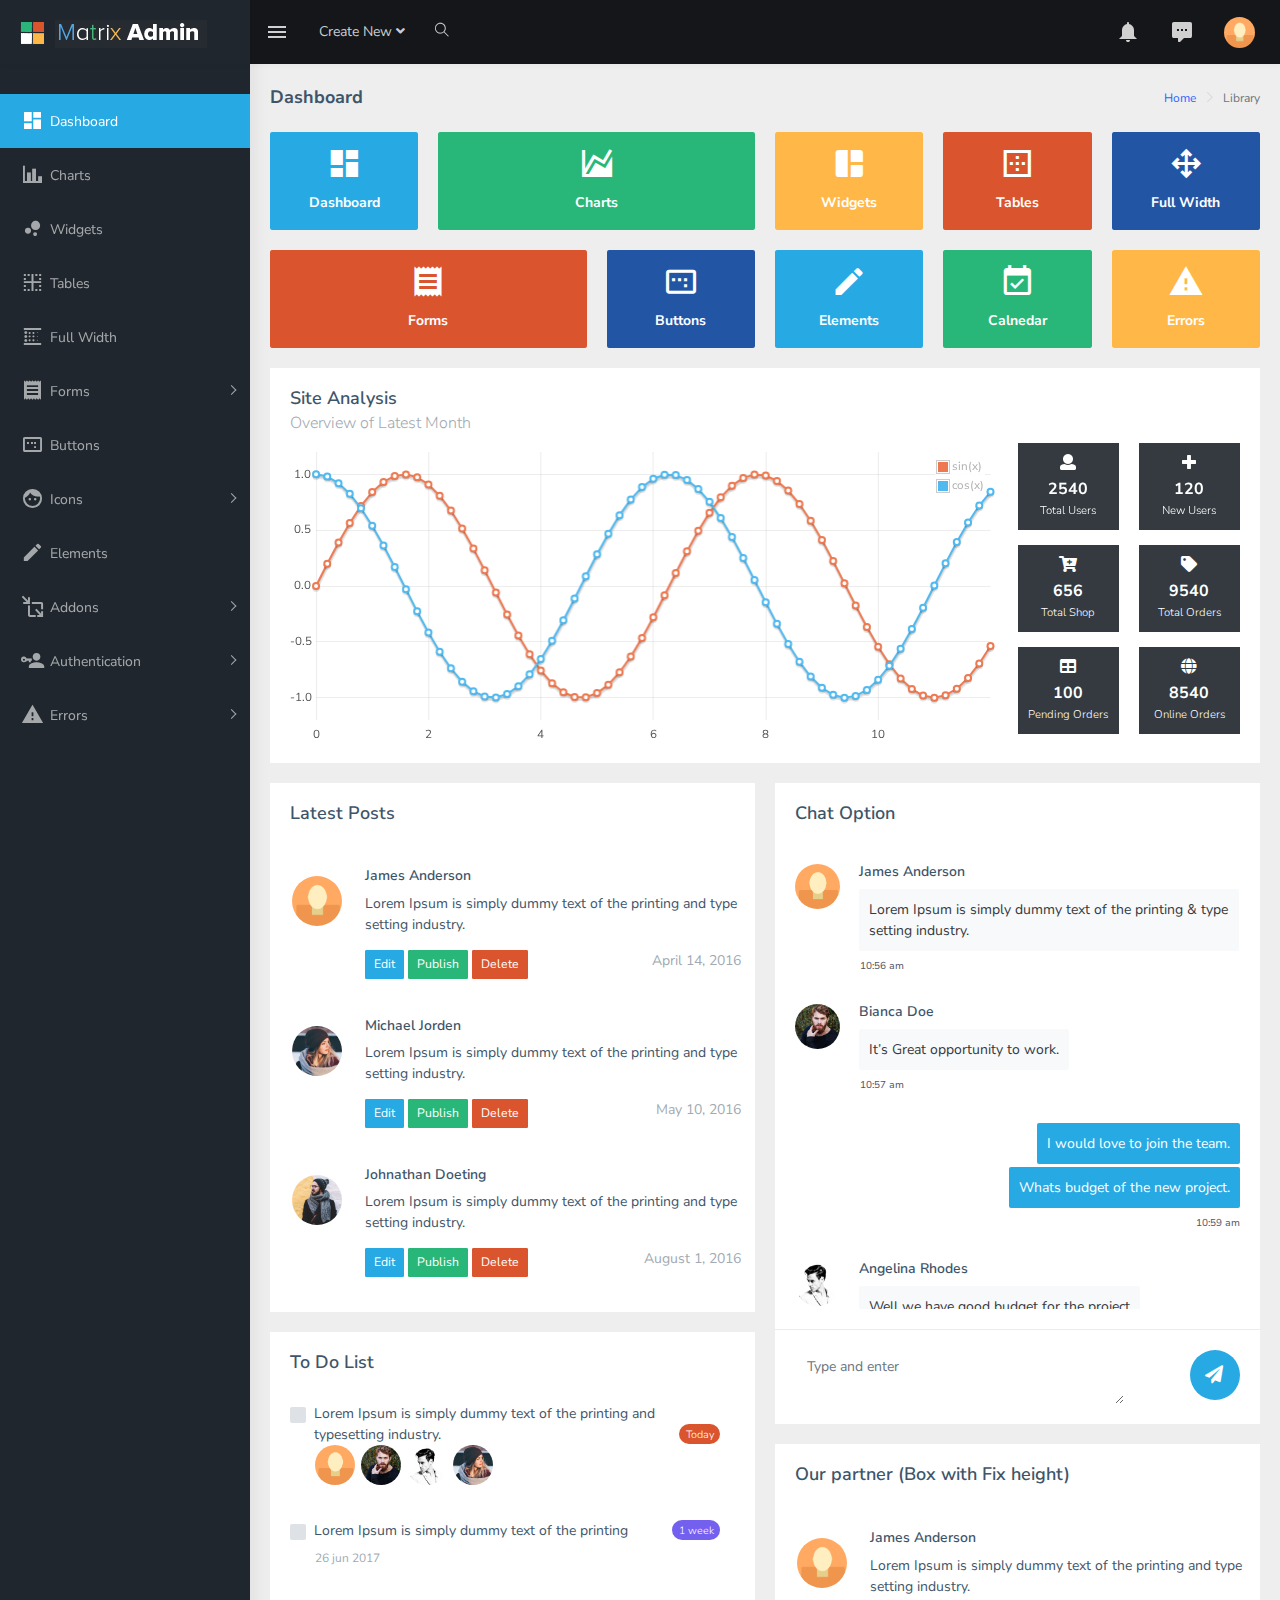
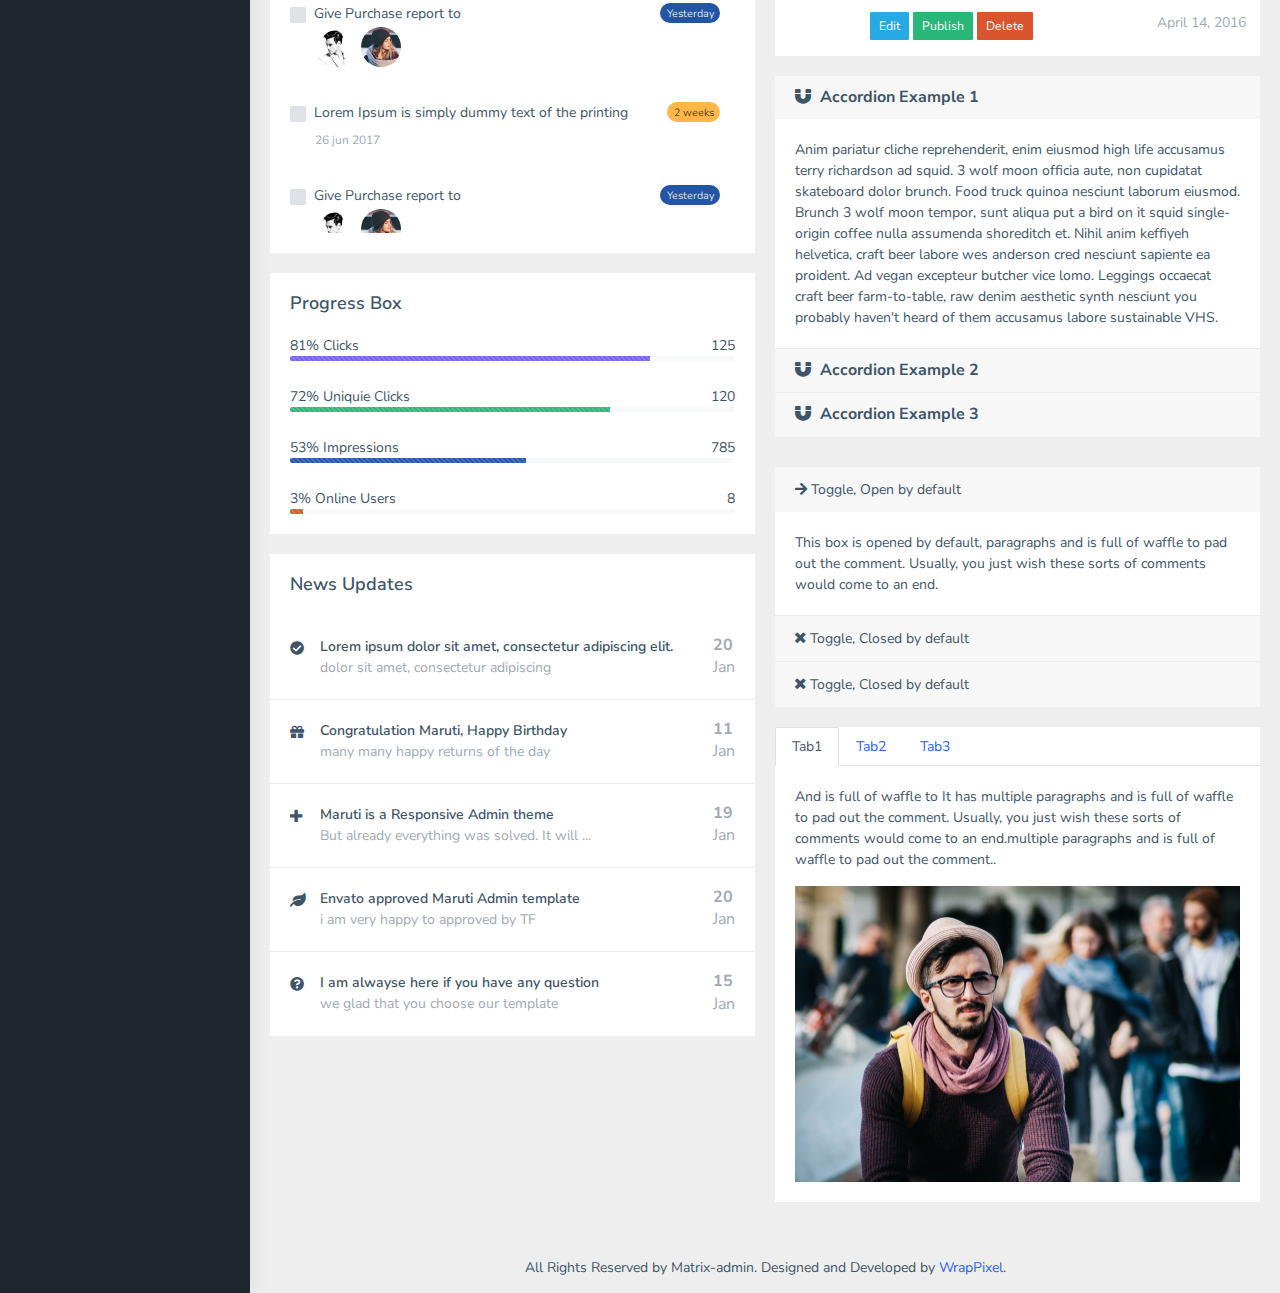
<file: public/UI/backend/matrix-admin/html/ltr/index.html>
<!DOCTYPE html>
<html dir="ltr" lang="en">

<head>
    <meta charset="utf-8">
    <meta http-equiv="X-UA-Compatible" content="IE=edge">
    <!-- Tell the browser to be responsive to screen width -->
    <meta name="viewport" content="width=device-width, initial-scale=1">
    <meta name="description" content="">
    <meta name="author" content="">
    <!-- Favicon icon -->
    <link rel="icon" type="image/png" sizes="16x16" href="../../assets/images/favicon.png">
    <title>Matrix Template - The Ultimate Multipurpose admin template</title>
    <!-- Custom CSS -->
    <link href="../../assets/libs/flot/css/float-chart.css" rel="stylesheet">
    
    <!-- Custom CSS -->
    <link href="../../dist/css/style.min.css" rel="stylesheet">
    <!-- HTML5 Shim and Respond.js IE8 support of HTML5 elements and media queries -->
    <!-- WARNING: Respond.js doesn't work if you view the page via file:// -->
    <!--[if lt IE 9]>
    <script src="https://oss.maxcdn.com/libs/html5shiv/3.7.0/html5shiv.js"></script>
    <script src="https://oss.maxcdn.com/libs/respond.js/1.4.2/respond.min.js"></script>
<![endif]-->
</head>

<body>
    <!-- ============================================================== -->
    <!-- Preloader - style you can find in spinners.css -->
    <!-- ============================================================== -->
    <div class="preloader">
        <div class="lds-ripple">
            <div class="lds-pos"></div>
            <div class="lds-pos"></div>
        </div>
    </div>
    <!-- ============================================================== -->
    <!-- Main wrapper - style you can find in pages.scss -->
    <!-- ============================================================== -->
    <div id="main-wrapper">
        <!-- ============================================================== -->
        <!-- Topbar header - style you can find in pages.scss -->
        <!-- ============================================================== -->
        <header class="topbar" data-navbarbg="skin5">
            <nav class="navbar top-navbar navbar-expand-md navbar-dark">
                <div class="navbar-header" data-logobg="skin5">
                    <!-- This is for the sidebar toggle which is visible on mobile only -->
                    <a class="nav-toggler waves-effect waves-light d-block d-md-none" href="javascript:void(0)"><i class="ti-menu ti-close"></i></a>
                    <!-- ============================================================== -->
                    <!-- Logo -->
                    <!-- ============================================================== -->
                    <a class="navbar-brand" href="index.html">
                        <!-- Logo icon -->
                        <b class="logo-icon p-l-10">
                            <!--You can put here icon as well // <i class="wi wi-sunset"></i> //-->
                            <!-- Dark Logo icon -->
                            <img src="../../assets/images/logo-icon.png" alt="homepage" class="light-logo" />
                           
                        </b>
                        <!--End Logo icon -->
                         <!-- Logo text -->
                        <span class="logo-text">
                             <!-- dark Logo text -->
                             <img src="../../assets/images/logo-text.png" alt="homepage" class="light-logo" />
                            
                        </span>
                        <!-- Logo icon -->
                        <!-- <b class="logo-icon"> -->
                            <!--You can put here icon as well // <i class="wi wi-sunset"></i> //-->
                            <!-- Dark Logo icon -->
                            <!-- <img src="../../assets/images/logo-text.png" alt="homepage" class="light-logo" /> -->
                            
                        <!-- </b> -->
                        <!--End Logo icon -->
                    </a>
                    <!-- ============================================================== -->
                    <!-- End Logo -->
                    <!-- ============================================================== -->
                    <!-- ============================================================== -->
                    <!-- Toggle which is visible on mobile only -->
                    <!-- ============================================================== -->
                    <a class="topbartoggler d-block d-md-none waves-effect waves-light" href="javascript:void(0)" data-toggle="collapse" data-target="#navbarSupportedContent" aria-controls="navbarSupportedContent" aria-expanded="false" aria-label="Toggle navigation"><i class="ti-more"></i></a>
                </div>
                <!-- ============================================================== -->
                <!-- End Logo -->
                <!-- ============================================================== -->
                <div class="navbar-collapse collapse" id="navbarSupportedContent" data-navbarbg="skin5">
                    <!-- ============================================================== -->
                    <!-- toggle and nav items -->
                    <!-- ============================================================== -->
                    <ul class="navbar-nav float-left mr-auto">
                        <li class="nav-item d-none d-md-block"><a class="nav-link sidebartoggler waves-effect waves-light" href="javascript:void(0)" data-sidebartype="mini-sidebar"><i class="mdi mdi-menu font-24"></i></a></li>
                        <!-- ============================================================== -->
                        <!-- create new -->
                        <!-- ============================================================== -->
                        <li class="nav-item dropdown">
                            <a class="nav-link dropdown-toggle" href="#" id="navbarDropdown" role="button" data-toggle="dropdown" aria-haspopup="true" aria-expanded="false">
                             <span class="d-none d-md-block">Create New <i class="fa fa-angle-down"></i></span>
                             <span class="d-block d-md-none"><i class="fa fa-plus"></i></span>   
                            </a>
                            <div class="dropdown-menu" aria-labelledby="navbarDropdown">
                                <a class="dropdown-item" href="#">Action</a>
                                <a class="dropdown-item" href="#">Another action</a>
                                <div class="dropdown-divider"></div>
                                <a class="dropdown-item" href="#">Something else here</a>
                            </div>
                        </li>
                        <!-- ============================================================== -->
                        <!-- Search -->
                        <!-- ============================================================== -->
                        <li class="nav-item search-box"> <a class="nav-link waves-effect waves-dark" href="javascript:void(0)"><i class="ti-search"></i></a>
                            <form class="app-search position-absolute">
                                <input type="text" class="form-control" placeholder="Search &amp; enter"> <a class="srh-btn"><i class="ti-close"></i></a>
                            </form>
                        </li>
                    </ul>
                    <!-- ============================================================== -->
                    <!-- Right side toggle and nav items -->
                    <!-- ============================================================== -->
                    <ul class="navbar-nav float-right">
                        <!-- ============================================================== -->
                        <!-- Comment -->
                        <!-- ============================================================== -->
                        <li class="nav-item dropdown">
                            <a class="nav-link dropdown-toggle waves-effect waves-dark" href="" data-toggle="dropdown" aria-haspopup="true" aria-expanded="false"> <i class="mdi mdi-bell font-24"></i>
                            </a>
                             <div class="dropdown-menu" aria-labelledby="navbarDropdown">
                                <a class="dropdown-item" href="#">Action</a>
                                <a class="dropdown-item" href="#">Another action</a>
                                <div class="dropdown-divider"></div>
                                <a class="dropdown-item" href="#">Something else here</a>
                            </div>
                        </li>
                        <!-- ============================================================== -->
                        <!-- End Comment -->
                        <!-- ============================================================== -->
                        <!-- ============================================================== -->
                        <!-- Messages -->
                        <!-- ============================================================== -->
                        <li class="nav-item dropdown">
                            <a class="nav-link dropdown-toggle waves-effect waves-dark" href="" id="2" data-toggle="dropdown" aria-haspopup="true" aria-expanded="false"> <i class="font-24 mdi mdi-comment-processing"></i>
                            </a>
                            <div class="dropdown-menu dropdown-menu-right mailbox animated bounceInDown" aria-labelledby="2">
                                <ul class="list-style-none">
                                    <li>
                                        <div class="">
                                             <!-- Message -->
                                            <a href="javascript:void(0)" class="link border-top">
                                                <div class="d-flex no-block align-items-center p-10">
                                                    <span class="btn btn-success btn-circle"><i class="ti-calendar"></i></span>
                                                    <div class="m-l-10">
                                                        <h5 class="m-b-0">Event today</h5> 
                                                        <span class="mail-desc">Just a reminder that event</span> 
                                                    </div>
                                                </div>
                                            </a>
                                            <!-- Message -->
                                            <a href="javascript:void(0)" class="link border-top">
                                                <div class="d-flex no-block align-items-center p-10">
                                                    <span class="btn btn-info btn-circle"><i class="ti-settings"></i></span>
                                                    <div class="m-l-10">
                                                        <h5 class="m-b-0">Settings</h5> 
                                                        <span class="mail-desc">You can customize this template</span> 
                                                    </div>
                                                </div>
                                            </a>
                                            <!-- Message -->
                                            <a href="javascript:void(0)" class="link border-top">
                                                <div class="d-flex no-block align-items-center p-10">
                                                    <span class="btn btn-primary btn-circle"><i class="ti-user"></i></span>
                                                    <div class="m-l-10">
                                                        <h5 class="m-b-0">Pavan kumar</h5> 
                                                        <span class="mail-desc">Just see the my admin!</span> 
                                                    </div>
                                                </div>
                                            </a>
                                            <!-- Message -->
                                            <a href="javascript:void(0)" class="link border-top">
                                                <div class="d-flex no-block align-items-center p-10">
                                                    <span class="btn btn-danger btn-circle"><i class="fa fa-link"></i></span>
                                                    <div class="m-l-10">
                                                        <h5 class="m-b-0">Luanch Admin</h5> 
                                                        <span class="mail-desc">Just see the my new admin!</span> 
                                                    </div>
                                                </div>
                                            </a>
                                        </div>
                                    </li>
                                </ul>
                            </div>
                        </li>
                        <!-- ============================================================== -->
                        <!-- End Messages -->
                        <!-- ============================================================== -->

                        <!-- ============================================================== -->
                        <!-- User profile and search -->
                        <!-- ============================================================== -->
                        <li class="nav-item dropdown">
                            <a class="nav-link dropdown-toggle text-muted waves-effect waves-dark pro-pic" href="" data-toggle="dropdown" aria-haspopup="true" aria-expanded="false"><img src="../../assets/images/users/1.jpg" alt="user" class="rounded-circle" width="31"></a>
                            <div class="dropdown-menu dropdown-menu-right user-dd animated">
                                <a class="dropdown-item" href="javascript:void(0)"><i class="ti-user m-r-5 m-l-5"></i> My Profile</a>
                                <a class="dropdown-item" href="javascript:void(0)"><i class="ti-wallet m-r-5 m-l-5"></i> My Balance</a>
                                <a class="dropdown-item" href="javascript:void(0)"><i class="ti-email m-r-5 m-l-5"></i> Inbox</a>
                                <div class="dropdown-divider"></div>
                                <a class="dropdown-item" href="javascript:void(0)"><i class="ti-settings m-r-5 m-l-5"></i> Account Setting</a>
                                <div class="dropdown-divider"></div>
                                <a class="dropdown-item" href="javascript:void(0)"><i class="fa fa-power-off m-r-5 m-l-5"></i> Logout</a>
                                <div class="dropdown-divider"></div>
                                <div class="p-l-30 p-10"><a href="javascript:void(0)" class="btn btn-sm btn-success btn-rounded">View Profile</a></div>
                            </div>
                        </li>
                        <!-- ============================================================== -->
                        <!-- User profile and search -->
                        <!-- ============================================================== -->
                    </ul>
                </div>
            </nav>
        </header>
        <!-- ============================================================== -->
        <!-- End Topbar header -->
        <!-- ============================================================== -->
        <!-- ============================================================== -->
        <!-- Left Sidebar - style you can find in sidebar.scss  -->
        <!-- ============================================================== -->
        <aside class="left-sidebar" data-sidebarbg="skin5">
            <!-- Sidebar scroll-->
            <div class="scroll-sidebar">
                <!-- Sidebar navigation-->
                <nav class="sidebar-nav">
                    <ul id="sidebarnav" class="p-t-30">
                        <li class="sidebar-item"> <a class="sidebar-link waves-effect waves-dark sidebar-link" href="index.html" aria-expanded="false"><i class="mdi mdi-view-dashboard"></i><span class="hide-menu">Dashboard</span></a></li>
                        <li class="sidebar-item"> <a class="sidebar-link waves-effect waves-dark sidebar-link" href="charts.html" aria-expanded="false"><i class="mdi mdi-chart-bar"></i><span class="hide-menu">Charts</span></a></li>
                        <li class="sidebar-item"> <a class="sidebar-link waves-effect waves-dark sidebar-link" href="widgets.html" aria-expanded="false"><i class="mdi mdi-chart-bubble"></i><span class="hide-menu">Widgets</span></a></li>
                        <li class="sidebar-item"> <a class="sidebar-link waves-effect waves-dark sidebar-link" href="tables.html" aria-expanded="false"><i class="mdi mdi-border-inside"></i><span class="hide-menu">Tables</span></a></li>
                        <li class="sidebar-item"> <a class="sidebar-link waves-effect waves-dark sidebar-link" href="grid.html" aria-expanded="false"><i class="mdi mdi-blur-linear"></i><span class="hide-menu">Full Width</span></a></li>
                        <li class="sidebar-item"> <a class="sidebar-link has-arrow waves-effect waves-dark" href="javascript:void(0)" aria-expanded="false"><i class="mdi mdi-receipt"></i><span class="hide-menu">Forms </span></a>
                            <ul aria-expanded="false" class="collapse  first-level">
                                <li class="sidebar-item"><a href="form-basic.html" class="sidebar-link"><i class="mdi mdi-note-outline"></i><span class="hide-menu"> Form Basic </span></a></li>
                                <li class="sidebar-item"><a href="form-wizard.html" class="sidebar-link"><i class="mdi mdi-note-plus"></i><span class="hide-menu"> Form Wizard </span></a></li>
                            </ul>
                        </li>
                        <li class="sidebar-item"> <a class="sidebar-link waves-effect waves-dark sidebar-link" href="pages-buttons.html" aria-expanded="false"><i class="mdi mdi-relative-scale"></i><span class="hide-menu">Buttons</span></a></li>
                        <li class="sidebar-item"> <a class="sidebar-link has-arrow waves-effect waves-dark" href="javascript:void(0)" aria-expanded="false"><i class="mdi mdi-face"></i><span class="hide-menu">Icons </span></a>
                            <ul aria-expanded="false" class="collapse  first-level">
                                <li class="sidebar-item"><a href="icon-material.html" class="sidebar-link"><i class="mdi mdi-emoticon"></i><span class="hide-menu"> Material Icons </span></a></li>
                                <li class="sidebar-item"><a href="icon-fontawesome.html" class="sidebar-link"><i class="mdi mdi-emoticon-cool"></i><span class="hide-menu"> Font Awesome Icons </span></a></li>
                            </ul>
                        </li>
                        <li class="sidebar-item"> <a class="sidebar-link waves-effect waves-dark sidebar-link" href="pages-elements.html" aria-expanded="false"><i class="mdi mdi-pencil"></i><span class="hide-menu">Elements</span></a></li>
                        <li class="sidebar-item"> <a class="sidebar-link has-arrow waves-effect waves-dark" href="javascript:void(0)" aria-expanded="false"><i class="mdi mdi-move-resize-variant"></i><span class="hide-menu">Addons </span></a>
                            <ul aria-expanded="false" class="collapse  first-level">
                                <li class="sidebar-item"><a href="index2.html" class="sidebar-link"><i class="mdi mdi-view-dashboard"></i><span class="hide-menu"> Dashboard-2 </span></a></li>
                                <li class="sidebar-item"><a href="pages-gallery.html" class="sidebar-link"><i class="mdi mdi-multiplication-box"></i><span class="hide-menu"> Gallery </span></a></li>
                                <li class="sidebar-item"><a href="pages-calendar.html" class="sidebar-link"><i class="mdi mdi-calendar-check"></i><span class="hide-menu"> Calendar </span></a></li>
                                <li class="sidebar-item"><a href="pages-invoice.html" class="sidebar-link"><i class="mdi mdi-bulletin-board"></i><span class="hide-menu"> Invoice </span></a></li>
                                <li class="sidebar-item"><a href="pages-chat.html" class="sidebar-link"><i class="mdi mdi-message-outline"></i><span class="hide-menu"> Chat Option </span></a></li>
                            </ul>
                        </li>
                        <li class="sidebar-item"> <a class="sidebar-link has-arrow waves-effect waves-dark" href="javascript:void(0)" aria-expanded="false"><i class="mdi mdi-account-key"></i><span class="hide-menu">Authentication </span></a>
                            <ul aria-expanded="false" class="collapse  first-level">
                                <li class="sidebar-item"><a href="authentication-login.html" class="sidebar-link"><i class="mdi mdi-all-inclusive"></i><span class="hide-menu"> Login </span></a></li>
                                <li class="sidebar-item"><a href="authentication-register.html" class="sidebar-link"><i class="mdi mdi-all-inclusive"></i><span class="hide-menu"> Register </span></a></li>
                            </ul>
                        </li>
                        <li class="sidebar-item"> <a class="sidebar-link has-arrow waves-effect waves-dark" href="javascript:void(0)" aria-expanded="false"><i class="mdi mdi-alert"></i><span class="hide-menu">Errors </span></a>
                            <ul aria-expanded="false" class="collapse  first-level">
                                <li class="sidebar-item"><a href="error-403.html" class="sidebar-link"><i class="mdi mdi-alert-octagon"></i><span class="hide-menu"> Error 403 </span></a></li>
                                <li class="sidebar-item"><a href="error-404.html" class="sidebar-link"><i class="mdi mdi-alert-octagon"></i><span class="hide-menu"> Error 404 </span></a></li>
                                <li class="sidebar-item"><a href="error-405.html" class="sidebar-link"><i class="mdi mdi-alert-octagon"></i><span class="hide-menu"> Error 405 </span></a></li>
                                <li class="sidebar-item"><a href="error-500.html" class="sidebar-link"><i class="mdi mdi-alert-octagon"></i><span class="hide-menu"> Error 500 </span></a></li>
                            </ul>
                        </li>
                    </ul>
                </nav>
                <!-- End Sidebar navigation -->
            </div>
            <!-- End Sidebar scroll-->
        </aside>
        <!-- ============================================================== -->
        <!-- End Left Sidebar - style you can find in sidebar.scss  -->
        <!-- ============================================================== -->
        <!-- ============================================================== -->
        <!-- Page wrapper  -->
        <!-- ============================================================== -->
        <div class="page-wrapper">
            <!-- ============================================================== -->
            <!-- Bread crumb and right sidebar toggle -->
            <!-- ============================================================== -->
             <div class="page-breadcrumb">
                <div class="row">
                    <div class="col-12 d-flex no-block align-items-center">
                        <h4 class="page-title">Dashboard</h4>
                        <div class="ml-auto text-right">
                            <nav aria-label="breadcrumb">
                                <ol class="breadcrumb">
                                    <li class="breadcrumb-item"><a href="#">Home</a></li>
                                    <li class="breadcrumb-item active" aria-current="page">Library</li>
                                </ol>
                            </nav>
                        </div>
                    </div>
                </div>
            </div>
            <!-- ============================================================== -->
            <!-- End Bread crumb and right sidebar toggle -->
            <!-- ============================================================== -->
            <!-- ============================================================== -->
            <!-- Container fluid  -->
            <!-- ============================================================== -->
            <div class="container-fluid">
                <!-- ============================================================== -->
                <!-- Sales Cards  -->
                <!-- ============================================================== -->
                <div class="row">
                    <!-- Column -->
                    <div class="col-md-6 col-lg-2 col-xlg-3">
                        <div class="card card-hover">
                            <div class="box bg-cyan text-center">
                                <h1 class="font-light text-white"><i class="mdi mdi-view-dashboard"></i></h1>
                                <h6 class="text-white">Dashboard</h6>
                            </div>
                        </div>
                    </div>
                    <!-- Column -->
                    <div class="col-md-6 col-lg-4 col-xlg-3">
                        <div class="card card-hover">
                            <div class="box bg-success text-center">
                                <h1 class="font-light text-white"><i class="mdi mdi-chart-areaspline"></i></h1>
                                <h6 class="text-white">Charts</h6>
                            </div>
                        </div>
                    </div>
                     <!-- Column -->
                    <div class="col-md-6 col-lg-2 col-xlg-3">
                        <div class="card card-hover">
                            <div class="box bg-warning text-center">
                                <h1 class="font-light text-white"><i class="mdi mdi-collage"></i></h1>
                                <h6 class="text-white">Widgets</h6>
                            </div>
                        </div>
                    </div>
                    <!-- Column -->
                    <div class="col-md-6 col-lg-2 col-xlg-3">
                        <div class="card card-hover">
                            <div class="box bg-danger text-center">
                                <h1 class="font-light text-white"><i class="mdi mdi-border-outside"></i></h1>
                                <h6 class="text-white">Tables</h6>
                            </div>
                        </div>
                    </div>
                    <!-- Column -->
                    <div class="col-md-6 col-lg-2 col-xlg-3">
                        <div class="card card-hover">
                            <div class="box bg-info text-center">
                                <h1 class="font-light text-white"><i class="mdi mdi-arrow-all"></i></h1>
                                <h6 class="text-white">Full Width</h6>
                            </div>
                        </div>
                    </div>
                    <!-- Column -->
                    <!-- Column -->
                    <div class="col-md-6 col-lg-4 col-xlg-3">
                        <div class="card card-hover">
                            <div class="box bg-danger text-center">
                                <h1 class="font-light text-white"><i class="mdi mdi-receipt"></i></h1>
                                <h6 class="text-white">Forms</h6>
                            </div>
                        </div>
                    </div>
                    <!-- Column -->
                    <div class="col-md-6 col-lg-2 col-xlg-3">
                        <div class="card card-hover">
                            <div class="box bg-info text-center">
                                <h1 class="font-light text-white"><i class="mdi mdi-relative-scale"></i></h1>
                                <h6 class="text-white">Buttons</h6>
                            </div>
                        </div>
                    </div>
                     <!-- Column -->
                    <div class="col-md-6 col-lg-2 col-xlg-3">
                        <div class="card card-hover">
                            <div class="box bg-cyan text-center">
                                <h1 class="font-light text-white"><i class="mdi mdi-pencil"></i></h1>
                                <h6 class="text-white">Elements</h6>
                            </div>
                        </div>
                    </div>
                    <!-- Column -->
                    <div class="col-md-6 col-lg-2 col-xlg-3">
                        <div class="card card-hover">
                            <div class="box bg-success text-center">
                                <h1 class="font-light text-white"><i class="mdi mdi-calendar-check"></i></h1>
                                <h6 class="text-white">Calnedar</h6>
                            </div>
                        </div>
                    </div>
                    <!-- Column -->
                    <div class="col-md-6 col-lg-2 col-xlg-3">
                        <div class="card card-hover">
                            <div class="box bg-warning text-center">
                                <h1 class="font-light text-white"><i class="mdi mdi-alert"></i></h1>
                                <h6 class="text-white">Errors</h6>
                            </div>
                        </div>
                    </div>
                    <!-- Column -->
                </div>
                <!-- ============================================================== -->
                <!-- Sales chart -->
                <!-- ============================================================== -->
                <div class="row">
                    <div class="col-md-12">
                        <div class="card">
                            <div class="card-body">
                                <div class="d-md-flex align-items-center">
                                    <div>
                                        <h4 class="card-title">Site Analysis</h4>
                                        <h5 class="card-subtitle">Overview of Latest Month</h5>
                                    </div>
                                </div>
                                <div class="row">
                                    <!-- column -->
                                    <div class="col-lg-9">
                                        <div class="flot-chart">
                                            <div class="flot-chart-content" id="flot-line-chart"></div>
                                        </div>
                                    </div>
                                    <div class="col-lg-3">
                                        <div class="row">
                                            <div class="col-6">
                                                <div class="bg-dark p-10 text-white text-center">
                                                   <i class="fa fa-user m-b-5 font-16"></i>
                                                   <h5 class="m-b-0 m-t-5">2540</h5>
                                                   <small class="font-light">Total Users</small>
                                                </div>
                                            </div>
                                             <div class="col-6">
                                                <div class="bg-dark p-10 text-white text-center">
                                                   <i class="fa fa-plus m-b-5 font-16"></i>
                                                   <h5 class="m-b-0 m-t-5">120</h5>
                                                   <small class="font-light">New Users</small>
                                                </div>
                                            </div>
                                            <div class="col-6 m-t-15">
                                                <div class="bg-dark p-10 text-white text-center">
                                                   <i class="fa fa-cart-plus m-b-5 font-16"></i>
                                                   <h5 class="m-b-0 m-t-5">656</h5>
                                                   <small class="font-light">Total Shop</small>
                                                </div>
                                            </div>
                                             <div class="col-6 m-t-15">
                                                <div class="bg-dark p-10 text-white text-center">
                                                   <i class="fa fa-tag m-b-5 font-16"></i>
                                                   <h5 class="m-b-0 m-t-5">9540</h5>
                                                   <small class="font-light">Total Orders</small>
                                                </div>
                                            </div>
                                            <div class="col-6 m-t-15">
                                                <div class="bg-dark p-10 text-white text-center">
                                                   <i class="fa fa-table m-b-5 font-16"></i>
                                                   <h5 class="m-b-0 m-t-5">100</h5>
                                                   <small class="font-light">Pending Orders</small>
                                                </div>
                                            </div>
                                            <div class="col-6 m-t-15">
                                                <div class="bg-dark p-10 text-white text-center">
                                                   <i class="fa fa-globe m-b-5 font-16"></i>
                                                   <h5 class="m-b-0 m-t-5">8540</h5>
                                                   <small class="font-light">Online Orders</small>
                                                </div>
                                            </div>
                                        </div>
                                    </div>
                                    <!-- column -->
                                </div>
                            </div>
                        </div>
                    </div>
                </div>
                <!-- ============================================================== -->
                <!-- Sales chart -->
                <!-- ============================================================== -->
                <!-- ============================================================== -->
                <!-- Recent comment and chats -->
                <!-- ============================================================== -->
                <div class="row">
                    <!-- column -->
                    <div class="col-lg-6">
                        <div class="card">
                            <div class="card-body">
                                <h4 class="card-title">Latest Posts</h4>
                            </div>
                            <div class="comment-widgets scrollable">
                                <!-- Comment Row -->
                                <div class="d-flex flex-row comment-row m-t-0">
                                    <div class="p-2"><img src="../../assets/images/users/1.jpg" alt="user" width="50" class="rounded-circle"></div>
                                    <div class="comment-text w-100">
                                        <h6 class="font-medium">James Anderson</h6>
                                        <span class="m-b-15 d-block">Lorem Ipsum is simply dummy text of the printing and type setting industry. </span>
                                        <div class="comment-footer">
                                            <span class="text-muted float-right">April 14, 2016</span> 
                                            <button type="button" class="btn btn-cyan btn-sm">Edit</button>
                                            <button type="button" class="btn btn-success btn-sm">Publish</button>
                                            <button type="button" class="btn btn-danger btn-sm">Delete</button>
                                        </div>
                                    </div>
                                </div>
                                <!-- Comment Row -->
                                <div class="d-flex flex-row comment-row">
                                    <div class="p-2"><img src="../../assets/images/users/4.jpg" alt="user" width="50" class="rounded-circle"></div>
                                    <div class="comment-text active w-100">
                                        <h6 class="font-medium">Michael Jorden</h6>
                                        <span class="m-b-15 d-block">Lorem Ipsum is simply dummy text of the printing and type setting industry. </span>
                                        <div class="comment-footer">
                                            <span class="text-muted float-right">May 10, 2016</span> 
                                            <button type="button" class="btn btn-cyan btn-sm">Edit</button>
                                            <button type="button" class="btn btn-success btn-sm">Publish</button>
                                            <button type="button" class="btn btn-danger btn-sm">Delete</button>
                                        </div>
                                    </div>
                                </div>
                                <!-- Comment Row -->
                                <div class="d-flex flex-row comment-row">
                                    <div class="p-2"><img src="../../assets/images/users/5.jpg" alt="user" width="50" class="rounded-circle"></div>
                                    <div class="comment-text w-100">
                                        <h6 class="font-medium">Johnathan Doeting</h6>
                                        <span class="m-b-15 d-block">Lorem Ipsum is simply dummy text of the printing and type setting industry. </span>
                                        <div class="comment-footer">
                                            <span class="text-muted float-right">August 1, 2016</span> 
                                            <button type="button" class="btn btn-cyan btn-sm">Edit</button>
                                            <button type="button" class="btn btn-success btn-sm">Publish</button>
                                            <button type="button" class="btn btn-danger btn-sm">Delete</button>
                                        </div>
                                    </div>
                                </div>
                            </div>
                        </div>
                        <!-- Card -->
                        <div class="card">
                            <div class="card-body">
                                <h4 class="card-title">To Do List</h4>
                                <div class="todo-widget scrollable" style="height:450px;">
                                    <ul class="list-task todo-list list-group m-b-0" data-role="tasklist">
                                        <li class="list-group-item todo-item" data-role="task">
                                            <div class="custom-control custom-checkbox">
                                                <input type="checkbox" class="custom-control-input" id="customCheck">
                                                <label class="custom-control-label todo-label" for="customCheck">
                                                    <span class="todo-desc">Lorem Ipsum is simply dummy text of the printing and typesetting industry.</span> <span class="badge badge-pill badge-danger float-right">Today</span>
                                                </label>
                                            </div>
                                            <ul class="list-style-none assignedto">
                                                <li class="assignee"><img class="rounded-circle" width="40" src="../../assets/images/users/1.jpg" alt="user" data-toggle="tooltip" data-placement="top" title="" data-original-title="Steave"></li>
                                                <li class="assignee"><img class="rounded-circle" width="40" src="../../assets/images/users/2.jpg" alt="user" data-toggle="tooltip" data-placement="top" title="" data-original-title="Jessica"></li>
                                                <li class="assignee"><img class="rounded-circle" width="40" src="../../assets/images/users/3.jpg" alt="user" data-toggle="tooltip" data-placement="top" title="" data-original-title="Priyanka"></li>
                                                <li class="assignee"><img class="rounded-circle" width="40" src="../../assets/images/users/4.jpg" alt="user" data-toggle="tooltip" data-placement="top" title="" data-original-title="Selina"></li>
                                            </ul>
                                        </li>
                                        <li class="list-group-item todo-item" data-role="task">
                                            <div class="custom-control custom-checkbox">
                                                <input type="checkbox" class="custom-control-input" id="customCheck1">
                                                <label class="custom-control-label todo-label" for="customCheck1">
                                                    <span class="todo-desc">Lorem Ipsum is simply dummy text of the printing</span><span class="badge badge-pill badge-primary float-right">1 week </span>
                                                </label>
                                            </div>
                                            <div class="item-date"> 26 jun 2017</div>
                                        </li>
                                        <li class="list-group-item todo-item" data-role="task">
                                            <div class="custom-control custom-checkbox">
                                                <input type="checkbox" class="custom-control-input" id="customCheck2">
                                                <label class="custom-control-label todo-label" for="customCheck2">
                                                    <span class="todo-desc">Give Purchase report to</span> <span class="badge badge-pill badge-info float-right">Yesterday</span>
                                                </label>
                                            </div>
                                            <ul class="list-style-none assignedto">
                                                <li class="assignee"><img class="rounded-circle" width="40" src="../../assets/images/users/3.jpg" alt="user" data-toggle="tooltip" data-placement="top" title="" data-original-title="Priyanka"></li>
                                                <li class="assignee"><img class="rounded-circle" width="40" src="../../assets/images/users/4.jpg" alt="user" data-toggle="tooltip" data-placement="top" title="" data-original-title="Selina"></li>
                                            </ul>
                                        </li>
                                        <li class="list-group-item todo-item" data-role="task">
                                            <div class="custom-control custom-checkbox">
                                                <input type="checkbox" class="custom-control-input" id="customCheck3">
                                                <label class="custom-control-label todo-label" for="customCheck3">
                                                    <span class="todo-desc">Lorem Ipsum is simply dummy text of the printing </span> <span class="badge badge-pill badge-warning float-right">2 weeks</span>
                                                </label>
                                            </div>
                                            <div class="item-date"> 26 jun 2017</div>
                                        </li>
                                        <li class="list-group-item todo-item" data-role="task">
                                            <div class="custom-control custom-checkbox">
                                                <input type="checkbox" class="custom-control-input" id="customCheck4">
                                                <label class="custom-control-label todo-label" for="customCheck4">
                                                    <span class="todo-desc">Give Purchase report to</span> <span class="badge badge-pill badge-info float-right">Yesterday</span>
                                                </label>
                                            </div>
                                            <ul class="list-style-none assignedto">
                                                <li class="assignee"><img class="rounded-circle" width="40" src="../../assets/images/users/3.jpg" alt="user" data-toggle="tooltip" data-placement="top" title="" data-original-title="Priyanka"></li>
                                                <li class="assignee"><img class="rounded-circle" width="40" src="../../assets/images/users/4.jpg" alt="user" data-toggle="tooltip" data-placement="top" title="" data-original-title="Selina"></li>
                                            </ul>
                                        </li>
                                    </ul>
                                </div>
                            </div>
                        </div>
                        <!-- card -->
                        <div class="card">
                            <div class="card-body">
                                <h4 class="card-title m-b-0">Progress Box</h4>
                                <div class="m-t-20">
                                    <div class="d-flex no-block align-items-center">
                                        <span>81% Clicks</span>
                                        <div class="ml-auto">
                                            <span>125</span>
                                        </div>
                                    </div>
                                    <div class="progress">
                                        <div class="progress-bar progress-bar-striped" role="progressbar" style="width: 81%" aria-valuenow="10" aria-valuemin="0" aria-valuemax="100"></div>
                                    </div>
                                </div>
                                <div>
                                    <div class="d-flex no-block align-items-center m-t-25">
                                        <span>72% Uniquie Clicks</span>
                                        <div class="ml-auto">
                                            <span>120</span>
                                        </div>
                                    </div>
                                    <div class="progress">
                                        <div class="progress-bar progress-bar-striped bg-success" role="progressbar" style="width: 72%" aria-valuenow="25" aria-valuemin="0" aria-valuemax="100"></div>
                                    </div>
                                </div>
                                <div>
                                    <div class="d-flex no-block align-items-center m-t-25">
                                        <span>53% Impressions</span>
                                        <div class="ml-auto">
                                            <span>785</span>
                                        </div>
                                    </div>
                                    <div class="progress">
                                        <div class="progress-bar progress-bar-striped bg-info" role="progressbar" style="width: 53%" aria-valuenow="50" aria-valuemin="0" aria-valuemax="100"></div>
                                    </div>
                                </div>
                                <div>
                                    <div class="d-flex no-block align-items-center m-t-25">
                                        <span>3% Online Users</span>
                                        <div class="ml-auto">
                                            <span>8</span>
                                        </div>
                                    </div>
                                    <div class="progress">
                                        <div class="progress-bar progress-bar-striped bg-danger" role="progressbar" style="width: 3%" aria-valuenow="75" aria-valuemin="0" aria-valuemax="100"></div>
                                    </div>
                                </div>
                            </div>
                        </div>
                        <!-- card new -->
                        <div class="card">
                            <div class="card-body">
                                <h4 class="card-title m-b-0">News Updates</h4>
                            </div>
                            <ul class="list-style-none">
                                <li class="d-flex no-block card-body">
                                    <i class="fa fa-check-circle w-30px m-t-5"></i>
                                    <div>
                                        <a href="#" class="m-b-0 font-medium p-0">Lorem ipsum dolor sit amet, consectetur adipiscing elit.</a>
                                        <span class="text-muted">dolor sit amet, consectetur adipiscing</span>
                                    </div>
                                    <div class="ml-auto">
                                        <div class="tetx-right">
                                            <h5 class="text-muted m-b-0">20</h5>
                                            <span class="text-muted font-16">Jan</span>
                                        </div>
                                    </div>
                                </li>
                                <li class="d-flex no-block card-body border-top">
                                    <i class="fa fa-gift w-30px m-t-5"></i>
                                    <div>
                                        <a href="#" class="m-b-0 font-medium p-0">Congratulation Maruti, Happy Birthday</a>
                                        <span class="text-muted">many many happy returns of the day</span>
                                    </div>
                                    <div class="ml-auto">
                                        <div class="tetx-right">
                                            <h5 class="text-muted m-b-0">11</h5>
                                            <span class="text-muted font-16">Jan</span>
                                        </div>
                                    </div>
                                </li>
                                <li class="d-flex no-block card-body border-top">
                                    <i class="fa fa-plus w-30px m-t-5"></i>
                                    <div>
                                        <a href="#" class="m-b-0 font-medium p-0">Maruti is a Responsive Admin theme</a>
                                        <span class="text-muted">But already everything was solved. It will ...</span>
                                    </div>
                                    <div class="ml-auto">
                                        <div class="tetx-right">
                                            <h5 class="text-muted m-b-0">19</h5>
                                            <span class="text-muted font-16">Jan</span>
                                        </div>
                                    </div>
                                </li>
                                <li class="d-flex no-block card-body border-top">
                                    <i class="fa fa-leaf w-30px m-t-5"></i>
                                    <div>
                                        <a href="#" class="m-b-0 font-medium p-0">Envato approved Maruti Admin template</a>
                                        <span class="text-muted">i am very happy to approved by TF</span>
                                    </div>
                                    <div class="ml-auto">
                                        <div class="tetx-right">
                                            <h5 class="text-muted m-b-0">20</h5>
                                            <span class="text-muted font-16">Jan</span>
                                        </div>
                                    </div>
                                </li>
                                <li class="d-flex no-block card-body border-top">
                                    <i class="fa fa-question-circle w-30px m-t-5"></i>
                                    <div>
                                        <a href="#" class="m-b-0 font-medium p-0"> I am alwayse here if you have any question</a>
                                        <span class="text-muted">we glad that you choose our template</span>
                                    </div>
                                    <div class="ml-auto">
                                        <div class="tetx-right">
                                            <h5 class="text-muted m-b-0">15</h5>
                                            <span class="text-muted font-16">Jan</span>
                                        </div>
                                    </div>
                                </li>
                            </ul>
                        </div>
                    </div>
                    <!-- column -->

                    <div class="col-lg-6">
                        <!-- Card -->
                        <div class="card">
                            <div class="card-body">
                                <h4 class="card-title">Chat Option</h4>
                                <div class="chat-box scrollable" style="height:475px;">
                                    <!--chat Row -->
                                    <ul class="chat-list">
                                        <!--chat Row -->
                                        <li class="chat-item">
                                            <div class="chat-img"><img src="../../assets/images/users/1.jpg" alt="user"></div>
                                            <div class="chat-content">
                                                <h6 class="font-medium">James Anderson</h6>
                                                <div class="box bg-light-info">Lorem Ipsum is simply dummy text of the printing &amp; type setting industry.</div>
                                            </div>
                                            <div class="chat-time">10:56 am</div>
                                        </li>
                                        <!--chat Row -->
                                        <li class="chat-item">
                                            <div class="chat-img"><img src="../../assets/images/users/2.jpg" alt="user"></div>
                                            <div class="chat-content">
                                                <h6 class="font-medium">Bianca Doe</h6>
                                                <div class="box bg-light-info">It’s Great opportunity to work.</div>
                                            </div>
                                            <div class="chat-time">10:57 am</div>
                                        </li>
                                        <!--chat Row -->
                                        <li class="odd chat-item">
                                            <div class="chat-content">
                                                <div class="box bg-light-inverse">I would love to join the team.</div>
                                                <br>
                                            </div>
                                        </li>
                                        <!--chat Row -->
                                        <li class="odd chat-item">
                                            <div class="chat-content">
                                                <div class="box bg-light-inverse">Whats budget of the new project.</div>
                                                <br>
                                            </div>
                                            <div class="chat-time">10:59 am</div>
                                        </li>
                                        <!--chat Row -->
                                        <li class="chat-item">
                                            <div class="chat-img"><img src="../../assets/images/users/3.jpg" alt="user"></div>
                                            <div class="chat-content">
                                                <h6 class="font-medium">Angelina Rhodes</h6>
                                                <div class="box bg-light-info">Well we have good budget for the project</div>
                                            </div>
                                            <div class="chat-time">11:00 am</div>
                                        </li>
                                        <!--chat Row -->
                                    </ul>
                                </div>
                            </div>
                            <div class="card-body border-top">
                                <div class="row">
                                    <div class="col-9">
                                        <div class="input-field m-t-0 m-b-0">
                                            <textarea id="textarea1" placeholder="Type and enter" class="form-control border-0"></textarea>
                                        </div>
                                    </div>
                                    <div class="col-3">
                                        <a class="btn-circle btn-lg btn-cyan float-right text-white" href="javascript:void(0)"><i class="fas fa-paper-plane"></i></a>
                                    </div>
                                </div>
                            </div>
                        </div>
                        <!-- card -->
                        <div class="card">
                            <div class="card-body">
                                <h4 class="card-title">Our partner (Box with Fix height)</h4>
                            </div>
                            <div class="comment-widgets scrollable" style="max-height: 130px;">
                                <!-- Comment Row -->
                                <div class="d-flex flex-row comment-row m-t-0">
                                    <div class="p-2"><img src="../../assets/images/users/1.jpg" alt="user" width="50" class="rounded-circle"></div>
                                    <div class="comment-text w-100">
                                        <h6 class="font-medium">James Anderson</h6>
                                        <span class="m-b-15 d-block">Lorem Ipsum is simply dummy text of the printing and type setting industry. </span>
                                        <div class="comment-footer">
                                            <span class="text-muted float-right">April 14, 2016</span> 
                                            <button type="button" class="btn btn-cyan btn-sm">Edit</button>
                                            <button type="button" class="btn btn-success btn-sm">Publish</button>
                                            <button type="button" class="btn btn-danger btn-sm">Delete</button>
                                        </div>
                                    </div>
                                </div>
                                <!-- Comment Row -->
                                <div class="d-flex flex-row comment-row">
                                    <div class="p-2"><img src="../../assets/images/users/4.jpg" alt="user" width="50" class="rounded-circle"></div>
                                    <div class="comment-text active w-100">
                                        <h6 class="font-medium">Michael Jorden</h6>
                                        <span class="m-b-15 d-block">Lorem Ipsum is simply dummy text of the printing and type setting industry. </span>
                                        <div class="comment-footer">
                                            <span class="text-muted float-right">May 10, 2016</span> 
                                            <button type="button" class="btn btn-cyan btn-sm">Edit</button>
                                            <button type="button" class="btn btn-success btn-sm">Publish</button>
                                            <button type="button" class="btn btn-danger btn-sm">Delete</button>
                                        </div>
                                    </div>
                                </div>
                                <!-- Comment Row -->
                                <div class="d-flex flex-row comment-row">
                                    <div class="p-2"><img src="../../assets/images/users/5.jpg" alt="user" width="50" class="rounded-circle"></div>
                                    <div class="comment-text w-100">
                                        <h6 class="font-medium">Johnathan Doeting</h6>
                                        <span class="m-b-15 d-block">Lorem Ipsum is simply dummy text of the printing and type setting industry. </span>
                                        <div class="comment-footer">
                                            <span class="text-muted float-right">August 1, 2016</span> 
                                            <button type="button" class="btn btn-cyan btn-sm">Edit</button>
                                            <button type="button" class="btn btn-success btn-sm">Publish</button>
                                            <button type="button" class="btn btn-danger btn-sm">Delete</button>
                                        </div>
                                    </div>
                                </div>
                            </div>
                        </div>
                        <!-- accoridan part -->
                        <div class="accordion" id="accordionExample">
                            <div class="card m-b-0">
                                <div class="card-header" id="headingOne">
                                  <h5 class="mb-0">
                                    <a data-toggle="collapse" data-target="#collapseOne" aria-expanded="true" aria-controls="collapseOne">
                                        <i class="m-r-5 fa fa-magnet" aria-hidden="true"></i>
                                        <span>Accordion Example 1</span>
                                    </a>
                                  </h5>
                                </div>
                                <div id="collapseOne" class="collapse show" aria-labelledby="headingOne" data-parent="#accordionExample">
                                  <div class="card-body">
                                    Anim pariatur cliche reprehenderit, enim eiusmod high life accusamus terry richardson ad squid. 3 wolf moon officia aute, non cupidatat skateboard dolor brunch. Food truck quinoa nesciunt laborum eiusmod. Brunch 3 wolf moon tempor, sunt aliqua put a bird on it squid single-origin coffee nulla assumenda shoreditch et. Nihil anim keffiyeh helvetica, craft beer labore wes anderson cred nesciunt sapiente ea proident. Ad vegan excepteur butcher vice lomo. Leggings occaecat craft beer farm-to-table, raw denim aesthetic synth nesciunt you probably haven't heard of them accusamus labore sustainable VHS.
                                  </div>
                                </div>
                            </div>
                            <div class="card m-b-0 border-top">
                                <div class="card-header" id="headingTwo">
                                  <h5 class="mb-0">
                                    <a class="collapsed" data-toggle="collapse" data-target="#collapseTwo" aria-expanded="false" aria-controls="collapseTwo">
                                        <i class="m-r-5 fa fa-magnet" aria-hidden="true"></i>
                                        <span>Accordion Example 2</span>
                                    </a>
                                  </h5>
                                </div>
                                <div id="collapseTwo" class="collapse" aria-labelledby="headingTwo" data-parent="#accordionExample">
                                  <div class="card-body">
                                    Anim pariatur cliche reprehenderit, enim eiusmod high life accusamus terry richardson ad squid. 3 wolf moon officia aute, non cupidatat skateboard dolor brunch. Food truck quinoa nesciunt laborum eiusmod. Brunch 3 wolf moon tempor, sunt aliqua put a bird on it squid single-origin coffee nulla assumenda shoreditch et. Nihil anim keffiyeh helvetica, craft beer labore wes anderson cred nesciunt sapiente ea proident. Ad vegan excepteur butcher vice lomo. Leggings occaecat craft beer farm-to-table, raw denim aesthetic synth nesciunt you probably haven't heard of them accusamus labore sustainable VHS.
                                  </div>
                                </div>
                            </div>
                            <div class="card m-b-0 border-top">
                                <div class="card-header" id="headingThree">
                                  <h5 class="mb-0">
                                    <a class="collapsed" data-toggle="collapse" data-target="#collapseThree" aria-expanded="false" aria-controls="collapseThree">
                                        <i class="m-r-5 fa fa-magnet" aria-hidden="true"></i>
                                        <span>Accordion Example 3</span>
                                    </a>
                                  </h5>
                                </div>
                                <div id="collapseThree" class="collapse" aria-labelledby="headingThree" data-parent="#accordionExample">
                                  <div class="card-body">
                                    Anim pariatur cliche reprehenderit, enim eiusmod high life accusamus terry richardson ad squid. 3 wolf moon officia aute, non cupidatat skateboard dolor brunch. Food truck quinoa nesciunt laborum eiusmod. Brunch 3 wolf moon tempor, sunt aliqua put a bird on it squid single-origin coffee nulla assumenda shoreditch et. Nihil anim keffiyeh helvetica, craft beer labore wes anderson cred nesciunt sapiente ea proident. Ad vegan excepteur butcher vice lomo. Leggings occaecat craft beer farm-to-table, raw denim aesthetic synth nesciunt you probably haven't heard of them accusamus labore sustainable VHS.
                                  </div>
                                </div>
                            </div>
                        </div>
                        <!-- toggle part -->
                        <div id="accordian-4">
                            <div class="card m-t-30">
                                <a class="card-header link" data-toggle="collapse" data-parent="#accordian-4" href="#Toggle-1" aria-expanded="true" aria-controls="Toggle-1">
                                    <i class="seticon fa fa-arrow-right" aria-hidden="true"></i>
                                    <span>Toggle, Open by default</span>
                                </a>
                                <div id="Toggle-1" class="collapse show multi-collapse">
                                    <div class="card-body widget-content">
                                        This box is opened by default, paragraphs and is full of waffle to pad out the comment. Usually, you just wish these sorts of comments would come to an end.
                                    </div>
                                </div>
                                <a class="card-header link border-top" data-toggle="collapse" data-parent="#accordian-4" href="#Toggle-2" aria-expanded="false" aria-controls="Toggle-2">
                                    <i class="seticon fa fa-times" aria-hidden="true"></i>
                                    <span>Toggle, Closed by default</span>
                                </a>
                                <div id="Toggle-2" class="multi-collapse collapse" style="">
                                    <div class="card-body widget-content">
                                        This box is now open
                                    </div>
                                </div>
                                <a class="card-header collapsed link border-top" data-toggle="collapse" data-parent="#accordian-4" href="#Toggle-3" aria-expanded="false" aria-controls="Toggle-3">
                                    <i class="seticon fa fa-times" aria-hidden="true"></i>
                                    <span>Toggle, Closed by default</span>
                                </a>
                                <div id="Toggle-3" class="collapse multi-collapse">
                                    <div class="card-body widget-content">
                                        This box is now open
                                    </div>
                                </div>
                            </div>
                        </div>
                        <!-- Tabs -->
                        <div class="card">
                            <!-- Nav tabs -->
                            <ul class="nav nav-tabs" role="tablist">
                                <li class="nav-item"> <a class="nav-link active" data-toggle="tab" href="#home" role="tab"><span class="hidden-sm-up"></span> <span class="hidden-xs-down">Tab1</span></a> </li>
                                <li class="nav-item"> <a class="nav-link" data-toggle="tab" href="#profile" role="tab"><span class="hidden-sm-up"></span> <span class="hidden-xs-down">Tab2</span></a> </li>
                                <li class="nav-item"> <a class="nav-link" data-toggle="tab" href="#messages" role="tab"><span class="hidden-sm-up"></span> <span class="hidden-xs-down">Tab3</span></a> </li>
                            </ul>
                            <!-- Tab panes -->
                            <div class="tab-content tabcontent-border">
                                <div class="tab-pane active" id="home" role="tabpanel">
                                    <div class="p-20">
                                        <p>And is full of waffle to It has multiple paragraphs and is full of waffle to pad out the comment. Usually, you just wish these sorts of comments would come to an end.multiple paragraphs and is full of waffle to pad out the comment..</p>
                                        <img src="../../assets/images/background/img4.jpg" class="img-fluid">
                                    </div>
                                </div>
                                <div class="tab-pane  p-20" id="profile" role="tabpanel">
                                    <div class="p-20">
                                        <img src="../../assets/images/background/img4.jpg" class="img-fluid">
                                        <p class="m-t-10">And is full of waffle to It has multiple paragraphs and is full of waffle to pad out the comment. Usually, you just wish these sorts of comments would come to an end.multiple paragraphs and is full of waffle to pad out the comment..</p>
                                    </div>
                                </div>
                                <div class="tab-pane p-20" id="messages" role="tabpanel">
                                    <div class="p-20">
                                        <p>And is full of waffle to It has multiple paragraphs and is full of waffle to pad out the comment. Usually, you just wish these sorts of comments would come to an end.multiple paragraphs and is full of waffle to pad out the comment..</p>
                                        <img src="../../assets/images/background/img4.jpg" class="img-fluid">
                                    </div>
                                </div>
                            </div>
                        </div>
                    </div>
                </div>
                <!-- ============================================================== -->
                <!-- Recent comment and chats -->
                <!-- ============================================================== -->
            </div>
            <!-- ============================================================== -->
            <!-- End Container fluid  -->
            <!-- ============================================================== -->
            <!-- ============================================================== -->
            <!-- footer -->
            <!-- ============================================================== -->
            <footer class="footer text-center">
                All Rights Reserved by Matrix-admin. Designed and Developed by <a href="https://wrappixel.com">WrapPixel</a>.
            </footer>
            <!-- ============================================================== -->
            <!-- End footer -->
            <!-- ============================================================== -->
        </div>
        <!-- ============================================================== -->
        <!-- End Page wrapper  -->
        <!-- ============================================================== -->
    </div>
    <!-- ============================================================== -->
    <!-- End Wrapper -->
    <!-- ============================================================== -->
    <!-- ============================================================== -->
    <!-- All Jquery -->
    <!-- ============================================================== -->
    <script src="../../assets/libs/jquery/dist/jquery.min.js"></script>
    <!-- Bootstrap tether Core JavaScript -->
    <script src="../../assets/libs/popper.js/dist/umd/popper.min.js"></script>
    <script src="../../assets/libs/bootstrap/dist/js/bootstrap.min.js"></script>
    <script src="../../assets/libs/perfect-scrollbar/dist/perfect-scrollbar.jquery.min.js"></script>
    <script src="../../assets/extra-libs/sparkline/sparkline.js"></script>
    <!--Wave Effects -->
    <script src="../../dist/js/waves.js"></script>
    <!--Menu sidebar -->
    <script src="../../dist/js/sidebarmenu.js"></script>
    <!--Custom JavaScript -->
    <script src="../../dist/js/custom.min.js"></script>
    <!--This page JavaScript -->
    <!-- <script src="../../dist/js/pages/dashboards/dashboard1.js"></script> -->
    <!-- Charts js Files -->
    <script src="../../assets/libs/flot/excanvas.js"></script>
    <script src="../../assets/libs/flot/jquery.flot.js"></script>
    <script src="../../assets/libs/flot/jquery.flot.pie.js"></script>
    <script src="../../assets/libs/flot/jquery.flot.time.js"></script>
    <script src="../../assets/libs/flot/jquery.flot.stack.js"></script>
    <script src="../../assets/libs/flot/jquery.flot.crosshair.js"></script>
    <script src="../../assets/libs/flot.tooltip/js/jquery.flot.tooltip.min.js"></script>
    <script src="../../dist/js/pages/chart/chart-page-init.js"></script>

</body>

</html>
</file>
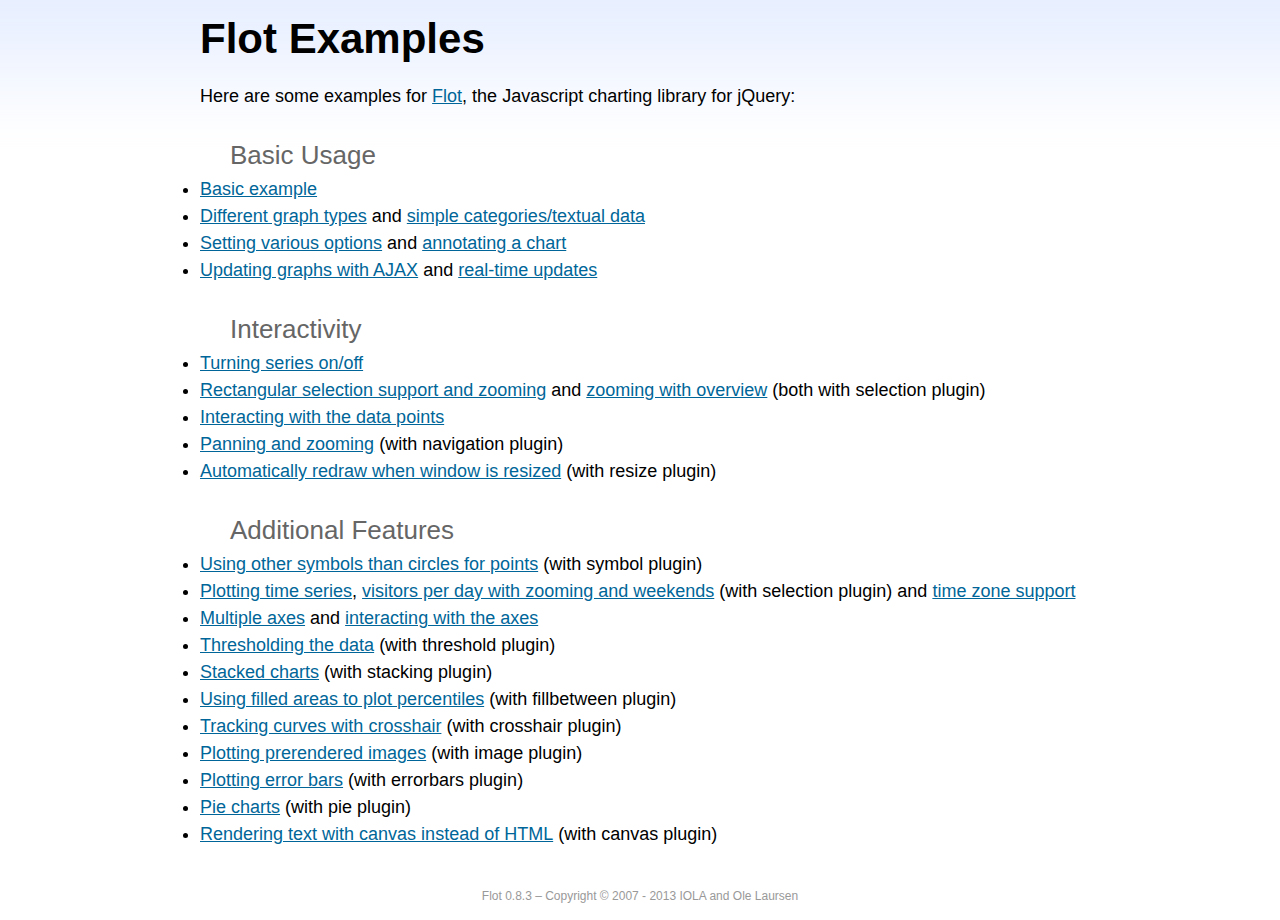
<file: public/UI/backend/matrix-admin/assets/libs/flot/examples/index.html>
<!DOCTYPE html PUBLIC "-//W3C//DTD HTML 4.01//EN" "http://www.w3.org/TR/html4/strict.dtd">
<html>
<head>
	<meta http-equiv="Content-Type" content="text/html; charset=utf-8">
	<title>Flot Examples</title>
	<link href="examples.css" rel="stylesheet" type="text/css">
	<style>

	h3 {
		margin-top: 30px;
		margin-bottom: 5px;
	}

	</style>
	<script language="javascript" type="text/javascript" src="../jquery.js"></script>
	<script language="javascript" type="text/javascript" src="../jquery.flot.js"></script>
	<script type="text/javascript">

	$(function() {

		// Add the Flot version string to the footer

		$("#footer").prepend("Flot " + $.plot.version + " &ndash; ");
	});

	</script>
</head>
<body>

	<div id="header">
		<h2>Flot Examples</h2>
	</div>

	<div id="content">

		<p>Here are some examples for <a href="http://www.flotcharts.org">Flot</a>, the Javascript charting library for jQuery:</p>

		<h3>Basic Usage</h3>

		<ul>
			<li><a href="basic-usage/index.html">Basic example</a></li>
			<li><a href="series-types/index.html">Different graph types</a> and <a href="categories/index.html">simple categories/textual data</a></li>
			<li><a href="basic-options/index.html">Setting various options</a> and <a href="annotating/index.html">annotating a chart</a></li>
			<li><a href="ajax/index.html">Updating graphs with AJAX</a> and <a href="realtime/index.html">real-time updates</a></li>
		</ul>

		<h3>Interactivity</h3>

		<ul>
			<li><a href="series-toggle/index.html">Turning series on/off</a></li>
			<li><a href="selection/index.html">Rectangular selection support and zooming</a> and <a href="zooming/index.html">zooming with overview</a> (both with selection plugin)</li>
			<li><a href="interacting/index.html">Interacting with the data points</a></li>
			<li><a href="navigate/index.html">Panning and zooming</a> (with navigation plugin)</li>
			<li><a href="resize/index.html">Automatically redraw when window is resized</a> (with resize plugin)</li>
		</ul>

		<h3>Additional Features</h3>

		<ul>
			<li><a href="symbols/index.html">Using other symbols than circles for points</a> (with symbol plugin)</li>
			<li><a href="axes-time/index.html">Plotting time series</a>, <a href="visitors/index.html">visitors per day with zooming and weekends</a> (with selection plugin) and <a href="axes-time-zones/index.html">time zone support</a></li>
			<li><a href="axes-multiple/index.html">Multiple axes</a> and <a href="axes-interacting/index.html">interacting with the axes</a></li>
			<li><a href="threshold/index.html">Thresholding the data</a> (with threshold plugin)</li>
			<li><a href="stacking/index.html">Stacked charts</a> (with stacking plugin)</li>
			<li><a href="percentiles/index.html">Using filled areas to plot percentiles</a> (with fillbetween plugin)</li>
			<li><a href="tracking/index.html">Tracking curves with crosshair</a> (with crosshair plugin)</li>
			<li><a href="image/index.html">Plotting prerendered images</a> (with image plugin)</li>
			<li><a href="series-errorbars/index.html">Plotting error bars</a> (with errorbars plugin)</li>
			<li><a href="series-pie/index.html">Pie charts</a> (with pie plugin)</li>
			<li><a href="canvas/index.html">Rendering text with canvas instead of HTML</a> (with canvas plugin)</li>
		</ul>

	</div>

	<div id="footer">
		Copyright &copy; 2007 - 2013 IOLA and Ole Laursen
	</div>

</body>
</html>
</file>
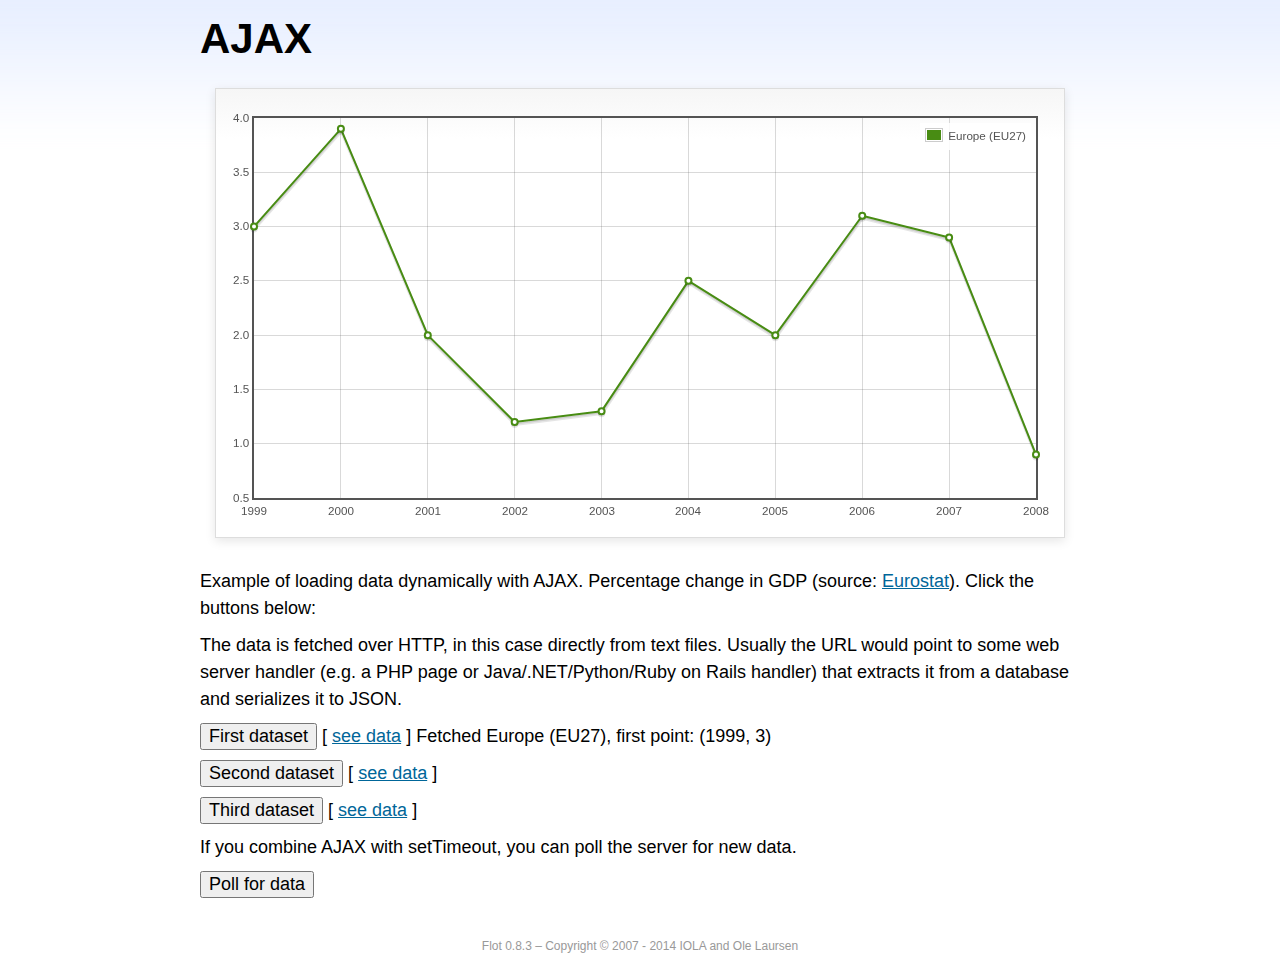
<file: public/UI/backend/matrix-admin/assets/libs/flot/examples/ajax/index.html>
<!DOCTYPE html PUBLIC "-//W3C//DTD HTML 4.01//EN" "http://www.w3.org/TR/html4/strict.dtd">
<html>
<head>
	<meta http-equiv="Content-Type" content="text/html; charset=utf-8">
	<title>Flot Examples: AJAX</title>
	<link href="../examples.css" rel="stylesheet" type="text/css">
	<!--[if lte IE 8]><script language="javascript" type="text/javascript" src="../../excanvas.min.js"></script><![endif]-->
	<script language="javascript" type="text/javascript" src="../../jquery.js"></script>
	<script language="javascript" type="text/javascript" src="../../jquery.flot.js"></script>
	<script type="text/javascript">

	$(function() {

		var options = {
			lines: {
				show: true
			},
			points: {
				show: true
			},
			xaxis: {
				tickDecimals: 0,
				tickSize: 1
			}
		};

		var data = [];

		$.plot("#placeholder", data, options);

		// Fetch one series, adding to what we already have

		var alreadyFetched = {};

		$("button.fetchSeries").click(function () {

			var button = $(this);

			// Find the URL in the link right next to us, then fetch the data

			var dataurl = button.siblings("a").attr("href");

			function onDataReceived(series) {

				// Extract the first coordinate pair; jQuery has parsed it, so
				// the data is now just an ordinary JavaScript object

				var firstcoordinate = "(" + series.data[0][0] + ", " + series.data[0][1] + ")";
				button.siblings("span").text("Fetched " + series.label + ", first point: " + firstcoordinate);

				// Push the new data onto our existing data array

				if (!alreadyFetched[series.label]) {
					alreadyFetched[series.label] = true;
					data.push(series);
				}

				$.plot("#placeholder", data, options);
			}

			$.ajax({
				url: dataurl,
				type: "GET",
				dataType: "json",
				success: onDataReceived
			});
		});

		// Initiate a recurring data update

		$("button.dataUpdate").click(function () {

			data = [];
			alreadyFetched = {};

			$.plot("#placeholder", data, options);

			var iteration = 0;

			function fetchData() {

				++iteration;

				function onDataReceived(series) {

					// Load all the data in one pass; if we only got partial
					// data we could merge it with what we already have.

					data = [ series ];
					$.plot("#placeholder", data, options);
				}

				// Normally we call the same URL - a script connected to a
				// database - but in this case we only have static example
				// files, so we need to modify the URL.

				$.ajax({
					url: "data-eu-gdp-growth-" + iteration + ".json",
					type: "GET",
					dataType: "json",
					success: onDataReceived
				});

				if (iteration < 5) {
					setTimeout(fetchData, 1000);
				} else {
					data = [];
					alreadyFetched = {};
				}
			}

			setTimeout(fetchData, 1000);
		});

		// Load the first series by default, so we don't have an empty plot

		$("button.fetchSeries:first").click();

		// Add the Flot version string to the footer

		$("#footer").prepend("Flot " + $.plot.version + " &ndash; ");
	});

	</script>
</head>
<body>

	<div id="header">
		<h2>AJAX</h2>
	</div>

	<div id="content">

		<div class="demo-container">
			<div id="placeholder" class="demo-placeholder"></div>
		</div>

		<p>Example of loading data dynamically with AJAX. Percentage change in GDP (source: <a href="http://epp.eurostat.ec.europa.eu/tgm/table.do?tab=table&init=1&plugin=1&language=en&pcode=tsieb020">Eurostat</a>). Click the buttons below:</p>

		<p>The data is fetched over HTTP, in this case directly from text files. Usually the URL would point to some web server handler (e.g. a PHP page or Java/.NET/Python/Ruby on Rails handler) that extracts it from a database and serializes it to JSON.</p>

		<p>
			<button class="fetchSeries">First dataset</button>
			[ <a href="data-eu-gdp-growth.json">see data</a> ]
			<span></span>
		</p>

		<p>
			<button class="fetchSeries">Second dataset</button>
			[ <a href="data-japan-gdp-growth.json">see data</a> ]
			<span></span>
		</p>

		<p>
			<button class="fetchSeries">Third dataset</button>
			[ <a href="data-usa-gdp-growth.json">see data</a> ]
			<span></span>
		</p>

		<p>If you combine AJAX with setTimeout, you can poll the server for new data.</p>

		<p>
			<button class="dataUpdate">Poll for data</button>
		</p>

	</div>

	<div id="footer">
		Copyright &copy; 2007 - 2014 IOLA and Ole Laursen
	</div>

</body>
</html>
</file>
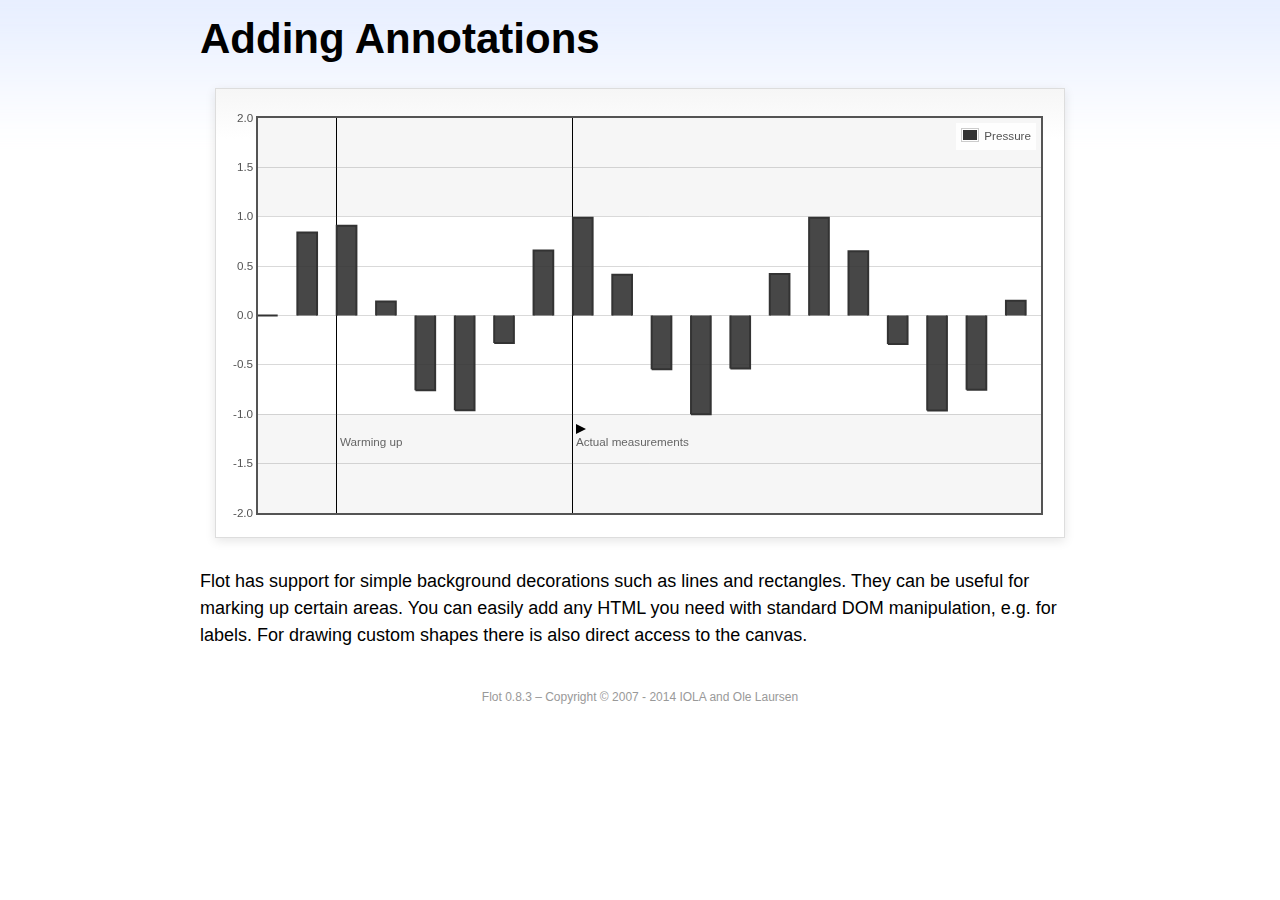
<file: public/UI/backend/matrix-admin/assets/libs/flot/examples/annotating/index.html>
<!DOCTYPE html PUBLIC "-//W3C//DTD HTML 4.01//EN" "http://www.w3.org/TR/html4/strict.dtd">
<html>
<head>
	<meta http-equiv="Content-Type" content="text/html; charset=utf-8">
	<title>Flot Examples: Adding Annotations</title>
	<link href="../examples.css" rel="stylesheet" type="text/css">
	<!--[if lte IE 8]><script language="javascript" type="text/javascript" src="../../excanvas.min.js"></script><![endif]-->
	<script language="javascript" type="text/javascript" src="../../jquery.js"></script>
	<script language="javascript" type="text/javascript" src="../../jquery.flot.js"></script>
	<script type="text/javascript">

	$(function() {

		var d1 = [];
		for (var i = 0; i < 20; ++i) {
			d1.push([i, Math.sin(i)]);
		}

		var data = [{ data: d1, label: "Pressure", color: "#333" }];

		var markings = [
			{ color: "#f6f6f6", yaxis: { from: 1 } },
			{ color: "#f6f6f6", yaxis: { to: -1 } },
			{ color: "#000", lineWidth: 1, xaxis: { from: 2, to: 2 } },
			{ color: "#000", lineWidth: 1, xaxis: { from: 8, to: 8 } }
		];

		var placeholder = $("#placeholder");

		var plot = $.plot(placeholder, data, {
			bars: { show: true, barWidth: 0.5, fill: 0.9 },
			xaxis: { ticks: [], autoscaleMargin: 0.02 },
			yaxis: { min: -2, max: 2 },
			grid: { markings: markings }
		});

		var o = plot.pointOffset({ x: 2, y: -1.2});

		// Append it to the placeholder that Flot already uses for positioning

		placeholder.append("<div style='position:absolute;left:" + (o.left + 4) + "px;top:" + o.top + "px;color:#666;font-size:smaller'>Warming up</div>");

		o = plot.pointOffset({ x: 8, y: -1.2});
		placeholder.append("<div style='position:absolute;left:" + (o.left + 4) + "px;top:" + o.top + "px;color:#666;font-size:smaller'>Actual measurements</div>");

		// Draw a little arrow on top of the last label to demonstrate canvas
		// drawing

		var ctx = plot.getCanvas().getContext("2d");
		ctx.beginPath();
		o.left += 4;
		ctx.moveTo(o.left, o.top);
		ctx.lineTo(o.left, o.top - 10);
		ctx.lineTo(o.left + 10, o.top - 5);
		ctx.lineTo(o.left, o.top);
		ctx.fillStyle = "#000";
		ctx.fill();

		// Add the Flot version string to the footer

		$("#footer").prepend("Flot " + $.plot.version + " &ndash; ");
	});

	</script>
</head>
<body>

	<div id="header">
		<h2>Adding Annotations</h2>
	</div>

	<div id="content">

		<div class="demo-container">
			<div id="placeholder" class="demo-placeholder"></div>
		</div>

		<p>Flot has support for simple background decorations such as lines and rectangles. They can be useful for marking up certain areas. You can easily add any HTML you need with standard DOM manipulation, e.g. for labels. For drawing custom shapes there is also direct access to the canvas.</p>

	</div>

	<div id="footer">
		Copyright &copy; 2007 - 2014 IOLA and Ole Laursen
	</div>

</body>
</html>
</file>
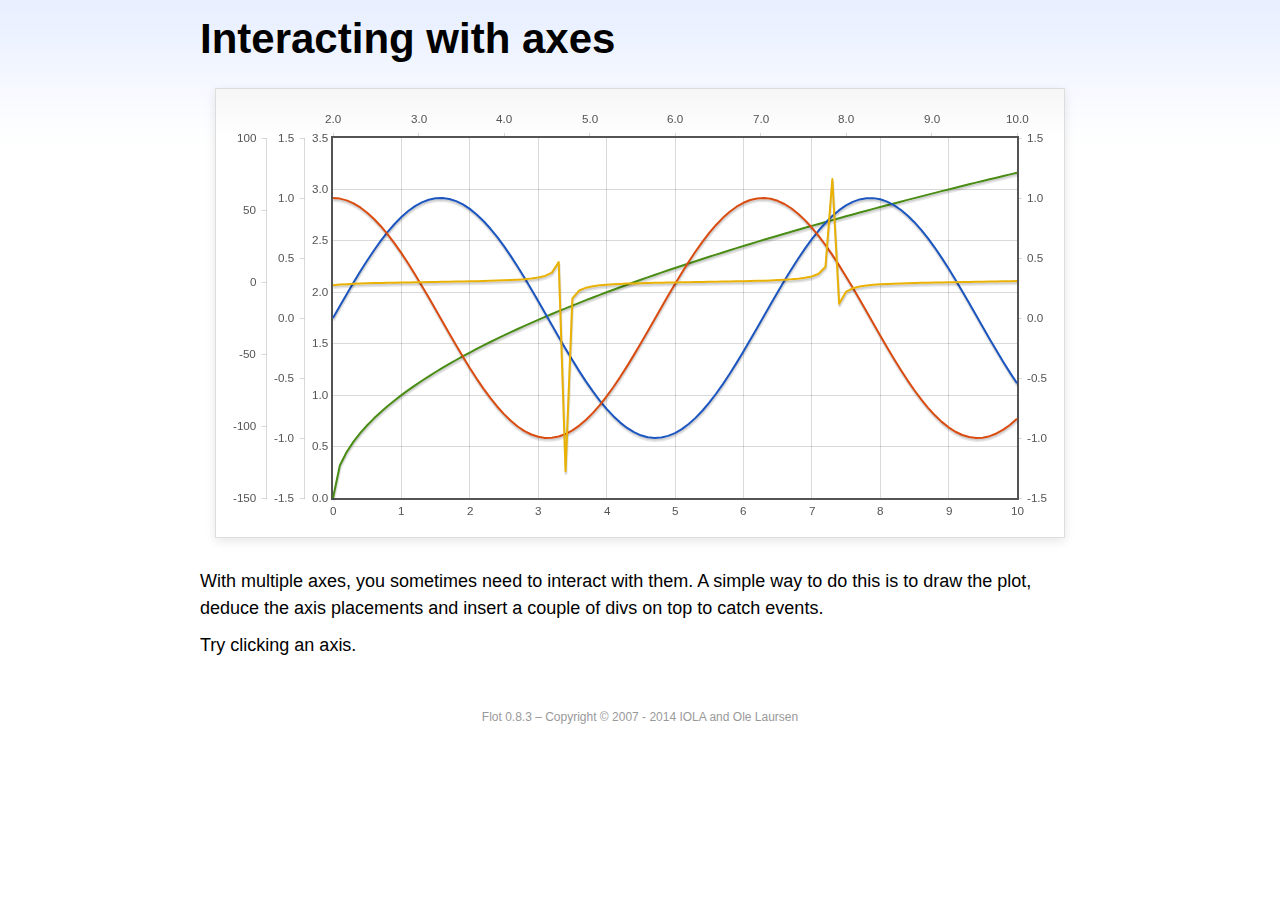
<file: public/UI/backend/matrix-admin/assets/libs/flot/examples/axes-interacting/index.html>
<!DOCTYPE html PUBLIC "-//W3C//DTD HTML 4.01//EN" "http://www.w3.org/TR/html4/strict.dtd">
<html>
<head>
	<meta http-equiv="Content-Type" content="text/html; charset=utf-8">
	<title>Flot Examples: Interacting with axes</title>
	<link href="../examples.css" rel="stylesheet" type="text/css">
	<!--[if lte IE 8]><script language="javascript" type="text/javascript" src="../../excanvas.min.js"></script><![endif]-->
	<script language="javascript" type="text/javascript" src="../../jquery.js"></script>
	<script language="javascript" type="text/javascript" src="../../jquery.flot.js"></script>
	<script type="text/javascript">

	$(function() {

		function generate(start, end, fn) {
			var res = [];
			for (var i = 0; i <= 100; ++i) {
				var x = start + i / 100 * (end - start);
				res.push([x, fn(x)]);
			}
			return res;
		}

		var data = [
			{ data: generate(0, 10, function (x) { return Math.sqrt(x);}), xaxis: 1, yaxis:1 },
			{ data: generate(0, 10, function (x) { return Math.sin(x);}), xaxis: 1, yaxis:2 },
			{ data: generate(0, 10, function (x) { return Math.cos(x);}), xaxis: 1, yaxis:3 },
			{ data: generate(2, 10, function (x) { return Math.tan(x);}), xaxis: 2, yaxis: 4 }
		];

		var plot = $.plot("#placeholder", data, {
			xaxes: [
				{ position: 'bottom' },
				{ position: 'top'}
			],
			yaxes: [
				{ position: 'left' },
				{ position: 'left' },
				{ position: 'right' },
				{ position: 'left' }
			]
		});

		// Create a div for each axis

		$.each(plot.getAxes(), function (i, axis) {
			if (!axis.show)
				return;

			var box = axis.box;

			$("<div class='axisTarget' style='position:absolute; left:" + box.left + "px; top:" + box.top + "px; width:" + box.width +  "px; height:" + box.height + "px'></div>")
				.data("axis.direction", axis.direction)
				.data("axis.n", axis.n)
				.css({ backgroundColor: "#f00", opacity: 0, cursor: "pointer" })
				.appendTo(plot.getPlaceholder())
				.hover(
					function () { $(this).css({ opacity: 0.10 }) },
					function () { $(this).css({ opacity: 0 }) }
				)
				.click(function () {
					$("#click").text("You clicked the " + axis.direction + axis.n + "axis!")
				});
		});

		// Add the Flot version string to the footer

		$("#footer").prepend("Flot " + $.plot.version + " &ndash; ");
	});

	</script>
</head>
<body>

	<div id="header">
		<h2>Interacting with axes</h2>
	</div>

	<div id="content">

		<div class="demo-container">
			<div id="placeholder" class="demo-placeholder"></div>
		</div>

		<p>With multiple axes, you sometimes need to interact with them. A simple way to do this is to draw the plot, deduce the axis placements and insert a couple of divs on top to catch events.</p>

		<p>Try clicking an axis.</p>

		<p id="click"></p>

	</div>

	<div id="footer">
		Copyright &copy; 2007 - 2014 IOLA and Ole Laursen
	</div>

</body>
</html>
</file>
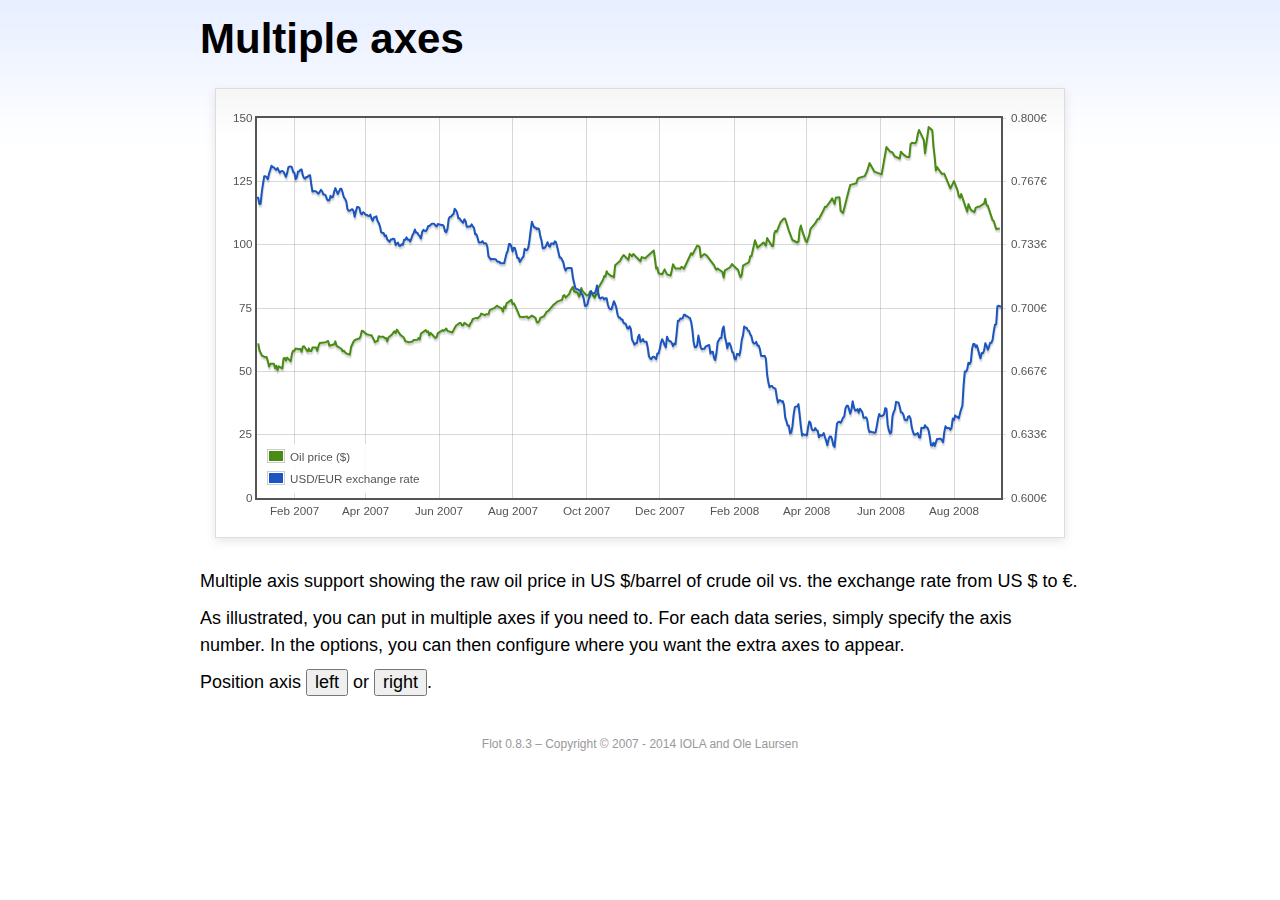
<file: public/UI/backend/matrix-admin/assets/libs/flot/examples/axes-multiple/index.html>
<!DOCTYPE html PUBLIC "-//W3C//DTD HTML 4.01//EN" "http://www.w3.org/TR/html4/strict.dtd">
<html>
<head>
	<meta http-equiv="Content-Type" content="text/html; charset=utf-8">
	<title>Flot Examples: Multiple Axes</title>
	<link href="../examples.css" rel="stylesheet" type="text/css">
	<!--[if lte IE 8]><script language="javascript" type="text/javascript" src="../../excanvas.min.js"></script><![endif]-->
	<script language="javascript" type="text/javascript" src="../../jquery.js"></script>
	<script language="javascript" type="text/javascript" src="../../jquery.flot.js"></script>
	<script language="javascript" type="text/javascript" src="../../jquery.flot.time.js"></script>
	<script type="text/javascript">

	$(function() {

		var oilprices = [[1167692400000,61.05], [1167778800000,58.32], [1167865200000,57.35], [1167951600000,56.31], [1168210800000,55.55], [1168297200000,55.64], [1168383600000,54.02], [1168470000000,51.88], [1168556400000,52.99], [1168815600000,52.99], [1168902000000,51.21], [1168988400000,52.24], [1169074800000,50.48], [1169161200000,51.99], [1169420400000,51.13], [1169506800000,55.04], [1169593200000,55.37], [1169679600000,54.23], [1169766000000,55.42], [1170025200000,54.01], [1170111600000,56.97], [1170198000000,58.14], [1170284400000,58.14], [1170370800000,59.02], [1170630000000,58.74], [1170716400000,58.88], [1170802800000,57.71], [1170889200000,59.71], [1170975600000,59.89], [1171234800000,57.81], [1171321200000,59.06], [1171407600000,58.00], [1171494000000,57.99], [1171580400000,59.39], [1171839600000,59.39], [1171926000000,58.07], [1172012400000,60.07], [1172098800000,61.14], [1172444400000,61.39], [1172530800000,61.46], [1172617200000,61.79], [1172703600000,62.00], [1172790000000,60.07], [1173135600000,60.69], [1173222000000,61.82], [1173308400000,60.05], [1173654000000,58.91], [1173740400000,57.93], [1173826800000,58.16], [1173913200000,57.55], [1173999600000,57.11], [1174258800000,56.59], [1174345200000,59.61], [1174518000000,61.69], [1174604400000,62.28], [1174860000000,62.91], [1174946400000,62.93], [1175032800000,64.03], [1175119200000,66.03], [1175205600000,65.87], [1175464800000,64.64], [1175637600000,64.38], [1175724000000,64.28], [1175810400000,64.28], [1176069600000,61.51], [1176156000000,61.89], [1176242400000,62.01], [1176328800000,63.85], [1176415200000,63.63], [1176674400000,63.61], [1176760800000,63.10], [1176847200000,63.13], [1176933600000,61.83], [1177020000000,63.38], [1177279200000,64.58], [1177452000000,65.84], [1177538400000,65.06], [1177624800000,66.46], [1177884000000,64.40], [1178056800000,63.68], [1178143200000,63.19], [1178229600000,61.93], [1178488800000,61.47], [1178575200000,61.55], [1178748000000,61.81], [1178834400000,62.37], [1179093600000,62.46], [1179180000000,63.17], [1179266400000,62.55], [1179352800000,64.94], [1179698400000,66.27], [1179784800000,65.50], [1179871200000,65.77], [1179957600000,64.18], [1180044000000,65.20], [1180389600000,63.15], [1180476000000,63.49], [1180562400000,65.08], [1180908000000,66.30], [1180994400000,65.96], [1181167200000,66.93], [1181253600000,65.98], [1181599200000,65.35], [1181685600000,66.26], [1181858400000,68.00], [1182117600000,69.09], [1182204000000,69.10], [1182290400000,68.19], [1182376800000,68.19], [1182463200000,69.14], [1182722400000,68.19], [1182808800000,67.77], [1182895200000,68.97], [1182981600000,69.57], [1183068000000,70.68], [1183327200000,71.09], [1183413600000,70.92], [1183586400000,71.81], [1183672800000,72.81], [1183932000000,72.19], [1184018400000,72.56], [1184191200000,72.50], [1184277600000,74.15], [1184623200000,75.05], [1184796000000,75.92], [1184882400000,75.57], [1185141600000,74.89], [1185228000000,73.56], [1185314400000,75.57], [1185400800000,74.95], [1185487200000,76.83], [1185832800000,78.21], [1185919200000,76.53], [1186005600000,76.86], [1186092000000,76.00], [1186437600000,71.59], [1186696800000,71.47], [1186956000000,71.62], [1187042400000,71.00], [1187301600000,71.98], [1187560800000,71.12], [1187647200000,69.47], [1187733600000,69.26], [1187820000000,69.83], [1187906400000,71.09], [1188165600000,71.73], [1188338400000,73.36], [1188511200000,74.04], [1188856800000,76.30], [1189116000000,77.49], [1189461600000,78.23], [1189548000000,79.91], [1189634400000,80.09], [1189720800000,79.10], [1189980000000,80.57], [1190066400000,81.93], [1190239200000,83.32], [1190325600000,81.62], [1190584800000,80.95], [1190671200000,79.53], [1190757600000,80.30], [1190844000000,82.88], [1190930400000,81.66], [1191189600000,80.24], [1191276000000,80.05], [1191362400000,79.94], [1191448800000,81.44], [1191535200000,81.22], [1191794400000,79.02], [1191880800000,80.26], [1191967200000,80.30], [1192053600000,83.08], [1192140000000,83.69], [1192399200000,86.13], [1192485600000,87.61], [1192572000000,87.40], [1192658400000,89.47], [1192744800000,88.60], [1193004000000,87.56], [1193090400000,87.56], [1193176800000,87.10], [1193263200000,91.86], [1193612400000,93.53], [1193698800000,94.53], [1193871600000,95.93], [1194217200000,93.98], [1194303600000,96.37], [1194476400000,95.46], [1194562800000,96.32], [1195081200000,93.43], [1195167600000,95.10], [1195426800000,94.64], [1195513200000,95.10], [1196031600000,97.70], [1196118000000,94.42], [1196204400000,90.62], [1196290800000,91.01], [1196377200000,88.71], [1196636400000,88.32], [1196809200000,90.23], [1196982000000,88.28], [1197241200000,87.86], [1197327600000,90.02], [1197414000000,92.25], [1197586800000,90.63], [1197846000000,90.63], [1197932400000,90.49], [1198018800000,91.24], [1198105200000,91.06], [1198191600000,90.49], [1198710000000,96.62], [1198796400000,96.00], [1199142000000,99.62], [1199314800000,99.18], [1199401200000,95.09], [1199660400000,96.33], [1199833200000,95.67], [1200351600000,91.90], [1200438000000,90.84], [1200524400000,90.13], [1200610800000,90.57], [1200956400000,89.21], [1201042800000,86.99], [1201129200000,89.85], [1201474800000,90.99], [1201561200000,91.64], [1201647600000,92.33], [1201734000000,91.75], [1202079600000,90.02], [1202166000000,88.41], [1202252400000,87.14], [1202338800000,88.11], [1202425200000,91.77], [1202770800000,92.78], [1202857200000,93.27], [1202943600000,95.46], [1203030000000,95.46], [1203289200000,101.74], [1203462000000,98.81], [1203894000000,100.88], [1204066800000,99.64], [1204153200000,102.59], [1204239600000,101.84], [1204498800000,99.52], [1204585200000,99.52], [1204671600000,104.52], [1204758000000,105.47], [1204844400000,105.15], [1205103600000,108.75], [1205276400000,109.92], [1205362800000,110.33], [1205449200000,110.21], [1205708400000,105.68], [1205967600000,101.84], [1206313200000,100.86], [1206399600000,101.22], [1206486000000,105.90], [1206572400000,107.58], [1206658800000,105.62], [1206914400000,101.58], [1207000800000,100.98], [1207173600000,103.83], [1207260000000,106.23], [1207605600000,108.50], [1207778400000,110.11], [1207864800000,110.14], [1208210400000,113.79], [1208296800000,114.93], [1208383200000,114.86], [1208728800000,117.48], [1208815200000,118.30], [1208988000000,116.06], [1209074400000,118.52], [1209333600000,118.75], [1209420000000,113.46], [1209592800000,112.52], [1210024800000,121.84], [1210111200000,123.53], [1210197600000,123.69], [1210543200000,124.23], [1210629600000,125.80], [1210716000000,126.29], [1211148000000,127.05], [1211320800000,129.07], [1211493600000,132.19], [1211839200000,128.85], [1212357600000,127.76], [1212703200000,138.54], [1212962400000,136.80], [1213135200000,136.38], [1213308000000,134.86], [1213653600000,134.01], [1213740000000,136.68], [1213912800000,135.65], [1214172000000,134.62], [1214258400000,134.62], [1214344800000,134.62], [1214431200000,139.64], [1214517600000,140.21], [1214776800000,140.00], [1214863200000,140.97], [1214949600000,143.57], [1215036000000,145.29], [1215381600000,141.37], [1215468000000,136.04], [1215727200000,146.40], [1215986400000,145.18], [1216072800000,138.74], [1216159200000,134.60], [1216245600000,129.29], [1216332000000,130.65], [1216677600000,127.95], [1216850400000,127.95], [1217282400000,122.19], [1217455200000,124.08], [1217541600000,125.10], [1217800800000,121.41], [1217887200000,119.17], [1217973600000,118.58], [1218060000000,120.02], [1218405600000,114.45], [1218492000000,113.01], [1218578400000,116.00], [1218751200000,113.77], [1219010400000,112.87], [1219096800000,114.53], [1219269600000,114.98], [1219356000000,114.98], [1219701600000,116.27], [1219788000000,118.15], [1219874400000,115.59], [1219960800000,115.46], [1220306400000,109.71], [1220392800000,109.35], [1220565600000,106.23], [1220824800000,106.34]];

		var exchangerates = [[1167606000000,0.7580], [1167692400000,0.7580], [1167778800000,0.75470], [1167865200000,0.75490], [1167951600000,0.76130], [1168038000000,0.76550], [1168124400000,0.76930], [1168210800000,0.76940], [1168297200000,0.76880], [1168383600000,0.76780], [1168470000000,0.77080], [1168556400000,0.77270], [1168642800000,0.77490], [1168729200000,0.77410], [1168815600000,0.77410], [1168902000000,0.77320], [1168988400000,0.77270], [1169074800000,0.77370], [1169161200000,0.77240], [1169247600000,0.77120], [1169334000000,0.7720], [1169420400000,0.77210], [1169506800000,0.77170], [1169593200000,0.77040], [1169679600000,0.7690], [1169766000000,0.77110], [1169852400000,0.7740], [1169938800000,0.77450], [1170025200000,0.77450], [1170111600000,0.7740], [1170198000000,0.77160], [1170284400000,0.77130], [1170370800000,0.76780], [1170457200000,0.76880], [1170543600000,0.77180], [1170630000000,0.77180], [1170716400000,0.77280], [1170802800000,0.77290], [1170889200000,0.76980], [1170975600000,0.76850], [1171062000000,0.76810], [1171148400000,0.7690], [1171234800000,0.7690], [1171321200000,0.76980], [1171407600000,0.76990], [1171494000000,0.76510], [1171580400000,0.76130], [1171666800000,0.76160], [1171753200000,0.76140], [1171839600000,0.76140], [1171926000000,0.76070], [1172012400000,0.76020], [1172098800000,0.76110], [1172185200000,0.76220], [1172271600000,0.76150], [1172358000000,0.75980], [1172444400000,0.75980], [1172530800000,0.75920], [1172617200000,0.75730], [1172703600000,0.75660], [1172790000000,0.75670], [1172876400000,0.75910], [1172962800000,0.75820], [1173049200000,0.75850], [1173135600000,0.76130], [1173222000000,0.76310], [1173308400000,0.76150], [1173394800000,0.760], [1173481200000,0.76130], [1173567600000,0.76270], [1173654000000,0.76270], [1173740400000,0.76080], [1173826800000,0.75830], [1173913200000,0.75750], [1173999600000,0.75620], [1174086000000,0.7520], [1174172400000,0.75120], [1174258800000,0.75120], [1174345200000,0.75170], [1174431600000,0.7520], [1174518000000,0.75110], [1174604400000,0.7480], [1174690800000,0.75090], [1174777200000,0.75310], [1174860000000,0.75310], [1174946400000,0.75270], [1175032800000,0.74980], [1175119200000,0.74930], [1175205600000,0.75040], [1175292000000,0.750], [1175378400000,0.74910], [1175464800000,0.74910], [1175551200000,0.74850], [1175637600000,0.74840], [1175724000000,0.74920], [1175810400000,0.74710], [1175896800000,0.74590], [1175983200000,0.74770], [1176069600000,0.74770], [1176156000000,0.74830], [1176242400000,0.74580], [1176328800000,0.74480], [1176415200000,0.7430], [1176501600000,0.73990], [1176588000000,0.73950], [1176674400000,0.73950], [1176760800000,0.73780], [1176847200000,0.73820], [1176933600000,0.73620], [1177020000000,0.73550], [1177106400000,0.73480], [1177192800000,0.73610], [1177279200000,0.73610], [1177365600000,0.73650], [1177452000000,0.73620], [1177538400000,0.73310], [1177624800000,0.73390], [1177711200000,0.73440], [1177797600000,0.73270], [1177884000000,0.73270], [1177970400000,0.73360], [1178056800000,0.73330], [1178143200000,0.73590], [1178229600000,0.73590], [1178316000000,0.73720], [1178402400000,0.7360], [1178488800000,0.7360], [1178575200000,0.7350], [1178661600000,0.73650], [1178748000000,0.73840], [1178834400000,0.73950], [1178920800000,0.74130], [1179007200000,0.73970], [1179093600000,0.73960], [1179180000000,0.73850], [1179266400000,0.73780], [1179352800000,0.73660], [1179439200000,0.740], [1179525600000,0.74110], [1179612000000,0.74060], [1179698400000,0.74050], [1179784800000,0.74140], [1179871200000,0.74310], [1179957600000,0.74310], [1180044000000,0.74380], [1180130400000,0.74430], [1180216800000,0.74430], [1180303200000,0.74430], [1180389600000,0.74340], [1180476000000,0.74290], [1180562400000,0.74420], [1180648800000,0.7440], [1180735200000,0.74390], [1180821600000,0.74370], [1180908000000,0.74370], [1180994400000,0.74290], [1181080800000,0.74030], [1181167200000,0.73990], [1181253600000,0.74180], [1181340000000,0.74680], [1181426400000,0.7480], [1181512800000,0.7480], [1181599200000,0.7490], [1181685600000,0.74940], [1181772000000,0.75220], [1181858400000,0.75150], [1181944800000,0.75020], [1182031200000,0.74720], [1182117600000,0.74720], [1182204000000,0.74620], [1182290400000,0.74550], [1182376800000,0.74490], [1182463200000,0.74670], [1182549600000,0.74580], [1182636000000,0.74270], [1182722400000,0.74270], [1182808800000,0.7430], [1182895200000,0.74290], [1182981600000,0.7440], [1183068000000,0.7430], [1183154400000,0.74220], [1183240800000,0.73880], [1183327200000,0.73880], [1183413600000,0.73690], [1183500000000,0.73450], [1183586400000,0.73450], [1183672800000,0.73450], [1183759200000,0.73520], [1183845600000,0.73410], [1183932000000,0.73410], [1184018400000,0.7340], [1184104800000,0.73240], [1184191200000,0.72720], [1184277600000,0.72640], [1184364000000,0.72550], [1184450400000,0.72580], [1184536800000,0.72580], [1184623200000,0.72560], [1184709600000,0.72570], [1184796000000,0.72470], [1184882400000,0.72430], [1184968800000,0.72440], [1185055200000,0.72350], [1185141600000,0.72350], [1185228000000,0.72350], [1185314400000,0.72350], [1185400800000,0.72620], [1185487200000,0.72880], [1185573600000,0.73010], [1185660000000,0.73370], [1185746400000,0.73370], [1185832800000,0.73240], [1185919200000,0.72970], [1186005600000,0.73170], [1186092000000,0.73150], [1186178400000,0.72880], [1186264800000,0.72630], [1186351200000,0.72630], [1186437600000,0.72420], [1186524000000,0.72530], [1186610400000,0.72640], [1186696800000,0.7270], [1186783200000,0.73120], [1186869600000,0.73050], [1186956000000,0.73050], [1187042400000,0.73180], [1187128800000,0.73580], [1187215200000,0.74090], [1187301600000,0.74540], [1187388000000,0.74370], [1187474400000,0.74240], [1187560800000,0.74240], [1187647200000,0.74150], [1187733600000,0.74190], [1187820000000,0.74140], [1187906400000,0.73770], [1187992800000,0.73550], [1188079200000,0.73150], [1188165600000,0.73150], [1188252000000,0.7320], [1188338400000,0.73320], [1188424800000,0.73460], [1188511200000,0.73280], [1188597600000,0.73230], [1188684000000,0.7340], [1188770400000,0.7340], [1188856800000,0.73360], [1188943200000,0.73510], [1189029600000,0.73460], [1189116000000,0.73210], [1189202400000,0.72940], [1189288800000,0.72660], [1189375200000,0.72660], [1189461600000,0.72540], [1189548000000,0.72420], [1189634400000,0.72130], [1189720800000,0.71970], [1189807200000,0.72090], [1189893600000,0.7210], [1189980000000,0.7210], [1190066400000,0.7210], [1190152800000,0.72090], [1190239200000,0.71590], [1190325600000,0.71330], [1190412000000,0.71050], [1190498400000,0.70990], [1190584800000,0.70990], [1190671200000,0.70930], [1190757600000,0.70930], [1190844000000,0.70760], [1190930400000,0.7070], [1191016800000,0.70490], [1191103200000,0.70120], [1191189600000,0.70110], [1191276000000,0.70190], [1191362400000,0.70460], [1191448800000,0.70630], [1191535200000,0.70890], [1191621600000,0.70770], [1191708000000,0.70770], [1191794400000,0.70770], [1191880800000,0.70910], [1191967200000,0.71180], [1192053600000,0.70790], [1192140000000,0.70530], [1192226400000,0.7050], [1192312800000,0.70550], [1192399200000,0.70550], [1192485600000,0.70450], [1192572000000,0.70510], [1192658400000,0.70510], [1192744800000,0.70170], [1192831200000,0.70], [1192917600000,0.69950], [1193004000000,0.69940], [1193090400000,0.70140], [1193176800000,0.70360], [1193263200000,0.70210], [1193349600000,0.70020], [1193436000000,0.69670], [1193522400000,0.6950], [1193612400000,0.6950], [1193698800000,0.69390], [1193785200000,0.6940], [1193871600000,0.69220], [1193958000000,0.69190], [1194044400000,0.69140], [1194130800000,0.68940], [1194217200000,0.68910], [1194303600000,0.69040], [1194390000000,0.6890], [1194476400000,0.68340], [1194562800000,0.68230], [1194649200000,0.68070], [1194735600000,0.68150], [1194822000000,0.68150], [1194908400000,0.68470], [1194994800000,0.68590], [1195081200000,0.68220], [1195167600000,0.68270], [1195254000000,0.68370], [1195340400000,0.68230], [1195426800000,0.68220], [1195513200000,0.68220], [1195599600000,0.67920], [1195686000000,0.67460], [1195772400000,0.67350], [1195858800000,0.67310], [1195945200000,0.67420], [1196031600000,0.67440], [1196118000000,0.67390], [1196204400000,0.67310], [1196290800000,0.67610], [1196377200000,0.67610], [1196463600000,0.67850], [1196550000000,0.68180], [1196636400000,0.68360], [1196722800000,0.68230], [1196809200000,0.68050], [1196895600000,0.67930], [1196982000000,0.68490], [1197068400000,0.68330], [1197154800000,0.68250], [1197241200000,0.68250], [1197327600000,0.68160], [1197414000000,0.67990], [1197500400000,0.68130], [1197586800000,0.68090], [1197673200000,0.68680], [1197759600000,0.69330], [1197846000000,0.69330], [1197932400000,0.69450], [1198018800000,0.69440], [1198105200000,0.69460], [1198191600000,0.69640], [1198278000000,0.69650], [1198364400000,0.69560], [1198450800000,0.69560], [1198537200000,0.6950], [1198623600000,0.69480], [1198710000000,0.69280], [1198796400000,0.68870], [1198882800000,0.68240], [1198969200000,0.67940], [1199055600000,0.67940], [1199142000000,0.68030], [1199228400000,0.68550], [1199314800000,0.68240], [1199401200000,0.67910], [1199487600000,0.67830], [1199574000000,0.67850], [1199660400000,0.67850], [1199746800000,0.67970], [1199833200000,0.680], [1199919600000,0.68030], [1200006000000,0.68050], [1200092400000,0.6760], [1200178800000,0.6770], [1200265200000,0.6770], [1200351600000,0.67360], [1200438000000,0.67260], [1200524400000,0.67640], [1200610800000,0.68210], [1200697200000,0.68310], [1200783600000,0.68420], [1200870000000,0.68420], [1200956400000,0.68870], [1201042800000,0.69030], [1201129200000,0.68480], [1201215600000,0.68240], [1201302000000,0.67880], [1201388400000,0.68140], [1201474800000,0.68140], [1201561200000,0.67970], [1201647600000,0.67690], [1201734000000,0.67650], [1201820400000,0.67330], [1201906800000,0.67290], [1201993200000,0.67580], [1202079600000,0.67580], [1202166000000,0.6750], [1202252400000,0.6780], [1202338800000,0.68330], [1202425200000,0.68560], [1202511600000,0.69030], [1202598000000,0.68960], [1202684400000,0.68960], [1202770800000,0.68820], [1202857200000,0.68790], [1202943600000,0.68620], [1203030000000,0.68520], [1203116400000,0.68230], [1203202800000,0.68130], [1203289200000,0.68130], [1203375600000,0.68220], [1203462000000,0.68020], [1203548400000,0.68020], [1203634800000,0.67840], [1203721200000,0.67480], [1203807600000,0.67470], [1203894000000,0.67470], [1203980400000,0.67480], [1204066800000,0.67330], [1204153200000,0.6650], [1204239600000,0.66110], [1204326000000,0.65830], [1204412400000,0.6590], [1204498800000,0.6590], [1204585200000,0.65810], [1204671600000,0.65780], [1204758000000,0.65740], [1204844400000,0.65320], [1204930800000,0.65020], [1205017200000,0.65140], [1205103600000,0.65140], [1205190000000,0.65070], [1205276400000,0.6510], [1205362800000,0.64890], [1205449200000,0.64240], [1205535600000,0.64060], [1205622000000,0.63820], [1205708400000,0.63820], [1205794800000,0.63410], [1205881200000,0.63440], [1205967600000,0.63780], [1206054000000,0.64390], [1206140400000,0.64780], [1206226800000,0.64810], [1206313200000,0.64810], [1206399600000,0.64940], [1206486000000,0.64380], [1206572400000,0.63770], [1206658800000,0.63290], [1206745200000,0.63360], [1206831600000,0.63330], [1206914400000,0.63330], [1207000800000,0.6330], [1207087200000,0.63710], [1207173600000,0.64030], [1207260000000,0.63960], [1207346400000,0.63640], [1207432800000,0.63560], [1207519200000,0.63560], [1207605600000,0.63680], [1207692000000,0.63570], [1207778400000,0.63540], [1207864800000,0.6320], [1207951200000,0.63320], [1208037600000,0.63280], [1208124000000,0.63310], [1208210400000,0.63420], [1208296800000,0.63210], [1208383200000,0.63020], [1208469600000,0.62780], [1208556000000,0.63080], [1208642400000,0.63240], [1208728800000,0.63240], [1208815200000,0.63070], [1208901600000,0.62770], [1208988000000,0.62690], [1209074400000,0.63350], [1209160800000,0.63920], [1209247200000,0.640], [1209333600000,0.64010], [1209420000000,0.63960], [1209506400000,0.64070], [1209592800000,0.64230], [1209679200000,0.64290], [1209765600000,0.64720], [1209852000000,0.64850], [1209938400000,0.64860], [1210024800000,0.64670], [1210111200000,0.64440], [1210197600000,0.64670], [1210284000000,0.65090], [1210370400000,0.64780], [1210456800000,0.64610], [1210543200000,0.64610], [1210629600000,0.64680], [1210716000000,0.64490], [1210802400000,0.6470], [1210888800000,0.64610], [1210975200000,0.64520], [1211061600000,0.64220], [1211148000000,0.64220], [1211234400000,0.64250], [1211320800000,0.64140], [1211407200000,0.63660], [1211493600000,0.63460], [1211580000000,0.6350], [1211666400000,0.63460], [1211752800000,0.63460], [1211839200000,0.63430], [1211925600000,0.63460], [1212012000000,0.63790], [1212098400000,0.64160], [1212184800000,0.64420], [1212271200000,0.64310], [1212357600000,0.64310], [1212444000000,0.64350], [1212530400000,0.6440], [1212616800000,0.64730], [1212703200000,0.64690], [1212789600000,0.63860], [1212876000000,0.63560], [1212962400000,0.6340], [1213048800000,0.63460], [1213135200000,0.6430], [1213221600000,0.64520], [1213308000000,0.64670], [1213394400000,0.65060], [1213480800000,0.65040], [1213567200000,0.65030], [1213653600000,0.64810], [1213740000000,0.64510], [1213826400000,0.6450], [1213912800000,0.64410], [1213999200000,0.64140], [1214085600000,0.64090], [1214172000000,0.64090], [1214258400000,0.64280], [1214344800000,0.64310], [1214431200000,0.64180], [1214517600000,0.63710], [1214604000000,0.63490], [1214690400000,0.63330], [1214776800000,0.63340], [1214863200000,0.63380], [1214949600000,0.63420], [1215036000000,0.6320], [1215122400000,0.63180], [1215208800000,0.6370], [1215295200000,0.63680], [1215381600000,0.63680], [1215468000000,0.63830], [1215554400000,0.63710], [1215640800000,0.63710], [1215727200000,0.63550], [1215813600000,0.6320], [1215900000000,0.62770], [1215986400000,0.62760], [1216072800000,0.62910], [1216159200000,0.62740], [1216245600000,0.62930], [1216332000000,0.63110], [1216418400000,0.6310], [1216504800000,0.63120], [1216591200000,0.63120], [1216677600000,0.63040], [1216764000000,0.62940], [1216850400000,0.63480], [1216936800000,0.63780], [1217023200000,0.63680], [1217109600000,0.63680], [1217196000000,0.63680], [1217282400000,0.6360], [1217368800000,0.6370], [1217455200000,0.64180], [1217541600000,0.64110], [1217628000000,0.64350], [1217714400000,0.64270], [1217800800000,0.64270], [1217887200000,0.64190], [1217973600000,0.64460], [1218060000000,0.64680], [1218146400000,0.64870], [1218232800000,0.65940], [1218319200000,0.66660], [1218405600000,0.66660], [1218492000000,0.66780], [1218578400000,0.67120], [1218664800000,0.67050], [1218751200000,0.67180], [1218837600000,0.67840], [1218924000000,0.68110], [1219010400000,0.68110], [1219096800000,0.67940], [1219183200000,0.68040], [1219269600000,0.67810], [1219356000000,0.67560], [1219442400000,0.67350], [1219528800000,0.67630], [1219615200000,0.67620], [1219701600000,0.67770], [1219788000000,0.68150], [1219874400000,0.68020], [1219960800000,0.6780], [1220047200000,0.67960], [1220133600000,0.68170], [1220220000000,0.68170], [1220306400000,0.68320], [1220392800000,0.68770], [1220479200000,0.69120], [1220565600000,0.69140], [1220652000000,0.70090], [1220738400000,0.70120], [1220824800000,0.7010], [1220911200000,0.70050]];

		function euroFormatter(v, axis) {
			return v.toFixed(axis.tickDecimals) + "€";
		}

		function doPlot(position) {
			$.plot("#placeholder", [
				{ data: oilprices, label: "Oil price ($)" },
				{ data: exchangerates, label: "USD/EUR exchange rate", yaxis: 2 }
			], {
				xaxes: [ { mode: "time" } ],
				yaxes: [ { min: 0 }, {
					// align if we are to the right
					alignTicksWithAxis: position == "right" ? 1 : null,
					position: position,
					tickFormatter: euroFormatter
				} ],
				legend: { position: "sw" }
			});
		}

		doPlot("right");

		$("button").click(function () {
			doPlot($(this).text());
		});

		// Add the Flot version string to the footer

		$("#footer").prepend("Flot " + $.plot.version + " &ndash; ");
	});

	</script>
</head>
<body>

	<div id="header">
		<h2>Multiple axes</h2>
	</div>

	<div id="content">

		<div class="demo-container">
			<div id="placeholder" class="demo-placeholder"></div>
		</div>

		<p>Multiple axis support showing the raw oil price in US $/barrel of crude oil vs. the exchange rate from US $ to €.</p>

		<p>As illustrated, you can put in multiple axes if you need to. For each data series, simply specify the axis number. In the options, you can then configure where you want the extra axes to appear.</p>

		<p>Position axis <button>left</button> or <button>right</button>.</p>

	</div>

	<div id="footer">
		Copyright &copy; 2007 - 2014 IOLA and Ole Laursen
	</div>

</body>
</html>
</file>
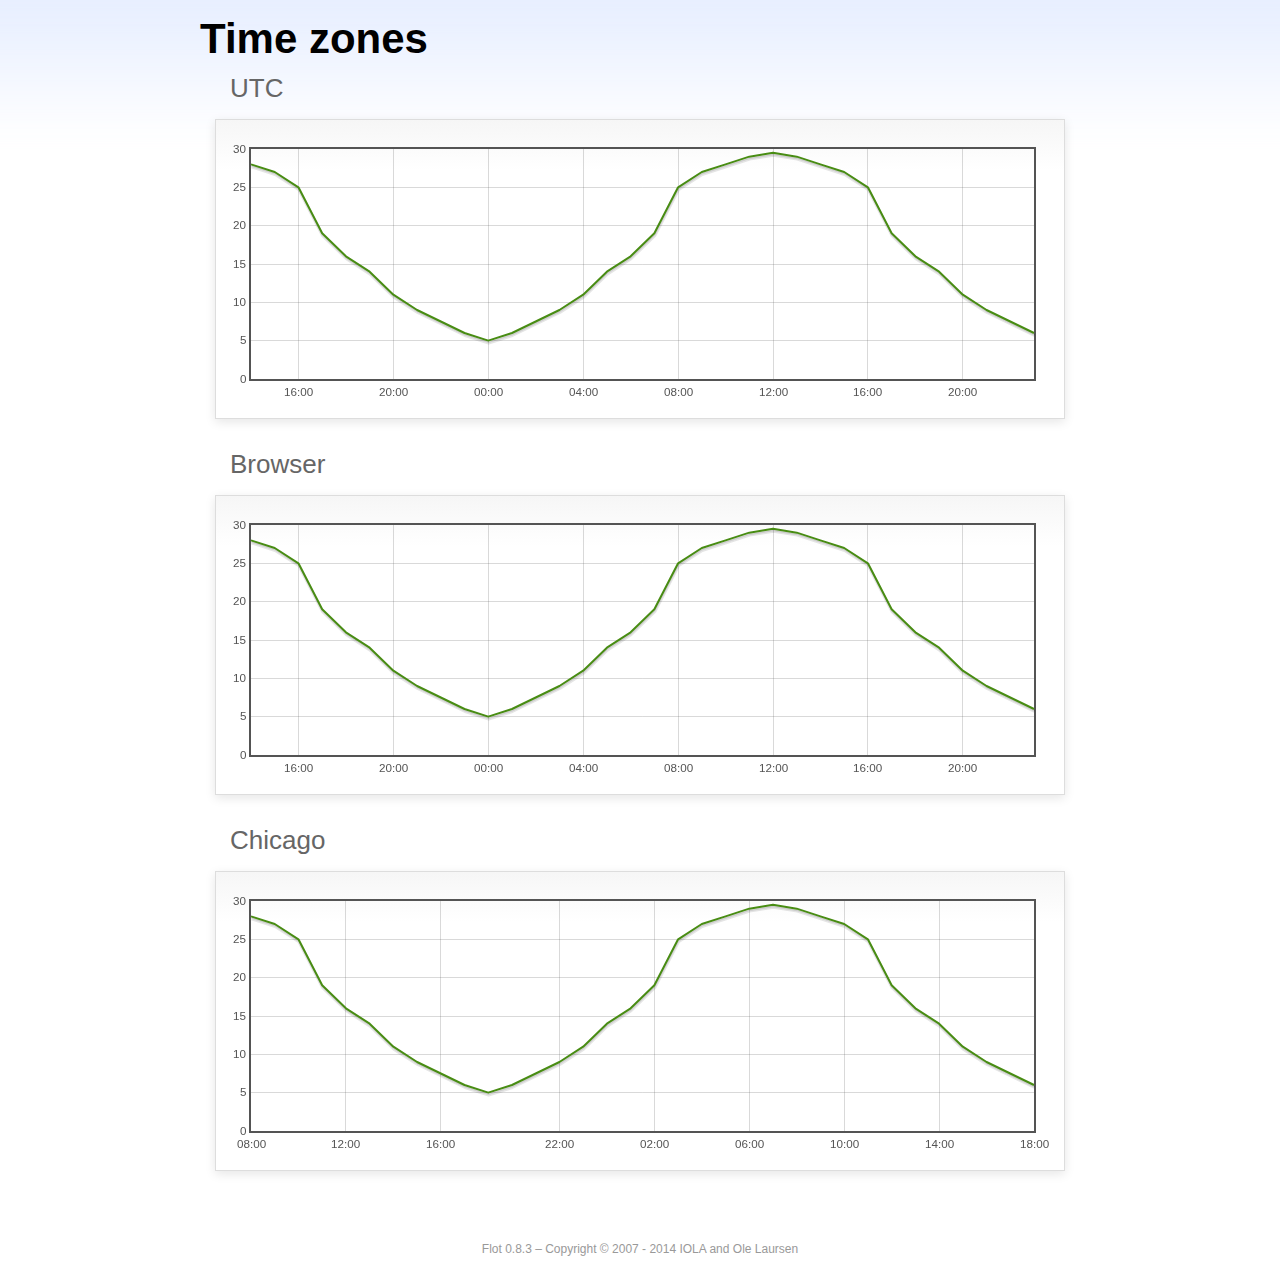
<file: public/UI/backend/matrix-admin/assets/libs/flot/examples/axes-time-zones/index.html>
<!DOCTYPE html PUBLIC "-//W3C//DTD HTML 4.01//EN" "http://www.w3.org/TR/html4/strict.dtd">
<html>
<head>
	<meta http-equiv="Content-Type" content="text/html; charset=utf-8">
	<title>Flot Examples: Time zones</title>
	<link href="../examples.css" rel="stylesheet" type="text/css">
	<!--[if lte IE 8]><script language="javascript" type="text/javascript" src="../../excanvas.min.js"></script><![endif]-->
	<script language="javascript" type="text/javascript" src="../../jquery.js"></script>
	<script language="javascript" type="text/javascript" src="../../jquery.flot.js"></script>
	<script language="javascript" type="text/javascript" src="../../jquery.flot.time.js"></script>
	<script language="javascript" type="text/javascript" src="date.js"></script>
	<script type="text/javascript">

	$(function() {

		timezoneJS.timezone.zoneFileBasePath = "tz";
		timezoneJS.timezone.defaultZoneFile = [];
		timezoneJS.timezone.init({async: false});

		var d = [
			[Date.UTC(2011, 2, 12, 14, 0, 0), 28],
			[Date.UTC(2011, 2, 12, 15, 0, 0), 27],
			[Date.UTC(2011, 2, 12, 16, 0, 0), 25],
			[Date.UTC(2011, 2, 12, 17, 0, 0), 19],
			[Date.UTC(2011, 2, 12, 18, 0, 0), 16],
			[Date.UTC(2011, 2, 12, 19, 0, 0), 14],
			[Date.UTC(2011, 2, 12, 20, 0, 0), 11],
			[Date.UTC(2011, 2, 12, 21, 0, 0), 9],
			[Date.UTC(2011, 2, 12, 22, 0, 0), 7.5],
			[Date.UTC(2011, 2, 12, 23, 0, 0), 6],
			[Date.UTC(2011, 2, 13, 0, 0, 0), 5],
			[Date.UTC(2011, 2, 13, 1, 0, 0), 6],
			[Date.UTC(2011, 2, 13, 2, 0, 0), 7.5],
			[Date.UTC(2011, 2, 13, 3, 0, 0), 9],
			[Date.UTC(2011, 2, 13, 4, 0, 0), 11],
			[Date.UTC(2011, 2, 13, 5, 0, 0), 14],
			[Date.UTC(2011, 2, 13, 6, 0, 0), 16],
			[Date.UTC(2011, 2, 13, 7, 0, 0), 19],
			[Date.UTC(2011, 2, 13, 8, 0, 0), 25],
			[Date.UTC(2011, 2, 13, 9, 0, 0), 27],
			[Date.UTC(2011, 2, 13, 10, 0, 0), 28],
			[Date.UTC(2011, 2, 13, 11, 0, 0), 29],
			[Date.UTC(2011, 2, 13, 12, 0, 0), 29.5],
			[Date.UTC(2011, 2, 13, 13, 0, 0), 29],
			[Date.UTC(2011, 2, 13, 14, 0, 0), 28],
			[Date.UTC(2011, 2, 13, 15, 0, 0), 27],
			[Date.UTC(2011, 2, 13, 16, 0, 0), 25],
			[Date.UTC(2011, 2, 13, 17, 0, 0), 19],
			[Date.UTC(2011, 2, 13, 18, 0, 0), 16],
			[Date.UTC(2011, 2, 13, 19, 0, 0), 14],
			[Date.UTC(2011, 2, 13, 20, 0, 0), 11],
			[Date.UTC(2011, 2, 13, 21, 0, 0), 9],
			[Date.UTC(2011, 2, 13, 22, 0, 0), 7.5],
			[Date.UTC(2011, 2, 13, 23, 0, 0), 6]
		];

		var plot = $.plot("#placeholderUTC", [d], {
			xaxis: {
				mode: "time"
			}
		});

		var plot = $.plot("#placeholderLocal", [d], {
			xaxis: {
				mode: "time",
				timezone: "browser"
			}
		});

		var plot = $.plot("#placeholderChicago", [d], {
			xaxis: {
				mode: "time",
				timezone: "America/Chicago"
			}
		});

		// Add the Flot version string to the footer

		$("#footer").prepend("Flot " + $.plot.version + " &ndash; ");
	});

	</script>
</head>
<body>

	<div id="header">
		<h2>Time zones</h2>
	</div>

	<div id="content">

		<h3>UTC</h3>
		<div class="demo-container" style="height: 300px;">
			<div id="placeholderUTC" class="demo-placeholder"></div>
		</div>

		<h3>Browser</h3>
		<div class="demo-container" style="height: 300px;">
			<div id="placeholderLocal" class="demo-placeholder"></div>
		</div>

		<h3>Chicago</h3>
		<div class="demo-container" style="height: 300px;">
			<div id="placeholderChicago" class="demo-placeholder"></div>
		</div>

	</div>

	<div id="footer">
		Copyright &copy; 2007 - 2014 IOLA and Ole Laursen
	</div>

</body>
</html>
</file>
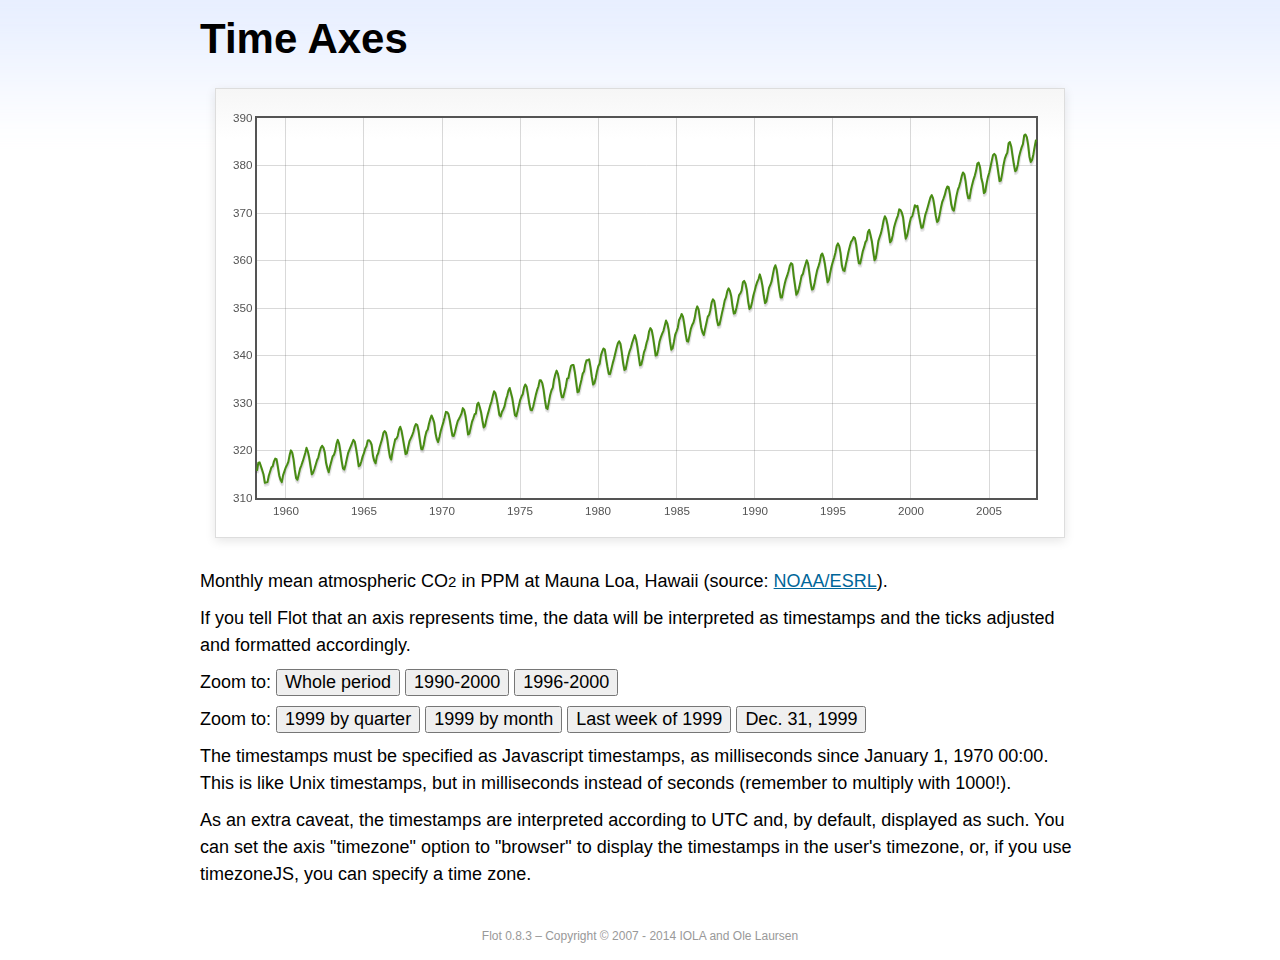
<file: public/UI/backend/matrix-admin/assets/libs/flot/examples/axes-time/index.html>
<!DOCTYPE html PUBLIC "-//W3C//DTD HTML 4.01//EN" "http://www.w3.org/TR/html4/strict.dtd">
<html>
<head>
	<meta http-equiv="Content-Type" content="text/html; charset=utf-8">
	<title>Flot Examples: Time Axes</title>
	<link href="../examples.css" rel="stylesheet" type="text/css">
	<!--[if lte IE 8]><script language="javascript" type="text/javascript" src="../../excanvas.min.js"></script><![endif]-->
	<script language="javascript" type="text/javascript" src="../../jquery.js"></script>
	<script language="javascript" type="text/javascript" src="../../jquery.flot.js"></script>
	<script language="javascript" type="text/javascript" src="../../jquery.flot.time.js"></script>
	<script type="text/javascript">

	$(function() {

		var d = [[-373597200000, 315.71], [-370918800000, 317.45], [-368326800000, 317.50], [-363056400000, 315.86], [-360378000000, 314.93], [-357699600000, 313.19], [-352429200000, 313.34], [-349837200000, 314.67], [-347158800000, 315.58], [-344480400000, 316.47], [-342061200000, 316.65], [-339382800000, 317.71], [-336790800000, 318.29], [-334112400000, 318.16], [-331520400000, 316.55], [-328842000000, 314.80], [-326163600000, 313.84], [-323571600000, 313.34], [-320893200000, 314.81], [-318301200000, 315.59], [-315622800000, 316.43], [-312944400000, 316.97], [-310438800000, 317.58], [-307760400000, 319.03], [-305168400000, 320.03], [-302490000000, 319.59], [-299898000000, 318.18], [-297219600000, 315.91], [-294541200000, 314.16], [-291949200000, 313.83], [-289270800000, 315.00], [-286678800000, 316.19], [-284000400000, 316.89], [-281322000000, 317.70], [-278902800000, 318.54], [-276224400000, 319.48], [-273632400000, 320.58], [-270954000000, 319.78], [-268362000000, 318.58], [-265683600000, 316.79], [-263005200000, 314.99], [-260413200000, 315.31], [-257734800000, 316.10], [-255142800000, 317.01], [-252464400000, 317.94], [-249786000000, 318.56], [-247366800000, 319.69], [-244688400000, 320.58], [-242096400000, 321.01], [-239418000000, 320.61], [-236826000000, 319.61], [-234147600000, 317.40], [-231469200000, 316.26], [-228877200000, 315.42], [-226198800000, 316.69], [-223606800000, 317.69], [-220928400000, 318.74], [-218250000000, 319.08], [-215830800000, 319.86], [-213152400000, 321.39], [-210560400000, 322.24], [-207882000000, 321.47], [-205290000000, 319.74], [-202611600000, 317.77], [-199933200000, 316.21], [-197341200000, 315.99], [-194662800000, 317.07], [-192070800000, 318.36], [-189392400000, 319.57], [-178938000000, 322.23], [-176259600000, 321.89], [-173667600000, 320.44], [-170989200000, 318.70], [-168310800000, 316.70], [-165718800000, 316.87], [-163040400000, 317.68], [-160448400000, 318.71], [-157770000000, 319.44], [-155091600000, 320.44], [-152672400000, 320.89], [-149994000000, 322.13], [-147402000000, 322.16], [-144723600000, 321.87], [-142131600000, 321.21], [-139453200000, 318.87], [-136774800000, 317.81], [-134182800000, 317.30], [-131504400000, 318.87], [-128912400000, 319.42], [-126234000000, 320.62], [-123555600000, 321.59], [-121136400000, 322.39], [-118458000000, 323.70], [-115866000000, 324.07], [-113187600000, 323.75], [-110595600000, 322.40], [-107917200000, 320.37], [-105238800000, 318.64], [-102646800000, 318.10], [-99968400000, 319.79], [-97376400000, 321.03], [-94698000000, 322.33], [-92019600000, 322.50], [-89600400000, 323.04], [-86922000000, 324.42], [-84330000000, 325.00], [-81651600000, 324.09], [-79059600000, 322.55], [-76381200000, 320.92], [-73702800000, 319.26], [-71110800000, 319.39], [-68432400000, 320.72], [-65840400000, 321.96], [-63162000000, 322.57], [-60483600000, 323.15], [-57978000000, 323.89], [-55299600000, 325.02], [-52707600000, 325.57], [-50029200000, 325.36], [-47437200000, 324.14], [-44758800000, 322.11], [-42080400000, 320.33], [-39488400000, 320.25], [-36810000000, 321.32], [-34218000000, 322.90], [-31539600000, 324.00], [-28861200000, 324.42], [-26442000000, 325.64], [-23763600000, 326.66], [-21171600000, 327.38], [-18493200000, 326.70], [-15901200000, 325.89], [-13222800000, 323.67], [-10544400000, 322.38], [-7952400000, 321.78], [-5274000000, 322.85], [-2682000000, 324.12], [-3600000, 325.06], [2674800000, 325.98], [5094000000, 326.93], [7772400000, 328.13], [10364400000, 328.07], [13042800000, 327.66], [15634800000, 326.35], [18313200000, 324.69], [20991600000, 323.10], [23583600000, 323.07], [26262000000, 324.01], [28854000000, 325.13], [31532400000, 326.17], [34210800000, 326.68], [36630000000, 327.18], [39308400000, 327.78], [41900400000, 328.92], [44578800000, 328.57], [47170800000, 327.37], [49849200000, 325.43], [52527600000, 323.36], [55119600000, 323.56], [57798000000, 324.80], [60390000000, 326.01], [63068400000, 326.77], [65746800000, 327.63], [68252400000, 327.75], [70930800000, 329.72], [73522800000, 330.07], [76201200000, 329.09], [78793200000, 328.05], [81471600000, 326.32], [84150000000, 324.84], [86742000000, 325.20], [89420400000, 326.50], [92012400000, 327.55], [94690800000, 328.54], [97369200000, 329.56], [99788400000, 330.30], [102466800000, 331.50], [105058800000, 332.48], [107737200000, 332.07], [110329200000, 330.87], [113007600000, 329.31], [115686000000, 327.51], [118278000000, 327.18], [120956400000, 328.16], [123548400000, 328.64], [126226800000, 329.35], [128905200000, 330.71], [131324400000, 331.48], [134002800000, 332.65], [136594800000, 333.16], [139273200000, 332.06], [141865200000, 330.99], [144543600000, 329.17], [147222000000, 327.41], [149814000000, 327.20], [152492400000, 328.33], [155084400000, 329.50], [157762800000, 330.68], [160441200000, 331.41], [162860400000, 331.85], [165538800000, 333.29], [168130800000, 333.91], [170809200000, 333.40], [173401200000, 331.78], [176079600000, 329.88], [178758000000, 328.57], [181350000000, 328.46], [184028400000, 329.26], [189298800000, 331.71], [191977200000, 332.76], [194482800000, 333.48], [197161200000, 334.78], [199753200000, 334.78], [202431600000, 334.17], [205023600000, 332.78], [207702000000, 330.64], [210380400000, 328.95], [212972400000, 328.77], [215650800000, 330.23], [218242800000, 331.69], [220921200000, 332.70], [223599600000, 333.24], [226018800000, 334.96], [228697200000, 336.04], [231289200000, 336.82], [233967600000, 336.13], [236559600000, 334.73], [239238000000, 332.52], [241916400000, 331.19], [244508400000, 331.19], [247186800000, 332.35], [249778800000, 333.47], [252457200000, 335.11], [255135600000, 335.26], [257554800000, 336.60], [260233200000, 337.77], [262825200000, 338.00], [265503600000, 337.99], [268095600000, 336.48], [270774000000, 334.37], [273452400000, 332.27], [276044400000, 332.41], [278722800000, 333.76], [281314800000, 334.83], [283993200000, 336.21], [286671600000, 336.64], [289090800000, 338.12], [291769200000, 339.02], [294361200000, 339.02], [297039600000, 339.20], [299631600000, 337.58], [302310000000, 335.55], [304988400000, 333.89], [307580400000, 334.14], [310258800000, 335.26], [312850800000, 336.71], [315529200000, 337.81], [318207600000, 338.29], [320713200000, 340.04], [323391600000, 340.86], [325980000000, 341.47], [328658400000, 341.26], [331250400000, 339.29], [333928800000, 337.60], [336607200000, 336.12], [339202800000, 336.08], [341881200000, 337.22], [344473200000, 338.34], [347151600000, 339.36], [349830000000, 340.51], [352249200000, 341.57], [354924000000, 342.56], [357516000000, 343.01], [360194400000, 342.47], [362786400000, 340.71], [365464800000, 338.52], [368143200000, 336.96], [370738800000, 337.13], [373417200000, 338.58], [376009200000, 339.89], [378687600000, 340.93], [381366000000, 341.69], [383785200000, 342.69], [389052000000, 344.30], [391730400000, 343.43], [394322400000, 341.88], [397000800000, 339.89], [399679200000, 337.95], [402274800000, 338.10], [404953200000, 339.27], [407545200000, 340.67], [410223600000, 341.42], [412902000000, 342.68], [415321200000, 343.46], [417996000000, 345.10], [420588000000, 345.76], [423266400000, 345.36], [425858400000, 343.91], [428536800000, 342.05], [431215200000, 340.00], [433810800000, 340.12], [436489200000, 341.33], [439081200000, 342.94], [441759600000, 343.87], [444438000000, 344.60], [446943600000, 345.20], [452210400000, 347.36], [454888800000, 346.74], [457480800000, 345.41], [460159200000, 343.01], [462837600000, 341.23], [465433200000, 341.52], [468111600000, 342.86], [470703600000, 344.41], [473382000000, 345.09], [476060400000, 345.89], [478479600000, 347.49], [481154400000, 348.00], [483746400000, 348.75], [486424800000, 348.19], [489016800000, 346.54], [491695200000, 344.63], [494373600000, 343.03], [496969200000, 342.92], [499647600000, 344.24], [502239600000, 345.62], [504918000000, 346.43], [507596400000, 346.94], [510015600000, 347.88], [512690400000, 349.57], [515282400000, 350.35], [517960800000, 349.72], [520552800000, 347.78], [523231200000, 345.86], [525909600000, 344.84], [528505200000, 344.32], [531183600000, 345.67], [533775600000, 346.88], [536454000000, 348.19], [539132400000, 348.55], [541551600000, 349.52], [544226400000, 351.12], [546818400000, 351.84], [549496800000, 351.49], [552088800000, 349.82], [554767200000, 347.63], [557445600000, 346.38], [560041200000, 346.49], [562719600000, 347.75], [565311600000, 349.03], [567990000000, 350.20], [570668400000, 351.61], [573174000000, 352.22], [575848800000, 353.53], [578440800000, 354.14], [581119200000, 353.62], [583711200000, 352.53], [586389600000, 350.41], [589068000000, 348.84], [591663600000, 348.94], [594342000000, 350.04], [596934000000, 351.29], [599612400000, 352.72], [602290800000, 353.10], [604710000000, 353.65], [607384800000, 355.43], [609976800000, 355.70], [612655200000, 355.11], [615247200000, 353.79], [617925600000, 351.42], [620604000000, 349.81], [623199600000, 350.11], [625878000000, 351.26], [628470000000, 352.63], [631148400000, 353.64], [633826800000, 354.72], [636246000000, 355.49], [638920800000, 356.09], [641512800000, 357.08], [644191200000, 356.11], [646783200000, 354.70], [649461600000, 352.68], [652140000000, 351.05], [654735600000, 351.36], [657414000000, 352.81], [660006000000, 354.22], [662684400000, 354.85], [665362800000, 355.66], [667782000000, 357.04], [670456800000, 358.40], [673048800000, 359.00], [675727200000, 357.99], [678319200000, 356.00], [680997600000, 353.78], [683676000000, 352.20], [686271600000, 352.22], [688950000000, 353.70], [691542000000, 354.98], [694220400000, 356.09], [696898800000, 356.85], [699404400000, 357.73], [702079200000, 358.91], [704671200000, 359.45], [707349600000, 359.19], [709941600000, 356.72], [712620000000, 354.79], [715298400000, 352.79], [717894000000, 353.20], [720572400000, 354.15], [723164400000, 355.39], [725842800000, 356.77], [728521200000, 357.17], [730940400000, 358.26], [733615200000, 359.16], [736207200000, 360.07], [738885600000, 359.41], [741477600000, 357.44], [744156000000, 355.30], [746834400000, 353.87], [749430000000, 354.04], [752108400000, 355.27], [754700400000, 356.70], [757378800000, 358.00], [760057200000, 358.81], [762476400000, 359.68], [765151200000, 361.13], [767743200000, 361.48], [770421600000, 360.60], [773013600000, 359.20], [775692000000, 357.23], [778370400000, 355.42], [780966000000, 355.89], [783644400000, 357.41], [786236400000, 358.74], [788914800000, 359.73], [791593200000, 360.61], [794012400000, 361.58], [796687200000, 363.05], [799279200000, 363.62], [801957600000, 363.03], [804549600000, 361.55], [807228000000, 358.94], [809906400000, 357.93], [812502000000, 357.80], [815180400000, 359.22], [817772400000, 360.44], [820450800000, 361.83], [823129200000, 362.95], [825634800000, 363.91], [828309600000, 364.28], [830901600000, 364.94], [833580000000, 364.70], [836172000000, 363.31], [838850400000, 361.15], [841528800000, 359.40], [844120800000, 359.34], [846802800000, 360.62], [849394800000, 361.96], [852073200000, 362.81], [854751600000, 363.87], [857170800000, 364.25], [859845600000, 366.02], [862437600000, 366.46], [865116000000, 365.32], [867708000000, 364.07], [870386400000, 361.95], [873064800000, 360.06], [875656800000, 360.49], [878338800000, 362.19], [880930800000, 364.12], [883609200000, 364.99], [886287600000, 365.82], [888706800000, 366.95], [891381600000, 368.42], [893973600000, 369.33], [896652000000, 368.78], [899244000000, 367.59], [901922400000, 365.84], [904600800000, 363.83], [907192800000, 364.18], [909874800000, 365.34], [912466800000, 366.93], [915145200000, 367.94], [917823600000, 368.82], [920242800000, 369.46], [922917600000, 370.77], [925509600000, 370.66], [928188000000, 370.10], [930780000000, 369.08], [933458400000, 366.66], [936136800000, 364.60], [938728800000, 365.17], [941410800000, 366.51], [944002800000, 367.89], [946681200000, 369.04], [949359600000, 369.35], [951865200000, 370.38], [954540000000, 371.63], [957132000000, 371.32], [959810400000, 371.53], [962402400000, 369.75], [965080800000, 368.23], [967759200000, 366.87], [970351200000, 366.94], [973033200000, 368.27], [975625200000, 369.64], [978303600000, 370.46], [980982000000, 371.44], [983401200000, 372.37], [986076000000, 373.33], [988668000000, 373.77], [991346400000, 373.09], [993938400000, 371.51], [996616800000, 369.55], [999295200000, 368.12], [1001887200000, 368.38], [1004569200000, 369.66], [1007161200000, 371.11], [1009839600000, 372.36], [1012518000000, 373.09], [1014937200000, 373.81], [1017612000000, 374.93], [1020204000000, 375.58], [1022882400000, 375.44], [1025474400000, 373.86], [1028152800000, 371.77], [1030831200000, 370.73], [1033423200000, 370.50], [1036105200000, 372.18], [1038697200000, 373.70], [1041375600000, 374.92], [1044054000000, 375.62], [1046473200000, 376.51], [1049148000000, 377.75], [1051740000000, 378.54], [1054418400000, 378.20], [1057010400000, 376.68], [1059688800000, 374.43], [1062367200000, 373.11], [1064959200000, 373.10], [1067641200000, 374.77], [1070233200000, 375.97], [1072911600000, 377.03], [1075590000000, 377.87], [1078095600000, 378.88], [1080770400000, 380.42], [1083362400000, 380.62], [1086040800000, 379.70], [1088632800000, 377.43], [1091311200000, 376.32], [1093989600000, 374.19], [1096581600000, 374.47], [1099263600000, 376.15], [1101855600000, 377.51], [1104534000000, 378.43], [1107212400000, 379.70], [1109631600000, 380.92], [1112306400000, 382.18], [1114898400000, 382.45], [1117576800000, 382.14], [1120168800000, 380.60], [1122847200000, 378.64], [1125525600000, 376.73], [1128117600000, 376.84], [1130799600000, 378.29], [1133391600000, 380.06], [1136070000000, 381.40], [1138748400000, 382.20], [1141167600000, 382.66], [1143842400000, 384.69], [1146434400000, 384.94], [1149112800000, 384.01], [1151704800000, 382.14], [1154383200000, 380.31], [1157061600000, 378.81], [1159653600000, 379.03], [1162335600000, 380.17], [1164927600000, 381.85], [1167606000000, 382.94], [1170284400000, 383.86], [1172703600000, 384.49], [1175378400000, 386.37], [1177970400000, 386.54], [1180648800000, 385.98], [1183240800000, 384.36], [1185919200000, 381.85], [1188597600000, 380.74], [1191189600000, 381.15], [1193871600000, 382.38], [1196463600000, 383.94], [1199142000000, 385.44]]; 

		$.plot("#placeholder", [d], {
			xaxis: { mode: "time" }
		});

		$("#whole").click(function () {
			$.plot("#placeholder", [d], {
				xaxis: { mode: "time" }
			});
		});

		$("#nineties").click(function () {
			$.plot("#placeholder", [d], {
				xaxis: {
					mode: "time",
					min: (new Date(1990, 0, 1)).getTime(),
					max: (new Date(2000, 0, 1)).getTime()
				}
			});
		});

		$("#latenineties").click(function () {
			$.plot("#placeholder", [d], {
				xaxis: {
					mode: "time",
					minTickSize: [1, "year"],
					min: (new Date(1996, 0, 1)).getTime(),
					max: (new Date(2000, 0, 1)).getTime()
				}
			});
		});

		$("#ninetyninequarters").click(function () {
			$.plot("#placeholder", [d], {
				xaxis: {
					mode: "time",
					minTickSize: [1, "quarter"],
					min: (new Date(1999, 0, 1)).getTime(),
					max: (new Date(2000, 0, 1)).getTime()
				}
			});
		});

		$("#ninetynine").click(function () {
			$.plot("#placeholder", [d], {
				xaxis: {
					mode: "time",
					minTickSize: [1, "month"],
					min: (new Date(1999, 0, 1)).getTime(),
					max: (new Date(2000, 0, 1)).getTime()
				}
			});
		});

		$("#lastweekninetynine").click(function () {
			$.plot("#placeholder", [d], {
				xaxis: {
					mode: "time",
					minTickSize: [1, "day"],
					min: (new Date(1999, 11, 25)).getTime(),
					max: (new Date(2000, 0, 1)).getTime(),
					timeformat: "%a"
				}
			});
		});

		$("#lastdayninetynine").click(function () {
			$.plot("#placeholder", [d], {
				xaxis: {
					mode: "time",
					minTickSize: [1, "hour"],
					min: (new Date(1999, 11, 31)).getTime(),
					max: (new Date(2000, 0, 1)).getTime(),
					twelveHourClock: true
				}
			});
		});

		// Add the Flot version string to the footer

		$("#footer").prepend("Flot " + $.plot.version + " &ndash; ");
	});

	</script>
</head>
<body>

	<div id="header">
		<h2>Time Axes</h2>
	</div>

	<div id="content">

		<div class="demo-container">
			<div id="placeholder" class="demo-placeholder"></div>
		</div>

		<p>Monthly mean atmospheric CO<sub>2</sub> in PPM at Mauna Loa, Hawaii (source: <a href="http://www.esrl.noaa.gov/gmd/ccgg/trends/">NOAA/ESRL</a>).</p>

		<p>If you tell Flot that an axis represents time, the data will be interpreted as timestamps and the ticks adjusted and formatted accordingly.</p>

		<p>Zoom to: <button id="whole">Whole period</button>
		<button id="nineties">1990-2000</button>
		<button id="latenineties">1996-2000</button></p>

		<p>Zoom to: <button id="ninetyninequarters">1999 by quarter</button>
		<button id="ninetynine">1999 by month</button>
		<button id="lastweekninetynine">Last week of 1999</button>
		<button id="lastdayninetynine">Dec. 31, 1999</button></p>

		<p>The timestamps must be specified as Javascript timestamps, as milliseconds since January 1, 1970 00:00. This is like Unix timestamps, but in milliseconds instead of seconds (remember to multiply with 1000!).</p>

		<p>As an extra caveat, the timestamps are interpreted according to UTC and, by default, displayed as such. You can set the axis "timezone" option to "browser" to display the timestamps in the user's timezone, or, if you use timezoneJS, you can specify a time zone.</p>

	</div>

	<div id="footer">
		Copyright &copy; 2007 - 2014 IOLA and Ole Laursen
	</div>

</body>
</html>
</file>
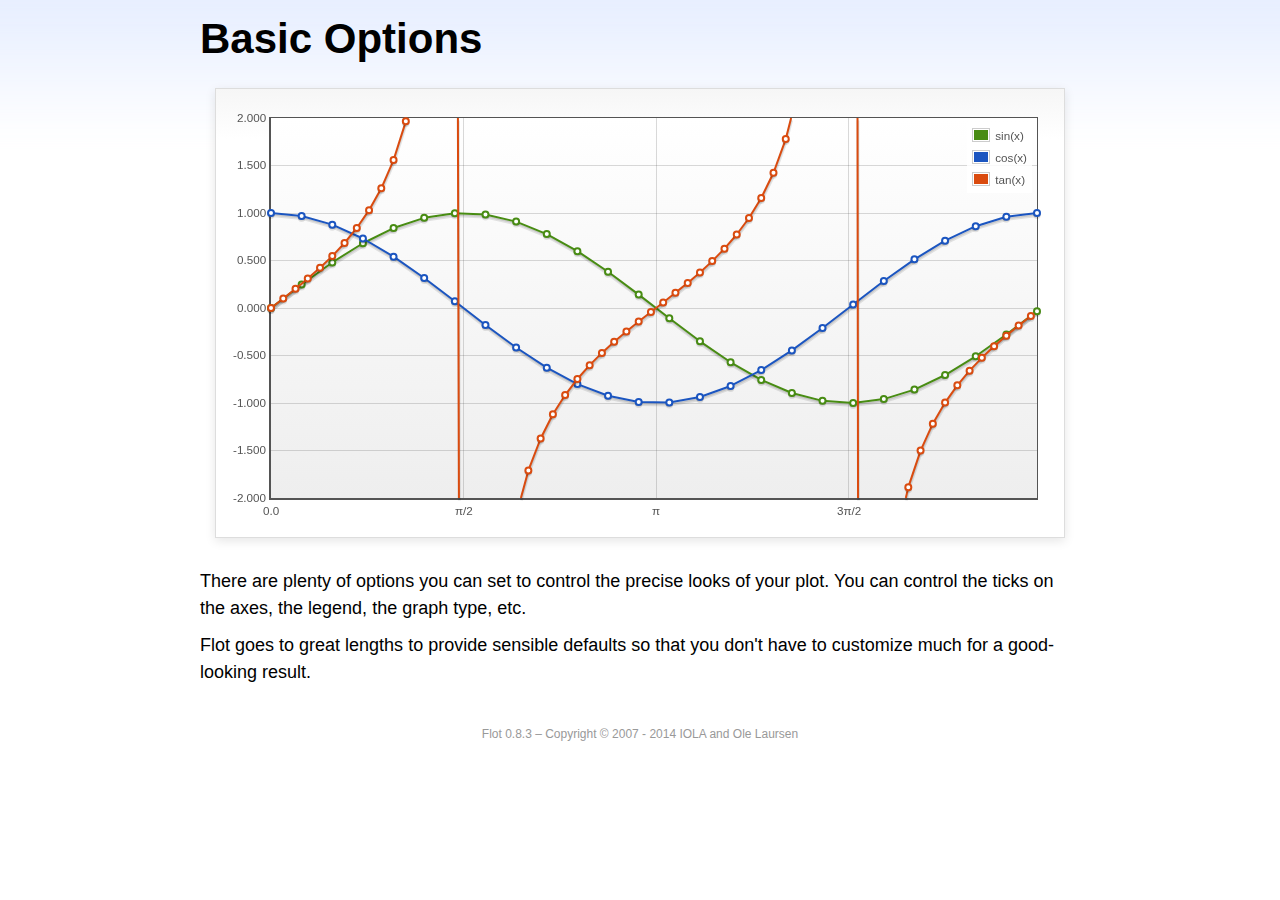
<file: public/UI/backend/matrix-admin/assets/libs/flot/examples/basic-options/index.html>
<!DOCTYPE html PUBLIC "-//W3C//DTD HTML 4.01//EN" "http://www.w3.org/TR/html4/strict.dtd">
<html>
<head>
	<meta http-equiv="Content-Type" content="text/html; charset=utf-8">
	<title>Flot Examples: Basic Options</title>
	<link href="../examples.css" rel="stylesheet" type="text/css">
	<!--[if lte IE 8]><script language="javascript" type="text/javascript" src="../../excanvas.min.js"></script><![endif]-->
	<script language="javascript" type="text/javascript" src="../../jquery.js"></script>
	<script language="javascript" type="text/javascript" src="../../jquery.flot.js"></script>
	<script type="text/javascript">

	$(function () {

		var d1 = [];
		for (var i = 0; i < Math.PI * 2; i += 0.25) {
			d1.push([i, Math.sin(i)]);
		}

		var d2 = [];
		for (var i = 0; i < Math.PI * 2; i += 0.25) {
			d2.push([i, Math.cos(i)]);
		}

		var d3 = [];
		for (var i = 0; i < Math.PI * 2; i += 0.1) {
			d3.push([i, Math.tan(i)]);
		}

		$.plot("#placeholder", [
			{ label: "sin(x)", data: d1 },
			{ label: "cos(x)", data: d2 },
			{ label: "tan(x)", data: d3 }
		], {
			series: {
				lines: { show: true },
				points: { show: true }
			},
			xaxis: {
				ticks: [
					0, [ Math.PI/2, "\u03c0/2" ], [ Math.PI, "\u03c0" ],
					[ Math.PI * 3/2, "3\u03c0/2" ], [ Math.PI * 2, "2\u03c0" ]
				]
			},
			yaxis: {
				ticks: 10,
				min: -2,
				max: 2,
				tickDecimals: 3
			},
			grid: {
				backgroundColor: { colors: [ "#fff", "#eee" ] },
				borderWidth: {
					top: 1,
					right: 1,
					bottom: 2,
					left: 2
				}
			}
		});

		// Add the Flot version string to the footer

		$("#footer").prepend("Flot " + $.plot.version + " &ndash; ");
	});

	</script>
</head>
<body>

	<div id="header">
		<h2>Basic Options</h2>
	</div>

	<div id="content">

		<div class="demo-container">
			<div id="placeholder" class="demo-placeholder"></div>
		</div>

		<p>There are plenty of options you can set to control the precise looks of your plot. You can control the ticks on the axes, the legend, the graph type, etc.</p>

		<p>Flot goes to great lengths to provide sensible defaults so that you don't have to customize much for a good-looking result.</p>

	</div>

	<div id="footer">
		Copyright &copy; 2007 - 2014 IOLA and Ole Laursen
	</div>

</body>
</html>
</file>
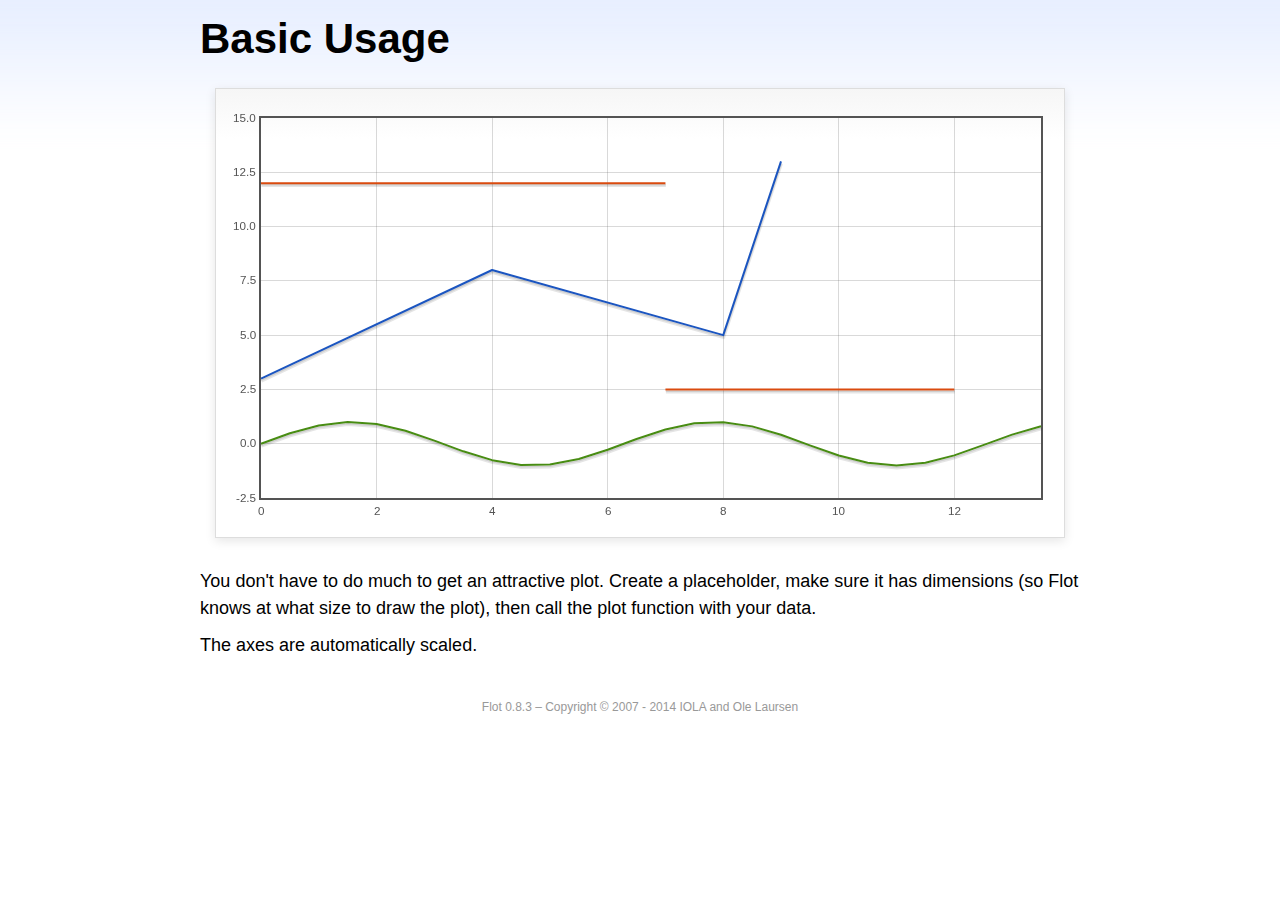
<file: public/UI/backend/matrix-admin/assets/libs/flot/examples/basic-usage/index.html>
<!DOCTYPE html PUBLIC "-//W3C//DTD HTML 4.01//EN" "http://www.w3.org/TR/html4/strict.dtd">
<html>
<head>
	<meta http-equiv="Content-Type" content="text/html; charset=utf-8">
	<title>Flot Examples: Basic Usage</title>
	<link href="../examples.css" rel="stylesheet" type="text/css">
	<!--[if lte IE 8]><script language="javascript" type="text/javascript" src="../../excanvas.min.js"></script><![endif]-->
	<script language="javascript" type="text/javascript" src="../../jquery.js"></script>
	<script language="javascript" type="text/javascript" src="../../jquery.flot.js"></script>
	<script type="text/javascript">

	$(function() {

		var d1 = [];
		for (var i = 0; i < 14; i += 0.5) {
			d1.push([i, Math.sin(i)]);
		}

		var d2 = [[0, 3], [4, 8], [8, 5], [9, 13]];

		// A null signifies separate line segments

		var d3 = [[0, 12], [7, 12], null, [7, 2.5], [12, 2.5]];

		$.plot("#placeholder", [ d1, d2, d3 ]);

		// Add the Flot version string to the footer

		$("#footer").prepend("Flot " + $.plot.version + " &ndash; ");
	});

	</script>
</head>
<body>

	<div id="header">
		<h2>Basic Usage</h2>
	</div>

	<div id="content">

		<div class="demo-container">
			<div id="placeholder" class="demo-placeholder"></div>
		</div>

		<p>You don't have to do much to get an attractive plot.  Create a placeholder, make sure it has dimensions (so Flot knows at what size to draw the plot), then call the plot function with your data.</p>

		<p>The axes are automatically scaled.</p>

	</div>

	<div id="footer">
		Copyright &copy; 2007 - 2014 IOLA and Ole Laursen
	</div>

</body>
</html>
</file>
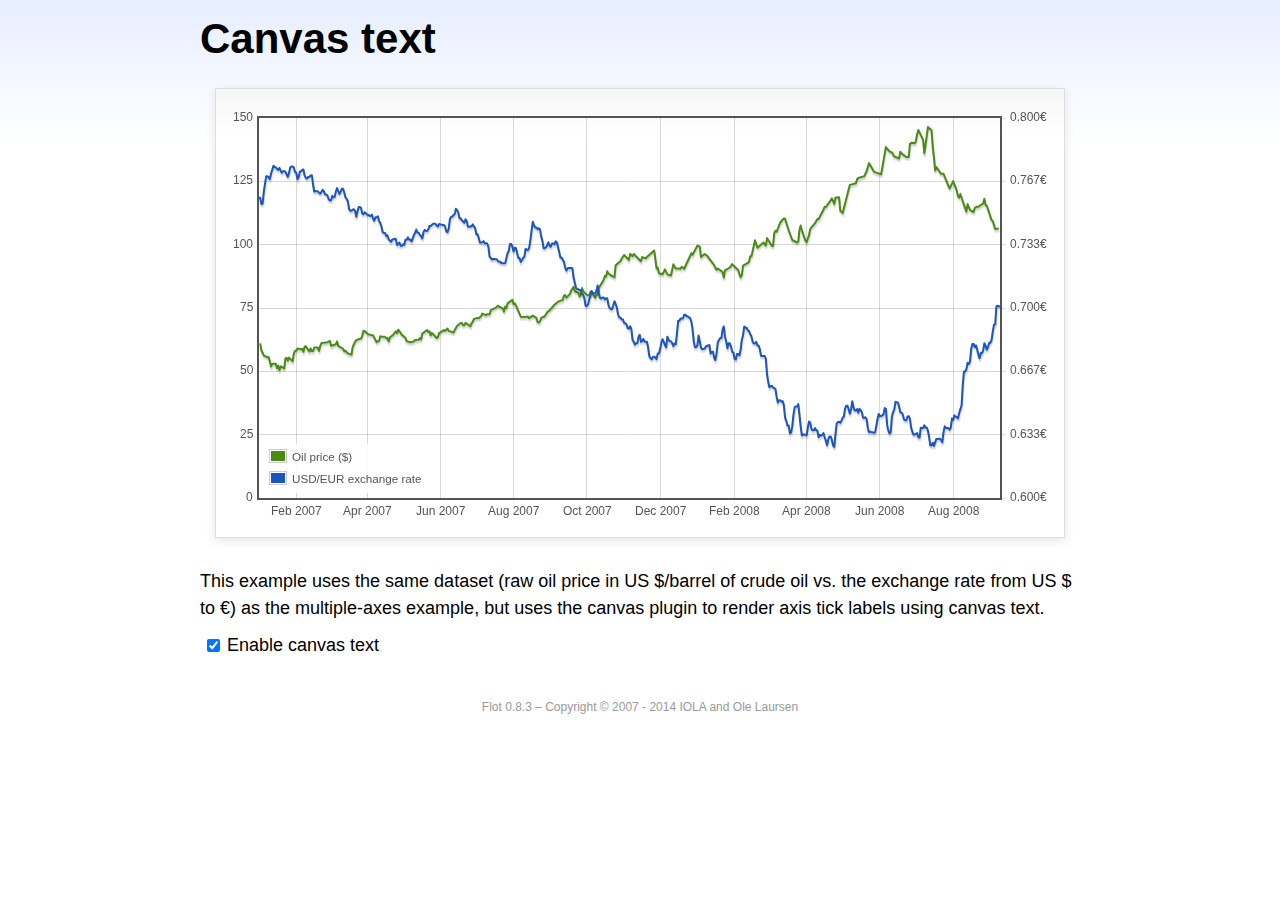
<file: public/UI/backend/matrix-admin/assets/libs/flot/examples/canvas/index.html>
<!DOCTYPE html PUBLIC "-//W3C//DTD HTML 4.01//EN" "http://www.w3.org/TR/html4/strict.dtd">
<html>
<head>
	<meta http-equiv="Content-Type" content="text/html; charset=utf-8">
	<title>Flot Examples: Canvas text</title>
	<link href="../examples.css" rel="stylesheet" type="text/css">
	<!--[if lte IE 8]><script language="javascript" type="text/javascript" src="../../excanvas.min.js"></script><![endif]-->
	<script language="javascript" type="text/javascript" src="../../jquery.js"></script>
	<script language="javascript" type="text/javascript" src="../../jquery.flot.js"></script>
	<script language="javascript" type="text/javascript" src="../../jquery.flot.time.js"></script>
	<script language="javascript" type="text/javascript" src="../../jquery.flot.canvas.js"></script>
	<script type="text/javascript">

	$(function() {

		var oilPrices = [[1167692400000,61.05], [1167778800000,58.32], [1167865200000,57.35], [1167951600000,56.31], [1168210800000,55.55], [1168297200000,55.64], [1168383600000,54.02], [1168470000000,51.88], [1168556400000,52.99], [1168815600000,52.99], [1168902000000,51.21], [1168988400000,52.24], [1169074800000,50.48], [1169161200000,51.99], [1169420400000,51.13], [1169506800000,55.04], [1169593200000,55.37], [1169679600000,54.23], [1169766000000,55.42], [1170025200000,54.01], [1170111600000,56.97], [1170198000000,58.14], [1170284400000,58.14], [1170370800000,59.02], [1170630000000,58.74], [1170716400000,58.88], [1170802800000,57.71], [1170889200000,59.71], [1170975600000,59.89], [1171234800000,57.81], [1171321200000,59.06], [1171407600000,58.00], [1171494000000,57.99], [1171580400000,59.39], [1171839600000,59.39], [1171926000000,58.07], [1172012400000,60.07], [1172098800000,61.14], [1172444400000,61.39], [1172530800000,61.46], [1172617200000,61.79], [1172703600000,62.00], [1172790000000,60.07], [1173135600000,60.69], [1173222000000,61.82], [1173308400000,60.05], [1173654000000,58.91], [1173740400000,57.93], [1173826800000,58.16], [1173913200000,57.55], [1173999600000,57.11], [1174258800000,56.59], [1174345200000,59.61], [1174518000000,61.69], [1174604400000,62.28], [1174860000000,62.91], [1174946400000,62.93], [1175032800000,64.03], [1175119200000,66.03], [1175205600000,65.87], [1175464800000,64.64], [1175637600000,64.38], [1175724000000,64.28], [1175810400000,64.28], [1176069600000,61.51], [1176156000000,61.89], [1176242400000,62.01], [1176328800000,63.85], [1176415200000,63.63], [1176674400000,63.61], [1176760800000,63.10], [1176847200000,63.13], [1176933600000,61.83], [1177020000000,63.38], [1177279200000,64.58], [1177452000000,65.84], [1177538400000,65.06], [1177624800000,66.46], [1177884000000,64.40], [1178056800000,63.68], [1178143200000,63.19], [1178229600000,61.93], [1178488800000,61.47], [1178575200000,61.55], [1178748000000,61.81], [1178834400000,62.37], [1179093600000,62.46], [1179180000000,63.17], [1179266400000,62.55], [1179352800000,64.94], [1179698400000,66.27], [1179784800000,65.50], [1179871200000,65.77], [1179957600000,64.18], [1180044000000,65.20], [1180389600000,63.15], [1180476000000,63.49], [1180562400000,65.08], [1180908000000,66.30], [1180994400000,65.96], [1181167200000,66.93], [1181253600000,65.98], [1181599200000,65.35], [1181685600000,66.26], [1181858400000,68.00], [1182117600000,69.09], [1182204000000,69.10], [1182290400000,68.19], [1182376800000,68.19], [1182463200000,69.14], [1182722400000,68.19], [1182808800000,67.77], [1182895200000,68.97], [1182981600000,69.57], [1183068000000,70.68], [1183327200000,71.09], [1183413600000,70.92], [1183586400000,71.81], [1183672800000,72.81], [1183932000000,72.19], [1184018400000,72.56], [1184191200000,72.50], [1184277600000,74.15], [1184623200000,75.05], [1184796000000,75.92], [1184882400000,75.57], [1185141600000,74.89], [1185228000000,73.56], [1185314400000,75.57], [1185400800000,74.95], [1185487200000,76.83], [1185832800000,78.21], [1185919200000,76.53], [1186005600000,76.86], [1186092000000,76.00], [1186437600000,71.59], [1186696800000,71.47], [1186956000000,71.62], [1187042400000,71.00], [1187301600000,71.98], [1187560800000,71.12], [1187647200000,69.47], [1187733600000,69.26], [1187820000000,69.83], [1187906400000,71.09], [1188165600000,71.73], [1188338400000,73.36], [1188511200000,74.04], [1188856800000,76.30], [1189116000000,77.49], [1189461600000,78.23], [1189548000000,79.91], [1189634400000,80.09], [1189720800000,79.10], [1189980000000,80.57], [1190066400000,81.93], [1190239200000,83.32], [1190325600000,81.62], [1190584800000,80.95], [1190671200000,79.53], [1190757600000,80.30], [1190844000000,82.88], [1190930400000,81.66], [1191189600000,80.24], [1191276000000,80.05], [1191362400000,79.94], [1191448800000,81.44], [1191535200000,81.22], [1191794400000,79.02], [1191880800000,80.26], [1191967200000,80.30], [1192053600000,83.08], [1192140000000,83.69], [1192399200000,86.13], [1192485600000,87.61], [1192572000000,87.40], [1192658400000,89.47], [1192744800000,88.60], [1193004000000,87.56], [1193090400000,87.56], [1193176800000,87.10], [1193263200000,91.86], [1193612400000,93.53], [1193698800000,94.53], [1193871600000,95.93], [1194217200000,93.98], [1194303600000,96.37], [1194476400000,95.46], [1194562800000,96.32], [1195081200000,93.43], [1195167600000,95.10], [1195426800000,94.64], [1195513200000,95.10], [1196031600000,97.70], [1196118000000,94.42], [1196204400000,90.62], [1196290800000,91.01], [1196377200000,88.71], [1196636400000,88.32], [1196809200000,90.23], [1196982000000,88.28], [1197241200000,87.86], [1197327600000,90.02], [1197414000000,92.25], [1197586800000,90.63], [1197846000000,90.63], [1197932400000,90.49], [1198018800000,91.24], [1198105200000,91.06], [1198191600000,90.49], [1198710000000,96.62], [1198796400000,96.00], [1199142000000,99.62], [1199314800000,99.18], [1199401200000,95.09], [1199660400000,96.33], [1199833200000,95.67], [1200351600000,91.90], [1200438000000,90.84], [1200524400000,90.13], [1200610800000,90.57], [1200956400000,89.21], [1201042800000,86.99], [1201129200000,89.85], [1201474800000,90.99], [1201561200000,91.64], [1201647600000,92.33], [1201734000000,91.75], [1202079600000,90.02], [1202166000000,88.41], [1202252400000,87.14], [1202338800000,88.11], [1202425200000,91.77], [1202770800000,92.78], [1202857200000,93.27], [1202943600000,95.46], [1203030000000,95.46], [1203289200000,101.74], [1203462000000,98.81], [1203894000000,100.88], [1204066800000,99.64], [1204153200000,102.59], [1204239600000,101.84], [1204498800000,99.52], [1204585200000,99.52], [1204671600000,104.52], [1204758000000,105.47], [1204844400000,105.15], [1205103600000,108.75], [1205276400000,109.92], [1205362800000,110.33], [1205449200000,110.21], [1205708400000,105.68], [1205967600000,101.84], [1206313200000,100.86], [1206399600000,101.22], [1206486000000,105.90], [1206572400000,107.58], [1206658800000,105.62], [1206914400000,101.58], [1207000800000,100.98], [1207173600000,103.83], [1207260000000,106.23], [1207605600000,108.50], [1207778400000,110.11], [1207864800000,110.14], [1208210400000,113.79], [1208296800000,114.93], [1208383200000,114.86], [1208728800000,117.48], [1208815200000,118.30], [1208988000000,116.06], [1209074400000,118.52], [1209333600000,118.75], [1209420000000,113.46], [1209592800000,112.52], [1210024800000,121.84], [1210111200000,123.53], [1210197600000,123.69], [1210543200000,124.23], [1210629600000,125.80], [1210716000000,126.29], [1211148000000,127.05], [1211320800000,129.07], [1211493600000,132.19], [1211839200000,128.85], [1212357600000,127.76], [1212703200000,138.54], [1212962400000,136.80], [1213135200000,136.38], [1213308000000,134.86], [1213653600000,134.01], [1213740000000,136.68], [1213912800000,135.65], [1214172000000,134.62], [1214258400000,134.62], [1214344800000,134.62], [1214431200000,139.64], [1214517600000,140.21], [1214776800000,140.00], [1214863200000,140.97], [1214949600000,143.57], [1215036000000,145.29], [1215381600000,141.37], [1215468000000,136.04], [1215727200000,146.40], [1215986400000,145.18], [1216072800000,138.74], [1216159200000,134.60], [1216245600000,129.29], [1216332000000,130.65], [1216677600000,127.95], [1216850400000,127.95], [1217282400000,122.19], [1217455200000,124.08], [1217541600000,125.10], [1217800800000,121.41], [1217887200000,119.17], [1217973600000,118.58], [1218060000000,120.02], [1218405600000,114.45], [1218492000000,113.01], [1218578400000,116.00], [1218751200000,113.77], [1219010400000,112.87], [1219096800000,114.53], [1219269600000,114.98], [1219356000000,114.98], [1219701600000,116.27], [1219788000000,118.15], [1219874400000,115.59], [1219960800000,115.46], [1220306400000,109.71], [1220392800000,109.35], [1220565600000,106.23], [1220824800000,106.34]];

		var exchangeRates = [[1167606000000,0.7580], [1167692400000,0.7580], [1167778800000,0.75470], [1167865200000,0.75490], [1167951600000,0.76130], [1168038000000,0.76550], [1168124400000,0.76930], [1168210800000,0.76940], [1168297200000,0.76880], [1168383600000,0.76780], [1168470000000,0.77080], [1168556400000,0.77270], [1168642800000,0.77490], [1168729200000,0.77410], [1168815600000,0.77410], [1168902000000,0.77320], [1168988400000,0.77270], [1169074800000,0.77370], [1169161200000,0.77240], [1169247600000,0.77120], [1169334000000,0.7720], [1169420400000,0.77210], [1169506800000,0.77170], [1169593200000,0.77040], [1169679600000,0.7690], [1169766000000,0.77110], [1169852400000,0.7740], [1169938800000,0.77450], [1170025200000,0.77450], [1170111600000,0.7740], [1170198000000,0.77160], [1170284400000,0.77130], [1170370800000,0.76780], [1170457200000,0.76880], [1170543600000,0.77180], [1170630000000,0.77180], [1170716400000,0.77280], [1170802800000,0.77290], [1170889200000,0.76980], [1170975600000,0.76850], [1171062000000,0.76810], [1171148400000,0.7690], [1171234800000,0.7690], [1171321200000,0.76980], [1171407600000,0.76990], [1171494000000,0.76510], [1171580400000,0.76130], [1171666800000,0.76160], [1171753200000,0.76140], [1171839600000,0.76140], [1171926000000,0.76070], [1172012400000,0.76020], [1172098800000,0.76110], [1172185200000,0.76220], [1172271600000,0.76150], [1172358000000,0.75980], [1172444400000,0.75980], [1172530800000,0.75920], [1172617200000,0.75730], [1172703600000,0.75660], [1172790000000,0.75670], [1172876400000,0.75910], [1172962800000,0.75820], [1173049200000,0.75850], [1173135600000,0.76130], [1173222000000,0.76310], [1173308400000,0.76150], [1173394800000,0.760], [1173481200000,0.76130], [1173567600000,0.76270], [1173654000000,0.76270], [1173740400000,0.76080], [1173826800000,0.75830], [1173913200000,0.75750], [1173999600000,0.75620], [1174086000000,0.7520], [1174172400000,0.75120], [1174258800000,0.75120], [1174345200000,0.75170], [1174431600000,0.7520], [1174518000000,0.75110], [1174604400000,0.7480], [1174690800000,0.75090], [1174777200000,0.75310], [1174860000000,0.75310], [1174946400000,0.75270], [1175032800000,0.74980], [1175119200000,0.74930], [1175205600000,0.75040], [1175292000000,0.750], [1175378400000,0.74910], [1175464800000,0.74910], [1175551200000,0.74850], [1175637600000,0.74840], [1175724000000,0.74920], [1175810400000,0.74710], [1175896800000,0.74590], [1175983200000,0.74770], [1176069600000,0.74770], [1176156000000,0.74830], [1176242400000,0.74580], [1176328800000,0.74480], [1176415200000,0.7430], [1176501600000,0.73990], [1176588000000,0.73950], [1176674400000,0.73950], [1176760800000,0.73780], [1176847200000,0.73820], [1176933600000,0.73620], [1177020000000,0.73550], [1177106400000,0.73480], [1177192800000,0.73610], [1177279200000,0.73610], [1177365600000,0.73650], [1177452000000,0.73620], [1177538400000,0.73310], [1177624800000,0.73390], [1177711200000,0.73440], [1177797600000,0.73270], [1177884000000,0.73270], [1177970400000,0.73360], [1178056800000,0.73330], [1178143200000,0.73590], [1178229600000,0.73590], [1178316000000,0.73720], [1178402400000,0.7360], [1178488800000,0.7360], [1178575200000,0.7350], [1178661600000,0.73650], [1178748000000,0.73840], [1178834400000,0.73950], [1178920800000,0.74130], [1179007200000,0.73970], [1179093600000,0.73960], [1179180000000,0.73850], [1179266400000,0.73780], [1179352800000,0.73660], [1179439200000,0.740], [1179525600000,0.74110], [1179612000000,0.74060], [1179698400000,0.74050], [1179784800000,0.74140], [1179871200000,0.74310], [1179957600000,0.74310], [1180044000000,0.74380], [1180130400000,0.74430], [1180216800000,0.74430], [1180303200000,0.74430], [1180389600000,0.74340], [1180476000000,0.74290], [1180562400000,0.74420], [1180648800000,0.7440], [1180735200000,0.74390], [1180821600000,0.74370], [1180908000000,0.74370], [1180994400000,0.74290], [1181080800000,0.74030], [1181167200000,0.73990], [1181253600000,0.74180], [1181340000000,0.74680], [1181426400000,0.7480], [1181512800000,0.7480], [1181599200000,0.7490], [1181685600000,0.74940], [1181772000000,0.75220], [1181858400000,0.75150], [1181944800000,0.75020], [1182031200000,0.74720], [1182117600000,0.74720], [1182204000000,0.74620], [1182290400000,0.74550], [1182376800000,0.74490], [1182463200000,0.74670], [1182549600000,0.74580], [1182636000000,0.74270], [1182722400000,0.74270], [1182808800000,0.7430], [1182895200000,0.74290], [1182981600000,0.7440], [1183068000000,0.7430], [1183154400000,0.74220], [1183240800000,0.73880], [1183327200000,0.73880], [1183413600000,0.73690], [1183500000000,0.73450], [1183586400000,0.73450], [1183672800000,0.73450], [1183759200000,0.73520], [1183845600000,0.73410], [1183932000000,0.73410], [1184018400000,0.7340], [1184104800000,0.73240], [1184191200000,0.72720], [1184277600000,0.72640], [1184364000000,0.72550], [1184450400000,0.72580], [1184536800000,0.72580], [1184623200000,0.72560], [1184709600000,0.72570], [1184796000000,0.72470], [1184882400000,0.72430], [1184968800000,0.72440], [1185055200000,0.72350], [1185141600000,0.72350], [1185228000000,0.72350], [1185314400000,0.72350], [1185400800000,0.72620], [1185487200000,0.72880], [1185573600000,0.73010], [1185660000000,0.73370], [1185746400000,0.73370], [1185832800000,0.73240], [1185919200000,0.72970], [1186005600000,0.73170], [1186092000000,0.73150], [1186178400000,0.72880], [1186264800000,0.72630], [1186351200000,0.72630], [1186437600000,0.72420], [1186524000000,0.72530], [1186610400000,0.72640], [1186696800000,0.7270], [1186783200000,0.73120], [1186869600000,0.73050], [1186956000000,0.73050], [1187042400000,0.73180], [1187128800000,0.73580], [1187215200000,0.74090], [1187301600000,0.74540], [1187388000000,0.74370], [1187474400000,0.74240], [1187560800000,0.74240], [1187647200000,0.74150], [1187733600000,0.74190], [1187820000000,0.74140], [1187906400000,0.73770], [1187992800000,0.73550], [1188079200000,0.73150], [1188165600000,0.73150], [1188252000000,0.7320], [1188338400000,0.73320], [1188424800000,0.73460], [1188511200000,0.73280], [1188597600000,0.73230], [1188684000000,0.7340], [1188770400000,0.7340], [1188856800000,0.73360], [1188943200000,0.73510], [1189029600000,0.73460], [1189116000000,0.73210], [1189202400000,0.72940], [1189288800000,0.72660], [1189375200000,0.72660], [1189461600000,0.72540], [1189548000000,0.72420], [1189634400000,0.72130], [1189720800000,0.71970], [1189807200000,0.72090], [1189893600000,0.7210], [1189980000000,0.7210], [1190066400000,0.7210], [1190152800000,0.72090], [1190239200000,0.71590], [1190325600000,0.71330], [1190412000000,0.71050], [1190498400000,0.70990], [1190584800000,0.70990], [1190671200000,0.70930], [1190757600000,0.70930], [1190844000000,0.70760], [1190930400000,0.7070], [1191016800000,0.70490], [1191103200000,0.70120], [1191189600000,0.70110], [1191276000000,0.70190], [1191362400000,0.70460], [1191448800000,0.70630], [1191535200000,0.70890], [1191621600000,0.70770], [1191708000000,0.70770], [1191794400000,0.70770], [1191880800000,0.70910], [1191967200000,0.71180], [1192053600000,0.70790], [1192140000000,0.70530], [1192226400000,0.7050], [1192312800000,0.70550], [1192399200000,0.70550], [1192485600000,0.70450], [1192572000000,0.70510], [1192658400000,0.70510], [1192744800000,0.70170], [1192831200000,0.70], [1192917600000,0.69950], [1193004000000,0.69940], [1193090400000,0.70140], [1193176800000,0.70360], [1193263200000,0.70210], [1193349600000,0.70020], [1193436000000,0.69670], [1193522400000,0.6950], [1193612400000,0.6950], [1193698800000,0.69390], [1193785200000,0.6940], [1193871600000,0.69220], [1193958000000,0.69190], [1194044400000,0.69140], [1194130800000,0.68940], [1194217200000,0.68910], [1194303600000,0.69040], [1194390000000,0.6890], [1194476400000,0.68340], [1194562800000,0.68230], [1194649200000,0.68070], [1194735600000,0.68150], [1194822000000,0.68150], [1194908400000,0.68470], [1194994800000,0.68590], [1195081200000,0.68220], [1195167600000,0.68270], [1195254000000,0.68370], [1195340400000,0.68230], [1195426800000,0.68220], [1195513200000,0.68220], [1195599600000,0.67920], [1195686000000,0.67460], [1195772400000,0.67350], [1195858800000,0.67310], [1195945200000,0.67420], [1196031600000,0.67440], [1196118000000,0.67390], [1196204400000,0.67310], [1196290800000,0.67610], [1196377200000,0.67610], [1196463600000,0.67850], [1196550000000,0.68180], [1196636400000,0.68360], [1196722800000,0.68230], [1196809200000,0.68050], [1196895600000,0.67930], [1196982000000,0.68490], [1197068400000,0.68330], [1197154800000,0.68250], [1197241200000,0.68250], [1197327600000,0.68160], [1197414000000,0.67990], [1197500400000,0.68130], [1197586800000,0.68090], [1197673200000,0.68680], [1197759600000,0.69330], [1197846000000,0.69330], [1197932400000,0.69450], [1198018800000,0.69440], [1198105200000,0.69460], [1198191600000,0.69640], [1198278000000,0.69650], [1198364400000,0.69560], [1198450800000,0.69560], [1198537200000,0.6950], [1198623600000,0.69480], [1198710000000,0.69280], [1198796400000,0.68870], [1198882800000,0.68240], [1198969200000,0.67940], [1199055600000,0.67940], [1199142000000,0.68030], [1199228400000,0.68550], [1199314800000,0.68240], [1199401200000,0.67910], [1199487600000,0.67830], [1199574000000,0.67850], [1199660400000,0.67850], [1199746800000,0.67970], [1199833200000,0.680], [1199919600000,0.68030], [1200006000000,0.68050], [1200092400000,0.6760], [1200178800000,0.6770], [1200265200000,0.6770], [1200351600000,0.67360], [1200438000000,0.67260], [1200524400000,0.67640], [1200610800000,0.68210], [1200697200000,0.68310], [1200783600000,0.68420], [1200870000000,0.68420], [1200956400000,0.68870], [1201042800000,0.69030], [1201129200000,0.68480], [1201215600000,0.68240], [1201302000000,0.67880], [1201388400000,0.68140], [1201474800000,0.68140], [1201561200000,0.67970], [1201647600000,0.67690], [1201734000000,0.67650], [1201820400000,0.67330], [1201906800000,0.67290], [1201993200000,0.67580], [1202079600000,0.67580], [1202166000000,0.6750], [1202252400000,0.6780], [1202338800000,0.68330], [1202425200000,0.68560], [1202511600000,0.69030], [1202598000000,0.68960], [1202684400000,0.68960], [1202770800000,0.68820], [1202857200000,0.68790], [1202943600000,0.68620], [1203030000000,0.68520], [1203116400000,0.68230], [1203202800000,0.68130], [1203289200000,0.68130], [1203375600000,0.68220], [1203462000000,0.68020], [1203548400000,0.68020], [1203634800000,0.67840], [1203721200000,0.67480], [1203807600000,0.67470], [1203894000000,0.67470], [1203980400000,0.67480], [1204066800000,0.67330], [1204153200000,0.6650], [1204239600000,0.66110], [1204326000000,0.65830], [1204412400000,0.6590], [1204498800000,0.6590], [1204585200000,0.65810], [1204671600000,0.65780], [1204758000000,0.65740], [1204844400000,0.65320], [1204930800000,0.65020], [1205017200000,0.65140], [1205103600000,0.65140], [1205190000000,0.65070], [1205276400000,0.6510], [1205362800000,0.64890], [1205449200000,0.64240], [1205535600000,0.64060], [1205622000000,0.63820], [1205708400000,0.63820], [1205794800000,0.63410], [1205881200000,0.63440], [1205967600000,0.63780], [1206054000000,0.64390], [1206140400000,0.64780], [1206226800000,0.64810], [1206313200000,0.64810], [1206399600000,0.64940], [1206486000000,0.64380], [1206572400000,0.63770], [1206658800000,0.63290], [1206745200000,0.63360], [1206831600000,0.63330], [1206914400000,0.63330], [1207000800000,0.6330], [1207087200000,0.63710], [1207173600000,0.64030], [1207260000000,0.63960], [1207346400000,0.63640], [1207432800000,0.63560], [1207519200000,0.63560], [1207605600000,0.63680], [1207692000000,0.63570], [1207778400000,0.63540], [1207864800000,0.6320], [1207951200000,0.63320], [1208037600000,0.63280], [1208124000000,0.63310], [1208210400000,0.63420], [1208296800000,0.63210], [1208383200000,0.63020], [1208469600000,0.62780], [1208556000000,0.63080], [1208642400000,0.63240], [1208728800000,0.63240], [1208815200000,0.63070], [1208901600000,0.62770], [1208988000000,0.62690], [1209074400000,0.63350], [1209160800000,0.63920], [1209247200000,0.640], [1209333600000,0.64010], [1209420000000,0.63960], [1209506400000,0.64070], [1209592800000,0.64230], [1209679200000,0.64290], [1209765600000,0.64720], [1209852000000,0.64850], [1209938400000,0.64860], [1210024800000,0.64670], [1210111200000,0.64440], [1210197600000,0.64670], [1210284000000,0.65090], [1210370400000,0.64780], [1210456800000,0.64610], [1210543200000,0.64610], [1210629600000,0.64680], [1210716000000,0.64490], [1210802400000,0.6470], [1210888800000,0.64610], [1210975200000,0.64520], [1211061600000,0.64220], [1211148000000,0.64220], [1211234400000,0.64250], [1211320800000,0.64140], [1211407200000,0.63660], [1211493600000,0.63460], [1211580000000,0.6350], [1211666400000,0.63460], [1211752800000,0.63460], [1211839200000,0.63430], [1211925600000,0.63460], [1212012000000,0.63790], [1212098400000,0.64160], [1212184800000,0.64420], [1212271200000,0.64310], [1212357600000,0.64310], [1212444000000,0.64350], [1212530400000,0.6440], [1212616800000,0.64730], [1212703200000,0.64690], [1212789600000,0.63860], [1212876000000,0.63560], [1212962400000,0.6340], [1213048800000,0.63460], [1213135200000,0.6430], [1213221600000,0.64520], [1213308000000,0.64670], [1213394400000,0.65060], [1213480800000,0.65040], [1213567200000,0.65030], [1213653600000,0.64810], [1213740000000,0.64510], [1213826400000,0.6450], [1213912800000,0.64410], [1213999200000,0.64140], [1214085600000,0.64090], [1214172000000,0.64090], [1214258400000,0.64280], [1214344800000,0.64310], [1214431200000,0.64180], [1214517600000,0.63710], [1214604000000,0.63490], [1214690400000,0.63330], [1214776800000,0.63340], [1214863200000,0.63380], [1214949600000,0.63420], [1215036000000,0.6320], [1215122400000,0.63180], [1215208800000,0.6370], [1215295200000,0.63680], [1215381600000,0.63680], [1215468000000,0.63830], [1215554400000,0.63710], [1215640800000,0.63710], [1215727200000,0.63550], [1215813600000,0.6320], [1215900000000,0.62770], [1215986400000,0.62760], [1216072800000,0.62910], [1216159200000,0.62740], [1216245600000,0.62930], [1216332000000,0.63110], [1216418400000,0.6310], [1216504800000,0.63120], [1216591200000,0.63120], [1216677600000,0.63040], [1216764000000,0.62940], [1216850400000,0.63480], [1216936800000,0.63780], [1217023200000,0.63680], [1217109600000,0.63680], [1217196000000,0.63680], [1217282400000,0.6360], [1217368800000,0.6370], [1217455200000,0.64180], [1217541600000,0.64110], [1217628000000,0.64350], [1217714400000,0.64270], [1217800800000,0.64270], [1217887200000,0.64190], [1217973600000,0.64460], [1218060000000,0.64680], [1218146400000,0.64870], [1218232800000,0.65940], [1218319200000,0.66660], [1218405600000,0.66660], [1218492000000,0.66780], [1218578400000,0.67120], [1218664800000,0.67050], [1218751200000,0.67180], [1218837600000,0.67840], [1218924000000,0.68110], [1219010400000,0.68110], [1219096800000,0.67940], [1219183200000,0.68040], [1219269600000,0.67810], [1219356000000,0.67560], [1219442400000,0.67350], [1219528800000,0.67630], [1219615200000,0.67620], [1219701600000,0.67770], [1219788000000,0.68150], [1219874400000,0.68020], [1219960800000,0.6780], [1220047200000,0.67960], [1220133600000,0.68170], [1220220000000,0.68170], [1220306400000,0.68320], [1220392800000,0.68770], [1220479200000,0.69120], [1220565600000,0.69140], [1220652000000,0.70090], [1220738400000,0.70120], [1220824800000,0.7010], [1220911200000,0.70050]];

		var data = [
			{ data: oilPrices, label: "Oil price ($)" },
			{ data: exchangeRates, label: "USD/EUR exchange rate", yaxis: 2 }
		];

		var options = {
			canvas: true,
			xaxes: [ { mode: "time" } ],
			yaxes: [ { min: 0 }, {
				position: "right",
				alignTicksWithAxis: 1,
				tickFormatter: function(value, axis) {
					return value.toFixed(axis.tickDecimals) + "€";
				}
			} ],
			legend: { position: "sw" }
		}

		$.plot("#placeholder", data, options);

		$("input").change(function () {
			options.canvas = $(this).is(":checked");
			$.plot("#placeholder", data, options);
		});

		// Add the Flot version string to the footer

		$("#footer").prepend("Flot " + $.plot.version + " &ndash; ");
	});

	</script>
</head>
<body>

	<div id="header">
		<h2>Canvas text</h2>
	</div>

	<div id="content">

		<div class="demo-container">
			<div id="placeholder" class="demo-placeholder"></div>
		</div>

		<p>This example uses the same dataset (raw oil price in US $/barrel of crude oil vs. the exchange rate from US $ to €) as the multiple-axes example, but uses the canvas plugin to render axis tick labels using canvas text.</p>

		<p><input type="checkbox" checked="checked">Enable canvas text</input></p>

	</div>

	<div id="footer">
		Copyright &copy; 2007 - 2014 IOLA and Ole Laursen
	</div>

</body>
</html>
</file>
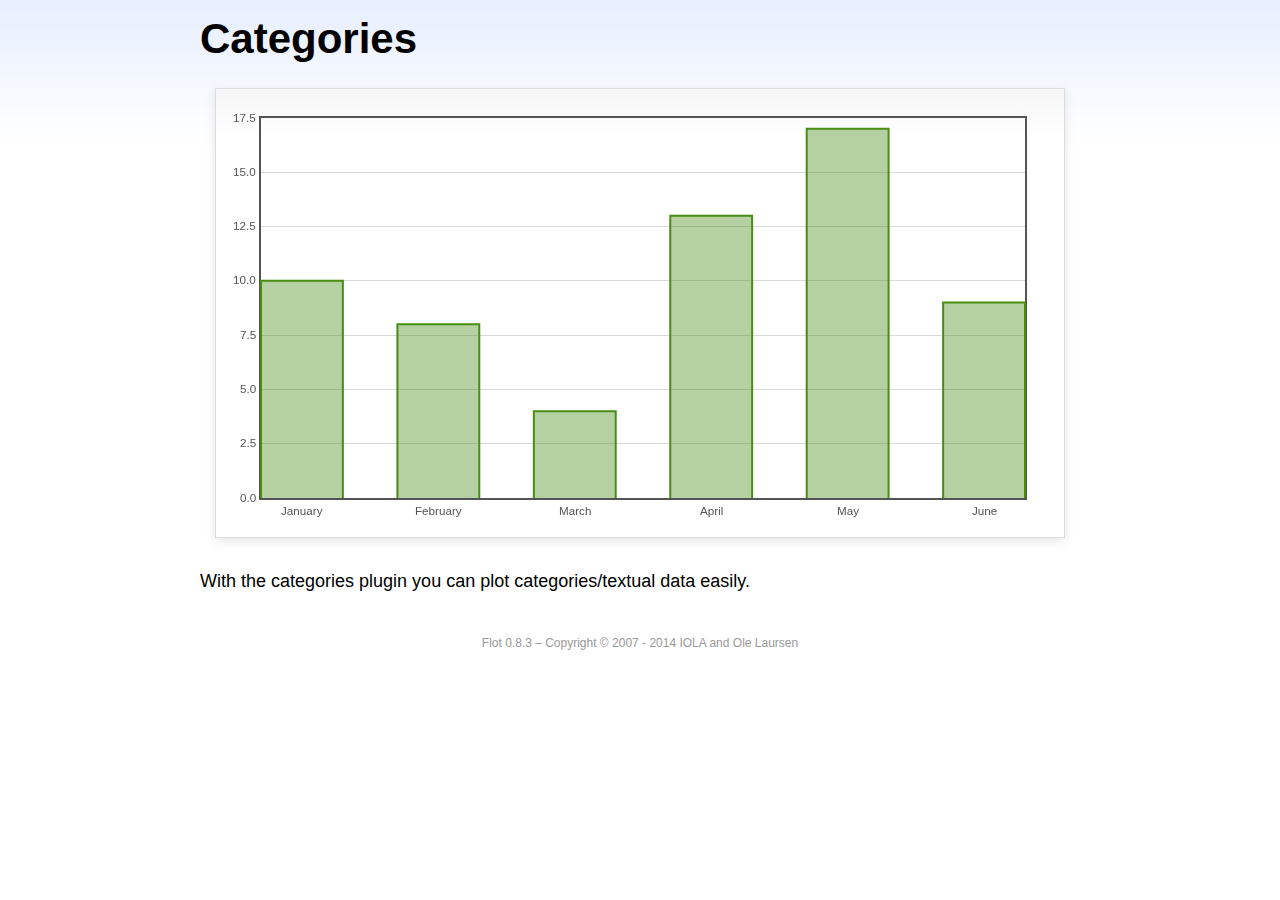
<file: public/UI/backend/matrix-admin/assets/libs/flot/examples/categories/index.html>
<!DOCTYPE html PUBLIC "-//W3C//DTD HTML 4.01//EN" "http://www.w3.org/TR/html4/strict.dtd">
<html>
<head>
	<meta http-equiv="Content-Type" content="text/html; charset=utf-8">
	<title>Flot Examples: Categories</title>
	<link href="../examples.css" rel="stylesheet" type="text/css">
	<!--[if lte IE 8]><script language="javascript" type="text/javascript" src="../../excanvas.min.js"></script><![endif]-->
	<script language="javascript" type="text/javascript" src="../../jquery.js"></script>
	<script language="javascript" type="text/javascript" src="../../jquery.flot.js"></script>
	<script language="javascript" type="text/javascript" src="../../jquery.flot.categories.js"></script>
	<script type="text/javascript">

	$(function() {

		var data = [ ["January", 10], ["February", 8], ["March", 4], ["April", 13], ["May", 17], ["June", 9] ];

		$.plot("#placeholder", [ data ], {
			series: {
				bars: {
					show: true,
					barWidth: 0.6,
					align: "center"
				}
			},
			xaxis: {
				mode: "categories",
				tickLength: 0
			}
		});

		// Add the Flot version string to the footer

		$("#footer").prepend("Flot " + $.plot.version + " &ndash; ");
	});

	</script>
</head>
<body>

	<div id="header">
		<h2>Categories</h2>
	</div>

	<div id="content">

		<div class="demo-container">
			<div id="placeholder" class="demo-placeholder"></div>
		</div>

		<p>With the categories plugin you can plot categories/textual data easily.</p>

	</div>

	<div id="footer">
		Copyright &copy; 2007 - 2014 IOLA and Ole Laursen
	</div>

</body>
</html>
</file>
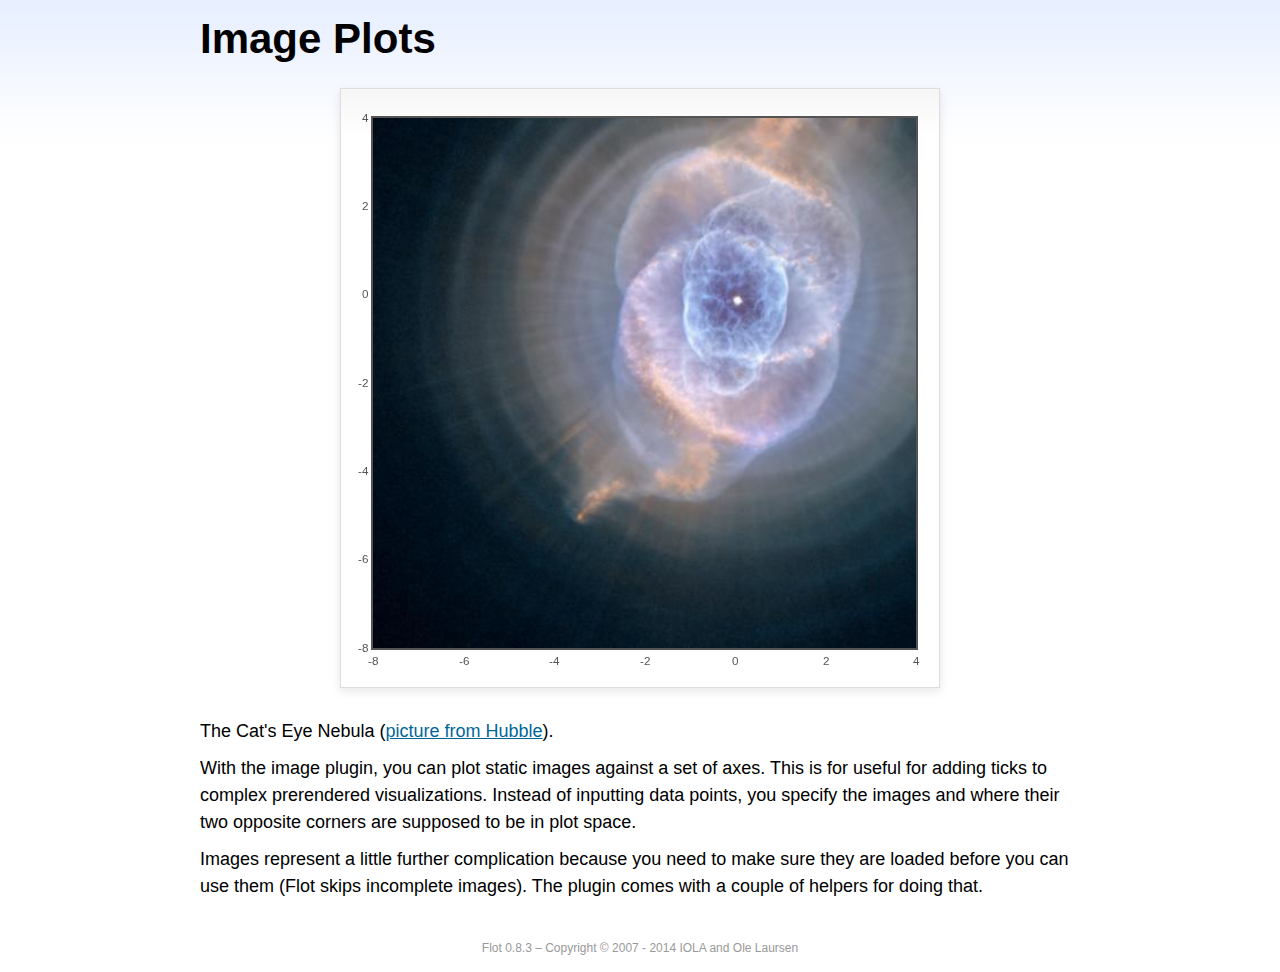
<file: public/UI/backend/matrix-admin/assets/libs/flot/examples/image/index.html>
<!DOCTYPE html PUBLIC "-//W3C//DTD HTML 4.01//EN" "http://www.w3.org/TR/html4/strict.dtd">
<html>
<head>
	<meta http-equiv="Content-Type" content="text/html; charset=utf-8">
	<title>Flot Examples: Image Plots</title>
	<link href="../examples.css" rel="stylesheet" type="text/css">
	<!--[if lte IE 8]><script language="javascript" type="text/javascript" src="../../excanvas.min.js"></script><![endif]-->
	<script language="javascript" type="text/javascript" src="../../jquery.js"></script>
	<script language="javascript" type="text/javascript" src="../../jquery.flot.js"></script>
	<script language="javascript" type="text/javascript" src="../../jquery.flot.image.js"></script>
	<script type="text/javascript">

	$(function() {

		var data = [[["hs-2004-27-a-large-web.jpg", -10, -10, 10, 10]]];

		var options = {
			series: {
				images: {
					show: true
				}
			},
			xaxis: {
				min: -8,
				max: 4
			},
			yaxis: {
				min: -8,
				max: 4
			}
		};

		$.plot.image.loadDataImages(data, options, function () {
			$.plot("#placeholder", data, options);
		});

		// Add the Flot version string to the footer

		$("#footer").prepend("Flot " + $.plot.version + " &ndash; ");
	});

	</script>
</head>
<body>

	<div id="header">
		<h2>Image Plots</h2>
	</div>

	<div id="content">

		<div class="demo-container" style="width:600px;height:600px;">
			<div id="placeholder" class="demo-placeholder"></div>
		</div>

		<p>The Cat's Eye Nebula (<a href="http://hubblesite.org/gallery/album/nebula/pr2004027a/">picture from Hubble</a>).</p>

		<p>With the image plugin, you can plot static images against a set of axes. This is for useful for adding ticks to complex prerendered visualizations. Instead of inputting data points, you specify the images and where their two opposite corners are supposed to be in plot space.</p>

		<p>Images represent a little further complication because you need to make sure they are loaded before you can use them (Flot skips incomplete images). The plugin comes with a couple of helpers for doing that.</p>

	</div>

	<div id="footer">
		Copyright &copy; 2007 - 2014 IOLA and Ole Laursen
	</div>

</body>
</html>
</file>
<file: public/UI/backend/matrix-admin/assets/libs/flot/css/float-chart.css>
/*
Template Name: Admin Template
Author: Wrappixel

File: scss
*/
@import url("https://fonts.googleapis.com/css?family=Rubik:300,400,500,600,700");
/*Theme Colors*/
/**
 * Table Of Content
 *
 * 	1. Color system
 *	2. Options
 *	3. Body
 *	4. Typography
 *	5. Breadcrumbs
 *	6. Cards
 *	7. Dropdowns
 *	8. Buttons
 *	9. Typography
 *	10. Progress bars
 *	11. Tables
 *	12. Forms
 *	14. Component
 */
/*============================================================== 
 flot chart
 ============================================================== */
.flot-chart {
  display: block;
  height: 300px; }

.flot-chart-content {
  width: 100%;
  height: 100%; }
</file>
<file: public/UI/backend/matrix-admin/assets/libs/flot/examples/examples.css>
* {	padding: 0; margin: 0; vertical-align: top; }

body {
	background: url(background.png) repeat-x;
	font: 18px/1.5em "proxima-nova", Helvetica, Arial, sans-serif;
}

a {	color: #069; }
a:hover { color: #28b; }

h2 {
	margin-top: 15px;
	font: normal 32px "omnes-pro", Helvetica, Arial, sans-serif;
}

h3 {
	margin-left: 30px;
	font: normal 26px "omnes-pro", Helvetica, Arial, sans-serif;
	color: #666;
}

p {
	margin-top: 10px;
}

button {
	font-size: 18px;
	padding: 1px 7px;
}

input {
	font-size: 18px;
}

input[type=checkbox] {
	margin: 7px;
}

#header {
	position: relative;
	width: 900px;
	margin: auto;
}

#header h2 {
	margin-left: 10px;
	vertical-align: middle;
	font-size: 42px;
	font-weight: bold;
	text-decoration: none;
	color: #000;
}

#content {
	width: 880px;
	margin: 0 auto;
	padding: 10px;
}

#footer {
	margin-top: 25px;
	margin-bottom: 10px;
	text-align: center;
	font-size: 12px;
	color: #999;
}

.demo-container {
	box-sizing: border-box;
	width: 850px;
	height: 450px;
	padding: 20px 15px 15px 15px;
	margin: 15px auto 30px auto;
	border: 1px solid #ddd;
	background: #fff;
	background: linear-gradient(#f6f6f6 0, #fff 50px);
	background: -o-linear-gradient(#f6f6f6 0, #fff 50px);
	background: -ms-linear-gradient(#f6f6f6 0, #fff 50px);
	background: -moz-linear-gradient(#f6f6f6 0, #fff 50px);
	background: -webkit-linear-gradient(#f6f6f6 0, #fff 50px);
	box-shadow: 0 3px 10px rgba(0,0,0,0.15);
	-o-box-shadow: 0 3px 10px rgba(0,0,0,0.1);
	-ms-box-shadow: 0 3px 10px rgba(0,0,0,0.1);
	-moz-box-shadow: 0 3px 10px rgba(0,0,0,0.1);
	-webkit-box-shadow: 0 3px 10px rgba(0,0,0,0.1);
}

.demo-placeholder {
	width: 100%;
	height: 100%;
	font-size: 14px;
	line-height: 1.2em;
}

.legend table {
	border-spacing: 5px;
}
</file>
<file: public/UI/backend/matrix-admin/dist/css/style.min.css>
@import url("https://fonts.googleapis.com/css?family=Nunito+Sans:300,400,600,700,800");@import url("https://fonts.googleapis.com/css?family=Nunito+Sans:300,400,600,700,800");@import url("https://fonts.googleapis.com/css?family=Nunito+Sans:300,400,600,700,800");@import url(icons/font-awesome/css/fontawesome-all.css);@import url(icons/themify-icons/themify-icons.css);@import url(icons/material-design-iconic-font/css/materialdesignicons.min.css);.search-box .app-search .form-control{border-radius:0px}.topbar .dropdown-menu .with-arrow>span{transform:rotate(45deg);-ms-transform:rotate(45deg);-webkit-transform:rotate(45deg);-o-transform:rotate(45deg);-moz-transform:rotate(45deg)}
/*!
 * Bootstrap v4.1.0 (https://getbootstrap.com/)
 * Copyright 2011-2018 The Bootstrap Authors
 * Copyright 2011-2018 Twitter, Inc.
 * Licensed under MIT (https://github.com/twbs/bootstrap/blob/master/LICENSE)
 */:root{--blue:#2255a4;--indigo:#6610f2;--purple:#7460ee;--pink:#f74d4d;--red:#da542e;--orange:#fb8c00;--yellow:#ffb848;--green:#28b779;--teal:#20c997;--cyan:#27a9e3;--white:#fff;--gray:#6c757d;--gray-dark:#343a40;--blue:#2255a4;--indigo:#6610f2;--purple:#7460ee;--pink:#f74d4d;--red:#da542e;--orange:#fb8c00;--yellow:#ffb848;--green:#28b779;--teal:#20c997;--cyan:#27a9e3;--white:#fff;--gray:#6c757d;--primary:#7460ee;--secondary:#6c757d;--success:#28b779;--info:#2255a4;--warning:#ffb848;--danger:#da542e;--light:#f8f9fa;--dark:#343a40;--cyan:#27a9e3;--orange:#fb8c00;--purple:#7460ee;--breakpoint-xs:0;--breakpoint-sm:576px;--breakpoint-md:768px;--breakpoint-lg:992px;--breakpoint-xl:1600px;--font-family-sans-serif:"Nunito Sans", sans-serif;--font-family-monospace:SFMono-Regular, Menlo, Monaco, Consolas, "Liberation Mono", "Courier New", monospace}*,:after,:before{-webkit-box-sizing:border-box;box-sizing:border-box}html{font-family:sans-serif;line-height:1.15;-webkit-text-size-adjust:100%;-ms-text-size-adjust:100%;-ms-overflow-style:scrollbar;-webkit-tap-highlight-color:transparent}@-ms-viewport{width:device-width}article,aside,dialog,figcaption,figure,footer,header,hgroup,main,nav,section{display:block}body{margin:0;font-family:"Nunito Sans", sans-serif;font-size:0.875rem;font-weight:400;line-height:1.5;color:#3e5569;text-align:left;background-color:#eeeeee}[tabindex="-1"]:focus{outline:0!important}hr{-webkit-box-sizing:content-box;box-sizing:content-box;height:0;overflow:visible}h1,h2,h3,h4,h5,h6{margin-top:0;margin-bottom:0.5rem}p{margin-top:0;margin-bottom:1rem}abbr[data-original-title],abbr[title]{text-decoration:underline;-webkit-text-decoration:underline dotted;text-decoration:underline dotted;cursor:help;border-bottom:0}address{margin-bottom:1rem;font-style:normal;line-height:inherit}dl,ol,ul{margin-top:0;margin-bottom:1rem}ol ol,ol ul,ul ol,ul ul{margin-bottom:0}dt{font-weight:800}dd{margin-bottom:.5rem;margin-left:0}blockquote{margin:0 0 1rem}dfn{font-style:italic}b,strong{font-weight:bolder}small{font-size:80%}sub,sup{position:relative;font-size:75%;line-height:0;vertical-align:baseline}sub{bottom:-.25em}sup{top:-.5em}a{color:#7460ee;text-decoration:none;background-color:transparent;-webkit-text-decoration-skip:objects}a:hover{color:#381be7;text-decoration:underline}a:not([href]):not([tabindex]){color:inherit;text-decoration:none}a:not([href]):not([tabindex]):focus,a:not([href]):not([tabindex]):hover{color:inherit;text-decoration:none}a:not([href]):not([tabindex]):focus{outline:0}code,kbd,pre,samp{font-family:monospace, monospace;font-size:1em}pre{margin-top:0;margin-bottom:1rem;overflow:auto;-ms-overflow-style:scrollbar}figure{margin:0 0 1rem}img{vertical-align:middle;border-style:none}svg:not(:root){overflow:hidden}table{border-collapse:collapse}caption{padding-top:1rem;padding-bottom:1rem;color:#a1aab2;text-align:left;caption-side:bottom}th{text-align:inherit}label{display:inline-block;margin-bottom:0.5rem}button{border-radius:0}button:focus{outline:1px dotted;outline:5px auto -webkit-focus-ring-color}button,input,optgroup,select,textarea{margin:0;font-family:inherit;font-size:inherit;line-height:inherit}button,input{overflow:visible}button,select{text-transform:none}[type=reset],[type=submit],button,html [type=button]{-webkit-appearance:button}[type=button]::-moz-focus-inner,[type=reset]::-moz-focus-inner,[type=submit]::-moz-focus-inner,button::-moz-focus-inner{padding:0;border-style:none}input[type=checkbox],input[type=radio]{-webkit-box-sizing:border-box;box-sizing:border-box;padding:0}input[type=date],input[type=datetime-local],input[type=month],input[type=time]{-webkit-appearance:listbox}textarea{overflow:auto;resize:vertical}fieldset{min-width:0;padding:0;margin:0;border:0}legend{display:block;width:100%;max-width:100%;padding:0;margin-bottom:.5rem;font-size:1.5rem;line-height:inherit;color:inherit;white-space:normal}progress{vertical-align:baseline}[type=number]::-webkit-inner-spin-button,[type=number]::-webkit-outer-spin-button{height:auto}[type=search]{outline-offset:-2px;-webkit-appearance:none}[type=search]::-webkit-search-cancel-button,[type=search]::-webkit-search-decoration{-webkit-appearance:none}::-webkit-file-upload-button{font:inherit;-webkit-appearance:button}output{display:inline-block}summary{display:list-item;cursor:pointer}template{display:none}[hidden]{display:none!important}.h1,.h2,.h3,.h4,.h5,.h6,h1,h2,h3,h4,h5,h6{margin-bottom:0.5rem;font-family:inherit;font-weight:700;line-height:1.2;color:inherit}.h1,h1{font-size:36px}.h2,h2{font-size:30px}.h3,h3{font-size:24px}.h4,h4{font-size:18px}.h5,h5{font-size:16px}.h6,h6{font-size:14px}.lead{font-size:1.09375rem;font-weight:300}.display-1{font-size:6rem;font-weight:300;line-height:1.2}.display-2{font-size:5.5rem;font-weight:300;line-height:1.2}.display-3{font-size:4.5rem;font-weight:300;line-height:1.2}.display-4{font-size:3.5rem;font-weight:300;line-height:1.2}hr{margin-top:1rem;margin-bottom:1rem;border:0;border-top:1px solid rgba(0, 0, 0, 0.1)}.small,small{font-size:80%;font-weight:400}.mark,mark{padding:0.2em;background-color:#fcf8e3}.list-unstyled{padding-left:0;list-style:none}.list-inline{padding-left:0;list-style:none}.list-inline-item{display:inline-block}.list-inline-item:not(:last-child){margin-right:0.5rem}.initialism{font-size:90%;text-transform:uppercase}.blockquote{margin-bottom:1rem;font-size:1.09375rem}.blockquote-footer{display:block;font-size:80%;color:#6c757d}.blockquote-footer:before{content:"\2014 \00A0"}.img-fluid{max-width:100%;height:auto}.img-thumbnail{padding:0.25rem;background-color:#eeeeee;border:1px solid #dee2e6;border-radius:2px;max-width:100%;height:auto}.figure{display:inline-block}.figure-img{margin-bottom:0.5rem;line-height:1}.figure-caption{font-size:90%;color:#6c757d}code,kbd,pre,samp{font-family:SFMono-Regular, Menlo, Monaco, Consolas, "Liberation Mono", "Courier New", monospace}code{font-size:87.5%;color:#f74d4d;word-break:break-word}a>code{color:inherit}kbd{padding:0.2rem 0.4rem;font-size:87.5%;color:#fff;background-color:#212529;border-radius:1px}kbd kbd{padding:0;font-size:100%;font-weight:800}pre{display:block;font-size:87.5%;color:#212529}pre code{font-size:inherit;color:inherit;word-break:normal}.pre-scrollable{max-height:340px;overflow-y:scroll}.container{width:100%;padding-right:10px;padding-left:10px;margin-right:auto;margin-left:auto}@media (min-width:576px){.container{max-width:540px}}@media (min-width:768px){.container{max-width:720px}}@media (min-width:992px){.container{max-width:960px}}@media (min-width:1600px){.container{max-width:1140px}}.container-fluid{width:100%;padding-right:10px;padding-left:10px;margin-right:auto;margin-left:auto}.row{display:-webkit-box;display:-ms-flexbox;display:flex;-ms-flex-wrap:wrap;flex-wrap:wrap;margin-right:-10px;margin-left:-10px}.no-gutters{margin-right:0;margin-left:0}.no-gutters>.col,.no-gutters>[class*=col-]{padding-right:0;padding-left:0}.col,.col-1,.col-2,.col-3,.col-4,.col-5,.col-6,.col-7,.col-8,.col-9,.col-10,.col-11,.col-12,.col-auto,.col-lg,.col-lg-1,.col-lg-2,.col-lg-3,.col-lg-4,.col-lg-5,.col-lg-6,.col-lg-7,.col-lg-8,.col-lg-9,.col-lg-10,.col-lg-11,.col-lg-12,.col-lg-auto,.col-md,.col-md-1,.col-md-2,.col-md-3,.col-md-4,.col-md-5,.col-md-6,.col-md-7,.col-md-8,.col-md-9,.col-md-10,.col-md-11,.col-md-12,.col-md-auto,.col-sm,.col-sm-1,.col-sm-2,.col-sm-3,.col-sm-4,.col-sm-5,.col-sm-6,.col-sm-7,.col-sm-8,.col-sm-9,.col-sm-10,.col-sm-11,.col-sm-12,.col-sm-auto,.col-xl,.col-xl-1,.col-xl-2,.col-xl-3,.col-xl-4,.col-xl-5,.col-xl-6,.col-xl-7,.col-xl-8,.col-xl-9,.col-xl-10,.col-xl-11,.col-xl-12,.col-xl-auto{position:relative;width:100%;min-height:1px;padding-right:10px;padding-left:10px}.col{-ms-flex-preferred-size:0;flex-basis:0;-webkit-box-flex:1;-ms-flex-positive:1;flex-grow:1;max-width:100%}.col-auto{-webkit-box-flex:0;-ms-flex:0 0 auto;flex:0 0 auto;width:auto;max-width:none}.col-1{-webkit-box-flex:0;-ms-flex:0 0 8.33333%;flex:0 0 8.33333%;max-width:8.33333%}.col-2{-webkit-box-flex:0;-ms-flex:0 0 16.66667%;flex:0 0 16.66667%;max-width:16.66667%}.col-3{-webkit-box-flex:0;-ms-flex:0 0 25%;flex:0 0 25%;max-width:25%}.col-4{-webkit-box-flex:0;-ms-flex:0 0 33.33333%;flex:0 0 33.33333%;max-width:33.33333%}.col-5{-webkit-box-flex:0;-ms-flex:0 0 41.66667%;flex:0 0 41.66667%;max-width:41.66667%}.col-6{-webkit-box-flex:0;-ms-flex:0 0 50%;flex:0 0 50%;max-width:50%}.col-7{-webkit-box-flex:0;-ms-flex:0 0 58.33333%;flex:0 0 58.33333%;max-width:58.33333%}.col-8{-webkit-box-flex:0;-ms-flex:0 0 66.66667%;flex:0 0 66.66667%;max-width:66.66667%}.col-9{-webkit-box-flex:0;-ms-flex:0 0 75%;flex:0 0 75%;max-width:75%}.col-10{-webkit-box-flex:0;-ms-flex:0 0 83.33333%;flex:0 0 83.33333%;max-width:83.33333%}.col-11{-webkit-box-flex:0;-ms-flex:0 0 91.66667%;flex:0 0 91.66667%;max-width:91.66667%}.col-12{-webkit-box-flex:0;-ms-flex:0 0 100%;flex:0 0 100%;max-width:100%}.order-first{-webkit-box-ordinal-group:0;-ms-flex-order:-1;order:-1}.order-last{-webkit-box-ordinal-group:14;-ms-flex-order:13;order:13}.order-0{-webkit-box-ordinal-group:1;-ms-flex-order:0;order:0}.order-1{-webkit-box-ordinal-group:2;-ms-flex-order:1;order:1}.order-2{-webkit-box-ordinal-group:3;-ms-flex-order:2;order:2}.order-3{-webkit-box-ordinal-group:4;-ms-flex-order:3;order:3}.order-4{-webkit-box-ordinal-group:5;-ms-flex-order:4;order:4}.order-5{-webkit-box-ordinal-group:6;-ms-flex-order:5;order:5}.order-6{-webkit-box-ordinal-group:7;-ms-flex-order:6;order:6}.order-7{-webkit-box-ordinal-group:8;-ms-flex-order:7;order:7}.order-8{-webkit-box-ordinal-group:9;-ms-flex-order:8;order:8}.order-9{-webkit-box-ordinal-group:10;-ms-flex-order:9;order:9}.order-10{-webkit-box-ordinal-group:11;-ms-flex-order:10;order:10}.order-11{-webkit-box-ordinal-group:12;-ms-flex-order:11;order:11}.order-12{-webkit-box-ordinal-group:13;-ms-flex-order:12;order:12}.offset-1{margin-left:8.33333%}.offset-2{margin-left:16.66667%}.offset-3{margin-left:25%}.offset-4{margin-left:33.33333%}.offset-5{margin-left:41.66667%}.offset-6{margin-left:50%}.offset-7{margin-left:58.33333%}.offset-8{margin-left:66.66667%}.offset-9{margin-left:75%}.offset-10{margin-left:83.33333%}.offset-11{margin-left:91.66667%}@media (min-width:576px){.col-sm{-ms-flex-preferred-size:0;flex-basis:0;-webkit-box-flex:1;-ms-flex-positive:1;flex-grow:1;max-width:100%}.col-sm-auto{-webkit-box-flex:0;-ms-flex:0 0 auto;flex:0 0 auto;width:auto;max-width:none}.col-sm-1{-webkit-box-flex:0;-ms-flex:0 0 8.33333%;flex:0 0 8.33333%;max-width:8.33333%}.col-sm-2{-webkit-box-flex:0;-ms-flex:0 0 16.66667%;flex:0 0 16.66667%;max-width:16.66667%}.col-sm-3{-webkit-box-flex:0;-ms-flex:0 0 25%;flex:0 0 25%;max-width:25%}.col-sm-4{-webkit-box-flex:0;-ms-flex:0 0 33.33333%;flex:0 0 33.33333%;max-width:33.33333%}.col-sm-5{-webkit-box-flex:0;-ms-flex:0 0 41.66667%;flex:0 0 41.66667%;max-width:41.66667%}.col-sm-6{-webkit-box-flex:0;-ms-flex:0 0 50%;flex:0 0 50%;max-width:50%}.col-sm-7{-webkit-box-flex:0;-ms-flex:0 0 58.33333%;flex:0 0 58.33333%;max-width:58.33333%}.col-sm-8{-webkit-box-flex:0;-ms-flex:0 0 66.66667%;flex:0 0 66.66667%;max-width:66.66667%}.col-sm-9{-webkit-box-flex:0;-ms-flex:0 0 75%;flex:0 0 75%;max-width:75%}.col-sm-10{-webkit-box-flex:0;-ms-flex:0 0 83.33333%;flex:0 0 83.33333%;max-width:83.33333%}.col-sm-11{-webkit-box-flex:0;-ms-flex:0 0 91.66667%;flex:0 0 91.66667%;max-width:91.66667%}.col-sm-12{-webkit-box-flex:0;-ms-flex:0 0 100%;flex:0 0 100%;max-width:100%}.order-sm-first{-webkit-box-ordinal-group:0;-ms-flex-order:-1;order:-1}.order-sm-last{-webkit-box-ordinal-group:14;-ms-flex-order:13;order:13}.order-sm-0{-webkit-box-ordinal-group:1;-ms-flex-order:0;order:0}.order-sm-1{-webkit-box-ordinal-group:2;-ms-flex-order:1;order:1}.order-sm-2{-webkit-box-ordinal-group:3;-ms-flex-order:2;order:2}.order-sm-3{-webkit-box-ordinal-group:4;-ms-flex-order:3;order:3}.order-sm-4{-webkit-box-ordinal-group:5;-ms-flex-order:4;order:4}.order-sm-5{-webkit-box-ordinal-group:6;-ms-flex-order:5;order:5}.order-sm-6{-webkit-box-ordinal-group:7;-ms-flex-order:6;order:6}.order-sm-7{-webkit-box-ordinal-group:8;-ms-flex-order:7;order:7}.order-sm-8{-webkit-box-ordinal-group:9;-ms-flex-order:8;order:8}.order-sm-9{-webkit-box-ordinal-group:10;-ms-flex-order:9;order:9}.order-sm-10{-webkit-box-ordinal-group:11;-ms-flex-order:10;order:10}.order-sm-11{-webkit-box-ordinal-group:12;-ms-flex-order:11;order:11}.order-sm-12{-webkit-box-ordinal-group:13;-ms-flex-order:12;order:12}.offset-sm-0{margin-left:0}.offset-sm-1{margin-left:8.33333%}.offset-sm-2{margin-left:16.66667%}.offset-sm-3{margin-left:25%}.offset-sm-4{margin-left:33.33333%}.offset-sm-5{margin-left:41.66667%}.offset-sm-6{margin-left:50%}.offset-sm-7{margin-left:58.33333%}.offset-sm-8{margin-left:66.66667%}.offset-sm-9{margin-left:75%}.offset-sm-10{margin-left:83.33333%}.offset-sm-11{margin-left:91.66667%}}@media (min-width:768px){.col-md{-ms-flex-preferred-size:0;flex-basis:0;-webkit-box-flex:1;-ms-flex-positive:1;flex-grow:1;max-width:100%}.col-md-auto{-webkit-box-flex:0;-ms-flex:0 0 auto;flex:0 0 auto;width:auto;max-width:none}.col-md-1{-webkit-box-flex:0;-ms-flex:0 0 8.33333%;flex:0 0 8.33333%;max-width:8.33333%}.col-md-2{-webkit-box-flex:0;-ms-flex:0 0 16.66667%;flex:0 0 16.66667%;max-width:16.66667%}.col-md-3{-webkit-box-flex:0;-ms-flex:0 0 25%;flex:0 0 25%;max-width:25%}.col-md-4{-webkit-box-flex:0;-ms-flex:0 0 33.33333%;flex:0 0 33.33333%;max-width:33.33333%}.col-md-5{-webkit-box-flex:0;-ms-flex:0 0 41.66667%;flex:0 0 41.66667%;max-width:41.66667%}.col-md-6{-webkit-box-flex:0;-ms-flex:0 0 50%;flex:0 0 50%;max-width:50%}.col-md-7{-webkit-box-flex:0;-ms-flex:0 0 58.33333%;flex:0 0 58.33333%;max-width:58.33333%}.col-md-8{-webkit-box-flex:0;-ms-flex:0 0 66.66667%;flex:0 0 66.66667%;max-width:66.66667%}.col-md-9{-webkit-box-flex:0;-ms-flex:0 0 75%;flex:0 0 75%;max-width:75%}.col-md-10{-webkit-box-flex:0;-ms-flex:0 0 83.33333%;flex:0 0 83.33333%;max-width:83.33333%}.col-md-11{-webkit-box-flex:0;-ms-flex:0 0 91.66667%;flex:0 0 91.66667%;max-width:91.66667%}.col-md-12{-webkit-box-flex:0;-ms-flex:0 0 100%;flex:0 0 100%;max-width:100%}.order-md-first{-webkit-box-ordinal-group:0;-ms-flex-order:-1;order:-1}.order-md-last{-webkit-box-ordinal-group:14;-ms-flex-order:13;order:13}.order-md-0{-webkit-box-ordinal-group:1;-ms-flex-order:0;order:0}.order-md-1{-webkit-box-ordinal-group:2;-ms-flex-order:1;order:1}.order-md-2{-webkit-box-ordinal-group:3;-ms-flex-order:2;order:2}.order-md-3{-webkit-box-ordinal-group:4;-ms-flex-order:3;order:3}.order-md-4{-webkit-box-ordinal-group:5;-ms-flex-order:4;order:4}.order-md-5{-webkit-box-ordinal-group:6;-ms-flex-order:5;order:5}.order-md-6{-webkit-box-ordinal-group:7;-ms-flex-order:6;order:6}.order-md-7{-webkit-box-ordinal-group:8;-ms-flex-order:7;order:7}.order-md-8{-webkit-box-ordinal-group:9;-ms-flex-order:8;order:8}.order-md-9{-webkit-box-ordinal-group:10;-ms-flex-order:9;order:9}.order-md-10{-webkit-box-ordinal-group:11;-ms-flex-order:10;order:10}.order-md-11{-webkit-box-ordinal-group:12;-ms-flex-order:11;order:11}.order-md-12{-webkit-box-ordinal-group:13;-ms-flex-order:12;order:12}.offset-md-0{margin-left:0}.offset-md-1{margin-left:8.33333%}.offset-md-2{margin-left:16.66667%}.offset-md-3{margin-left:25%}.offset-md-4{margin-left:33.33333%}.offset-md-5{margin-left:41.66667%}.offset-md-6{margin-left:50%}.offset-md-7{margin-left:58.33333%}.offset-md-8{margin-left:66.66667%}.offset-md-9{margin-left:75%}.offset-md-10{margin-left:83.33333%}.offset-md-11{margin-left:91.66667%}}@media (min-width:992px){.col-lg{-ms-flex-preferred-size:0;flex-basis:0;-webkit-box-flex:1;-ms-flex-positive:1;flex-grow:1;max-width:100%}.col-lg-auto{-webkit-box-flex:0;-ms-flex:0 0 auto;flex:0 0 auto;width:auto;max-width:none}.col-lg-1{-webkit-box-flex:0;-ms-flex:0 0 8.33333%;flex:0 0 8.33333%;max-width:8.33333%}.col-lg-2{-webkit-box-flex:0;-ms-flex:0 0 16.66667%;flex:0 0 16.66667%;max-width:16.66667%}.col-lg-3{-webkit-box-flex:0;-ms-flex:0 0 25%;flex:0 0 25%;max-width:25%}.col-lg-4{-webkit-box-flex:0;-ms-flex:0 0 33.33333%;flex:0 0 33.33333%;max-width:33.33333%}.col-lg-5{-webkit-box-flex:0;-ms-flex:0 0 41.66667%;flex:0 0 41.66667%;max-width:41.66667%}.col-lg-6{-webkit-box-flex:0;-ms-flex:0 0 50%;flex:0 0 50%;max-width:50%}.col-lg-7{-webkit-box-flex:0;-ms-flex:0 0 58.33333%;flex:0 0 58.33333%;max-width:58.33333%}.col-lg-8{-webkit-box-flex:0;-ms-flex:0 0 66.66667%;flex:0 0 66.66667%;max-width:66.66667%}.col-lg-9{-webkit-box-flex:0;-ms-flex:0 0 75%;flex:0 0 75%;max-width:75%}.col-lg-10{-webkit-box-flex:0;-ms-flex:0 0 83.33333%;flex:0 0 83.33333%;max-width:83.33333%}.col-lg-11{-webkit-box-flex:0;-ms-flex:0 0 91.66667%;flex:0 0 91.66667%;max-width:91.66667%}.col-lg-12{-webkit-box-flex:0;-ms-flex:0 0 100%;flex:0 0 100%;max-width:100%}.order-lg-first{-webkit-box-ordinal-group:0;-ms-flex-order:-1;order:-1}.order-lg-last{-webkit-box-ordinal-group:14;-ms-flex-order:13;order:13}.order-lg-0{-webkit-box-ordinal-group:1;-ms-flex-order:0;order:0}.order-lg-1{-webkit-box-ordinal-group:2;-ms-flex-order:1;order:1}.order-lg-2{-webkit-box-ordinal-group:3;-ms-flex-order:2;order:2}.order-lg-3{-webkit-box-ordinal-group:4;-ms-flex-order:3;order:3}.order-lg-4{-webkit-box-ordinal-group:5;-ms-flex-order:4;order:4}.order-lg-5{-webkit-box-ordinal-group:6;-ms-flex-order:5;order:5}.order-lg-6{-webkit-box-ordinal-group:7;-ms-flex-order:6;order:6}.order-lg-7{-webkit-box-ordinal-group:8;-ms-flex-order:7;order:7}.order-lg-8{-webkit-box-ordinal-group:9;-ms-flex-order:8;order:8}.order-lg-9{-webkit-box-ordinal-group:10;-ms-flex-order:9;order:9}.order-lg-10{-webkit-box-ordinal-group:11;-ms-flex-order:10;order:10}.order-lg-11{-webkit-box-ordinal-group:12;-ms-flex-order:11;order:11}.order-lg-12{-webkit-box-ordinal-group:13;-ms-flex-order:12;order:12}.offset-lg-0{margin-left:0}.offset-lg-1{margin-left:8.33333%}.offset-lg-2{margin-left:16.66667%}.offset-lg-3{margin-left:25%}.offset-lg-4{margin-left:33.33333%}.offset-lg-5{margin-left:41.66667%}.offset-lg-6{margin-left:50%}.offset-lg-7{margin-left:58.33333%}.offset-lg-8{margin-left:66.66667%}.offset-lg-9{margin-left:75%}.offset-lg-10{margin-left:83.33333%}.offset-lg-11{margin-left:91.66667%}}@media (min-width:1600px){.col-xl{-ms-flex-preferred-size:0;flex-basis:0;-webkit-box-flex:1;-ms-flex-positive:1;flex-grow:1;max-width:100%}.col-xl-auto{-webkit-box-flex:0;-ms-flex:0 0 auto;flex:0 0 auto;width:auto;max-width:none}.col-xl-1{-webkit-box-flex:0;-ms-flex:0 0 8.33333%;flex:0 0 8.33333%;max-width:8.33333%}.col-xl-2{-webkit-box-flex:0;-ms-flex:0 0 16.66667%;flex:0 0 16.66667%;max-width:16.66667%}.col-xl-3{-webkit-box-flex:0;-ms-flex:0 0 25%;flex:0 0 25%;max-width:25%}.col-xl-4{-webkit-box-flex:0;-ms-flex:0 0 33.33333%;flex:0 0 33.33333%;max-width:33.33333%}.col-xl-5{-webkit-box-flex:0;-ms-flex:0 0 41.66667%;flex:0 0 41.66667%;max-width:41.66667%}.col-xl-6{-webkit-box-flex:0;-ms-flex:0 0 50%;flex:0 0 50%;max-width:50%}.col-xl-7{-webkit-box-flex:0;-ms-flex:0 0 58.33333%;flex:0 0 58.33333%;max-width:58.33333%}.col-xl-8{-webkit-box-flex:0;-ms-flex:0 0 66.66667%;flex:0 0 66.66667%;max-width:66.66667%}.col-xl-9{-webkit-box-flex:0;-ms-flex:0 0 75%;flex:0 0 75%;max-width:75%}.col-xl-10{-webkit-box-flex:0;-ms-flex:0 0 83.33333%;flex:0 0 83.33333%;max-width:83.33333%}.col-xl-11{-webkit-box-flex:0;-ms-flex:0 0 91.66667%;flex:0 0 91.66667%;max-width:91.66667%}.col-xl-12{-webkit-box-flex:0;-ms-flex:0 0 100%;flex:0 0 100%;max-width:100%}.order-xl-first{-webkit-box-ordinal-group:0;-ms-flex-order:-1;order:-1}.order-xl-last{-webkit-box-ordinal-group:14;-ms-flex-order:13;order:13}.order-xl-0{-webkit-box-ordinal-group:1;-ms-flex-order:0;order:0}.order-xl-1{-webkit-box-ordinal-group:2;-ms-flex-order:1;order:1}.order-xl-2{-webkit-box-ordinal-group:3;-ms-flex-order:2;order:2}.order-xl-3{-webkit-box-ordinal-group:4;-ms-flex-order:3;order:3}.order-xl-4{-webkit-box-ordinal-group:5;-ms-flex-order:4;order:4}.order-xl-5{-webkit-box-ordinal-group:6;-ms-flex-order:5;order:5}.order-xl-6{-webkit-box-ordinal-group:7;-ms-flex-order:6;order:6}.order-xl-7{-webkit-box-ordinal-group:8;-ms-flex-order:7;order:7}.order-xl-8{-webkit-box-ordinal-group:9;-ms-flex-order:8;order:8}.order-xl-9{-webkit-box-ordinal-group:10;-ms-flex-order:9;order:9}.order-xl-10{-webkit-box-ordinal-group:11;-ms-flex-order:10;order:10}.order-xl-11{-webkit-box-ordinal-group:12;-ms-flex-order:11;order:11}.order-xl-12{-webkit-box-ordinal-group:13;-ms-flex-order:12;order:12}.offset-xl-0{margin-left:0}.offset-xl-1{margin-left:8.33333%}.offset-xl-2{margin-left:16.66667%}.offset-xl-3{margin-left:25%}.offset-xl-4{margin-left:33.33333%}.offset-xl-5{margin-left:41.66667%}.offset-xl-6{margin-left:50%}.offset-xl-7{margin-left:58.33333%}.offset-xl-8{margin-left:66.66667%}.offset-xl-9{margin-left:75%}.offset-xl-10{margin-left:83.33333%}.offset-xl-11{margin-left:91.66667%}}.table{width:100%;max-width:100%;margin-bottom:1rem;background-color:transparent}.table td,.table th{padding:1rem;vertical-align:top;border-top:1px solid #dee2e6}.table thead th{vertical-align:bottom;border-bottom:2px solid #dee2e6}.table tbody+tbody{border-top:2px solid #dee2e6}.table .table{background-color:#eeeeee}.table-sm td,.table-sm th{padding:0.3rem}.table-bordered{border:1px solid #dee2e6}.table-bordered td,.table-bordered th{border:1px solid #dee2e6}.table-bordered thead td,.table-bordered thead th{border-bottom-width:2px}.table-borderless tbody+tbody,.table-borderless td,.table-borderless th,.table-borderless thead th{border:0}.table-striped tbody tr:nth-of-type(odd){background-color:rgba(0, 0, 0, 0.05)}.table-hover tbody tr:hover{background-color:#f8f9fa}.table-primary,.table-primary>td,.table-primary>th{background-color:#d8d2fa}.table-hover .table-primary:hover{background-color:#c4bbf7}.table-hover .table-primary:hover>td,.table-hover .table-primary:hover>th{background-color:#c4bbf7}.table-secondary,.table-secondary>td,.table-secondary>th{background-color:#d6d8db}.table-hover .table-secondary:hover{background-color:#c8cbcf}.table-hover .table-secondary:hover>td,.table-hover .table-secondary:hover>th{background-color:#c8cbcf}.table-success,.table-success>td,.table-success>th{background-color:#c3ebd9}.table-hover .table-success:hover{background-color:#b0e5cd}.table-hover .table-success:hover>td,.table-hover .table-success:hover>th{background-color:#b0e5cd}.table-info,.table-info>td,.table-info>th{background-color:#c1cfe6}.table-hover .table-info:hover{background-color:#afc1df}.table-hover .table-info:hover>td,.table-hover .table-info:hover>th{background-color:#afc1df}.table-warning,.table-warning>td,.table-warning>th{background-color:#ffebcc}.table-hover .table-warning:hover{background-color:#ffe1b3}.table-hover .table-warning:hover>td,.table-hover .table-warning:hover>th{background-color:#ffe1b3}.table-danger,.table-danger>td,.table-danger>th{background-color:#f5cfc4}.table-hover .table-danger:hover{background-color:#f1bdae}.table-hover .table-danger:hover>td,.table-hover .table-danger:hover>th{background-color:#f1bdae}.table-light,.table-light>td,.table-light>th{background-color:#fdfdfe}.table-hover .table-light:hover{background-color:#ececf6}.table-hover .table-light:hover>td,.table-hover .table-light:hover>th{background-color:#ececf6}.table-dark,.table-dark>td,.table-dark>th{background-color:#c6c8ca}.table-hover .table-dark:hover{background-color:#b9bbbe}.table-hover .table-dark:hover>td,.table-hover .table-dark:hover>th{background-color:#b9bbbe}.table-cyan,.table-cyan>td,.table-cyan>th{background-color:#c3e7f7}.table-hover .table-cyan:hover{background-color:#addef4}.table-hover .table-cyan:hover>td,.table-hover .table-cyan:hover>th{background-color:#addef4}.table-orange,.table-orange>td,.table-orange>th{background-color:#fedfb8}.table-hover .table-orange:hover{background-color:#fed49f}.table-hover .table-orange:hover>td,.table-hover .table-orange:hover>th{background-color:#fed49f}.table-purple,.table-purple>td,.table-purple>th{background-color:#d8d2fa}.table-hover .table-purple:hover{background-color:#c4bbf7}.table-hover .table-purple:hover>td,.table-hover .table-purple:hover>th{background-color:#c4bbf7}.table-active,.table-active>td,.table-active>th{background-color:#f8f9fa}.table-hover .table-active:hover{background-color:#e9ecef}.table-hover .table-active:hover>td,.table-hover .table-active:hover>th{background-color:#e9ecef}.table .thead-dark th{color:#eeeeee;background-color:#212529;border-color:#32383e}.table .thead-light th{color:#4F5467;background-color:#e9ecef;border-color:#dee2e6}.table-dark{color:#eeeeee;background-color:#212529}.table-dark td,.table-dark th,.table-dark thead th{border-color:#32383e}.table-dark.table-bordered{border:0}.table-dark.table-striped tbody tr:nth-of-type(odd){background-color:rgba(255, 255, 255, 0.05)}.table-dark.table-hover tbody tr:hover{background-color:rgba(255, 255, 255, 0.075)}@media (max-width:575.98px){.table-responsive-sm{display:block;width:100%;overflow-x:auto;-webkit-overflow-scrolling:touch;-ms-overflow-style:-ms-autohiding-scrollbar}.table-responsive-sm>.table-bordered{border:0}}@media (max-width:767.98px){.table-responsive-md{display:block;width:100%;overflow-x:auto;-webkit-overflow-scrolling:touch;-ms-overflow-style:-ms-autohiding-scrollbar}.table-responsive-md>.table-bordered{border:0}}@media (max-width:991.98px){.table-responsive-lg{display:block;width:100%;overflow-x:auto;-webkit-overflow-scrolling:touch;-ms-overflow-style:-ms-autohiding-scrollbar}.table-responsive-lg>.table-bordered{border:0}}@media (max-width:1599.98px){.table-responsive-xl{display:block;width:100%;overflow-x:auto;-webkit-overflow-scrolling:touch;-ms-overflow-style:-ms-autohiding-scrollbar}.table-responsive-xl>.table-bordered{border:0}}.table-responsive{display:block;width:100%;overflow-x:auto;-webkit-overflow-scrolling:touch;-ms-overflow-style:-ms-autohiding-scrollbar}.table-responsive>.table-bordered{border:0}.form-control{display:block;width:100%;padding:0.375rem 0.75rem;font-size:0.875rem;line-height:1.5;color:#4F5467;background-color:#fff;background-clip:padding-box;border:1px solid #e9ecef;border-radius:2px;-webkit-transition:border-color 0.15s ease-in-out, -webkit-box-shadow 0.15s ease-in-out;transition:border-color 0.15s ease-in-out, -webkit-box-shadow 0.15s ease-in-out;-o-transition:border-color 0.15s ease-in-out, box-shadow 0.15s ease-in-out;transition:border-color 0.15s ease-in-out, box-shadow 0.15s ease-in-out;transition:border-color 0.15s ease-in-out, box-shadow 0.15s ease-in-out, -webkit-box-shadow 0.15s ease-in-out}@media screen and (prefers-reduced-motion:reduce){.form-control{-webkit-transition:none;-o-transition:none;transition:none}}.form-control::-ms-expand{background-color:transparent;border:0}.form-control:focus{color:#4F5467;background-color:#fff;border-color:rgba(0, 0, 0, 0.25);outline:0;-webkit-box-shadow:transparent;box-shadow:transparent}.form-control::-webkit-input-placeholder{color:#6c757d;opacity:1}.form-control:-ms-input-placeholder{color:#6c757d;opacity:1}.form-control::-ms-input-placeholder{color:#6c757d;opacity:1}.form-control::placeholder{color:#6c757d;opacity:1}.form-control:disabled,.form-control[readonly]{background-color:#e9ecef;opacity:1}select.form-control:not([size]):not([multiple]){height:calc(2.0625rem + 2px)}select.form-control:focus::-ms-value{color:#4F5467;background-color:#fff}.form-control-file,.form-control-range{display:block;width:100%}.col-form-label{padding-top:calc(0.375rem + 1px);padding-bottom:calc(0.375rem + 1px);margin-bottom:0;font-size:inherit;line-height:1.5}.col-form-label-lg{padding-top:calc(0.5rem + 1px);padding-bottom:calc(0.5rem + 1px);font-size:1.09375rem;line-height:1.5}.col-form-label-sm{padding-top:calc(0.25rem + 1px);padding-bottom:calc(0.25rem + 1px);font-size:0.76563rem;line-height:1.5}.form-control-plaintext{display:block;width:100%;padding-top:0.375rem;padding-bottom:0.375rem;margin-bottom:0;line-height:1.5;color:#3e5569;background-color:transparent;border:solid transparent;border-width:1px 0}.form-control-plaintext.form-control-lg,.form-control-plaintext.form-control-sm,.input-group-lg>.form-control-plaintext.form-control,.input-group-lg>.input-group-append>.form-control-plaintext.btn,.input-group-lg>.input-group-append>.form-control-plaintext.input-group-text,.input-group-lg>.input-group-prepend>.form-control-plaintext.btn,.input-group-lg>.input-group-prepend>.form-control-plaintext.input-group-text,.input-group-sm>.form-control-plaintext.form-control,.input-group-sm>.input-group-append>.form-control-plaintext.btn,.input-group-sm>.input-group-append>.form-control-plaintext.input-group-text,.input-group-sm>.input-group-prepend>.form-control-plaintext.btn,.input-group-sm>.input-group-prepend>.form-control-plaintext.input-group-text{padding-right:0;padding-left:0}.form-control-sm,.input-group-sm>.form-control,.input-group-sm>.input-group-append>.btn,.input-group-sm>.input-group-append>.input-group-text,.input-group-sm>.input-group-prepend>.btn,.input-group-sm>.input-group-prepend>.input-group-text{padding:0.25rem 0.5rem;font-size:0.76563rem;line-height:1.5;border-radius:1px}.input-group-sm>.input-group-append>select.btn:not([size]):not([multiple]),.input-group-sm>.input-group-append>select.input-group-text:not([size]):not([multiple]),.input-group-sm>.input-group-prepend>select.btn:not([size]):not([multiple]),.input-group-sm>.input-group-prepend>select.input-group-text:not([size]):not([multiple]),.input-group-sm>select.form-control:not([size]):not([multiple]),select.form-control-sm:not([size]):not([multiple]){height:calc(1.64844rem + 2px)}.form-control-lg,.input-group-lg>.form-control,.input-group-lg>.input-group-append>.btn,.input-group-lg>.input-group-append>.input-group-text,.input-group-lg>.input-group-prepend>.btn,.input-group-lg>.input-group-prepend>.input-group-text{padding:0.5rem 1rem;font-size:1.09375rem;line-height:1.5;border-radius:2px}.input-group-lg>.input-group-append>select.btn:not([size]):not([multiple]),.input-group-lg>.input-group-append>select.input-group-text:not([size]):not([multiple]),.input-group-lg>.input-group-prepend>select.btn:not([size]):not([multiple]),.input-group-lg>.input-group-prepend>select.input-group-text:not([size]):not([multiple]),.input-group-lg>select.form-control:not([size]):not([multiple]),select.form-control-lg:not([size]):not([multiple]){height:calc(2.64063rem + 2px)}.form-group{margin-bottom:1rem}.form-text{display:block;margin-top:0.25rem}.form-row{display:-webkit-box;display:-ms-flexbox;display:flex;-ms-flex-wrap:wrap;flex-wrap:wrap;margin-right:-5px;margin-left:-5px}.form-row>.col,.form-row>[class*=col-]{padding-right:5px;padding-left:5px}.form-check{position:relative;display:block;padding-left:1.25rem}.form-check-input{position:absolute;margin-top:0.3rem;margin-left:-1.25rem}.form-check-input:disabled~.form-check-label{color:#a1aab2}.form-check-label{margin-bottom:0}.form-check-inline{display:-webkit-inline-box;display:-ms-inline-flexbox;display:inline-flex;-webkit-box-align:center;-ms-flex-align:center;align-items:center;padding-left:0;margin-right:0.75rem}.form-check-inline .form-check-input{position:static;margin-top:0;margin-right:0.3125rem;margin-left:0}.valid-feedback{display:none;width:100%;margin-top:0.25rem;font-size:80%;color:#28b779}.valid-tooltip{position:absolute;top:100%;z-index:5;display:none;max-width:100%;padding:.5rem;margin-top:.1rem;font-size:.875rem;line-height:1;color:#fff;background-color:rgba(40, 183, 121, 0.8);border-radius:.2rem}.custom-select.is-valid,.form-control.is-valid,.was-validated .custom-select:valid,.was-validated .form-control:valid{border-color:#28b779}.custom-select.is-valid:focus,.form-control.is-valid:focus,.was-validated .custom-select:valid:focus,.was-validated .form-control:valid:focus{border-color:#28b779;-webkit-box-shadow:0 0 0 0.2rem rgba(40, 183, 121, 0.25);box-shadow:0 0 0 0.2rem rgba(40, 183, 121, 0.25)}.custom-select.is-valid~.valid-feedback,.custom-select.is-valid~.valid-tooltip,.form-control.is-valid~.valid-feedback,.form-control.is-valid~.valid-tooltip,.was-validated .custom-select:valid~.valid-feedback,.was-validated .custom-select:valid~.valid-tooltip,.was-validated .form-control:valid~.valid-feedback,.was-validated .form-control:valid~.valid-tooltip{display:block}.form-check-input.is-valid~.form-check-label,.was-validated .form-check-input:valid~.form-check-label{color:#28b779}.form-check-input.is-valid~.valid-feedback,.form-check-input.is-valid~.valid-tooltip,.was-validated .form-check-input:valid~.valid-feedback,.was-validated .form-check-input:valid~.valid-tooltip{display:block}.custom-control-input.is-valid~.custom-control-label,.was-validated .custom-control-input:valid~.custom-control-label{color:#28b779}.custom-control-input.is-valid~.custom-control-label:before,.was-validated .custom-control-input:valid~.custom-control-label:before{background-color:#7ce2b6}.custom-control-input.is-valid~.valid-feedback,.custom-control-input.is-valid~.valid-tooltip,.was-validated .custom-control-input:valid~.valid-feedback,.was-validated .custom-control-input:valid~.valid-tooltip{display:block}.custom-control-input.is-valid:checked~.custom-control-label:before,.was-validated .custom-control-input:valid:checked~.custom-control-label:before{background-color:#3dd593}.custom-control-input.is-valid:focus~.custom-control-label:before,.was-validated .custom-control-input:valid:focus~.custom-control-label:before{-webkit-box-shadow:0 0 0 1px #eeeeee, 0 0 0 0.2rem rgba(40, 183, 121, 0.25);box-shadow:0 0 0 1px #eeeeee, 0 0 0 0.2rem rgba(40, 183, 121, 0.25)}.custom-file-input.is-valid~.custom-file-label,.was-validated .custom-file-input:valid~.custom-file-label{border-color:#28b779}.custom-file-input.is-valid~.custom-file-label:before,.was-validated .custom-file-input:valid~.custom-file-label:before{border-color:inherit}.custom-file-input.is-valid~.valid-feedback,.custom-file-input.is-valid~.valid-tooltip,.was-validated .custom-file-input:valid~.valid-feedback,.was-validated .custom-file-input:valid~.valid-tooltip{display:block}.custom-file-input.is-valid:focus~.custom-file-label,.was-validated .custom-file-input:valid:focus~.custom-file-label{-webkit-box-shadow:0 0 0 0.2rem rgba(40, 183, 121, 0.25);box-shadow:0 0 0 0.2rem rgba(40, 183, 121, 0.25)}.invalid-feedback{display:none;width:100%;margin-top:0.25rem;font-size:80%;color:#da542e}.invalid-tooltip{position:absolute;top:100%;z-index:5;display:none;max-width:100%;padding:.5rem;margin-top:.1rem;font-size:.875rem;line-height:1;color:#fff;background-color:rgba(218, 84, 46, 0.8);border-radius:.2rem}.custom-select.is-invalid,.form-control.is-invalid,.was-validated .custom-select:invalid,.was-validated .form-control:invalid{border-color:#da542e}.custom-select.is-invalid:focus,.form-control.is-invalid:focus,.was-validated .custom-select:invalid:focus,.was-validated .form-control:invalid:focus{border-color:#da542e;-webkit-box-shadow:0 0 0 0.2rem rgba(218, 84, 46, 0.25);box-shadow:0 0 0 0.2rem rgba(218, 84, 46, 0.25)}.custom-select.is-invalid~.invalid-feedback,.custom-select.is-invalid~.invalid-tooltip,.form-control.is-invalid~.invalid-feedback,.form-control.is-invalid~.invalid-tooltip,.was-validated .custom-select:invalid~.invalid-feedback,.was-validated .custom-select:invalid~.invalid-tooltip,.was-validated .form-control:invalid~.invalid-feedback,.was-validated .form-control:invalid~.invalid-tooltip{display:block}.form-check-input.is-invalid~.form-check-label,.was-validated .form-check-input:invalid~.form-check-label{color:#da542e}.form-check-input.is-invalid~.invalid-feedback,.form-check-input.is-invalid~.invalid-tooltip,.was-validated .form-check-input:invalid~.invalid-feedback,.was-validated .form-check-input:invalid~.invalid-tooltip{display:block}.custom-control-input.is-invalid~.custom-control-label,.was-validated .custom-control-input:invalid~.custom-control-label{color:#da542e}.custom-control-input.is-invalid~.custom-control-label:before,.was-validated .custom-control-input:invalid~.custom-control-label:before{background-color:#edad9a}.custom-control-input.is-invalid~.invalid-feedback,.custom-control-input.is-invalid~.invalid-tooltip,.was-validated .custom-control-input:invalid~.invalid-feedback,.was-validated .custom-control-input:invalid~.invalid-tooltip{display:block}.custom-control-input.is-invalid:checked~.custom-control-label:before,.was-validated .custom-control-input:invalid:checked~.custom-control-label:before{background-color:#e27759}.custom-control-input.is-invalid:focus~.custom-control-label:before,.was-validated .custom-control-input:invalid:focus~.custom-control-label:before{-webkit-box-shadow:0 0 0 1px #eeeeee, 0 0 0 0.2rem rgba(218, 84, 46, 0.25);box-shadow:0 0 0 1px #eeeeee, 0 0 0 0.2rem rgba(218, 84, 46, 0.25)}.custom-file-input.is-invalid~.custom-file-label,.was-validated .custom-file-input:invalid~.custom-file-label{border-color:#da542e}.custom-file-input.is-invalid~.custom-file-label:before,.was-validated .custom-file-input:invalid~.custom-file-label:before{border-color:inherit}.custom-file-input.is-invalid~.invalid-feedback,.custom-file-input.is-invalid~.invalid-tooltip,.was-validated .custom-file-input:invalid~.invalid-feedback,.was-validated .custom-file-input:invalid~.invalid-tooltip{display:block}.custom-file-input.is-invalid:focus~.custom-file-label,.was-validated .custom-file-input:invalid:focus~.custom-file-label{-webkit-box-shadow:0 0 0 0.2rem rgba(218, 84, 46, 0.25);box-shadow:0 0 0 0.2rem rgba(218, 84, 46, 0.25)}.form-inline{display:-webkit-box;display:-ms-flexbox;display:flex;-webkit-box-orient:horizontal;-webkit-box-direction:normal;-ms-flex-flow:row wrap;flex-flow:row wrap;-webkit-box-align:center;-ms-flex-align:center;align-items:center}.form-inline .form-check{width:100%}@media (min-width:576px){.form-inline label{display:-webkit-box;display:-ms-flexbox;display:flex;-webkit-box-align:center;-ms-flex-align:center;align-items:center;-webkit-box-pack:center;-ms-flex-pack:center;justify-content:center;margin-bottom:0}.form-inline .form-group{display:-webkit-box;display:-ms-flexbox;display:flex;-webkit-box-flex:0;-ms-flex:0 0 auto;flex:0 0 auto;-webkit-box-orient:horizontal;-webkit-box-direction:normal;-ms-flex-flow:row wrap;flex-flow:row wrap;-webkit-box-align:center;-ms-flex-align:center;align-items:center;margin-bottom:0}.form-inline .form-control{display:inline-block;width:auto;vertical-align:middle}.form-inline .form-control-plaintext{display:inline-block}.form-inline .custom-select,.form-inline .input-group{width:auto}.form-inline .form-check{display:-webkit-box;display:-ms-flexbox;display:flex;-webkit-box-align:center;-ms-flex-align:center;align-items:center;-webkit-box-pack:center;-ms-flex-pack:center;justify-content:center;width:auto;padding-left:0}.form-inline .form-check-input{position:relative;margin-top:0;margin-right:0.25rem;margin-left:0}.form-inline .custom-control{-webkit-box-align:center;-ms-flex-align:center;align-items:center;-webkit-box-pack:center;-ms-flex-pack:center;justify-content:center}.form-inline .custom-control-label{margin-bottom:0}}.btn{display:inline-block;font-weight:400;text-align:center;white-space:nowrap;vertical-align:middle;-webkit-user-select:none;-moz-user-select:none;-ms-user-select:none;user-select:none;border:1px solid transparent;padding:0.375rem 0.75rem;font-size:0.875rem;line-height:1.5;border-radius:2px;-webkit-transition:color 0.15s ease-in-out, background-color 0.15s ease-in-out, border-color 0.15s ease-in-out, -webkit-box-shadow 0.15s ease-in-out;transition:color 0.15s ease-in-out, background-color 0.15s ease-in-out, border-color 0.15s ease-in-out, -webkit-box-shadow 0.15s ease-in-out;-o-transition:color 0.15s ease-in-out, background-color 0.15s ease-in-out, border-color 0.15s ease-in-out, box-shadow 0.15s ease-in-out;transition:color 0.15s ease-in-out, background-color 0.15s ease-in-out, border-color 0.15s ease-in-out, box-shadow 0.15s ease-in-out;transition:color 0.15s ease-in-out, background-color 0.15s ease-in-out, border-color 0.15s ease-in-out, box-shadow 0.15s ease-in-out, -webkit-box-shadow 0.15s ease-in-out}@media screen and (prefers-reduced-motion:reduce){.btn{-webkit-transition:none;-o-transition:none;transition:none}}.btn:focus,.btn:hover{text-decoration:none}.btn.focus,.btn:focus{outline:0;-webkit-box-shadow:transparent;box-shadow:transparent}.btn.disabled,.btn:disabled{opacity:0.65}.btn:not(:disabled):not(.disabled){cursor:pointer}.btn:not(:disabled):not(.disabled).active,.btn:not(:disabled):not(.disabled):active{background-image:none}a.btn.disabled,fieldset:disabled a.btn{pointer-events:none}.btn-primary{color:#fff;background-color:#7460ee;border-color:#7460ee}.btn-primary:hover{color:#fff;background-color:#563dea;border-color:#4c32e9}.btn-primary.focus,.btn-primary:focus{-webkit-box-shadow:0 0 0 0.2rem rgba(116, 96, 238, 0.5);box-shadow:0 0 0 0.2rem rgba(116, 96, 238, 0.5)}.btn-primary.disabled,.btn-primary:disabled{color:#fff;background-color:#7460ee;border-color:#7460ee}.btn-primary:not(:disabled):not(.disabled).active,.btn-primary:not(:disabled):not(.disabled):active,.show>.btn-primary.dropdown-toggle{color:#fff;background-color:#4c32e9;border-color:#4226e8}.btn-primary:not(:disabled):not(.disabled).active:focus,.btn-primary:not(:disabled):not(.disabled):active:focus,.show>.btn-primary.dropdown-toggle:focus{-webkit-box-shadow:0 0 0 0.2rem rgba(116, 96, 238, 0.5);box-shadow:0 0 0 0.2rem rgba(116, 96, 238, 0.5)}.btn-secondary{color:#fff;background-color:#6c757d;border-color:#6c757d}.btn-secondary:hover{color:#fff;background-color:#5a6268;border-color:#545b62}.btn-secondary.focus,.btn-secondary:focus{-webkit-box-shadow:0 0 0 0.2rem rgba(108, 117, 125, 0.5);box-shadow:0 0 0 0.2rem rgba(108, 117, 125, 0.5)}.btn-secondary.disabled,.btn-secondary:disabled{color:#fff;background-color:#6c757d;border-color:#6c757d}.btn-secondary:not(:disabled):not(.disabled).active,.btn-secondary:not(:disabled):not(.disabled):active,.show>.btn-secondary.dropdown-toggle{color:#fff;background-color:#545b62;border-color:#4e555b}.btn-secondary:not(:disabled):not(.disabled).active:focus,.btn-secondary:not(:disabled):not(.disabled):active:focus,.show>.btn-secondary.dropdown-toggle:focus{-webkit-box-shadow:0 0 0 0.2rem rgba(108, 117, 125, 0.5);box-shadow:0 0 0 0.2rem rgba(108, 117, 125, 0.5)}.btn-success{color:#fff;background-color:#28b779;border-color:#28b779}.btn-success:hover{color:#fff;background-color:#219864;border-color:#1f8d5d}.btn-success.focus,.btn-success:focus{-webkit-box-shadow:0 0 0 0.2rem rgba(40, 183, 121, 0.5);box-shadow:0 0 0 0.2rem rgba(40, 183, 121, 0.5)}.btn-success.disabled,.btn-success:disabled{color:#fff;background-color:#28b779;border-color:#28b779}.btn-success:not(:disabled):not(.disabled).active,.btn-success:not(:disabled):not(.disabled):active,.show>.btn-success.dropdown-toggle{color:#fff;background-color:#1f8d5d;border-color:#1d8356}.btn-success:not(:disabled):not(.disabled).active:focus,.btn-success:not(:disabled):not(.disabled):active:focus,.show>.btn-success.dropdown-toggle:focus{-webkit-box-shadow:0 0 0 0.2rem rgba(40, 183, 121, 0.5);box-shadow:0 0 0 0.2rem rgba(40, 183, 121, 0.5)}.btn-info{color:#fff;background-color:#2255a4;border-color:#2255a4}.btn-info:hover{color:#fff;background-color:#1b4584;border-color:#193f7a}.btn-info.focus,.btn-info:focus{-webkit-box-shadow:0 0 0 0.2rem rgba(34, 85, 164, 0.5);box-shadow:0 0 0 0.2rem rgba(34, 85, 164, 0.5)}.btn-info.disabled,.btn-info:disabled{color:#fff;background-color:#2255a4;border-color:#2255a4}.btn-info:not(:disabled):not(.disabled).active,.btn-info:not(:disabled):not(.disabled):active,.show>.btn-info.dropdown-toggle{color:#fff;background-color:#193f7a;border-color:#173a6f}.btn-info:not(:disabled):not(.disabled).active:focus,.btn-info:not(:disabled):not(.disabled):active:focus,.show>.btn-info.dropdown-toggle:focus{-webkit-box-shadow:0 0 0 0.2rem rgba(34, 85, 164, 0.5);box-shadow:0 0 0 0.2rem rgba(34, 85, 164, 0.5)}.btn-warning{color:#212529;background-color:#ffb848;border-color:#ffb848}.btn-warning:hover{color:#212529;background-color:#ffa922;border-color:#ffa415}.btn-warning.focus,.btn-warning:focus{-webkit-box-shadow:0 0 0 0.2rem rgba(255, 184, 72, 0.5);box-shadow:0 0 0 0.2rem rgba(255, 184, 72, 0.5)}.btn-warning.disabled,.btn-warning:disabled{color:#212529;background-color:#ffb848;border-color:#ffb848}.btn-warning:not(:disabled):not(.disabled).active,.btn-warning:not(:disabled):not(.disabled):active,.show>.btn-warning.dropdown-toggle{color:#212529;background-color:#ffa415;border-color:#ff9f08}.btn-warning:not(:disabled):not(.disabled).active:focus,.btn-warning:not(:disabled):not(.disabled):active:focus,.show>.btn-warning.dropdown-toggle:focus{-webkit-box-shadow:0 0 0 0.2rem rgba(255, 184, 72, 0.5);box-shadow:0 0 0 0.2rem rgba(255, 184, 72, 0.5)}.btn-danger{color:#fff;background-color:#da542e;border-color:#da542e}.btn-danger:hover{color:#fff;background-color:#c04522;border-color:#b54120}.btn-danger.focus,.btn-danger:focus{-webkit-box-shadow:0 0 0 0.2rem rgba(218, 84, 46, 0.5);box-shadow:0 0 0 0.2rem rgba(218, 84, 46, 0.5)}.btn-danger.disabled,.btn-danger:disabled{color:#fff;background-color:#da542e;border-color:#da542e}.btn-danger:not(:disabled):not(.disabled).active,.btn-danger:not(:disabled):not(.disabled):active,.show>.btn-danger.dropdown-toggle{color:#fff;background-color:#b54120;border-color:#aa3d1e}.btn-danger:not(:disabled):not(.disabled).active:focus,.btn-danger:not(:disabled):not(.disabled):active:focus,.show>.btn-danger.dropdown-toggle:focus{-webkit-box-shadow:0 0 0 0.2rem rgba(218, 84, 46, 0.5);box-shadow:0 0 0 0.2rem rgba(218, 84, 46, 0.5)}.btn-light{color:#212529;background-color:#f8f9fa;border-color:#f8f9fa}.btn-light:hover{color:#212529;background-color:#e2e6ea;border-color:#dae0e5}.btn-light.focus,.btn-light:focus{-webkit-box-shadow:0 0 0 0.2rem rgba(248, 249, 250, 0.5);box-shadow:0 0 0 0.2rem rgba(248, 249, 250, 0.5)}.btn-light.disabled,.btn-light:disabled{color:#212529;background-color:#f8f9fa;border-color:#f8f9fa}.btn-light:not(:disabled):not(.disabled).active,.btn-light:not(:disabled):not(.disabled):active,.show>.btn-light.dropdown-toggle{color:#212529;background-color:#dae0e5;border-color:#d3d9df}.btn-light:not(:disabled):not(.disabled).active:focus,.btn-light:not(:disabled):not(.disabled):active:focus,.show>.btn-light.dropdown-toggle:focus{-webkit-box-shadow:0 0 0 0.2rem rgba(248, 249, 250, 0.5);box-shadow:0 0 0 0.2rem rgba(248, 249, 250, 0.5)}.btn-dark{color:#fff;background-color:#343a40;border-color:#343a40}.btn-dark:hover{color:#fff;background-color:#23272b;border-color:#1d2124}.btn-dark.focus,.btn-dark:focus{-webkit-box-shadow:0 0 0 0.2rem rgba(52, 58, 64, 0.5);box-shadow:0 0 0 0.2rem rgba(52, 58, 64, 0.5)}.btn-dark.disabled,.btn-dark:disabled{color:#fff;background-color:#343a40;border-color:#343a40}.btn-dark:not(:disabled):not(.disabled).active,.btn-dark:not(:disabled):not(.disabled):active,.show>.btn-dark.dropdown-toggle{color:#fff;background-color:#1d2124;border-color:#171a1d}.btn-dark:not(:disabled):not(.disabled).active:focus,.btn-dark:not(:disabled):not(.disabled):active:focus,.show>.btn-dark.dropdown-toggle:focus{-webkit-box-shadow:0 0 0 0.2rem rgba(52, 58, 64, 0.5);box-shadow:0 0 0 0.2rem rgba(52, 58, 64, 0.5)}.btn-cyan{color:#fff;background-color:#27a9e3;border-color:#27a9e3}.btn-cyan:hover{color:#fff;background-color:#1a93ca;border-color:#198bbe}.btn-cyan.focus,.btn-cyan:focus{-webkit-box-shadow:0 0 0 0.2rem rgba(39, 169, 227, 0.5);box-shadow:0 0 0 0.2rem rgba(39, 169, 227, 0.5)}.btn-cyan.disabled,.btn-cyan:disabled{color:#fff;background-color:#27a9e3;border-color:#27a9e3}.btn-cyan:not(:disabled):not(.disabled).active,.btn-cyan:not(:disabled):not(.disabled):active,.show>.btn-cyan.dropdown-toggle{color:#fff;background-color:#198bbe;border-color:#1783b3}.btn-cyan:not(:disabled):not(.disabled).active:focus,.btn-cyan:not(:disabled):not(.disabled):active:focus,.show>.btn-cyan.dropdown-toggle:focus{-webkit-box-shadow:0 0 0 0.2rem rgba(39, 169, 227, 0.5);box-shadow:0 0 0 0.2rem rgba(39, 169, 227, 0.5)}.btn-orange{color:#212529;background-color:#fb8c00;border-color:#fb8c00}.btn-orange:hover{color:#fff;background-color:#d57700;border-color:#c87000}.btn-orange.focus,.btn-orange:focus{-webkit-box-shadow:0 0 0 0.2rem rgba(251, 140, 0, 0.5);box-shadow:0 0 0 0.2rem rgba(251, 140, 0, 0.5)}.btn-orange.disabled,.btn-orange:disabled{color:#212529;background-color:#fb8c00;border-color:#fb8c00}.btn-orange:not(:disabled):not(.disabled).active,.btn-orange:not(:disabled):not(.disabled):active,.show>.btn-orange.dropdown-toggle{color:#fff;background-color:#c87000;border-color:#bb6800}.btn-orange:not(:disabled):not(.disabled).active:focus,.btn-orange:not(:disabled):not(.disabled):active:focus,.show>.btn-orange.dropdown-toggle:focus{-webkit-box-shadow:0 0 0 0.2rem rgba(251, 140, 0, 0.5);box-shadow:0 0 0 0.2rem rgba(251, 140, 0, 0.5)}.btn-purple{color:#fff;background-color:#7460ee;border-color:#7460ee}.btn-purple:hover{color:#fff;background-color:#563dea;border-color:#4c32e9}.btn-purple.focus,.btn-purple:focus{-webkit-box-shadow:0 0 0 0.2rem rgba(116, 96, 238, 0.5);box-shadow:0 0 0 0.2rem rgba(116, 96, 238, 0.5)}.btn-purple.disabled,.btn-purple:disabled{color:#fff;background-color:#7460ee;border-color:#7460ee}.btn-purple:not(:disabled):not(.disabled).active,.btn-purple:not(:disabled):not(.disabled):active,.show>.btn-purple.dropdown-toggle{color:#fff;background-color:#4c32e9;border-color:#4226e8}.btn-purple:not(:disabled):not(.disabled).active:focus,.btn-purple:not(:disabled):not(.disabled):active:focus,.show>.btn-purple.dropdown-toggle:focus{-webkit-box-shadow:0 0 0 0.2rem rgba(116, 96, 238, 0.5);box-shadow:0 0 0 0.2rem rgba(116, 96, 238, 0.5)}.btn-outline-primary{color:#7460ee;background-color:transparent;background-image:none;border-color:#7460ee}.btn-outline-primary:hover{color:#fff;background-color:#7460ee;border-color:#7460ee}.btn-outline-primary.focus,.btn-outline-primary:focus{-webkit-box-shadow:0 0 0 0.2rem rgba(116, 96, 238, 0.5);box-shadow:0 0 0 0.2rem rgba(116, 96, 238, 0.5)}.btn-outline-primary.disabled,.btn-outline-primary:disabled{color:#7460ee;background-color:transparent}.btn-outline-primary:not(:disabled):not(.disabled).active,.btn-outline-primary:not(:disabled):not(.disabled):active,.show>.btn-outline-primary.dropdown-toggle{color:#fff;background-color:#7460ee;border-color:#7460ee}.btn-outline-primary:not(:disabled):not(.disabled).active:focus,.btn-outline-primary:not(:disabled):not(.disabled):active:focus,.show>.btn-outline-primary.dropdown-toggle:focus{-webkit-box-shadow:0 0 0 0.2rem rgba(116, 96, 238, 0.5);box-shadow:0 0 0 0.2rem rgba(116, 96, 238, 0.5)}.btn-outline-secondary{color:#6c757d;background-color:transparent;background-image:none;border-color:#6c757d}.btn-outline-secondary:hover{color:#fff;background-color:#6c757d;border-color:#6c757d}.btn-outline-secondary.focus,.btn-outline-secondary:focus{-webkit-box-shadow:0 0 0 0.2rem rgba(108, 117, 125, 0.5);box-shadow:0 0 0 0.2rem rgba(108, 117, 125, 0.5)}.btn-outline-secondary.disabled,.btn-outline-secondary:disabled{color:#6c757d;background-color:transparent}.btn-outline-secondary:not(:disabled):not(.disabled).active,.btn-outline-secondary:not(:disabled):not(.disabled):active,.show>.btn-outline-secondary.dropdown-toggle{color:#fff;background-color:#6c757d;border-color:#6c757d}.btn-outline-secondary:not(:disabled):not(.disabled).active:focus,.btn-outline-secondary:not(:disabled):not(.disabled):active:focus,.show>.btn-outline-secondary.dropdown-toggle:focus{-webkit-box-shadow:0 0 0 0.2rem rgba(108, 117, 125, 0.5);box-shadow:0 0 0 0.2rem rgba(108, 117, 125, 0.5)}.btn-outline-success{color:#28b779;background-color:transparent;background-image:none;border-color:#28b779}.btn-outline-success:hover{color:#fff;background-color:#28b779;border-color:#28b779}.btn-outline-success.focus,.btn-outline-success:focus{-webkit-box-shadow:0 0 0 0.2rem rgba(40, 183, 121, 0.5);box-shadow:0 0 0 0.2rem rgba(40, 183, 121, 0.5)}.btn-outline-success.disabled,.btn-outline-success:disabled{color:#28b779;background-color:transparent}.btn-outline-success:not(:disabled):not(.disabled).active,.btn-outline-success:not(:disabled):not(.disabled):active,.show>.btn-outline-success.dropdown-toggle{color:#fff;background-color:#28b779;border-color:#28b779}.btn-outline-success:not(:disabled):not(.disabled).active:focus,.btn-outline-success:not(:disabled):not(.disabled):active:focus,.show>.btn-outline-success.dropdown-toggle:focus{-webkit-box-shadow:0 0 0 0.2rem rgba(40, 183, 121, 0.5);box-shadow:0 0 0 0.2rem rgba(40, 183, 121, 0.5)}.btn-outline-info{color:#2255a4;background-color:transparent;background-image:none;border-color:#2255a4}.btn-outline-info:hover{color:#fff;background-color:#2255a4;border-color:#2255a4}.btn-outline-info.focus,.btn-outline-info:focus{-webkit-box-shadow:0 0 0 0.2rem rgba(34, 85, 164, 0.5);box-shadow:0 0 0 0.2rem rgba(34, 85, 164, 0.5)}.btn-outline-info.disabled,.btn-outline-info:disabled{color:#2255a4;background-color:transparent}.btn-outline-info:not(:disabled):not(.disabled).active,.btn-outline-info:not(:disabled):not(.disabled):active,.show>.btn-outline-info.dropdown-toggle{color:#fff;background-color:#2255a4;border-color:#2255a4}.btn-outline-info:not(:disabled):not(.disabled).active:focus,.btn-outline-info:not(:disabled):not(.disabled):active:focus,.show>.btn-outline-info.dropdown-toggle:focus{-webkit-box-shadow:0 0 0 0.2rem rgba(34, 85, 164, 0.5);box-shadow:0 0 0 0.2rem rgba(34, 85, 164, 0.5)}.btn-outline-warning{color:#ffb848;background-color:transparent;background-image:none;border-color:#ffb848}.btn-outline-warning:hover{color:#212529;background-color:#ffb848;border-color:#ffb848}.btn-outline-warning.focus,.btn-outline-warning:focus{-webkit-box-shadow:0 0 0 0.2rem rgba(255, 184, 72, 0.5);box-shadow:0 0 0 0.2rem rgba(255, 184, 72, 0.5)}.btn-outline-warning.disabled,.btn-outline-warning:disabled{color:#ffb848;background-color:transparent}.btn-outline-warning:not(:disabled):not(.disabled).active,.btn-outline-warning:not(:disabled):not(.disabled):active,.show>.btn-outline-warning.dropdown-toggle{color:#212529;background-color:#ffb848;border-color:#ffb848}.btn-outline-warning:not(:disabled):not(.disabled).active:focus,.btn-outline-warning:not(:disabled):not(.disabled):active:focus,.show>.btn-outline-warning.dropdown-toggle:focus{-webkit-box-shadow:0 0 0 0.2rem rgba(255, 184, 72, 0.5);box-shadow:0 0 0 0.2rem rgba(255, 184, 72, 0.5)}.btn-outline-danger{color:#da542e;background-color:transparent;background-image:none;border-color:#da542e}.btn-outline-danger:hover{color:#fff;background-color:#da542e;border-color:#da542e}.btn-outline-danger.focus,.btn-outline-danger:focus{-webkit-box-shadow:0 0 0 0.2rem rgba(218, 84, 46, 0.5);box-shadow:0 0 0 0.2rem rgba(218, 84, 46, 0.5)}.btn-outline-danger.disabled,.btn-outline-danger:disabled{color:#da542e;background-color:transparent}.btn-outline-danger:not(:disabled):not(.disabled).active,.btn-outline-danger:not(:disabled):not(.disabled):active,.show>.btn-outline-danger.dropdown-toggle{color:#fff;background-color:#da542e;border-color:#da542e}.btn-outline-danger:not(:disabled):not(.disabled).active:focus,.btn-outline-danger:not(:disabled):not(.disabled):active:focus,.show>.btn-outline-danger.dropdown-toggle:focus{-webkit-box-shadow:0 0 0 0.2rem rgba(218, 84, 46, 0.5);box-shadow:0 0 0 0.2rem rgba(218, 84, 46, 0.5)}.btn-outline-light{color:#f8f9fa;background-color:transparent;background-image:none;border-color:#f8f9fa}.btn-outline-light:hover{color:#212529;background-color:#f8f9fa;border-color:#f8f9fa}.btn-outline-light.focus,.btn-outline-light:focus{-webkit-box-shadow:0 0 0 0.2rem rgba(248, 249, 250, 0.5);box-shadow:0 0 0 0.2rem rgba(248, 249, 250, 0.5)}.btn-outline-light.disabled,.btn-outline-light:disabled{color:#f8f9fa;background-color:transparent}.btn-outline-light:not(:disabled):not(.disabled).active,.btn-outline-light:not(:disabled):not(.disabled):active,.show>.btn-outline-light.dropdown-toggle{color:#212529;background-color:#f8f9fa;border-color:#f8f9fa}.btn-outline-light:not(:disabled):not(.disabled).active:focus,.btn-outline-light:not(:disabled):not(.disabled):active:focus,.show>.btn-outline-light.dropdown-toggle:focus{-webkit-box-shadow:0 0 0 0.2rem rgba(248, 249, 250, 0.5);box-shadow:0 0 0 0.2rem rgba(248, 249, 250, 0.5)}.btn-outline-dark{color:#343a40;background-color:transparent;background-image:none;border-color:#343a40}.btn-outline-dark:hover{color:#fff;background-color:#343a40;border-color:#343a40}.btn-outline-dark.focus,.btn-outline-dark:focus{-webkit-box-shadow:0 0 0 0.2rem rgba(52, 58, 64, 0.5);box-shadow:0 0 0 0.2rem rgba(52, 58, 64, 0.5)}.btn-outline-dark.disabled,.btn-outline-dark:disabled{color:#343a40;background-color:transparent}.btn-outline-dark:not(:disabled):not(.disabled).active,.btn-outline-dark:not(:disabled):not(.disabled):active,.show>.btn-outline-dark.dropdown-toggle{color:#fff;background-color:#343a40;border-color:#343a40}.btn-outline-dark:not(:disabled):not(.disabled).active:focus,.btn-outline-dark:not(:disabled):not(.disabled):active:focus,.show>.btn-outline-dark.dropdown-toggle:focus{-webkit-box-shadow:0 0 0 0.2rem rgba(52, 58, 64, 0.5);box-shadow:0 0 0 0.2rem rgba(52, 58, 64, 0.5)}.btn-outline-cyan{color:#27a9e3;background-color:transparent;background-image:none;border-color:#27a9e3}.btn-outline-cyan:hover{color:#fff;background-color:#27a9e3;border-color:#27a9e3}.btn-outline-cyan.focus,.btn-outline-cyan:focus{-webkit-box-shadow:0 0 0 0.2rem rgba(39, 169, 227, 0.5);box-shadow:0 0 0 0.2rem rgba(39, 169, 227, 0.5)}.btn-outline-cyan.disabled,.btn-outline-cyan:disabled{color:#27a9e3;background-color:transparent}.btn-outline-cyan:not(:disabled):not(.disabled).active,.btn-outline-cyan:not(:disabled):not(.disabled):active,.show>.btn-outline-cyan.dropdown-toggle{color:#fff;background-color:#27a9e3;border-color:#27a9e3}.btn-outline-cyan:not(:disabled):not(.disabled).active:focus,.btn-outline-cyan:not(:disabled):not(.disabled):active:focus,.show>.btn-outline-cyan.dropdown-toggle:focus{-webkit-box-shadow:0 0 0 0.2rem rgba(39, 169, 227, 0.5);box-shadow:0 0 0 0.2rem rgba(39, 169, 227, 0.5)}.btn-outline-orange{color:#fb8c00;background-color:transparent;background-image:none;border-color:#fb8c00}.btn-outline-orange:hover{color:#212529;background-color:#fb8c00;border-color:#fb8c00}.btn-outline-orange.focus,.btn-outline-orange:focus{-webkit-box-shadow:0 0 0 0.2rem rgba(251, 140, 0, 0.5);box-shadow:0 0 0 0.2rem rgba(251, 140, 0, 0.5)}.btn-outline-orange.disabled,.btn-outline-orange:disabled{color:#fb8c00;background-color:transparent}.btn-outline-orange:not(:disabled):not(.disabled).active,.btn-outline-orange:not(:disabled):not(.disabled):active,.show>.btn-outline-orange.dropdown-toggle{color:#212529;background-color:#fb8c00;border-color:#fb8c00}.btn-outline-orange:not(:disabled):not(.disabled).active:focus,.btn-outline-orange:not(:disabled):not(.disabled):active:focus,.show>.btn-outline-orange.dropdown-toggle:focus{-webkit-box-shadow:0 0 0 0.2rem rgba(251, 140, 0, 0.5);box-shadow:0 0 0 0.2rem rgba(251, 140, 0, 0.5)}.btn-outline-purple{color:#7460ee;background-color:transparent;background-image:none;border-color:#7460ee}.btn-outline-purple:hover{color:#fff;background-color:#7460ee;border-color:#7460ee}.btn-outline-purple.focus,.btn-outline-purple:focus{-webkit-box-shadow:0 0 0 0.2rem rgba(116, 96, 238, 0.5);box-shadow:0 0 0 0.2rem rgba(116, 96, 238, 0.5)}.btn-outline-purple.disabled,.btn-outline-purple:disabled{color:#7460ee;background-color:transparent}.btn-outline-purple:not(:disabled):not(.disabled).active,.btn-outline-purple:not(:disabled):not(.disabled):active,.show>.btn-outline-purple.dropdown-toggle{color:#fff;background-color:#7460ee;border-color:#7460ee}.btn-outline-purple:not(:disabled):not(.disabled).active:focus,.btn-outline-purple:not(:disabled):not(.disabled):active:focus,.show>.btn-outline-purple.dropdown-toggle:focus{-webkit-box-shadow:0 0 0 0.2rem rgba(116, 96, 238, 0.5);box-shadow:0 0 0 0.2rem rgba(116, 96, 238, 0.5)}.btn-link{font-weight:400;color:#7460ee;background-color:transparent}.btn-link:hover{color:#381be7;text-decoration:underline;background-color:transparent;border-color:transparent}.btn-link.focus,.btn-link:focus{text-decoration:underline;border-color:transparent;-webkit-box-shadow:none;box-shadow:none}.btn-link.disabled,.btn-link:disabled{color:#6c757d;pointer-events:none}.btn-group-lg>.btn,.btn-lg{padding:0.5rem 1rem;font-size:1.09375rem;line-height:1.5;border-radius:2px}.btn-group-sm>.btn,.btn-sm{padding:0.25rem 0.5rem;font-size:0.76563rem;line-height:1.5;border-radius:1px}.btn-block{display:block;width:100%}.btn-block+.btn-block{margin-top:0.5rem}input[type=button].btn-block,input[type=reset].btn-block,input[type=submit].btn-block{width:100%}.fade{-webkit-transition:opacity 0.15s linear;-o-transition:opacity 0.15s linear;transition:opacity 0.15s linear}@media screen and (prefers-reduced-motion:reduce){.fade{-webkit-transition:none;-o-transition:none;transition:none}}.fade:not(.show){opacity:0}.collapse:not(.show){display:none}.collapsing{position:relative;height:0;overflow:hidden;-webkit-transition:height 0.35s ease;-o-transition:height 0.35s ease;transition:height 0.35s ease}@media screen and (prefers-reduced-motion:reduce){.collapsing{-webkit-transition:none;-o-transition:none;transition:none}}.dropdown,.dropleft,.dropright,.dropup{position:relative}.dropdown-toggle:after{display:inline-block;width:0;height:0;margin-left:0.255em;vertical-align:0.255em;content:"";border-top:0.3em solid;border-right:0.3em solid transparent;border-bottom:0;border-left:0.3em solid transparent}.dropdown-toggle:empty:after{margin-left:0}.dropdown-menu{position:absolute;top:100%;left:0;z-index:1000;display:none;float:left;min-width:10rem;padding:0.5rem 0;margin:0.125rem 0 0;font-size:0.875rem;color:#3e5569;text-align:left;list-style:none;background-color:#fff;background-clip:padding-box;border:1px solid #e9ecef;border-radius:2px}.dropdown-menu-right{right:0;left:auto}.dropup .dropdown-menu{top:auto;bottom:100%;margin-top:0;margin-bottom:0.125rem}.dropup .dropdown-toggle:after{display:inline-block;width:0;height:0;margin-left:0.255em;vertical-align:0.255em;content:"";border-top:0;border-right:0.3em solid transparent;border-bottom:0.3em solid;border-left:0.3em solid transparent}.dropup .dropdown-toggle:empty:after{margin-left:0}.dropright .dropdown-menu{top:0;right:auto;left:100%;margin-top:0;margin-left:0.125rem}.dropright .dropdown-toggle:after{display:inline-block;width:0;height:0;margin-left:0.255em;vertical-align:0.255em;content:"";border-top:0.3em solid transparent;border-right:0;border-bottom:0.3em solid transparent;border-left:0.3em solid}.dropright .dropdown-toggle:empty:after{margin-left:0}.dropright .dropdown-toggle:after{vertical-align:0}.dropleft .dropdown-menu{top:0;right:100%;left:auto;margin-top:0;margin-right:0.125rem}.dropleft .dropdown-toggle:after{display:inline-block;width:0;height:0;margin-left:0.255em;vertical-align:0.255em;content:""}.dropleft .dropdown-toggle:after{display:none}.dropleft .dropdown-toggle:before{display:inline-block;width:0;height:0;margin-right:0.255em;vertical-align:0.255em;content:"";border-top:0.3em solid transparent;border-right:0.3em solid;border-bottom:0.3em solid transparent}.dropleft .dropdown-toggle:empty:after{margin-left:0}.dropleft .dropdown-toggle:before{vertical-align:0}.dropdown-menu[x-placement^=bottom],.dropdown-menu[x-placement^=left],.dropdown-menu[x-placement^=right],.dropdown-menu[x-placement^=top]{right:auto;bottom:auto}.dropdown-divider{height:0;margin:0.5rem 0;overflow:hidden;border-top:1px solid #f8f9fa}.dropdown-item{display:block;width:100%;padding:0.65rem 1rem;clear:both;font-weight:400;color:#212529;text-align:inherit;white-space:nowrap;background-color:transparent;border:0}.dropdown-item:focus,.dropdown-item:hover{color:#16181b;text-decoration:none;background-color:#f8f9fa}.dropdown-item.active,.dropdown-item:active{color:#fff;text-decoration:none;background-color:#2962FF}.dropdown-item.disabled,.dropdown-item:disabled{color:#6c757d;background-color:transparent}.dropdown-menu.show{display:block}.dropdown-header{display:block;padding:0.5rem 1rem;margin-bottom:0;font-size:0.76563rem;color:#6c757d;white-space:nowrap}.dropdown-item-text{display:block;padding:0.65rem 1rem;color:#212529}.btn-group,.btn-group-vertical{position:relative;display:-webkit-inline-box;display:-ms-inline-flexbox;display:inline-flex;vertical-align:middle}.btn-group-vertical>.btn,.btn-group>.btn{position:relative;-webkit-box-flex:0;-ms-flex:0 1 auto;flex:0 1 auto}.btn-group-vertical>.btn:hover,.btn-group>.btn:hover{z-index:1}.btn-group-vertical>.btn.active,.btn-group-vertical>.btn:active,.btn-group-vertical>.btn:focus,.btn-group>.btn.active,.btn-group>.btn:active,.btn-group>.btn:focus{z-index:1}.btn-group-vertical .btn+.btn,.btn-group-vertical .btn+.btn-group,.btn-group-vertical .btn-group+.btn,.btn-group-vertical .btn-group+.btn-group,.btn-group .btn+.btn,.btn-group .btn+.btn-group,.btn-group .btn-group+.btn,.btn-group .btn-group+.btn-group{margin-left:-1px}.btn-toolbar{display:-webkit-box;display:-ms-flexbox;display:flex;-ms-flex-wrap:wrap;flex-wrap:wrap;-webkit-box-pack:start;-ms-flex-pack:start;justify-content:flex-start}.btn-toolbar .input-group{width:auto}.btn-group>.btn:first-child{margin-left:0}.btn-group>.btn-group:not(:last-child)>.btn,.btn-group>.btn:not(:last-child):not(.dropdown-toggle){border-top-right-radius:0;border-bottom-right-radius:0}.btn-group>.btn-group:not(:first-child)>.btn,.btn-group>.btn:not(:first-child){border-top-left-radius:0;border-bottom-left-radius:0}.dropdown-toggle-split{padding-right:0.5625rem;padding-left:0.5625rem}.dropdown-toggle-split:after,.dropright .dropdown-toggle-split:after,.dropup .dropdown-toggle-split:after{margin-left:0}.dropleft .dropdown-toggle-split:before{margin-right:0}.btn-group-sm>.btn+.dropdown-toggle-split,.btn-sm+.dropdown-toggle-split{padding-right:0.375rem;padding-left:0.375rem}.btn-group-lg>.btn+.dropdown-toggle-split,.btn-lg+.dropdown-toggle-split{padding-right:0.75rem;padding-left:0.75rem}.btn-group-vertical{-webkit-box-orient:vertical;-webkit-box-direction:normal;-ms-flex-direction:column;flex-direction:column;-webkit-box-align:start;-ms-flex-align:start;align-items:flex-start;-webkit-box-pack:center;-ms-flex-pack:center;justify-content:center}.btn-group-vertical .btn,.btn-group-vertical .btn-group{width:100%}.btn-group-vertical>.btn+.btn,.btn-group-vertical>.btn+.btn-group,.btn-group-vertical>.btn-group+.btn,.btn-group-vertical>.btn-group+.btn-group{margin-top:-1px;margin-left:0}.btn-group-vertical>.btn-group:not(:last-child)>.btn,.btn-group-vertical>.btn:not(:last-child):not(.dropdown-toggle){border-bottom-right-radius:0;border-bottom-left-radius:0}.btn-group-vertical>.btn-group:not(:first-child)>.btn,.btn-group-vertical>.btn:not(:first-child){border-top-left-radius:0;border-top-right-radius:0}.btn-group-toggle>.btn,.btn-group-toggle>.btn-group>.btn{margin-bottom:0}.btn-group-toggle>.btn-group>.btn input[type=checkbox],.btn-group-toggle>.btn-group>.btn input[type=radio],.btn-group-toggle>.btn input[type=checkbox],.btn-group-toggle>.btn input[type=radio]{position:absolute;clip:rect(0, 0, 0, 0);pointer-events:none}.input-group{position:relative;display:-webkit-box;display:-ms-flexbox;display:flex;-ms-flex-wrap:wrap;flex-wrap:wrap;-webkit-box-align:stretch;-ms-flex-align:stretch;align-items:stretch;width:100%}.input-group>.custom-file,.input-group>.custom-select,.input-group>.form-control{position:relative;-webkit-box-flex:1;-ms-flex:1 1 auto;flex:1 1 auto;width:1%;margin-bottom:0}.input-group>.custom-file:focus,.input-group>.custom-select:focus,.input-group>.form-control:focus{z-index:3}.input-group>.custom-file+.custom-file,.input-group>.custom-file+.custom-select,.input-group>.custom-file+.form-control,.input-group>.custom-select+.custom-file,.input-group>.custom-select+.custom-select,.input-group>.custom-select+.form-control,.input-group>.form-control+.custom-file,.input-group>.form-control+.custom-select,.input-group>.form-control+.form-control{margin-left:-1px}.input-group>.custom-select:not(:last-child),.input-group>.form-control:not(:last-child){border-top-right-radius:0;border-bottom-right-radius:0}.input-group>.custom-select:not(:first-child),.input-group>.form-control:not(:first-child){border-top-left-radius:0;border-bottom-left-radius:0}.input-group>.custom-file{display:-webkit-box;display:-ms-flexbox;display:flex;-webkit-box-align:center;-ms-flex-align:center;align-items:center}.input-group>.custom-file:not(:last-child) .custom-file-label,.input-group>.custom-file:not(:last-child) .custom-file-label:after{border-top-right-radius:0;border-bottom-right-radius:0}.input-group>.custom-file:not(:first-child) .custom-file-label,.input-group>.custom-file:not(:first-child) .custom-file-label:after{border-top-left-radius:0;border-bottom-left-radius:0}.input-group-append,.input-group-prepend{display:-webkit-box;display:-ms-flexbox;display:flex}.input-group-append .btn,.input-group-prepend .btn{position:relative;z-index:2}.input-group-append .btn+.btn,.input-group-append .btn+.input-group-text,.input-group-append .input-group-text+.btn,.input-group-append .input-group-text+.input-group-text,.input-group-prepend .btn+.btn,.input-group-prepend .btn+.input-group-text,.input-group-prepend .input-group-text+.btn,.input-group-prepend .input-group-text+.input-group-text{margin-left:-1px}.input-group-prepend{margin-right:-1px}.input-group-append{margin-left:-1px}.input-group-text{display:-webkit-box;display:-ms-flexbox;display:flex;-webkit-box-align:center;-ms-flex-align:center;align-items:center;padding:0.375rem 0.75rem;margin-bottom:0;font-size:0.875rem;font-weight:400;line-height:1.5;color:#4F5467;text-align:center;white-space:nowrap;background-color:#f8f9fa;border:1px solid #e9ecef;border-radius:2px}.input-group-text input[type=checkbox],.input-group-text input[type=radio]{margin-top:0}.input-group>.input-group-append:last-child>.btn:not(:last-child):not(.dropdown-toggle),.input-group>.input-group-append:last-child>.input-group-text:not(:last-child),.input-group>.input-group-append:not(:last-child)>.btn,.input-group>.input-group-append:not(:last-child)>.input-group-text,.input-group>.input-group-prepend>.btn,.input-group>.input-group-prepend>.input-group-text{border-top-right-radius:0;border-bottom-right-radius:0}.input-group>.input-group-append>.btn,.input-group>.input-group-append>.input-group-text,.input-group>.input-group-prepend:first-child>.btn:not(:first-child),.input-group>.input-group-prepend:first-child>.input-group-text:not(:first-child),.input-group>.input-group-prepend:not(:first-child)>.btn,.input-group>.input-group-prepend:not(:first-child)>.input-group-text{border-top-left-radius:0;border-bottom-left-radius:0}.custom-control{position:relative;display:block;min-height:1.5rem;padding-left:1.5rem}.custom-control-inline{display:-webkit-inline-box;display:-ms-inline-flexbox;display:inline-flex;margin-right:1rem}.custom-control-input{position:absolute;z-index:-1;opacity:0}.custom-control-input:checked~.custom-control-label:before{color:#fff;background-color:#2962FF}.custom-control-input:focus~.custom-control-label:before{-webkit-box-shadow:0 0 0 1px #eeeeee, transparent;box-shadow:0 0 0 1px #eeeeee, transparent}.custom-control-input:active~.custom-control-label:before{color:#fff;background-color:black}.custom-control-input:disabled~.custom-control-label{color:#6c757d}.custom-control-input:disabled~.custom-control-label:before{background-color:#e9ecef}.custom-control-label{margin-bottom:0}.custom-control-label:before{position:absolute;top:0.25rem;left:0;display:block;width:1rem;height:1rem;pointer-events:none;content:"";-webkit-user-select:none;-moz-user-select:none;-ms-user-select:none;user-select:none;background-color:#dee2e6}.custom-control-label:after{position:absolute;top:0.25rem;left:0;display:block;width:1rem;height:1rem;content:"";background-repeat:no-repeat;background-position:center center;background-size:50% 50%}.custom-checkbox .custom-control-label:before{border-radius:2px}.custom-checkbox .custom-control-input:checked~.custom-control-label:before{background-color:#2962FF}.custom-checkbox .custom-control-input:checked~.custom-control-label:after{background-image:url("data:image/svg+xml;charset=utf8,%3Csvg xmlns='http://www.w3.org/2000/svg' viewBox='0 0 8 8'%3E%3Cpath fill='%23fff' d='M6.564.75l-3.59 3.612-1.538-1.55L0 4.26 2.974 7.25 8 2.193z'/%3E%3C/svg%3E")}.custom-checkbox .custom-control-input:indeterminate~.custom-control-label:before{background-color:#2962FF}.custom-checkbox .custom-control-input:indeterminate~.custom-control-label:after{background-image:url("data:image/svg+xml;charset=utf8,%3Csvg xmlns='http://www.w3.org/2000/svg' viewBox='0 0 4 4'%3E%3Cpath stroke='%23fff' d='M0 2h4'/%3E%3C/svg%3E")}.custom-checkbox .custom-control-input:disabled:checked~.custom-control-label:before{background-color:rgba(116, 96, 238, 0.5)}.custom-checkbox .custom-control-input:disabled:indeterminate~.custom-control-label:before{background-color:rgba(116, 96, 238, 0.5)}.custom-radio .custom-control-label:before{border-radius:50%}.custom-radio .custom-control-input:checked~.custom-control-label:before{background-color:#2962FF}.custom-radio .custom-control-input:checked~.custom-control-label:after{background-image:url("data:image/svg+xml;charset=utf8,%3Csvg xmlns='http://www.w3.org/2000/svg' viewBox='-4 -4 8 8'%3E%3Ccircle r='3' fill='%23fff'/%3E%3C/svg%3E")}.custom-radio .custom-control-input:disabled:checked~.custom-control-label:before{background-color:rgba(116, 96, 238, 0.5)}.custom-select{display:inline-block;width:100%;height:calc(2.0625rem + 2px);padding:0.375rem 1.75rem 0.375rem 0.75rem;line-height:1.5;color:#4F5467;vertical-align:middle;background:#fff url(../../assets/images/custom-select.png) no-repeat right 0.75rem center;background-size:8px 10px;border:1px solid #e9ecef;border-radius:2px;-webkit-appearance:none;-moz-appearance:none;appearance:none}.custom-select:focus{border-color:rgba(0, 0, 0, 0.25);outline:0;-webkit-box-shadow:transparent;box-shadow:transparent}.custom-select:focus::-ms-value{color:#4F5467;background-color:#fff}.custom-select[multiple],.custom-select[size]:not([size="1"]){height:auto;padding-right:0.75rem;background-image:none}.custom-select:disabled{color:#6c757d;background-color:#e9ecef}.custom-select::-ms-expand{opacity:0}.custom-select-sm{height:calc(1.64844rem + 2px);padding-top:0.375rem;padding-bottom:0.375rem;font-size:75%}.custom-select-lg{height:calc(2.64063rem + 2px);padding-top:0.375rem;padding-bottom:0.375rem;font-size:125%}.custom-file{position:relative;display:inline-block;width:100%;height:calc(2.0625rem + 2px);margin-bottom:0}.custom-file-input{position:relative;z-index:2;width:100%;height:calc(2.0625rem + 2px);margin:0;opacity:0}.custom-file-input:focus~.custom-file-label{border-color:rgba(0, 0, 0, 0.25);-webkit-box-shadow:transparent;box-shadow:transparent}.custom-file-input:focus~.custom-file-label:after{border-color:rgba(0, 0, 0, 0.25)}.custom-file-input:lang(en)~.custom-file-label:after{content:"Browse"}.custom-file-label{position:absolute;top:0;right:0;left:0;z-index:1;height:calc(2.0625rem + 2px);padding:0.375rem 0.75rem;line-height:1.5;color:#4F5467;background-color:#fff;border:1px solid #e9ecef;border-radius:2px}.custom-file-label:after{position:absolute;top:0;right:0;bottom:0;z-index:3;display:block;height:calc(calc(2.0625rem + 2px) - 1px * 2);padding:0.375rem 0.75rem;line-height:1.5;color:#4F5467;content:"Browse";background-color:#f8f9fa;border-left:1px solid #e9ecef;border-radius:0 2px 2px 0}.custom-range{width:100%;padding-left:0;background-color:transparent;-webkit-appearance:none;-moz-appearance:none;appearance:none}.custom-range:focus{outline:none}.custom-range::-moz-focus-outer{border:0}.custom-range::-webkit-slider-thumb{width:1rem;height:1rem;margin-top:-0.25rem;background-color:#2962FF;border:0;border-radius:1rem;-webkit-appearance:none;appearance:none}.custom-range::-webkit-slider-thumb:focus{outline:none;-webkit-box-shadow:0 0 0 1px #eeeeee, transparent;box-shadow:0 0 0 1px #eeeeee, transparent}.custom-range::-webkit-slider-thumb:active{background-color:#dce5ff}.custom-range::-webkit-slider-runnable-track{width:100%;height:0.5rem;color:transparent;cursor:pointer;background-color:#dee2e6;border-color:transparent;border-radius:1rem}.custom-range::-moz-range-thumb{width:1rem;height:1rem;background-color:#2962FF;border:0;border-radius:1rem;-moz-appearance:none;appearance:none}.custom-range::-moz-range-thumb:focus{outline:none;box-shadow:0 0 0 1px #eeeeee, transparent}.custom-range::-moz-range-thumb:active{background-color:#dce5ff}.custom-range::-moz-range-track{width:100%;height:0.5rem;color:transparent;cursor:pointer;background-color:#dee2e6;border-color:transparent;border-radius:1rem}.custom-range::-ms-thumb{width:1rem;height:1rem;background-color:#2962FF;border:0;border-radius:1rem;appearance:none}.custom-range::-ms-thumb:focus{outline:none;box-shadow:0 0 0 1px #eeeeee, transparent}.custom-range::-ms-thumb:active{background-color:#dce5ff}.custom-range::-ms-track{width:100%;height:0.5rem;color:transparent;cursor:pointer;background-color:transparent;border-color:transparent;border-width:0.5rem}.custom-range::-ms-fill-lower{background-color:#dee2e6;border-radius:1rem}.custom-range::-ms-fill-upper{margin-right:15px;background-color:#dee2e6;border-radius:1rem}.nav{display:-webkit-box;display:-ms-flexbox;display:flex;-ms-flex-wrap:wrap;flex-wrap:wrap;padding-left:0;margin-bottom:0;list-style:none}.nav-link{display:block;padding:0.5rem 1rem}.nav-link:focus,.nav-link:hover{text-decoration:none}.nav-link.disabled{color:#6c757d}.nav-tabs{border-bottom:1px solid #dee2e6}.nav-tabs .nav-item{margin-bottom:-1px}.nav-tabs .nav-link{border:1px solid transparent;border-top-left-radius:2px;border-top-right-radius:2px}.nav-tabs .nav-link:focus,.nav-tabs .nav-link:hover{border-color:#e9ecef #e9ecef #dee2e6}.nav-tabs .nav-link.disabled{color:#6c757d;background-color:transparent;border-color:transparent}.nav-tabs .nav-item.show .nav-link,.nav-tabs .nav-link.active{color:#4F5467;background-color:#fff;border-color:#dee2e6 #dee2e6 #fff}.nav-tabs .dropdown-menu{margin-top:-1px;border-top-left-radius:0;border-top-right-radius:0}.nav-pills .nav-link{border-radius:2px}.nav-pills .nav-link.active,.nav-pills .show>.nav-link{color:#fff;background-color:#2962FF}.nav-fill .nav-item{-webkit-box-flex:1;-ms-flex:1 1 auto;flex:1 1 auto;text-align:center}.nav-justified .nav-item{-ms-flex-preferred-size:0;flex-basis:0;-webkit-box-flex:1;-ms-flex-positive:1;flex-grow:1;text-align:center}.tab-content>.tab-pane{display:none}.tab-content>.active{display:block}.navbar{position:relative;display:-webkit-box;display:-ms-flexbox;display:flex;-ms-flex-wrap:wrap;flex-wrap:wrap;-webkit-box-align:center;-ms-flex-align:center;align-items:center;-webkit-box-pack:justify;-ms-flex-pack:justify;justify-content:space-between;padding:0.5rem 1rem}.navbar>.container,.navbar>.container-fluid{display:-webkit-box;display:-ms-flexbox;display:flex;-ms-flex-wrap:wrap;flex-wrap:wrap;-webkit-box-align:center;-ms-flex-align:center;align-items:center;-webkit-box-pack:justify;-ms-flex-pack:justify;justify-content:space-between}.navbar-brand{display:inline-block;padding-top:0.33594rem;padding-bottom:0.33594rem;margin-right:1rem;font-size:1.09375rem;line-height:inherit;white-space:nowrap}.navbar-brand:focus,.navbar-brand:hover{text-decoration:none}.navbar-nav{display:-webkit-box;display:-ms-flexbox;display:flex;-webkit-box-orient:vertical;-webkit-box-direction:normal;-ms-flex-direction:column;flex-direction:column;padding-left:0;margin-bottom:0;list-style:none}.navbar-nav .nav-link{padding-right:0;padding-left:0}.navbar-nav .dropdown-menu{position:static;float:none}.navbar-text{display:inline-block;padding-top:0.5rem;padding-bottom:0.5rem}.navbar-collapse{-ms-flex-preferred-size:100%;flex-basis:100%;-webkit-box-flex:1;-ms-flex-positive:1;flex-grow:1;-webkit-box-align:center;-ms-flex-align:center;align-items:center}.navbar-toggler{padding:0.25rem 0.75rem;font-size:1.09375rem;line-height:1;background-color:transparent;border:1px solid transparent;border-radius:2px}.navbar-toggler:focus,.navbar-toggler:hover{text-decoration:none}.navbar-toggler:not(:disabled):not(.disabled){cursor:pointer}.navbar-toggler-icon{display:inline-block;width:1.5em;height:1.5em;vertical-align:middle;content:"";background:no-repeat center center;background-size:100% 100%}@media (max-width:575.98px){.navbar-expand-sm>.container,.navbar-expand-sm>.container-fluid{padding-right:0;padding-left:0}}@media (min-width:576px){.navbar-expand-sm{-webkit-box-orient:horizontal;-webkit-box-direction:normal;-ms-flex-flow:row nowrap;flex-flow:row nowrap;-webkit-box-pack:start;-ms-flex-pack:start;justify-content:flex-start}.navbar-expand-sm .navbar-nav{-webkit-box-orient:horizontal;-webkit-box-direction:normal;-ms-flex-direction:row;flex-direction:row}.navbar-expand-sm .navbar-nav .dropdown-menu{position:absolute}.navbar-expand-sm .navbar-nav .nav-link{padding-right:0.5rem;padding-left:0.5rem}.navbar-expand-sm>.container,.navbar-expand-sm>.container-fluid{-ms-flex-wrap:nowrap;flex-wrap:nowrap}.navbar-expand-sm .navbar-collapse{display:-webkit-box!important;display:-ms-flexbox!important;display:flex!important;-ms-flex-preferred-size:auto;flex-basis:auto}.navbar-expand-sm .navbar-toggler{display:none}}@media (max-width:767.98px){.navbar-expand-md>.container,.navbar-expand-md>.container-fluid{padding-right:0;padding-left:0}}@media (min-width:768px){.navbar-expand-md{-webkit-box-orient:horizontal;-webkit-box-direction:normal;-ms-flex-flow:row nowrap;flex-flow:row nowrap;-webkit-box-pack:start;-ms-flex-pack:start;justify-content:flex-start}.navbar-expand-md .navbar-nav{-webkit-box-orient:horizontal;-webkit-box-direction:normal;-ms-flex-direction:row;flex-direction:row}.navbar-expand-md .navbar-nav .dropdown-menu{position:absolute}.navbar-expand-md .navbar-nav .nav-link{padding-right:0.5rem;padding-left:0.5rem}.navbar-expand-md>.container,.navbar-expand-md>.container-fluid{-ms-flex-wrap:nowrap;flex-wrap:nowrap}.navbar-expand-md .navbar-collapse{display:-webkit-box!important;display:-ms-flexbox!important;display:flex!important;-ms-flex-preferred-size:auto;flex-basis:auto}.navbar-expand-md .navbar-toggler{display:none}}@media (max-width:991.98px){.navbar-expand-lg>.container,.navbar-expand-lg>.container-fluid{padding-right:0;padding-left:0}}@media (min-width:992px){.navbar-expand-lg{-webkit-box-orient:horizontal;-webkit-box-direction:normal;-ms-flex-flow:row nowrap;flex-flow:row nowrap;-webkit-box-pack:start;-ms-flex-pack:start;justify-content:flex-start}.navbar-expand-lg .navbar-nav{-webkit-box-orient:horizontal;-webkit-box-direction:normal;-ms-flex-direction:row;flex-direction:row}.navbar-expand-lg .navbar-nav .dropdown-menu{position:absolute}.navbar-expand-lg .navbar-nav .nav-link{padding-right:0.5rem;padding-left:0.5rem}.navbar-expand-lg>.container,.navbar-expand-lg>.container-fluid{-ms-flex-wrap:nowrap;flex-wrap:nowrap}.navbar-expand-lg .navbar-collapse{display:-webkit-box!important;display:-ms-flexbox!important;display:flex!important;-ms-flex-preferred-size:auto;flex-basis:auto}.navbar-expand-lg .navbar-toggler{display:none}}@media (max-width:1599.98px){.navbar-expand-xl>.container,.navbar-expand-xl>.container-fluid{padding-right:0;padding-left:0}}@media (min-width:1600px){.navbar-expand-xl{-webkit-box-orient:horizontal;-webkit-box-direction:normal;-ms-flex-flow:row nowrap;flex-flow:row nowrap;-webkit-box-pack:start;-ms-flex-pack:start;justify-content:flex-start}.navbar-expand-xl .navbar-nav{-webkit-box-orient:horizontal;-webkit-box-direction:normal;-ms-flex-direction:row;flex-direction:row}.navbar-expand-xl .navbar-nav .dropdown-menu{position:absolute}.navbar-expand-xl .navbar-nav .nav-link{padding-right:0.5rem;padding-left:0.5rem}.navbar-expand-xl>.container,.navbar-expand-xl>.container-fluid{-ms-flex-wrap:nowrap;flex-wrap:nowrap}.navbar-expand-xl .navbar-collapse{display:-webkit-box!important;display:-ms-flexbox!important;display:flex!important;-ms-flex-preferred-size:auto;flex-basis:auto}.navbar-expand-xl .navbar-toggler{display:none}}.navbar-expand{-webkit-box-orient:horizontal;-webkit-box-direction:normal;-ms-flex-flow:row nowrap;flex-flow:row nowrap;-webkit-box-pack:start;-ms-flex-pack:start;justify-content:flex-start}.navbar-expand>.container,.navbar-expand>.container-fluid{padding-right:0;padding-left:0}.navbar-expand .navbar-nav{-webkit-box-orient:horizontal;-webkit-box-direction:normal;-ms-flex-direction:row;flex-direction:row}.navbar-expand .navbar-nav .dropdown-menu{position:absolute}.navbar-expand .navbar-nav .nav-link{padding-right:0.5rem;padding-left:0.5rem}.navbar-expand>.container,.navbar-expand>.container-fluid{-ms-flex-wrap:nowrap;flex-wrap:nowrap}.navbar-expand .navbar-collapse{display:-webkit-box!important;display:-ms-flexbox!important;display:flex!important;-ms-flex-preferred-size:auto;flex-basis:auto}.navbar-expand .navbar-toggler{display:none}.navbar-light .navbar-brand{color:rgba(0, 0, 0, 0.9)}.navbar-light .navbar-brand:focus,.navbar-light .navbar-brand:hover{color:rgba(0, 0, 0, 0.9)}.navbar-light .navbar-nav .nav-link{color:rgba(0, 0, 0, 0.5)}.navbar-light .navbar-nav .nav-link:focus,.navbar-light .navbar-nav .nav-link:hover{color:rgba(0, 0, 0, 0.7)}.navbar-light .navbar-nav .nav-link.disabled{color:rgba(0, 0, 0, 0.3)}.navbar-light .navbar-nav .active>.nav-link,.navbar-light .navbar-nav .nav-link.active,.navbar-light .navbar-nav .nav-link.show,.navbar-light .navbar-nav .show>.nav-link{color:rgba(0, 0, 0, 0.9)}.navbar-light .navbar-toggler{color:rgba(0, 0, 0, 0.5);border-color:rgba(0, 0, 0, 0.1)}.navbar-light .navbar-toggler-icon{background-image:url("data:image/svg+xml;charset=utf8,%3Csvg viewBox='0 0 30 30' xmlns='http://www.w3.org/2000/svg'%3E%3Cpath stroke='rgba(0, 0, 0, 0.5)' stroke-width='2' stroke-linecap='round' stroke-miterlimit='10' d='M4 7h22M4 15h22M4 23h22'/%3E%3C/svg%3E")}.navbar-light .navbar-text{color:rgba(0, 0, 0, 0.5)}.navbar-light .navbar-text a{color:rgba(0, 0, 0, 0.9)}.navbar-light .navbar-text a:focus,.navbar-light .navbar-text a:hover{color:rgba(0, 0, 0, 0.9)}.navbar-dark .navbar-brand{color:#fff}.navbar-dark .navbar-brand:focus,.navbar-dark .navbar-brand:hover{color:#fff}.navbar-dark .navbar-nav .nav-link{color:rgba(255, 255, 255, 0.8)}.navbar-dark .navbar-nav .nav-link:focus,.navbar-dark .navbar-nav .nav-link:hover{color:white}.navbar-dark .navbar-nav .nav-link.disabled{color:rgba(255, 255, 255, 0.25)}.navbar-dark .navbar-nav .active>.nav-link,.navbar-dark .navbar-nav .nav-link.active,.navbar-dark .navbar-nav .nav-link.show,.navbar-dark .navbar-nav .show>.nav-link{color:#fff}.navbar-dark .navbar-toggler{color:rgba(255, 255, 255, 0.8);border-color:rgba(255, 255, 255, 0.1)}.navbar-dark .navbar-toggler-icon{background-image:url("data:image/svg+xml;charset=utf8,%3Csvg viewBox='0 0 30 30' xmlns='http://www.w3.org/2000/svg'%3E%3Cpath stroke='rgba(255, 255, 255, 0.8)' stroke-width='2' stroke-linecap='round' stroke-miterlimit='10' d='M4 7h22M4 15h22M4 23h22'/%3E%3C/svg%3E")}.navbar-dark .navbar-text{color:rgba(255, 255, 255, 0.8)}.navbar-dark .navbar-text a{color:#fff}.navbar-dark .navbar-text a:focus,.navbar-dark .navbar-text a:hover{color:#fff}.card{position:relative;display:-webkit-box;display:-ms-flexbox;display:flex;-webkit-box-orient:vertical;-webkit-box-direction:normal;-ms-flex-direction:column;flex-direction:column;min-width:0;word-wrap:break-word;background-color:#fff;background-clip:border-box;border:0px solid transparent;border-radius:0px}.card>hr{margin-right:0;margin-left:0}.card>.list-group:first-child .list-group-item:first-child{border-top-left-radius:0px;border-top-right-radius:0px}.card>.list-group:last-child .list-group-item:last-child{border-bottom-right-radius:0px;border-bottom-left-radius:0px}.card-body{-webkit-box-flex:1;-ms-flex:1 1 auto;flex:1 1 auto;padding:1.25rem}.card-title{margin-bottom:0.75rem}.card-subtitle{margin-top:-0.375rem;margin-bottom:0}.card-text:last-child{margin-bottom:0}.card-link:hover{text-decoration:none}.card-link+.card-link{margin-left:1.25rem}.card-header{padding:0.75rem 1.25rem;margin-bottom:0;background-color:rgba(0, 0, 0, 0.03);border-bottom:0px solid transparent}.card-header:first-child{border-radius:calc(0px - 0px) calc(0px - 0px) 0 0}.card-header+.list-group .list-group-item:first-child{border-top:0}.card-footer{padding:0.75rem 1.25rem;background-color:rgba(0, 0, 0, 0.03);border-top:0px solid transparent}.card-footer:last-child{border-radius:0 0 calc(0px - 0px) calc(0px - 0px)}.card-header-tabs{margin-right:-0.625rem;margin-bottom:-0.75rem;margin-left:-0.625rem;border-bottom:0}.card-header-pills{margin-right:-0.625rem;margin-left:-0.625rem}.card-img-overlay{position:absolute;top:0;right:0;bottom:0;left:0;padding:1.25rem}.card-img{width:100%;border-radius:calc(0px - 0px)}.card-img-top{width:100%;border-top-left-radius:calc(0px - 0px);border-top-right-radius:calc(0px - 0px)}.card-img-bottom{width:100%;border-bottom-right-radius:calc(0px - 0px);border-bottom-left-radius:calc(0px - 0px)}.card-deck{display:-webkit-box;display:-ms-flexbox;display:flex;-webkit-box-orient:vertical;-webkit-box-direction:normal;-ms-flex-direction:column;flex-direction:column}.card-deck .card{margin-bottom:10px}@media (min-width:576px){.card-deck{-webkit-box-orient:horizontal;-webkit-box-direction:normal;-ms-flex-flow:row wrap;flex-flow:row wrap;margin-right:-10px;margin-left:-10px}.card-deck .card{display:-webkit-box;display:-ms-flexbox;display:flex;-webkit-box-flex:1;-ms-flex:1 0 0%;flex:1 0 0%;-webkit-box-orient:vertical;-webkit-box-direction:normal;-ms-flex-direction:column;flex-direction:column;margin-right:10px;margin-bottom:0;margin-left:10px}}.card-group{display:-webkit-box;display:-ms-flexbox;display:flex;-webkit-box-orient:vertical;-webkit-box-direction:normal;-ms-flex-direction:column;flex-direction:column}.card-group>.card{margin-bottom:10px}@media (min-width:576px){.card-group{-webkit-box-orient:horizontal;-webkit-box-direction:normal;-ms-flex-flow:row wrap;flex-flow:row wrap}.card-group>.card{-webkit-box-flex:1;-ms-flex:1 0 0%;flex:1 0 0%;margin-bottom:0}.card-group>.card+.card{margin-left:0;border-left:0}.card-group>.card:first-child{border-top-right-radius:0;border-bottom-right-radius:0}.card-group>.card:first-child .card-header,.card-group>.card:first-child .card-img-top{border-top-right-radius:0}.card-group>.card:first-child .card-footer,.card-group>.card:first-child .card-img-bottom{border-bottom-right-radius:0}.card-group>.card:last-child{border-top-left-radius:0;border-bottom-left-radius:0}.card-group>.card:last-child .card-header,.card-group>.card:last-child .card-img-top{border-top-left-radius:0}.card-group>.card:last-child .card-footer,.card-group>.card:last-child .card-img-bottom{border-bottom-left-radius:0}.card-group>.card:only-child{border-radius:0px}.card-group>.card:only-child .card-header,.card-group>.card:only-child .card-img-top{border-top-left-radius:0px;border-top-right-radius:0px}.card-group>.card:only-child .card-footer,.card-group>.card:only-child .card-img-bottom{border-bottom-right-radius:0px;border-bottom-left-radius:0px}.card-group>.card:not(:first-child):not(:last-child):not(:only-child){border-radius:0}.card-group>.card:not(:first-child):not(:last-child):not(:only-child) .card-footer,.card-group>.card:not(:first-child):not(:last-child):not(:only-child) .card-header,.card-group>.card:not(:first-child):not(:last-child):not(:only-child) .card-img-bottom,.card-group>.card:not(:first-child):not(:last-child):not(:only-child) .card-img-top{border-radius:0}}.card-columns .card{margin-bottom:0.75rem}@media (min-width:576px){.card-columns{-webkit-column-count:3;column-count:3;-webkit-column-gap:1.25rem;column-gap:1.25rem;orphans:1;widows:1}.card-columns .card{display:inline-block;width:100%}}.accordion .card:not(:first-of-type):not(:last-of-type){border-bottom:0;border-radius:0}.accordion .card:not(:first-of-type) .card-header:first-child{border-radius:0}.accordion .card:first-of-type{border-bottom:0;border-bottom-right-radius:0;border-bottom-left-radius:0}.accordion .card:last-of-type{border-top-left-radius:0;border-top-right-radius:0}.breadcrumb{display:-webkit-box;display:-ms-flexbox;display:flex;-ms-flex-wrap:wrap;flex-wrap:wrap;padding:0.75rem 1rem;margin-bottom:1.5rem;list-style:none;background-color:#eeeeee;border-radius:2px}.breadcrumb-item+.breadcrumb-item{padding-left:0.5rem}.breadcrumb-item+.breadcrumb-item:before{display:inline-block;padding-right:0.5rem;color:#6c757d;content:"/"}.breadcrumb-item+.breadcrumb-item:hover:before{text-decoration:underline}.breadcrumb-item+.breadcrumb-item:hover:before{text-decoration:none}.breadcrumb-item.active{color:#6c757d}.pagination{display:-webkit-box;display:-ms-flexbox;display:flex;padding-left:0;list-style:none;border-radius:2px}.page-link{position:relative;display:block;padding:0.5rem 0.75rem;margin-left:-1px;line-height:1.25;color:#7460ee;background-color:#fff;border:1px solid #dee2e6}.page-link:hover{z-index:2;color:#381be7;text-decoration:none;background-color:#e9ecef;border-color:#dee2e6}.page-link:focus{z-index:2;outline:0;-webkit-box-shadow:transparent;box-shadow:transparent}.page-link:not(:disabled):not(.disabled){cursor:pointer}.page-item:first-child .page-link{margin-left:0;border-top-left-radius:2px;border-bottom-left-radius:2px}.page-item:last-child .page-link{border-top-right-radius:2px;border-bottom-right-radius:2px}.page-item.active .page-link{z-index:1;color:#fff;background-color:#2962FF;border-color:#2962FF}.page-item.disabled .page-link{color:#6c757d;pointer-events:none;cursor:auto;background-color:#fff;border-color:#dee2e6}.pagination-lg .page-link{padding:0.75rem 1.5rem;font-size:1.09375rem;line-height:1.5}.pagination-lg .page-item:first-child .page-link{border-top-left-radius:2px;border-bottom-left-radius:2px}.pagination-lg .page-item:last-child .page-link{border-top-right-radius:2px;border-bottom-right-radius:2px}.pagination-sm .page-link{padding:0.25rem 0.5rem;font-size:0.76563rem;line-height:1.5}.pagination-sm .page-item:first-child .page-link{border-top-left-radius:1px;border-bottom-left-radius:1px}.pagination-sm .page-item:last-child .page-link{border-top-right-radius:1px;border-bottom-right-radius:1px}.badge{display:inline-block;padding:0.25em 0.4em;font-size:75%;font-weight:800;line-height:1;text-align:center;white-space:nowrap;vertical-align:baseline;border-radius:2px}.badge:empty{display:none}.btn .badge{position:relative;top:-1px}.badge-pill{padding-right:0.2em;padding-left:0.2em;border-radius:10rem}.badge-primary{color:#fff;background-color:#7460ee}.badge-primary[href]:focus,.badge-primary[href]:hover{color:#fff;text-decoration:none;background-color:#4c32e9}.badge-secondary{color:#fff;background-color:#6c757d}.badge-secondary[href]:focus,.badge-secondary[href]:hover{color:#fff;text-decoration:none;background-color:#545b62}.badge-success{color:#fff;background-color:#28b779}.badge-success[href]:focus,.badge-success[href]:hover{color:#fff;text-decoration:none;background-color:#1f8d5d}.badge-info{color:#fff;background-color:#2255a4}.badge-info[href]:focus,.badge-info[href]:hover{color:#fff;text-decoration:none;background-color:#193f7a}.badge-warning{color:#212529;background-color:#ffb848}.badge-warning[href]:focus,.badge-warning[href]:hover{color:#212529;text-decoration:none;background-color:#ffa415}.badge-danger{color:#fff;background-color:#da542e}.badge-danger[href]:focus,.badge-danger[href]:hover{color:#fff;text-decoration:none;background-color:#b54120}.badge-light{color:#212529;background-color:#f8f9fa}.badge-light[href]:focus,.badge-light[href]:hover{color:#212529;text-decoration:none;background-color:#dae0e5}.badge-dark{color:#fff;background-color:#343a40}.badge-dark[href]:focus,.badge-dark[href]:hover{color:#fff;text-decoration:none;background-color:#1d2124}.badge-cyan{color:#fff;background-color:#27a9e3}.badge-cyan[href]:focus,.badge-cyan[href]:hover{color:#fff;text-decoration:none;background-color:#198bbe}.badge-orange{color:#212529;background-color:#fb8c00}.badge-orange[href]:focus,.badge-orange[href]:hover{color:#212529;text-decoration:none;background-color:#c87000}.badge-purple{color:#fff;background-color:#7460ee}.badge-purple[href]:focus,.badge-purple[href]:hover{color:#fff;text-decoration:none;background-color:#4c32e9}.jumbotron{padding:2rem 1rem;margin-bottom:2rem;background-color:#e9ecef;border-radius:2px}@media (min-width:576px){.jumbotron{padding:4rem 2rem}}.jumbotron-fluid{padding-right:0;padding-left:0;border-radius:0}.alert{position:relative;padding:0.75rem 1.25rem;margin-bottom:1rem;border:1px solid transparent;border-radius:2px}.alert-heading{color:inherit}.alert-link{font-weight:800}.alert-dismissible{padding-right:3.8125rem}.alert-dismissible .close{position:absolute;top:0;right:0;padding:0.75rem 1.25rem;color:inherit}.alert-primary{color:#3c327c;background-color:#e3dffc;border-color:#d8d2fa}.alert-primary hr{border-top-color:#c4bbf7}.alert-primary .alert-link{color:#2a2358}.alert-secondary{color:#383d41;background-color:#e2e3e5;border-color:#d6d8db}.alert-secondary hr{border-top-color:#c8cbcf}.alert-secondary .alert-link{color:#202326}.alert-success{color:#155f3f;background-color:#d4f1e4;border-color:#c3ebd9}.alert-success hr{border-top-color:#b0e5cd}.alert-success .alert-link{color:#0c3523}.alert-info{color:#122c55;background-color:#d3dded;border-color:#c1cfe6}.alert-info hr{border-top-color:#afc1df}.alert-info .alert-link{color:#09162b}.alert-warning{color:#856025;background-color:#fff1da;border-color:#ffebcc}.alert-warning hr{border-top-color:#ffe1b3}.alert-warning .alert-link{color:#5d431a}.alert-danger{color:#712c18;background-color:#f8ddd5;border-color:#f5cfc4}.alert-danger hr{border-top-color:#f1bdae}.alert-danger .alert-link{color:#471c0f}.alert-light{color:#818182;background-color:#fefefe;border-color:#fdfdfe}.alert-light hr{border-top-color:#ececf6}.alert-light .alert-link{color:#686868}.alert-dark{color:#1b1e21;background-color:#d6d8d9;border-color:#c6c8ca}.alert-dark hr{border-top-color:#b9bbbe}.alert-dark .alert-link{color:#040505}.alert-cyan{color:#145876;background-color:#d4eef9;border-color:#c3e7f7}.alert-cyan hr{border-top-color:#addef4}.alert-cyan .alert-link{color:#0d374a}.alert-orange{color:#834900;background-color:#fee8cc;border-color:#fedfb8}.alert-orange hr{border-top-color:#fed49f}.alert-orange .alert-link{color:#502d00}.alert-purple{color:#3c327c;background-color:#e3dffc;border-color:#d8d2fa}.alert-purple hr{border-top-color:#c4bbf7}.alert-purple .alert-link{color:#2a2358}@-webkit-keyframes progress-bar-stripes{0%{background-position:5px 0}to{background-position:0 0}}@keyframes progress-bar-stripes{0%{background-position:5px 0}to{background-position:0 0}}.progress{display:-webkit-box;display:-ms-flexbox;display:flex;height:5px;overflow:hidden;font-size:0.65625rem;background-color:#f8f9fa;border-radius:2px}.progress-bar{display:-webkit-box;display:-ms-flexbox;display:flex;-webkit-box-orient:vertical;-webkit-box-direction:normal;-ms-flex-direction:column;flex-direction:column;-webkit-box-pack:center;-ms-flex-pack:center;justify-content:center;color:#fff;text-align:center;white-space:nowrap;background-color:#7460ee;-webkit-transition:width 0.6s ease;-o-transition:width 0.6s ease;transition:width 0.6s ease}@media screen and (prefers-reduced-motion:reduce){.progress-bar{-webkit-transition:none;-o-transition:none;transition:none}}.progress-bar-striped{background-image:-webkit-linear-gradient(45deg, rgba(255, 255, 255, 0.15) 25%, transparent 25%, transparent 50%, rgba(255, 255, 255, 0.15) 50%, rgba(255, 255, 255, 0.15) 75%, transparent 75%, transparent);background-image:-o-linear-gradient(45deg, rgba(255, 255, 255, 0.15) 25%, transparent 25%, transparent 50%, rgba(255, 255, 255, 0.15) 50%, rgba(255, 255, 255, 0.15) 75%, transparent 75%, transparent);background-image:linear-gradient(45deg, rgba(255, 255, 255, 0.15) 25%, transparent 25%, transparent 50%, rgba(255, 255, 255, 0.15) 50%, rgba(255, 255, 255, 0.15) 75%, transparent 75%, transparent);background-size:5px 5px}.progress-bar-animated{-webkit-animation:progress-bar-stripes 1s linear infinite;animation:progress-bar-stripes 1s linear infinite}.media{display:-webkit-box;display:-ms-flexbox;display:flex;-webkit-box-align:start;-ms-flex-align:start;align-items:flex-start}.media-body{-webkit-box-flex:1;-ms-flex:1;flex:1}.list-group{display:-webkit-box;display:-ms-flexbox;display:flex;-webkit-box-orient:vertical;-webkit-box-direction:normal;-ms-flex-direction:column;flex-direction:column;padding-left:0;margin-bottom:0}.list-group-item-action{width:100%;color:#4F5467;text-align:inherit}.list-group-item-action:focus,.list-group-item-action:hover{color:#4F5467;text-decoration:none;background-color:#f8f9fa}.list-group-item-action:active{color:#3e5569;background-color:#e9ecef}.list-group-item{position:relative;display:block;padding:0.75rem 1.25rem;margin-bottom:-1px;background-color:#fff;border:1px solid rgba(0, 0, 0, 0.125)}.list-group-item:first-child{border-top-left-radius:2px;border-top-right-radius:2px}.list-group-item:last-child{margin-bottom:0;border-bottom-right-radius:2px;border-bottom-left-radius:2px}.list-group-item:focus,.list-group-item:hover{z-index:1;text-decoration:none}.list-group-item.disabled,.list-group-item:disabled{color:#6c757d;background-color:#fff}.list-group-item.active{z-index:2;color:#fff;background-color:#2962FF;border-color:#2962FF}.list-group-flush .list-group-item{border-right:0;border-left:0;border-radius:0}.list-group-flush:first-child .list-group-item:first-child{border-top:0}.list-group-flush:last-child .list-group-item:last-child{border-bottom:0}.list-group-item-primary{color:#3c327c;background-color:#d8d2fa}.list-group-item-primary.list-group-item-action:focus,.list-group-item-primary.list-group-item-action:hover{color:#3c327c;background-color:#c4bbf7}.list-group-item-primary.list-group-item-action.active{color:#fff;background-color:#3c327c;border-color:#3c327c}.list-group-item-secondary{color:#383d41;background-color:#d6d8db}.list-group-item-secondary.list-group-item-action:focus,.list-group-item-secondary.list-group-item-action:hover{color:#383d41;background-color:#c8cbcf}.list-group-item-secondary.list-group-item-action.active{color:#fff;background-color:#383d41;border-color:#383d41}.list-group-item-success{color:#155f3f;background-color:#c3ebd9}.list-group-item-success.list-group-item-action:focus,.list-group-item-success.list-group-item-action:hover{color:#155f3f;background-color:#b0e5cd}.list-group-item-success.list-group-item-action.active{color:#fff;background-color:#155f3f;border-color:#155f3f}.list-group-item-info{color:#122c55;background-color:#c1cfe6}.list-group-item-info.list-group-item-action:focus,.list-group-item-info.list-group-item-action:hover{color:#122c55;background-color:#afc1df}.list-group-item-info.list-group-item-action.active{color:#fff;background-color:#122c55;border-color:#122c55}.list-group-item-warning{color:#856025;background-color:#ffebcc}.list-group-item-warning.list-group-item-action:focus,.list-group-item-warning.list-group-item-action:hover{color:#856025;background-color:#ffe1b3}.list-group-item-warning.list-group-item-action.active{color:#fff;background-color:#856025;border-color:#856025}.list-group-item-danger{color:#712c18;background-color:#f5cfc4}.list-group-item-danger.list-group-item-action:focus,.list-group-item-danger.list-group-item-action:hover{color:#712c18;background-color:#f1bdae}.list-group-item-danger.list-group-item-action.active{color:#fff;background-color:#712c18;border-color:#712c18}.list-group-item-light{color:#818182;background-color:#fdfdfe}.list-group-item-light.list-group-item-action:focus,.list-group-item-light.list-group-item-action:hover{color:#818182;background-color:#ececf6}.list-group-item-light.list-group-item-action.active{color:#fff;background-color:#818182;border-color:#818182}.list-group-item-dark{color:#1b1e21;background-color:#c6c8ca}.list-group-item-dark.list-group-item-action:focus,.list-group-item-dark.list-group-item-action:hover{color:#1b1e21;background-color:#b9bbbe}.list-group-item-dark.list-group-item-action.active{color:#fff;background-color:#1b1e21;border-color:#1b1e21}.list-group-item-cyan{color:#145876;background-color:#c3e7f7}.list-group-item-cyan.list-group-item-action:focus,.list-group-item-cyan.list-group-item-action:hover{color:#145876;background-color:#addef4}.list-group-item-cyan.list-group-item-action.active{color:#fff;background-color:#145876;border-color:#145876}.list-group-item-orange{color:#834900;background-color:#fedfb8}.list-group-item-orange.list-group-item-action:focus,.list-group-item-orange.list-group-item-action:hover{color:#834900;background-color:#fed49f}.list-group-item-orange.list-group-item-action.active{color:#fff;background-color:#834900;border-color:#834900}.list-group-item-purple{color:#3c327c;background-color:#d8d2fa}.list-group-item-purple.list-group-item-action:focus,.list-group-item-purple.list-group-item-action:hover{color:#3c327c;background-color:#c4bbf7}.list-group-item-purple.list-group-item-action.active{color:#fff;background-color:#3c327c;border-color:#3c327c}.close{float:right;font-size:1.3125rem;font-weight:800;line-height:1;color:#000;text-shadow:0 1px 0 #fff;opacity:.5}.close:focus,.close:hover{color:#000;text-decoration:none;opacity:.75}.close:not(:disabled):not(.disabled){cursor:pointer}button.close{padding:0;background-color:transparent;border:0;-webkit-appearance:none}.modal-open{overflow:hidden}.modal{position:fixed;top:0;right:0;bottom:0;left:0;z-index:1050;display:none;overflow:hidden;outline:0}.modal-open .modal{overflow-x:hidden;overflow-y:auto}.modal-dialog{position:relative;width:auto;margin:0.5rem;pointer-events:none}.modal.fade .modal-dialog{-webkit-transition:-webkit-transform 0.3s ease-out;transition:-webkit-transform 0.3s ease-out;-o-transition:transform 0.3s ease-out;transition:transform 0.3s ease-out;transition:transform 0.3s ease-out, -webkit-transform 0.3s ease-out;-webkit-transform:translate(0, -25%);-ms-transform:translate(0, -25%);transform:translate(0, -25%)}@media screen and (prefers-reduced-motion:reduce){.modal.fade .modal-dialog{-webkit-transition:none;-o-transition:none;transition:none}}.modal.show .modal-dialog{-webkit-transform:translate(0, 0);-ms-transform:translate(0, 0);transform:translate(0, 0)}.modal-dialog-centered{display:-webkit-box;display:-ms-flexbox;display:flex;-webkit-box-align:center;-ms-flex-align:center;align-items:center;min-height:calc(100% - (0.5rem * 2))}.modal-content{position:relative;display:-webkit-box;display:-ms-flexbox;display:flex;-webkit-box-orient:vertical;-webkit-box-direction:normal;-ms-flex-direction:column;flex-direction:column;width:100%;pointer-events:auto;background-color:#fff;background-clip:padding-box;border:1px solid rgba(0, 0, 0, 0.2);border-radius:2px;outline:0}.modal-backdrop{position:fixed;top:0;right:0;bottom:0;left:0;z-index:1040;background-color:#000}.modal-backdrop.fade{opacity:0}.modal-backdrop.show{opacity:0.5}.modal-header{display:-webkit-box;display:-ms-flexbox;display:flex;-webkit-box-align:start;-ms-flex-align:start;align-items:flex-start;-webkit-box-pack:justify;-ms-flex-pack:justify;justify-content:space-between;padding:1rem;border-bottom:1px solid #e9ecef;border-top-left-radius:2px;border-top-right-radius:2px}.modal-header .close{padding:1rem;margin:-1rem -1rem -1rem auto}.modal-title{margin-bottom:0;line-height:1.5}.modal-body{position:relative;-webkit-box-flex:1;-ms-flex:1 1 auto;flex:1 1 auto;padding:1rem}.modal-footer{display:-webkit-box;display:-ms-flexbox;display:flex;-webkit-box-align:center;-ms-flex-align:center;align-items:center;-webkit-box-pack:end;-ms-flex-pack:end;justify-content:flex-end;padding:1rem;border-top:1px solid #e9ecef}.modal-footer>:not(:first-child){margin-left:.25rem}.modal-footer>:not(:last-child){margin-right:.25rem}.modal-scrollbar-measure{position:absolute;top:-9999px;width:50px;height:50px;overflow:scroll}@media (min-width:576px){.modal-dialog{max-width:500px;margin:1.75rem auto}.modal-dialog-centered{min-height:calc(100% - (1.75rem * 2))}.modal-sm{max-width:300px}}@media (min-width:992px){.modal-lg{max-width:800px}}.tooltip{position:absolute;z-index:1070;display:block;margin:0;font-family:"Nunito Sans", sans-serif;font-style:normal;font-weight:400;line-height:1.5;text-align:left;text-align:start;text-decoration:none;text-shadow:none;text-transform:none;letter-spacing:normal;word-break:normal;word-spacing:normal;white-space:normal;line-break:auto;font-size:0.76563rem;word-wrap:break-word;opacity:0}.tooltip.show{opacity:0.9}.tooltip .arrow{position:absolute;display:block;width:0.8rem;height:0.4rem}.tooltip .arrow:before{position:absolute;content:"";border-color:transparent;border-style:solid}.bs-tooltip-auto[x-placement^=top],.bs-tooltip-top{padding:0.4rem 0}.bs-tooltip-auto[x-placement^=top] .arrow,.bs-tooltip-top .arrow{bottom:0}.bs-tooltip-auto[x-placement^=top] .arrow:before,.bs-tooltip-top .arrow:before{top:0;border-width:0.4rem 0.4rem 0;border-top-color:#000}.bs-tooltip-auto[x-placement^=right],.bs-tooltip-right{padding:0 0.4rem}.bs-tooltip-auto[x-placement^=right] .arrow,.bs-tooltip-right .arrow{left:0;width:0.4rem;height:0.8rem}.bs-tooltip-auto[x-placement^=right] .arrow:before,.bs-tooltip-right .arrow:before{right:0;border-width:0.4rem 0.4rem 0.4rem 0;border-right-color:#000}.bs-tooltip-auto[x-placement^=bottom],.bs-tooltip-bottom{padding:0.4rem 0}.bs-tooltip-auto[x-placement^=bottom] .arrow,.bs-tooltip-bottom .arrow{top:0}.bs-tooltip-auto[x-placement^=bottom] .arrow:before,.bs-tooltip-bottom .arrow:before{bottom:0;border-width:0 0.4rem 0.4rem;border-bottom-color:#000}.bs-tooltip-auto[x-placement^=left],.bs-tooltip-left{padding:0 0.4rem}.bs-tooltip-auto[x-placement^=left] .arrow,.bs-tooltip-left .arrow{right:0;width:0.4rem;height:0.8rem}.bs-tooltip-auto[x-placement^=left] .arrow:before,.bs-tooltip-left .arrow:before{left:0;border-width:0.4rem 0 0.4rem 0.4rem;border-left-color:#000}.tooltip-inner{max-width:200px;padding:0.25rem 0.5rem;color:#fff;text-align:center;background-color:#000;border-radius:2px}.popover{position:absolute;top:0;left:0;z-index:1060;display:block;max-width:276px;font-family:"Nunito Sans", sans-serif;font-style:normal;font-weight:400;line-height:1.5;text-align:left;text-align:start;text-decoration:none;text-shadow:none;text-transform:none;letter-spacing:normal;word-break:normal;word-spacing:normal;white-space:normal;line-break:auto;font-size:0.76563rem;word-wrap:break-word;background-color:#fff;background-clip:padding-box;border:1px solid rgba(0, 0, 0, 0.2);border-radius:2px}.popover .arrow{position:absolute;display:block;width:1rem;height:0.5rem;margin:0 2px}.popover .arrow:after,.popover .arrow:before{position:absolute;display:block;content:"";border-color:transparent;border-style:solid}.bs-popover-auto[x-placement^=top],.bs-popover-top{margin-bottom:0.5rem}.bs-popover-auto[x-placement^=top] .arrow,.bs-popover-top .arrow{bottom:calc((0.5rem + 1px) * -1)}.bs-popover-auto[x-placement^=top] .arrow:after,.bs-popover-auto[x-placement^=top] .arrow:before,.bs-popover-top .arrow:after,.bs-popover-top .arrow:before{border-width:0.5rem 0.5rem 0}.bs-popover-auto[x-placement^=top] .arrow:before,.bs-popover-top .arrow:before{bottom:0;border-top-color:rgba(0, 0, 0, 0.25)}.bs-popover-auto[x-placement^=top] .arrow:after,.bs-popover-top .arrow:after{bottom:1px;border-top-color:#fff}.bs-popover-auto[x-placement^=right],.bs-popover-right{margin-left:0.5rem}.bs-popover-auto[x-placement^=right] .arrow,.bs-popover-right .arrow{left:calc((0.5rem + 1px) * -1);width:0.5rem;height:1rem;margin:2px 0}.bs-popover-auto[x-placement^=right] .arrow:after,.bs-popover-auto[x-placement^=right] .arrow:before,.bs-popover-right .arrow:after,.bs-popover-right .arrow:before{border-width:0.5rem 0.5rem 0.5rem 0}.bs-popover-auto[x-placement^=right] .arrow:before,.bs-popover-right .arrow:before{left:0;border-right-color:rgba(0, 0, 0, 0.25)}.bs-popover-auto[x-placement^=right] .arrow:after,.bs-popover-right .arrow:after{left:1px;border-right-color:#fff}.bs-popover-auto[x-placement^=bottom],.bs-popover-bottom{margin-top:0.5rem}.bs-popover-auto[x-placement^=bottom] .arrow,.bs-popover-bottom .arrow{top:calc((0.5rem + 1px) * -1)}.bs-popover-auto[x-placement^=bottom] .arrow:after,.bs-popover-auto[x-placement^=bottom] .arrow:before,.bs-popover-bottom .arrow:after,.bs-popover-bottom .arrow:before{border-width:0 0.5rem 0.5rem 0.5rem}.bs-popover-auto[x-placement^=bottom] .arrow:before,.bs-popover-bottom .arrow:before{top:0;border-bottom-color:rgba(0, 0, 0, 0.25)}.bs-popover-auto[x-placement^=bottom] .arrow:after,.bs-popover-bottom .arrow:after{top:1px;border-bottom-color:#fff}.bs-popover-auto[x-placement^=bottom] .popover-header:before,.bs-popover-bottom .popover-header:before{position:absolute;top:0;left:50%;display:block;width:1rem;margin-left:-0.5rem;content:"";border-bottom:1px solid #f7f7f7}.bs-popover-auto[x-placement^=left],.bs-popover-left{margin-right:0.5rem}.bs-popover-auto[x-placement^=left] .arrow,.bs-popover-left .arrow{right:calc((0.5rem + 1px) * -1);width:0.5rem;height:1rem;margin:2px 0}.bs-popover-auto[x-placement^=left] .arrow:after,.bs-popover-auto[x-placement^=left] .arrow:before,.bs-popover-left .arrow:after,.bs-popover-left .arrow:before{border-width:0.5rem 0 0.5rem 0.5rem}.bs-popover-auto[x-placement^=left] .arrow:before,.bs-popover-left .arrow:before{right:0;border-left-color:rgba(0, 0, 0, 0.25)}.bs-popover-auto[x-placement^=left] .arrow:after,.bs-popover-left .arrow:after{right:1px;border-left-color:#fff}.popover-header{padding:0.5rem 0.75rem;margin-bottom:0;font-size:0.875rem;color:inherit;background-color:#f7f7f7;border-bottom:1px solid #ebebeb;border-top-left-radius:calc(2px - 1px);border-top-right-radius:calc(2px - 1px)}.popover-header:empty{display:none}.popover-body{padding:0.5rem 0.75rem;color:#3e5569}.carousel{position:relative}.carousel-inner{position:relative;width:100%;overflow:hidden}.carousel-item{position:relative;display:none;-webkit-box-align:center;-ms-flex-align:center;align-items:center;width:100%;-webkit-transition:-webkit-transform 0.6s ease;transition:-webkit-transform 0.6s ease;-o-transition:transform 0.6s ease;transition:transform 0.6s ease;transition:transform 0.6s ease, -webkit-transform 0.6s ease;-webkit-backface-visibility:hidden;backface-visibility:hidden;-webkit-perspective:1000px;perspective:1000px}@media screen and (prefers-reduced-motion:reduce){.carousel-item{-webkit-transition:none;-o-transition:none;transition:none}}.carousel-item-next,.carousel-item-prev,.carousel-item.active{display:block}.carousel-item-next,.carousel-item-prev{position:absolute;top:0}.carousel-item-next.carousel-item-left,.carousel-item-prev.carousel-item-right{-webkit-transform:translateX(0);-ms-transform:translateX(0);transform:translateX(0)}@supports ((-webkit-transform-style:preserve-3d) or (transform-style:preserve-3d)){.carousel-item-next.carousel-item-left,.carousel-item-prev.carousel-item-right{-webkit-transform:translate3d(0, 0, 0);transform:translate3d(0, 0, 0)}}.active.carousel-item-right,.carousel-item-next{-webkit-transform:translateX(100%);-ms-transform:translateX(100%);transform:translateX(100%)}@supports ((-webkit-transform-style:preserve-3d) or (transform-style:preserve-3d)){.active.carousel-item-right,.carousel-item-next{-webkit-transform:translate3d(100%, 0, 0);transform:translate3d(100%, 0, 0)}}.active.carousel-item-left,.carousel-item-prev{-webkit-transform:translateX(-100%);-ms-transform:translateX(-100%);transform:translateX(-100%)}@supports ((-webkit-transform-style:preserve-3d) or (transform-style:preserve-3d)){.active.carousel-item-left,.carousel-item-prev{-webkit-transform:translate3d(-100%, 0, 0);transform:translate3d(-100%, 0, 0)}}.carousel-fade .carousel-item{opacity:0;-webkit-transition-duration:.6s;-o-transition-duration:.6s;transition-duration:.6s;-webkit-transition-property:opacity;-o-transition-property:opacity;transition-property:opacity}.carousel-fade .carousel-item-next.carousel-item-left,.carousel-fade .carousel-item-prev.carousel-item-right,.carousel-fade .carousel-item.active{opacity:1}.carousel-fade .active.carousel-item-left,.carousel-fade .active.carousel-item-right{opacity:0}.carousel-fade .active.carousel-item-left,.carousel-fade .active.carousel-item-prev,.carousel-fade .carousel-item-next,.carousel-fade .carousel-item-prev,.carousel-fade .carousel-item.active{-webkit-transform:translateX(0);-ms-transform:translateX(0);transform:translateX(0)}@supports ((-webkit-transform-style:preserve-3d) or (transform-style:preserve-3d)){.carousel-fade .active.carousel-item-left,.carousel-fade .active.carousel-item-prev,.carousel-fade .carousel-item-next,.carousel-fade .carousel-item-prev,.carousel-fade .carousel-item.active{-webkit-transform:translate3d(0, 0, 0);transform:translate3d(0, 0, 0)}}.carousel-control-next,.carousel-control-prev{position:absolute;top:0;bottom:0;display:-webkit-box;display:-ms-flexbox;display:flex;-webkit-box-align:center;-ms-flex-align:center;align-items:center;-webkit-box-pack:center;-ms-flex-pack:center;justify-content:center;width:15%;color:#fff;text-align:center;opacity:0.5}.carousel-control-next:focus,.carousel-control-next:hover,.carousel-control-prev:focus,.carousel-control-prev:hover{color:#fff;text-decoration:none;outline:0;opacity:.9}.carousel-control-prev{left:0}.carousel-control-next{right:0}.carousel-control-next-icon,.carousel-control-prev-icon{display:inline-block;width:20px;height:20px;background:transparent no-repeat center center;background-size:100% 100%}.carousel-control-prev-icon{background-image:url("data:image/svg+xml;charset=utf8,%3Csvg xmlns='http://www.w3.org/2000/svg' fill='%23fff' viewBox='0 0 8 8'%3E%3Cpath d='M5.25 0l-4 4 4 4 1.5-1.5-2.5-2.5 2.5-2.5-1.5-1.5z'/%3E%3C/svg%3E")}.carousel-control-next-icon{background-image:url("data:image/svg+xml;charset=utf8,%3Csvg xmlns='http://www.w3.org/2000/svg' fill='%23fff' viewBox='0 0 8 8'%3E%3Cpath d='M2.75 0l-1.5 1.5 2.5 2.5-2.5 2.5 1.5 1.5 4-4-4-4z'/%3E%3C/svg%3E")}.carousel-indicators{position:absolute;right:0;bottom:10px;left:0;z-index:15;display:-webkit-box;display:-ms-flexbox;display:flex;-webkit-box-pack:center;-ms-flex-pack:center;justify-content:center;padding-left:0;margin-right:15%;margin-left:15%;list-style:none}.carousel-indicators li{position:relative;-webkit-box-flex:0;-ms-flex:0 1 auto;flex:0 1 auto;width:30px;height:3px;margin-right:3px;margin-left:3px;text-indent:-999px;background-color:rgba(255, 255, 255, 0.5)}.carousel-indicators li:before{position:absolute;top:-10px;left:0;display:inline-block;width:100%;height:10px;content:""}.carousel-indicators li:after{position:absolute;bottom:-10px;left:0;display:inline-block;width:100%;height:10px;content:""}.carousel-indicators .active{background-color:#fff}.carousel-caption{position:absolute;right:15%;bottom:20px;left:15%;z-index:10;padding-top:20px;padding-bottom:20px;color:#fff;text-align:center}.align-baseline{vertical-align:baseline!important}.align-top{vertical-align:top!important}.align-middle{vertical-align:middle!important}.align-bottom{vertical-align:bottom!important}.align-text-bottom{vertical-align:text-bottom!important}.align-text-top{vertical-align:text-top!important}.bg-primary{background-color:#7460ee!important}a.bg-primary:focus,a.bg-primary:hover,button.bg-primary:focus,button.bg-primary:hover{background-color:#4c32e9!important}.bg-secondary{background-color:#6c757d!important}a.bg-secondary:focus,a.bg-secondary:hover,button.bg-secondary:focus,button.bg-secondary:hover{background-color:#545b62!important}.bg-success{background-color:#28b779!important}a.bg-success:focus,a.bg-success:hover,button.bg-success:focus,button.bg-success:hover{background-color:#1f8d5d!important}.bg-info{background-color:#2255a4!important}a.bg-info:focus,a.bg-info:hover,button.bg-info:focus,button.bg-info:hover{background-color:#193f7a!important}.bg-warning{background-color:#ffb848!important}a.bg-warning:focus,a.bg-warning:hover,button.bg-warning:focus,button.bg-warning:hover{background-color:#ffa415!important}.bg-danger{background-color:#da542e!important}a.bg-danger:focus,a.bg-danger:hover,button.bg-danger:focus,button.bg-danger:hover{background-color:#b54120!important}.bg-light{background-color:#f8f9fa!important}a.bg-light:focus,a.bg-light:hover,button.bg-light:focus,button.bg-light:hover{background-color:#dae0e5!important}.bg-dark{background-color:#343a40!important}a.bg-dark:focus,a.bg-dark:hover,button.bg-dark:focus,button.bg-dark:hover{background-color:#1d2124!important}.bg-cyan{background-color:#27a9e3!important}a.bg-cyan:focus,a.bg-cyan:hover,button.bg-cyan:focus,button.bg-cyan:hover{background-color:#198bbe!important}.bg-orange{background-color:#fb8c00!important}a.bg-orange:focus,a.bg-orange:hover,button.bg-orange:focus,button.bg-orange:hover{background-color:#c87000!important}.bg-purple{background-color:#7460ee!important}a.bg-purple:focus,a.bg-purple:hover,button.bg-purple:focus,button.bg-purple:hover{background-color:#4c32e9!important}.bg-white{background-color:#fff!important}.bg-transparent{background-color:transparent!important}.border{border:1px solid #e9ecef!important}.border-top{border-top:1px solid #e9ecef!important}.border-right{border-right:1px solid #e9ecef!important}.border-bottom{border-bottom:1px solid #e9ecef!important}.border-left{border-left:1px solid #e9ecef!important}.border-0{border:0!important}.border-top-0{border-top:0!important}.border-right-0{border-right:0!important}.border-bottom-0{border-bottom:0!important}.border-left-0{border-left:0!important}.border-primary{border-color:#7460ee!important}.border-secondary{border-color:#6c757d!important}.border-success{border-color:#28b779!important}.border-info{border-color:#2255a4!important}.border-warning{border-color:#ffb848!important}.border-danger{border-color:#da542e!important}.border-light{border-color:#f8f9fa!important}.border-dark{border-color:#343a40!important}.border-cyan{border-color:#27a9e3!important}.border-orange{border-color:#fb8c00!important}.border-purple{border-color:#7460ee!important}.border-white{border-color:#fff!important}.rounded{border-radius:2px!important}.rounded-top{border-top-left-radius:2px!important;border-top-right-radius:2px!important}.rounded-right{border-top-right-radius:2px!important;border-bottom-right-radius:2px!important}.rounded-bottom{border-bottom-right-radius:2px!important;border-bottom-left-radius:2px!important}.rounded-left{border-top-left-radius:2px!important;border-bottom-left-radius:2px!important}.rounded-circle{border-radius:50%!important}.rounded-0{border-radius:0!important}.clearfix:after{display:block;clear:both;content:""}.d-none{display:none!important}.d-inline{display:inline!important}.d-inline-block{display:inline-block!important}.d-block{display:block!important}.d-table{display:table!important}.d-table-row{display:table-row!important}.d-table-cell{display:table-cell!important}.d-flex{display:-webkit-box!important;display:-ms-flexbox!important;display:flex!important}.d-inline-flex{display:-webkit-inline-box!important;display:-ms-inline-flexbox!important;display:inline-flex!important}@media (min-width:576px){.d-sm-none{display:none!important}.d-sm-inline{display:inline!important}.d-sm-inline-block{display:inline-block!important}.d-sm-block{display:block!important}.d-sm-table{display:table!important}.d-sm-table-row{display:table-row!important}.d-sm-table-cell{display:table-cell!important}.d-sm-flex{display:-webkit-box!important;display:-ms-flexbox!important;display:flex!important}.d-sm-inline-flex{display:-webkit-inline-box!important;display:-ms-inline-flexbox!important;display:inline-flex!important}}@media (min-width:768px){.d-md-none{display:none!important}.d-md-inline{display:inline!important}.d-md-inline-block{display:inline-block!important}.d-md-block{display:block!important}.d-md-table{display:table!important}.d-md-table-row{display:table-row!important}.d-md-table-cell{display:table-cell!important}.d-md-flex{display:-webkit-box!important;display:-ms-flexbox!important;display:flex!important}.d-md-inline-flex{display:-webkit-inline-box!important;display:-ms-inline-flexbox!important;display:inline-flex!important}}@media (min-width:992px){.d-lg-none{display:none!important}.d-lg-inline{display:inline!important}.d-lg-inline-block{display:inline-block!important}.d-lg-block{display:block!important}.d-lg-table{display:table!important}.d-lg-table-row{display:table-row!important}.d-lg-table-cell{display:table-cell!important}.d-lg-flex{display:-webkit-box!important;display:-ms-flexbox!important;display:flex!important}.d-lg-inline-flex{display:-webkit-inline-box!important;display:-ms-inline-flexbox!important;display:inline-flex!important}}@media (min-width:1600px){.d-xl-none{display:none!important}.d-xl-inline{display:inline!important}.d-xl-inline-block{display:inline-block!important}.d-xl-block{display:block!important}.d-xl-table{display:table!important}.d-xl-table-row{display:table-row!important}.d-xl-table-cell{display:table-cell!important}.d-xl-flex{display:-webkit-box!important;display:-ms-flexbox!important;display:flex!important}.d-xl-inline-flex{display:-webkit-inline-box!important;display:-ms-inline-flexbox!important;display:inline-flex!important}}@media print{.d-print-none{display:none!important}.d-print-inline{display:inline!important}.d-print-inline-block{display:inline-block!important}.d-print-block{display:block!important}.d-print-table{display:table!important}.d-print-table-row{display:table-row!important}.d-print-table-cell{display:table-cell!important}.d-print-flex{display:-webkit-box!important;display:-ms-flexbox!important;display:flex!important}.d-print-inline-flex{display:-webkit-inline-box!important;display:-ms-inline-flexbox!important;display:inline-flex!important}}.embed-responsive{position:relative;display:block;width:100%;padding:0;overflow:hidden}.embed-responsive:before{display:block;content:""}.embed-responsive .embed-responsive-item,.embed-responsive embed,.embed-responsive iframe,.embed-responsive object,.embed-responsive video{position:absolute;top:0;bottom:0;left:0;width:100%;height:100%;border:0}.embed-responsive-21by9:before{padding-top:42.85714%}.embed-responsive-16by9:before{padding-top:56.25%}.embed-responsive-4by3:before{padding-top:75%}.embed-responsive-1by1:before{padding-top:100%}.flex-row{-webkit-box-orient:horizontal!important;-webkit-box-direction:normal!important;-ms-flex-direction:row!important;flex-direction:row!important}.flex-column{-webkit-box-orient:vertical!important;-webkit-box-direction:normal!important;-ms-flex-direction:column!important;flex-direction:column!important}.flex-row-reverse{-webkit-box-orient:horizontal!important;-webkit-box-direction:reverse!important;-ms-flex-direction:row-reverse!important;flex-direction:row-reverse!important}.flex-column-reverse{-webkit-box-orient:vertical!important;-webkit-box-direction:reverse!important;-ms-flex-direction:column-reverse!important;flex-direction:column-reverse!important}.flex-wrap{-ms-flex-wrap:wrap!important;flex-wrap:wrap!important}.flex-nowrap{-ms-flex-wrap:nowrap!important;flex-wrap:nowrap!important}.flex-wrap-reverse{-ms-flex-wrap:wrap-reverse!important;flex-wrap:wrap-reverse!important}.flex-fill{-webkit-box-flex:1!important;-ms-flex:1 1 auto!important;flex:1 1 auto!important}.flex-grow-0{-webkit-box-flex:0!important;-ms-flex-positive:0!important;flex-grow:0!important}.flex-grow-1{-webkit-box-flex:1!important;-ms-flex-positive:1!important;flex-grow:1!important}.flex-shrink-0{-ms-flex-negative:0!important;flex-shrink:0!important}.flex-shrink-1{-ms-flex-negative:1!important;flex-shrink:1!important}.justify-content-start{-webkit-box-pack:start!important;-ms-flex-pack:start!important;justify-content:flex-start!important}.justify-content-end{-webkit-box-pack:end!important;-ms-flex-pack:end!important;justify-content:flex-end!important}.justify-content-center{-webkit-box-pack:center!important;-ms-flex-pack:center!important;justify-content:center!important}.justify-content-between{-webkit-box-pack:justify!important;-ms-flex-pack:justify!important;justify-content:space-between!important}.justify-content-around{-ms-flex-pack:distribute!important;justify-content:space-around!important}.align-items-start{-webkit-box-align:start!important;-ms-flex-align:start!important;align-items:flex-start!important}.align-items-end{-webkit-box-align:end!important;-ms-flex-align:end!important;align-items:flex-end!important}.align-items-center{-webkit-box-align:center!important;-ms-flex-align:center!important;align-items:center!important}.align-items-baseline{-webkit-box-align:baseline!important;-ms-flex-align:baseline!important;align-items:baseline!important}.align-items-stretch{-webkit-box-align:stretch!important;-ms-flex-align:stretch!important;align-items:stretch!important}.align-content-start{-ms-flex-line-pack:start!important;align-content:flex-start!important}.align-content-end{-ms-flex-line-pack:end!important;align-content:flex-end!important}.align-content-center{-ms-flex-line-pack:center!important;align-content:center!important}.align-content-between{-ms-flex-line-pack:justify!important;align-content:space-between!important}.align-content-around{-ms-flex-line-pack:distribute!important;align-content:space-around!important}.align-content-stretch{-ms-flex-line-pack:stretch!important;align-content:stretch!important}.align-self-auto{-ms-flex-item-align:auto!important;align-self:auto!important}.align-self-start{-ms-flex-item-align:start!important;align-self:flex-start!important}.align-self-end{-ms-flex-item-align:end!important;align-self:flex-end!important}.align-self-center{-ms-flex-item-align:center!important;align-self:center!important}.align-self-baseline{-ms-flex-item-align:baseline!important;align-self:baseline!important}.align-self-stretch{-ms-flex-item-align:stretch!important;align-self:stretch!important}@media (min-width:576px){.flex-sm-row{-webkit-box-orient:horizontal!important;-webkit-box-direction:normal!important;-ms-flex-direction:row!important;flex-direction:row!important}.flex-sm-column{-webkit-box-orient:vertical!important;-webkit-box-direction:normal!important;-ms-flex-direction:column!important;flex-direction:column!important}.flex-sm-row-reverse{-webkit-box-orient:horizontal!important;-webkit-box-direction:reverse!important;-ms-flex-direction:row-reverse!important;flex-direction:row-reverse!important}.flex-sm-column-reverse{-webkit-box-orient:vertical!important;-webkit-box-direction:reverse!important;-ms-flex-direction:column-reverse!important;flex-direction:column-reverse!important}.flex-sm-wrap{-ms-flex-wrap:wrap!important;flex-wrap:wrap!important}.flex-sm-nowrap{-ms-flex-wrap:nowrap!important;flex-wrap:nowrap!important}.flex-sm-wrap-reverse{-ms-flex-wrap:wrap-reverse!important;flex-wrap:wrap-reverse!important}.flex-sm-fill{-webkit-box-flex:1!important;-ms-flex:1 1 auto!important;flex:1 1 auto!important}.flex-sm-grow-0{-webkit-box-flex:0!important;-ms-flex-positive:0!important;flex-grow:0!important}.flex-sm-grow-1{-webkit-box-flex:1!important;-ms-flex-positive:1!important;flex-grow:1!important}.flex-sm-shrink-0{-ms-flex-negative:0!important;flex-shrink:0!important}.flex-sm-shrink-1{-ms-flex-negative:1!important;flex-shrink:1!important}.justify-content-sm-start{-webkit-box-pack:start!important;-ms-flex-pack:start!important;justify-content:flex-start!important}.justify-content-sm-end{-webkit-box-pack:end!important;-ms-flex-pack:end!important;justify-content:flex-end!important}.justify-content-sm-center{-webkit-box-pack:center!important;-ms-flex-pack:center!important;justify-content:center!important}.justify-content-sm-between{-webkit-box-pack:justify!important;-ms-flex-pack:justify!important;justify-content:space-between!important}.justify-content-sm-around{-ms-flex-pack:distribute!important;justify-content:space-around!important}.align-items-sm-start{-webkit-box-align:start!important;-ms-flex-align:start!important;align-items:flex-start!important}.align-items-sm-end{-webkit-box-align:end!important;-ms-flex-align:end!important;align-items:flex-end!important}.align-items-sm-center{-webkit-box-align:center!important;-ms-flex-align:center!important;align-items:center!important}.align-items-sm-baseline{-webkit-box-align:baseline!important;-ms-flex-align:baseline!important;align-items:baseline!important}.align-items-sm-stretch{-webkit-box-align:stretch!important;-ms-flex-align:stretch!important;align-items:stretch!important}.align-content-sm-start{-ms-flex-line-pack:start!important;align-content:flex-start!important}.align-content-sm-end{-ms-flex-line-pack:end!important;align-content:flex-end!important}.align-content-sm-center{-ms-flex-line-pack:center!important;align-content:center!important}.align-content-sm-between{-ms-flex-line-pack:justify!important;align-content:space-between!important}.align-content-sm-around{-ms-flex-line-pack:distribute!important;align-content:space-around!important}.align-content-sm-stretch{-ms-flex-line-pack:stretch!important;align-content:stretch!important}.align-self-sm-auto{-ms-flex-item-align:auto!important;align-self:auto!important}.align-self-sm-start{-ms-flex-item-align:start!important;align-self:flex-start!important}.align-self-sm-end{-ms-flex-item-align:end!important;align-self:flex-end!important}.align-self-sm-center{-ms-flex-item-align:center!important;align-self:center!important}.align-self-sm-baseline{-ms-flex-item-align:baseline!important;align-self:baseline!important}.align-self-sm-stretch{-ms-flex-item-align:stretch!important;align-self:stretch!important}}@media (min-width:768px){.flex-md-row{-webkit-box-orient:horizontal!important;-webkit-box-direction:normal!important;-ms-flex-direction:row!important;flex-direction:row!important}.flex-md-column{-webkit-box-orient:vertical!important;-webkit-box-direction:normal!important;-ms-flex-direction:column!important;flex-direction:column!important}.flex-md-row-reverse{-webkit-box-orient:horizontal!important;-webkit-box-direction:reverse!important;-ms-flex-direction:row-reverse!important;flex-direction:row-reverse!important}.flex-md-column-reverse{-webkit-box-orient:vertical!important;-webkit-box-direction:reverse!important;-ms-flex-direction:column-reverse!important;flex-direction:column-reverse!important}.flex-md-wrap{-ms-flex-wrap:wrap!important;flex-wrap:wrap!important}.flex-md-nowrap{-ms-flex-wrap:nowrap!important;flex-wrap:nowrap!important}.flex-md-wrap-reverse{-ms-flex-wrap:wrap-reverse!important;flex-wrap:wrap-reverse!important}.flex-md-fill{-webkit-box-flex:1!important;-ms-flex:1 1 auto!important;flex:1 1 auto!important}.flex-md-grow-0{-webkit-box-flex:0!important;-ms-flex-positive:0!important;flex-grow:0!important}.flex-md-grow-1{-webkit-box-flex:1!important;-ms-flex-positive:1!important;flex-grow:1!important}.flex-md-shrink-0{-ms-flex-negative:0!important;flex-shrink:0!important}.flex-md-shrink-1{-ms-flex-negative:1!important;flex-shrink:1!important}.justify-content-md-start{-webkit-box-pack:start!important;-ms-flex-pack:start!important;justify-content:flex-start!important}.justify-content-md-end{-webkit-box-pack:end!important;-ms-flex-pack:end!important;justify-content:flex-end!important}.justify-content-md-center{-webkit-box-pack:center!important;-ms-flex-pack:center!important;justify-content:center!important}.justify-content-md-between{-webkit-box-pack:justify!important;-ms-flex-pack:justify!important;justify-content:space-between!important}.justify-content-md-around{-ms-flex-pack:distribute!important;justify-content:space-around!important}.align-items-md-start{-webkit-box-align:start!important;-ms-flex-align:start!important;align-items:flex-start!important}.align-items-md-end{-webkit-box-align:end!important;-ms-flex-align:end!important;align-items:flex-end!important}.align-items-md-center{-webkit-box-align:center!important;-ms-flex-align:center!important;align-items:center!important}.align-items-md-baseline{-webkit-box-align:baseline!important;-ms-flex-align:baseline!important;align-items:baseline!important}.align-items-md-stretch{-webkit-box-align:stretch!important;-ms-flex-align:stretch!important;align-items:stretch!important}.align-content-md-start{-ms-flex-line-pack:start!important;align-content:flex-start!important}.align-content-md-end{-ms-flex-line-pack:end!important;align-content:flex-end!important}.align-content-md-center{-ms-flex-line-pack:center!important;align-content:center!important}.align-content-md-between{-ms-flex-line-pack:justify!important;align-content:space-between!important}.align-content-md-around{-ms-flex-line-pack:distribute!important;align-content:space-around!important}.align-content-md-stretch{-ms-flex-line-pack:stretch!important;align-content:stretch!important}.align-self-md-auto{-ms-flex-item-align:auto!important;align-self:auto!important}.align-self-md-start{-ms-flex-item-align:start!important;align-self:flex-start!important}.align-self-md-end{-ms-flex-item-align:end!important;align-self:flex-end!important}.align-self-md-center{-ms-flex-item-align:center!important;align-self:center!important}.align-self-md-baseline{-ms-flex-item-align:baseline!important;align-self:baseline!important}.align-self-md-stretch{-ms-flex-item-align:stretch!important;align-self:stretch!important}}@media (min-width:992px){.flex-lg-row{-webkit-box-orient:horizontal!important;-webkit-box-direction:normal!important;-ms-flex-direction:row!important;flex-direction:row!important}.flex-lg-column{-webkit-box-orient:vertical!important;-webkit-box-direction:normal!important;-ms-flex-direction:column!important;flex-direction:column!important}.flex-lg-row-reverse{-webkit-box-orient:horizontal!important;-webkit-box-direction:reverse!important;-ms-flex-direction:row-reverse!important;flex-direction:row-reverse!important}.flex-lg-column-reverse{-webkit-box-orient:vertical!important;-webkit-box-direction:reverse!important;-ms-flex-direction:column-reverse!important;flex-direction:column-reverse!important}.flex-lg-wrap{-ms-flex-wrap:wrap!important;flex-wrap:wrap!important}.flex-lg-nowrap{-ms-flex-wrap:nowrap!important;flex-wrap:nowrap!important}.flex-lg-wrap-reverse{-ms-flex-wrap:wrap-reverse!important;flex-wrap:wrap-reverse!important}.flex-lg-fill{-webkit-box-flex:1!important;-ms-flex:1 1 auto!important;flex:1 1 auto!important}.flex-lg-grow-0{-webkit-box-flex:0!important;-ms-flex-positive:0!important;flex-grow:0!important}.flex-lg-grow-1{-webkit-box-flex:1!important;-ms-flex-positive:1!important;flex-grow:1!important}.flex-lg-shrink-0{-ms-flex-negative:0!important;flex-shrink:0!important}.flex-lg-shrink-1{-ms-flex-negative:1!important;flex-shrink:1!important}.justify-content-lg-start{-webkit-box-pack:start!important;-ms-flex-pack:start!important;justify-content:flex-start!important}.justify-content-lg-end{-webkit-box-pack:end!important;-ms-flex-pack:end!important;justify-content:flex-end!important}.justify-content-lg-center{-webkit-box-pack:center!important;-ms-flex-pack:center!important;justify-content:center!important}.justify-content-lg-between{-webkit-box-pack:justify!important;-ms-flex-pack:justify!important;justify-content:space-between!important}.justify-content-lg-around{-ms-flex-pack:distribute!important;justify-content:space-around!important}.align-items-lg-start{-webkit-box-align:start!important;-ms-flex-align:start!important;align-items:flex-start!important}.align-items-lg-end{-webkit-box-align:end!important;-ms-flex-align:end!important;align-items:flex-end!important}.align-items-lg-center{-webkit-box-align:center!important;-ms-flex-align:center!important;align-items:center!important}.align-items-lg-baseline{-webkit-box-align:baseline!important;-ms-flex-align:baseline!important;align-items:baseline!important}.align-items-lg-stretch{-webkit-box-align:stretch!important;-ms-flex-align:stretch!important;align-items:stretch!important}.align-content-lg-start{-ms-flex-line-pack:start!important;align-content:flex-start!important}.align-content-lg-end{-ms-flex-line-pack:end!important;align-content:flex-end!important}.align-content-lg-center{-ms-flex-line-pack:center!important;align-content:center!important}.align-content-lg-between{-ms-flex-line-pack:justify!important;align-content:space-between!important}.align-content-lg-around{-ms-flex-line-pack:distribute!important;align-content:space-around!important}.align-content-lg-stretch{-ms-flex-line-pack:stretch!important;align-content:stretch!important}.align-self-lg-auto{-ms-flex-item-align:auto!important;align-self:auto!important}.align-self-lg-start{-ms-flex-item-align:start!important;align-self:flex-start!important}.align-self-lg-end{-ms-flex-item-align:end!important;align-self:flex-end!important}.align-self-lg-center{-ms-flex-item-align:center!important;align-self:center!important}.align-self-lg-baseline{-ms-flex-item-align:baseline!important;align-self:baseline!important}.align-self-lg-stretch{-ms-flex-item-align:stretch!important;align-self:stretch!important}}@media (min-width:1600px){.flex-xl-row{-webkit-box-orient:horizontal!important;-webkit-box-direction:normal!important;-ms-flex-direction:row!important;flex-direction:row!important}.flex-xl-column{-webkit-box-orient:vertical!important;-webkit-box-direction:normal!important;-ms-flex-direction:column!important;flex-direction:column!important}.flex-xl-row-reverse{-webkit-box-orient:horizontal!important;-webkit-box-direction:reverse!important;-ms-flex-direction:row-reverse!important;flex-direction:row-reverse!important}.flex-xl-column-reverse{-webkit-box-orient:vertical!important;-webkit-box-direction:reverse!important;-ms-flex-direction:column-reverse!important;flex-direction:column-reverse!important}.flex-xl-wrap{-ms-flex-wrap:wrap!important;flex-wrap:wrap!important}.flex-xl-nowrap{-ms-flex-wrap:nowrap!important;flex-wrap:nowrap!important}.flex-xl-wrap-reverse{-ms-flex-wrap:wrap-reverse!important;flex-wrap:wrap-reverse!important}.flex-xl-fill{-webkit-box-flex:1!important;-ms-flex:1 1 auto!important;flex:1 1 auto!important}.flex-xl-grow-0{-webkit-box-flex:0!important;-ms-flex-positive:0!important;flex-grow:0!important}.flex-xl-grow-1{-webkit-box-flex:1!important;-ms-flex-positive:1!important;flex-grow:1!important}.flex-xl-shrink-0{-ms-flex-negative:0!important;flex-shrink:0!important}.flex-xl-shrink-1{-ms-flex-negative:1!important;flex-shrink:1!important}.justify-content-xl-start{-webkit-box-pack:start!important;-ms-flex-pack:start!important;justify-content:flex-start!important}.justify-content-xl-end{-webkit-box-pack:end!important;-ms-flex-pack:end!important;justify-content:flex-end!important}.justify-content-xl-center{-webkit-box-pack:center!important;-ms-flex-pack:center!important;justify-content:center!important}.justify-content-xl-between{-webkit-box-pack:justify!important;-ms-flex-pack:justify!important;justify-content:space-between!important}.justify-content-xl-around{-ms-flex-pack:distribute!important;justify-content:space-around!important}.align-items-xl-start{-webkit-box-align:start!important;-ms-flex-align:start!important;align-items:flex-start!important}.align-items-xl-end{-webkit-box-align:end!important;-ms-flex-align:end!important;align-items:flex-end!important}.align-items-xl-center{-webkit-box-align:center!important;-ms-flex-align:center!important;align-items:center!important}.align-items-xl-baseline{-webkit-box-align:baseline!important;-ms-flex-align:baseline!important;align-items:baseline!important}.align-items-xl-stretch{-webkit-box-align:stretch!important;-ms-flex-align:stretch!important;align-items:stretch!important}.align-content-xl-start{-ms-flex-line-pack:start!important;align-content:flex-start!important}.align-content-xl-end{-ms-flex-line-pack:end!important;align-content:flex-end!important}.align-content-xl-center{-ms-flex-line-pack:center!important;align-content:center!important}.align-content-xl-between{-ms-flex-line-pack:justify!important;align-content:space-between!important}.align-content-xl-around{-ms-flex-line-pack:distribute!important;align-content:space-around!important}.align-content-xl-stretch{-ms-flex-line-pack:stretch!important;align-content:stretch!important}.align-self-xl-auto{-ms-flex-item-align:auto!important;align-self:auto!important}.align-self-xl-start{-ms-flex-item-align:start!important;align-self:flex-start!important}.align-self-xl-end{-ms-flex-item-align:end!important;align-self:flex-end!important}.align-self-xl-center{-ms-flex-item-align:center!important;align-self:center!important}.align-self-xl-baseline{-ms-flex-item-align:baseline!important;align-self:baseline!important}.align-self-xl-stretch{-ms-flex-item-align:stretch!important;align-self:stretch!important}}.float-left{float:left!important}.float-right{float:right!important}.float-none{float:none!important}@media (min-width:576px){.float-sm-left{float:left!important}.float-sm-right{float:right!important}.float-sm-none{float:none!important}}@media (min-width:768px){.float-md-left{float:left!important}.float-md-right{float:right!important}.float-md-none{float:none!important}}@media (min-width:992px){.float-lg-left{float:left!important}.float-lg-right{float:right!important}.float-lg-none{float:none!important}}@media (min-width:1600px){.float-xl-left{float:left!important}.float-xl-right{float:right!important}.float-xl-none{float:none!important}}.position-static{position:static!important}.position-relative{position:relative!important}.position-absolute{position:absolute!important}.position-fixed{position:fixed!important}.position-sticky{position:-webkit-sticky!important;position:sticky!important}.fixed-top{position:fixed;top:0;right:0;left:0;z-index:1030}.fixed-bottom{position:fixed;right:0;bottom:0;left:0;z-index:1030}@supports ((position:-webkit-sticky) or (position:sticky)){.sticky-top{position:-webkit-sticky;position:sticky;top:0;z-index:1020}}.sr-only{position:absolute;width:1px;height:1px;padding:0;overflow:hidden;clip:rect(0, 0, 0, 0);white-space:nowrap;border:0}.sr-only-focusable:active,.sr-only-focusable:focus{position:static;width:auto;height:auto;overflow:visible;clip:auto;white-space:normal}.shadow-sm{-webkit-box-shadow:0 0.125rem 0.25rem rgba(0, 0, 0, 0.075)!important;box-shadow:0 0.125rem 0.25rem rgba(0, 0, 0, 0.075)!important}.shadow{-webkit-box-shadow:0 0.5rem 1rem rgba(0, 0, 0, 0.15)!important;box-shadow:0 0.5rem 1rem rgba(0, 0, 0, 0.15)!important}.shadow-lg{-webkit-box-shadow:0 1rem 3rem rgba(0, 0, 0, 0.175)!important;box-shadow:0 1rem 3rem rgba(0, 0, 0, 0.175)!important}.shadow-none{-webkit-box-shadow:none!important;box-shadow:none!important}.w-25{width:25%!important}.w-50{width:50%!important}.w-75{width:75%!important}.w-100{width:100%!important}.w-auto{width:auto!important}.h-25{height:25%!important}.h-50{height:50%!important}.h-75{height:75%!important}.h-100{height:100%!important}.h-auto{height:auto!important}.mw-100{max-width:100%!important}.mh-100{max-height:100%!important}.m-0{margin:0!important}.mt-0,.my-0{margin-top:0!important}.mr-0,.mx-0{margin-right:0!important}.mb-0,.my-0{margin-bottom:0!important}.ml-0,.mx-0{margin-left:0!important}.m-1{margin:0.25rem!important}.mt-1,.my-1{margin-top:0.25rem!important}.mr-1,.mx-1{margin-right:0.25rem!important}.mb-1,.my-1{margin-bottom:0.25rem!important}.ml-1,.mx-1{margin-left:0.25rem!important}.m-2{margin:0.5rem!important}.mt-2,.my-2{margin-top:0.5rem!important}.mr-2,.mx-2{margin-right:0.5rem!important}.mb-2,.my-2{margin-bottom:0.5rem!important}.ml-2,.mx-2{margin-left:0.5rem!important}.m-3{margin:1rem!important}.mt-3,.my-3{margin-top:1rem!important}.mr-3,.mx-3{margin-right:1rem!important}.mb-3,.my-3{margin-bottom:1rem!important}.ml-3,.mx-3{margin-left:1rem!important}.m-4{margin:1.5rem!important}.mt-4,.my-4{margin-top:1.5rem!important}.mr-4,.mx-4{margin-right:1.5rem!important}.mb-4,.my-4{margin-bottom:1.5rem!important}.ml-4,.mx-4{margin-left:1.5rem!important}.m-5{margin:3rem!important}.mt-5,.my-5{margin-top:3rem!important}.mr-5,.mx-5{margin-right:3rem!important}.mb-5,.my-5{margin-bottom:3rem!important}.ml-5,.mx-5{margin-left:3rem!important}.p-0{padding:0!important}.pt-0,.py-0{padding-top:0!important}.pr-0,.px-0{padding-right:0!important}.pb-0,.py-0{padding-bottom:0!important}.pl-0,.px-0{padding-left:0!important}.p-1{padding:0.25rem!important}.pt-1,.py-1{padding-top:0.25rem!important}.pr-1,.px-1{padding-right:0.25rem!important}.pb-1,.py-1{padding-bottom:0.25rem!important}.pl-1,.px-1{padding-left:0.25rem!important}.p-2{padding:0.5rem!important}.pt-2,.py-2{padding-top:0.5rem!important}.pr-2,.px-2{padding-right:0.5rem!important}.pb-2,.py-2{padding-bottom:0.5rem!important}.pl-2,.px-2{padding-left:0.5rem!important}.p-3{padding:1rem!important}.pt-3,.py-3{padding-top:1rem!important}.pr-3,.px-3{padding-right:1rem!important}.pb-3,.py-3{padding-bottom:1rem!important}.pl-3,.px-3{padding-left:1rem!important}.p-4{padding:1.5rem!important}.pt-4,.py-4{padding-top:1.5rem!important}.pr-4,.px-4{padding-right:1.5rem!important}.pb-4,.py-4{padding-bottom:1.5rem!important}.pl-4,.px-4{padding-left:1.5rem!important}.p-5{padding:3rem!important}.pt-5,.py-5{padding-top:3rem!important}.pr-5,.px-5{padding-right:3rem!important}.pb-5,.py-5{padding-bottom:3rem!important}.pl-5,.px-5{padding-left:3rem!important}.m-auto{margin:auto!important}.mt-auto,.my-auto{margin-top:auto!important}.mr-auto,.mx-auto{margin-right:auto!important}.mb-auto,.my-auto{margin-bottom:auto!important}.ml-auto,.mx-auto{margin-left:auto!important}@media (min-width:576px){.m-sm-0{margin:0!important}.mt-sm-0,.my-sm-0{margin-top:0!important}.mr-sm-0,.mx-sm-0{margin-right:0!important}.mb-sm-0,.my-sm-0{margin-bottom:0!important}.ml-sm-0,.mx-sm-0{margin-left:0!important}.m-sm-1{margin:0.25rem!important}.mt-sm-1,.my-sm-1{margin-top:0.25rem!important}.mr-sm-1,.mx-sm-1{margin-right:0.25rem!important}.mb-sm-1,.my-sm-1{margin-bottom:0.25rem!important}.ml-sm-1,.mx-sm-1{margin-left:0.25rem!important}.m-sm-2{margin:0.5rem!important}.mt-sm-2,.my-sm-2{margin-top:0.5rem!important}.mr-sm-2,.mx-sm-2{margin-right:0.5rem!important}.mb-sm-2,.my-sm-2{margin-bottom:0.5rem!important}.ml-sm-2,.mx-sm-2{margin-left:0.5rem!important}.m-sm-3{margin:1rem!important}.mt-sm-3,.my-sm-3{margin-top:1rem!important}.mr-sm-3,.mx-sm-3{margin-right:1rem!important}.mb-sm-3,.my-sm-3{margin-bottom:1rem!important}.ml-sm-3,.mx-sm-3{margin-left:1rem!important}.m-sm-4{margin:1.5rem!important}.mt-sm-4,.my-sm-4{margin-top:1.5rem!important}.mr-sm-4,.mx-sm-4{margin-right:1.5rem!important}.mb-sm-4,.my-sm-4{margin-bottom:1.5rem!important}.ml-sm-4,.mx-sm-4{margin-left:1.5rem!important}.m-sm-5{margin:3rem!important}.mt-sm-5,.my-sm-5{margin-top:3rem!important}.mr-sm-5,.mx-sm-5{margin-right:3rem!important}.mb-sm-5,.my-sm-5{margin-bottom:3rem!important}.ml-sm-5,.mx-sm-5{margin-left:3rem!important}.p-sm-0{padding:0!important}.pt-sm-0,.py-sm-0{padding-top:0!important}.pr-sm-0,.px-sm-0{padding-right:0!important}.pb-sm-0,.py-sm-0{padding-bottom:0!important}.pl-sm-0,.px-sm-0{padding-left:0!important}.p-sm-1{padding:0.25rem!important}.pt-sm-1,.py-sm-1{padding-top:0.25rem!important}.pr-sm-1,.px-sm-1{padding-right:0.25rem!important}.pb-sm-1,.py-sm-1{padding-bottom:0.25rem!important}.pl-sm-1,.px-sm-1{padding-left:0.25rem!important}.p-sm-2{padding:0.5rem!important}.pt-sm-2,.py-sm-2{padding-top:0.5rem!important}.pr-sm-2,.px-sm-2{padding-right:0.5rem!important}.pb-sm-2,.py-sm-2{padding-bottom:0.5rem!important}.pl-sm-2,.px-sm-2{padding-left:0.5rem!important}.p-sm-3{padding:1rem!important}.pt-sm-3,.py-sm-3{padding-top:1rem!important}.pr-sm-3,.px-sm-3{padding-right:1rem!important}.pb-sm-3,.py-sm-3{padding-bottom:1rem!important}.pl-sm-3,.px-sm-3{padding-left:1rem!important}.p-sm-4{padding:1.5rem!important}.pt-sm-4,.py-sm-4{padding-top:1.5rem!important}.pr-sm-4,.px-sm-4{padding-right:1.5rem!important}.pb-sm-4,.py-sm-4{padding-bottom:1.5rem!important}.pl-sm-4,.px-sm-4{padding-left:1.5rem!important}.p-sm-5{padding:3rem!important}.pt-sm-5,.py-sm-5{padding-top:3rem!important}.pr-sm-5,.px-sm-5{padding-right:3rem!important}.pb-sm-5,.py-sm-5{padding-bottom:3rem!important}.pl-sm-5,.px-sm-5{padding-left:3rem!important}.m-sm-auto{margin:auto!important}.mt-sm-auto,.my-sm-auto{margin-top:auto!important}.mr-sm-auto,.mx-sm-auto{margin-right:auto!important}.mb-sm-auto,.my-sm-auto{margin-bottom:auto!important}.ml-sm-auto,.mx-sm-auto{margin-left:auto!important}}@media (min-width:768px){.m-md-0{margin:0!important}.mt-md-0,.my-md-0{margin-top:0!important}.mr-md-0,.mx-md-0{margin-right:0!important}.mb-md-0,.my-md-0{margin-bottom:0!important}.ml-md-0,.mx-md-0{margin-left:0!important}.m-md-1{margin:0.25rem!important}.mt-md-1,.my-md-1{margin-top:0.25rem!important}.mr-md-1,.mx-md-1{margin-right:0.25rem!important}.mb-md-1,.my-md-1{margin-bottom:0.25rem!important}.ml-md-1,.mx-md-1{margin-left:0.25rem!important}.m-md-2{margin:0.5rem!important}.mt-md-2,.my-md-2{margin-top:0.5rem!important}.mr-md-2,.mx-md-2{margin-right:0.5rem!important}.mb-md-2,.my-md-2{margin-bottom:0.5rem!important}.ml-md-2,.mx-md-2{margin-left:0.5rem!important}.m-md-3{margin:1rem!important}.mt-md-3,.my-md-3{margin-top:1rem!important}.mr-md-3,.mx-md-3{margin-right:1rem!important}.mb-md-3,.my-md-3{margin-bottom:1rem!important}.ml-md-3,.mx-md-3{margin-left:1rem!important}.m-md-4{margin:1.5rem!important}.mt-md-4,.my-md-4{margin-top:1.5rem!important}.mr-md-4,.mx-md-4{margin-right:1.5rem!important}.mb-md-4,.my-md-4{margin-bottom:1.5rem!important}.ml-md-4,.mx-md-4{margin-left:1.5rem!important}.m-md-5{margin:3rem!important}.mt-md-5,.my-md-5{margin-top:3rem!important}.mr-md-5,.mx-md-5{margin-right:3rem!important}.mb-md-5,.my-md-5{margin-bottom:3rem!important}.ml-md-5,.mx-md-5{margin-left:3rem!important}.p-md-0{padding:0!important}.pt-md-0,.py-md-0{padding-top:0!important}.pr-md-0,.px-md-0{padding-right:0!important}.pb-md-0,.py-md-0{padding-bottom:0!important}.pl-md-0,.px-md-0{padding-left:0!important}.p-md-1{padding:0.25rem!important}.pt-md-1,.py-md-1{padding-top:0.25rem!important}.pr-md-1,.px-md-1{padding-right:0.25rem!important}.pb-md-1,.py-md-1{padding-bottom:0.25rem!important}.pl-md-1,.px-md-1{padding-left:0.25rem!important}.p-md-2{padding:0.5rem!important}.pt-md-2,.py-md-2{padding-top:0.5rem!important}.pr-md-2,.px-md-2{padding-right:0.5rem!important}.pb-md-2,.py-md-2{padding-bottom:0.5rem!important}.pl-md-2,.px-md-2{padding-left:0.5rem!important}.p-md-3{padding:1rem!important}.pt-md-3,.py-md-3{padding-top:1rem!important}.pr-md-3,.px-md-3{padding-right:1rem!important}.pb-md-3,.py-md-3{padding-bottom:1rem!important}.pl-md-3,.px-md-3{padding-left:1rem!important}.p-md-4{padding:1.5rem!important}.pt-md-4,.py-md-4{padding-top:1.5rem!important}.pr-md-4,.px-md-4{padding-right:1.5rem!important}.pb-md-4,.py-md-4{padding-bottom:1.5rem!important}.pl-md-4,.px-md-4{padding-left:1.5rem!important}.p-md-5{padding:3rem!important}.pt-md-5,.py-md-5{padding-top:3rem!important}.pr-md-5,.px-md-5{padding-right:3rem!important}.pb-md-5,.py-md-5{padding-bottom:3rem!important}.pl-md-5,.px-md-5{padding-left:3rem!important}.m-md-auto{margin:auto!important}.mt-md-auto,.my-md-auto{margin-top:auto!important}.mr-md-auto,.mx-md-auto{margin-right:auto!important}.mb-md-auto,.my-md-auto{margin-bottom:auto!important}.ml-md-auto,.mx-md-auto{margin-left:auto!important}}@media (min-width:992px){.m-lg-0{margin:0!important}.mt-lg-0,.my-lg-0{margin-top:0!important}.mr-lg-0,.mx-lg-0{margin-right:0!important}.mb-lg-0,.my-lg-0{margin-bottom:0!important}.ml-lg-0,.mx-lg-0{margin-left:0!important}.m-lg-1{margin:0.25rem!important}.mt-lg-1,.my-lg-1{margin-top:0.25rem!important}.mr-lg-1,.mx-lg-1{margin-right:0.25rem!important}.mb-lg-1,.my-lg-1{margin-bottom:0.25rem!important}.ml-lg-1,.mx-lg-1{margin-left:0.25rem!important}.m-lg-2{margin:0.5rem!important}.mt-lg-2,.my-lg-2{margin-top:0.5rem!important}.mr-lg-2,.mx-lg-2{margin-right:0.5rem!important}.mb-lg-2,.my-lg-2{margin-bottom:0.5rem!important}.ml-lg-2,.mx-lg-2{margin-left:0.5rem!important}.m-lg-3{margin:1rem!important}.mt-lg-3,.my-lg-3{margin-top:1rem!important}.mr-lg-3,.mx-lg-3{margin-right:1rem!important}.mb-lg-3,.my-lg-3{margin-bottom:1rem!important}.ml-lg-3,.mx-lg-3{margin-left:1rem!important}.m-lg-4{margin:1.5rem!important}.mt-lg-4,.my-lg-4{margin-top:1.5rem!important}.mr-lg-4,.mx-lg-4{margin-right:1.5rem!important}.mb-lg-4,.my-lg-4{margin-bottom:1.5rem!important}.ml-lg-4,.mx-lg-4{margin-left:1.5rem!important}.m-lg-5{margin:3rem!important}.mt-lg-5,.my-lg-5{margin-top:3rem!important}.mr-lg-5,.mx-lg-5{margin-right:3rem!important}.mb-lg-5,.my-lg-5{margin-bottom:3rem!important}.ml-lg-5,.mx-lg-5{margin-left:3rem!important}.p-lg-0{padding:0!important}.pt-lg-0,.py-lg-0{padding-top:0!important}.pr-lg-0,.px-lg-0{padding-right:0!important}.pb-lg-0,.py-lg-0{padding-bottom:0!important}.pl-lg-0,.px-lg-0{padding-left:0!important}.p-lg-1{padding:0.25rem!important}.pt-lg-1,.py-lg-1{padding-top:0.25rem!important}.pr-lg-1,.px-lg-1{padding-right:0.25rem!important}.pb-lg-1,.py-lg-1{padding-bottom:0.25rem!important}.pl-lg-1,.px-lg-1{padding-left:0.25rem!important}.p-lg-2{padding:0.5rem!important}.pt-lg-2,.py-lg-2{padding-top:0.5rem!important}.pr-lg-2,.px-lg-2{padding-right:0.5rem!important}.pb-lg-2,.py-lg-2{padding-bottom:0.5rem!important}.pl-lg-2,.px-lg-2{padding-left:0.5rem!important}.p-lg-3{padding:1rem!important}.pt-lg-3,.py-lg-3{padding-top:1rem!important}.pr-lg-3,.px-lg-3{padding-right:1rem!important}.pb-lg-3,.py-lg-3{padding-bottom:1rem!important}.pl-lg-3,.px-lg-3{padding-left:1rem!important}.p-lg-4{padding:1.5rem!important}.pt-lg-4,.py-lg-4{padding-top:1.5rem!important}.pr-lg-4,.px-lg-4{padding-right:1.5rem!important}.pb-lg-4,.py-lg-4{padding-bottom:1.5rem!important}.pl-lg-4,.px-lg-4{padding-left:1.5rem!important}.p-lg-5{padding:3rem!important}.pt-lg-5,.py-lg-5{padding-top:3rem!important}.pr-lg-5,.px-lg-5{padding-right:3rem!important}.pb-lg-5,.py-lg-5{padding-bottom:3rem!important}.pl-lg-5,.px-lg-5{padding-left:3rem!important}.m-lg-auto{margin:auto!important}.mt-lg-auto,.my-lg-auto{margin-top:auto!important}.mr-lg-auto,.mx-lg-auto{margin-right:auto!important}.mb-lg-auto,.my-lg-auto{margin-bottom:auto!important}.ml-lg-auto,.mx-lg-auto{margin-left:auto!important}}@media (min-width:1600px){.m-xl-0{margin:0!important}.mt-xl-0,.my-xl-0{margin-top:0!important}.mr-xl-0,.mx-xl-0{margin-right:0!important}.mb-xl-0,.my-xl-0{margin-bottom:0!important}.ml-xl-0,.mx-xl-0{margin-left:0!important}.m-xl-1{margin:0.25rem!important}.mt-xl-1,.my-xl-1{margin-top:0.25rem!important}.mr-xl-1,.mx-xl-1{margin-right:0.25rem!important}.mb-xl-1,.my-xl-1{margin-bottom:0.25rem!important}.ml-xl-1,.mx-xl-1{margin-left:0.25rem!important}.m-xl-2{margin:0.5rem!important}.mt-xl-2,.my-xl-2{margin-top:0.5rem!important}.mr-xl-2,.mx-xl-2{margin-right:0.5rem!important}.mb-xl-2,.my-xl-2{margin-bottom:0.5rem!important}.ml-xl-2,.mx-xl-2{margin-left:0.5rem!important}.m-xl-3{margin:1rem!important}.mt-xl-3,.my-xl-3{margin-top:1rem!important}.mr-xl-3,.mx-xl-3{margin-right:1rem!important}.mb-xl-3,.my-xl-3{margin-bottom:1rem!important}.ml-xl-3,.mx-xl-3{margin-left:1rem!important}.m-xl-4{margin:1.5rem!important}.mt-xl-4,.my-xl-4{margin-top:1.5rem!important}.mr-xl-4,.mx-xl-4{margin-right:1.5rem!important}.mb-xl-4,.my-xl-4{margin-bottom:1.5rem!important}.ml-xl-4,.mx-xl-4{margin-left:1.5rem!important}.m-xl-5{margin:3rem!important}.mt-xl-5,.my-xl-5{margin-top:3rem!important}.mr-xl-5,.mx-xl-5{margin-right:3rem!important}.mb-xl-5,.my-xl-5{margin-bottom:3rem!important}.ml-xl-5,.mx-xl-5{margin-left:3rem!important}.p-xl-0{padding:0!important}.pt-xl-0,.py-xl-0{padding-top:0!important}.pr-xl-0,.px-xl-0{padding-right:0!important}.pb-xl-0,.py-xl-0{padding-bottom:0!important}.pl-xl-0,.px-xl-0{padding-left:0!important}.p-xl-1{padding:0.25rem!important}.pt-xl-1,.py-xl-1{padding-top:0.25rem!important}.pr-xl-1,.px-xl-1{padding-right:0.25rem!important}.pb-xl-1,.py-xl-1{padding-bottom:0.25rem!important}.pl-xl-1,.px-xl-1{padding-left:0.25rem!important}.p-xl-2{padding:0.5rem!important}.pt-xl-2,.py-xl-2{padding-top:0.5rem!important}.pr-xl-2,.px-xl-2{padding-right:0.5rem!important}.pb-xl-2,.py-xl-2{padding-bottom:0.5rem!important}.pl-xl-2,.px-xl-2{padding-left:0.5rem!important}.p-xl-3{padding:1rem!important}.pt-xl-3,.py-xl-3{padding-top:1rem!important}.pr-xl-3,.px-xl-3{padding-right:1rem!important}.pb-xl-3,.py-xl-3{padding-bottom:1rem!important}.pl-xl-3,.px-xl-3{padding-left:1rem!important}.p-xl-4{padding:1.5rem!important}.pt-xl-4,.py-xl-4{padding-top:1.5rem!important}.pr-xl-4,.px-xl-4{padding-right:1.5rem!important}.pb-xl-4,.py-xl-4{padding-bottom:1.5rem!important}.pl-xl-4,.px-xl-4{padding-left:1.5rem!important}.p-xl-5{padding:3rem!important}.pt-xl-5,.py-xl-5{padding-top:3rem!important}.pr-xl-5,.px-xl-5{padding-right:3rem!important}.pb-xl-5,.py-xl-5{padding-bottom:3rem!important}.pl-xl-5,.px-xl-5{padding-left:3rem!important}.m-xl-auto{margin:auto!important}.mt-xl-auto,.my-xl-auto{margin-top:auto!important}.mr-xl-auto,.mx-xl-auto{margin-right:auto!important}.mb-xl-auto,.my-xl-auto{margin-bottom:auto!important}.ml-xl-auto,.mx-xl-auto{margin-left:auto!important}}.text-monospace{font-family:SFMono-Regular, Menlo, Monaco, Consolas, "Liberation Mono", "Courier New", monospace}.text-justify{text-align:justify!important}.text-nowrap{white-space:nowrap!important}.text-truncate{overflow:hidden;-o-text-overflow:ellipsis;text-overflow:ellipsis;white-space:nowrap}.text-left{text-align:left!important}.text-right{text-align:right!important}.text-center{text-align:center!important}@media (min-width:576px){.text-sm-left{text-align:left!important}.text-sm-right{text-align:right!important}.text-sm-center{text-align:center!important}}@media (min-width:768px){.text-md-left{text-align:left!important}.text-md-right{text-align:right!important}.text-md-center{text-align:center!important}}@media (min-width:992px){.text-lg-left{text-align:left!important}.text-lg-right{text-align:right!important}.text-lg-center{text-align:center!important}}@media (min-width:1600px){.text-xl-left{text-align:left!important}.text-xl-right{text-align:right!important}.text-xl-center{text-align:center!important}}.text-lowercase{text-transform:lowercase!important}.text-uppercase{text-transform:uppercase!important}.text-capitalize{text-transform:capitalize!important}.font-weight-light{font-weight:300!important}.font-weight-normal{font-weight:400!important}.font-weight-bold{font-weight:800!important}.font-italic{font-style:italic!important}.text-white{color:#fff!important}.text-primary{color:#7460ee!important}a.text-primary:focus,a.text-primary:hover{color:#4c32e9!important}.text-secondary{color:#6c757d!important}a.text-secondary:focus,a.text-secondary:hover{color:#545b62!important}.text-success{color:#28b779!important}a.text-success:focus,a.text-success:hover{color:#1f8d5d!important}.text-info{color:#2255a4!important}a.text-info:focus,a.text-info:hover{color:#193f7a!important}.text-warning{color:#ffb848!important}a.text-warning:focus,a.text-warning:hover{color:#ffa415!important}.text-danger{color:#da542e!important}a.text-danger:focus,a.text-danger:hover{color:#b54120!important}.text-light{color:#f8f9fa!important}a.text-light:focus,a.text-light:hover{color:#dae0e5!important}.text-dark{color:#343a40!important}a.text-dark:focus,a.text-dark:hover{color:#1d2124!important}.text-cyan{color:#27a9e3!important}a.text-cyan:focus,a.text-cyan:hover{color:#198bbe!important}.text-orange{color:#fb8c00!important}a.text-orange:focus,a.text-orange:hover{color:#c87000!important}.text-purple{color:#7460ee!important}a.text-purple:focus,a.text-purple:hover{color:#4c32e9!important}.text-body{color:#3e5569!important}.text-muted{color:#a1aab2!important}.text-black-50{color:rgba(0, 0, 0, 0.5)!important}.text-white-50{color:rgba(255, 255, 255, 0.5)!important}.text-hide{font:0/0 a;color:transparent;text-shadow:none;background-color:transparent;border:0}.visible{visibility:visible!important}.invisible{visibility:hidden!important}@media print{*,:after,:before{text-shadow:none!important;-webkit-box-shadow:none!important;box-shadow:none!important}a:not(.btn){text-decoration:underline}abbr[title]:after{content:" (" attr(title) ")"}pre{white-space:pre-wrap!important}blockquote,pre{border:1px solid #a1aab2;page-break-inside:avoid}thead{display:table-header-group}img,tr{page-break-inside:avoid}h2,h3,p{orphans:3;widows:3}h2,h3{page-break-after:avoid}@page{size:a3}body{min-width:992px!important}.container{min-width:992px!important}.navbar{display:none}.badge{border:1px solid #000}.table{border-collapse:collapse!important}.table td,.table th{background-color:#fff!important}.table-bordered td,.table-bordered th{border:1px solid #dee2e6!important}}html[dir=ltr] body .m-t-5{margin-top:5px}html[dir=ltr] body .m-b-5{margin-bottom:5px}html[dir=ltr] body .m-r-5{margin-right:5px}html[dir=ltr] body .m-l-5{margin-left:5px}html[dir=ltr] body .p-t-5{padding-top:5px}html[dir=ltr] body .p-b-5{padding-bottom:5px}html[dir=ltr] body .p-r-5{padding-right:5px}html[dir=ltr] body .p-l-5{padding-left:5px}html[dir=ltr] body .p-5{padding:5px}html[dir=ltr] body .m-5{margin:5px}html[dir=ltr] body .m-t-10{margin-top:10px}html[dir=ltr] body .m-b-10{margin-bottom:10px}html[dir=ltr] body .m-r-10{margin-right:10px}html[dir=ltr] body .m-l-10{margin-left:10px}html[dir=ltr] body .p-t-10{padding-top:10px}html[dir=ltr] body .p-b-10{padding-bottom:10px}html[dir=ltr] body .p-r-10{padding-right:10px}html[dir=ltr] body .p-l-10{padding-left:10px}html[dir=ltr] body .p-10{padding:10px}html[dir=ltr] body .m-10{margin:10px}html[dir=ltr] body .m-t-15{margin-top:15px}html[dir=ltr] body .m-b-15{margin-bottom:15px}html[dir=ltr] body .m-r-15{margin-right:15px}html[dir=ltr] body .m-l-15{margin-left:15px}html[dir=ltr] body .p-t-15{padding-top:15px}html[dir=ltr] body .p-b-15{padding-bottom:15px}html[dir=ltr] body .p-r-15{padding-right:15px}html[dir=ltr] body .p-l-15{padding-left:15px}html[dir=ltr] body .p-15{padding:15px}html[dir=ltr] body .m-15{margin:15px}html[dir=ltr] body .m-t-20{margin-top:20px}html[dir=ltr] body .m-b-20{margin-bottom:20px}html[dir=ltr] body .m-r-20{margin-right:20px}html[dir=ltr] body .m-l-20{margin-left:20px}html[dir=ltr] body .p-t-20{padding-top:20px}html[dir=ltr] body .p-b-20{padding-bottom:20px}html[dir=ltr] body .p-r-20{padding-right:20px}html[dir=ltr] body .p-l-20{padding-left:20px}html[dir=ltr] body .p-20{padding:20px}html[dir=ltr] body .m-20{margin:20px}html[dir=ltr] body .m-t-25{margin-top:25px}html[dir=ltr] body .m-b-25{margin-bottom:25px}html[dir=ltr] body .m-r-25{margin-right:25px}html[dir=ltr] body .m-l-25{margin-left:25px}html[dir=ltr] body .p-t-25{padding-top:25px}html[dir=ltr] body .p-b-25{padding-bottom:25px}html[dir=ltr] body .p-r-25{padding-right:25px}html[dir=ltr] body .p-l-25{padding-left:25px}html[dir=ltr] body .p-25{padding:25px}html[dir=ltr] body .m-25{margin:25px}html[dir=ltr] body .m-t-30{margin-top:30px}html[dir=ltr] body .m-b-30{margin-bottom:30px}html[dir=ltr] body .m-r-30{margin-right:30px}html[dir=ltr] body .m-l-30{margin-left:30px}html[dir=ltr] body .p-t-30{padding-top:30px}html[dir=ltr] body .p-b-30{padding-bottom:30px}html[dir=ltr] body .p-r-30{padding-right:30px}html[dir=ltr] body .p-l-30{padding-left:30px}html[dir=ltr] body .p-30{padding:30px}html[dir=ltr] body .m-30{margin:30px}html[dir=ltr] body .m-t-40{margin-top:40px}html[dir=ltr] body .m-b-40{margin-bottom:40px}html[dir=ltr] body .m-r-40{margin-right:40px}html[dir=ltr] body .m-l-40{margin-left:40px}html[dir=ltr] body .p-t-40{padding-top:40px}html[dir=ltr] body .p-b-40{padding-bottom:40px}html[dir=ltr] body .p-r-40{padding-right:40px}html[dir=ltr] body .p-l-40{padding-left:40px}html[dir=ltr] body .p-40{padding:40px}html[dir=ltr] body .m-40{margin:40px}html[dir=ltr] body .m-0-0{margin:0}html[dir=ltr] body .m-t-0{margin-top:0}html[dir=ltr] body .m-r-0{margin-right:0}html[dir=ltr] body .m-b-0{margin-bottom:0}html[dir=ltr] body .m-l-0{margin-left:0}html[dir=ltr] body .p-0-0{padding:0}html[dir=ltr] body .p-t-0{padding-top:0}html[dir=ltr] body .p-r-0{padding-right:0}html[dir=ltr] body .p-b-0{padding-bottom:0}html[dir=ltr] body .p-l-0{padding-left:0}#main-wrapper{}#main-wrapper .topbar .top-navbar .navbar-header[data-logobg=skin5]{background:#1F262D}#main-wrapper .topbar .navbar-collapse[data-navbarbg=skin5],#main-wrapper .topbar[data-navbarbg=skin5]{background:#1F262D}#main-wrapper .left-sidebar[data-sidebarbg=skin5],#main-wrapper .left-sidebar[data-sidebarbg=skin5] ul{background:#1F262D}#main-wrapper .left-sidebar[data-sidebarbg=skin5] .create-btn,#main-wrapper .left-sidebar[data-sidebarbg=skin5] ul .create-btn{background:#27a9e3}#main-wrapper{width:100%;overflow:hidden}.page-wrapper{background:#eeeeee;position:relative;margin-left:250px}.page-wrapper>.container-fluid{padding:20px;min-height:calc(100vh - 180px)}.footer{padding:15px 20px}#main-wrapper{}#main-wrapper[data-sidebartype=full] .page-wrapper{margin-left:250px}@media (min-width:768px){#main-wrapper{}#main-wrapper[data-sidebartype=full] .topbar .top-navbar .navbar-header{width:250px}#main-wrapper.mini-sidebar .topbar .top-navbar .navbar-header{width:65px}#main-wrapper.mini-sidebar .topbar .top-navbar .navbar-header .logo-text{display:none}#main-wrapper.mini-sidebar .topbar .top-navbar .navbar-header.expand-logo{width:250px}#main-wrapper.mini-sidebar .topbar .top-navbar .navbar-header.expand-logo .logo-text{display:block}#main-wrapper.mini-sidebar .page-wrapper{margin-left:65px}#main-wrapper.mini-sidebar .sidebar-nav .has-arrow:after,#main-wrapper.mini-sidebar .sidebar-nav .hide-menu{display:none}#main-wrapper.mini-sidebar .sidebar-nav .nav-small-cap{-webkit-box-pack:center;-ms-flex-pack:center;justify-content:center}#main-wrapper.mini-sidebar .left-sidebar{width:65px}#main-wrapper.mini-sidebar .left-sidebar:hover{width:250px}#main-wrapper.mini-sidebar .left-sidebar:hover .sidebar-nav .has-arrow:after,#main-wrapper.mini-sidebar .left-sidebar:hover .sidebar-nav .hide-menu{display:block}#main-wrapper.mini-sidebar .left-sidebar:hover .sidebar-nav .nav-small-cap{-webkit-box-pack:start;-ms-flex-pack:start;justify-content:flex-start}}@media (max-width:766px){#main-wrapper{}#main-wrapper[data-sidebartype=mini-sidebar] .page-wrapper{margin-left:0px}#main-wrapper[data-sidebartype=mini-sidebar] .left-sidebar{left:-250px}#main-wrapper.show-sidebar .left-sidebar{left:0}#main-wrapper[data-layout=vertical][data-sidebar-position=fixed] .topbar .top-navbar .navbar-collapse{position:relative;top:64px}#main-wrapper[data-layout=vertical][data-header-position=fixed][data-sidebar-position=fixed] .topbar .top-navbar .navbar-collapse{position:relative;top:64px}}*{outline:none}body{margin:0;overflow-x:hidden;color:#3e5569;background:#fff}html{position:relative;min-height:100%}a{color:#2962FF}a:focus,a:hover{text-decoration:none}a.link{color:#3e5569}a.link:focus,a.link:hover{color:#2962FF}.box{border-radius:2px;padding:10px}.no-wrap td,.no-wrap th{white-space:nowrap}html body blockquote{border-left:5px solid #7460ee;border:1px solid #e9ecef;padding:15px}.clear{clear:both}ol li{margin:5px 0}.thumb-sm{height:32px;width:32px}.thumb-md{height:48px;width:48px}.thumb-lg{height:88px;width:88px}.hide{display:none}.radius{border-radius:2px}.op-5{opacity:0.5}.op-3{opacity:0.3}html body .font-bold{font-weight:800}html body .font-normal{font-weight:400}html body .font-light{font-weight:300}html body .font-medium{font-weight:600}html body .font-16{font-size:16px}html body .font-12{font-size:12px}html body .font-14{font-size:14px}html body .font-10{font-size:10px}html body .font-18{font-size:18px}html body .font-20{font-size:20px}html body .font-22{font-size:22px}html body .font-24{font-size:24px}html body .display-5{font-size:3rem}html body .display-6{font-size:2.5rem}html body .display-7{font-size:2rem}html body .bg-megna{background-color:#27a9e3}html body .bg-theme{background-color:#2962FF}html body .bg-inverse{background-color:#212529}html body .bg-purple{background-color:#7460ee}html body .bg-light{background-color:#e9ecef}html body .bg-white{background-color:#fff}.round{line-height:48px;color:#fff;width:50px;height:50px;display:inline-block;font-weight:400;text-align:center;border-radius:100%;background:#2255a4;line-height:52px}.round img{border-radius:100%}.round.round-info{background:#2255a4}.round.round-warning{background:#ffb848}.round.round-danger{background:#da542e}.round.round-success{background:#28b779}.round.round-primary{background:#7460ee}.round-lg{line-height:65px;width:60px;height:60px;font-size:30px}.label-rounded{border-radius:60px}.badge{font-weight:300;line-height:normal}.badge.badge-pill{padding:0.20em 0.6em}.badge-xs{font-size:9px}.badge-sm,.badge-xs{-webkit-transform:translate(0, -2px);-ms-transform:translate(0, -2px);-o-transform:translate(0, -2px);transform:translate(0, -2px)}ul.list-style-none{margin:0px;padding:0px}ul.list-style-none li{list-style:none}ul.list-style-none li a{color:#3e5569;padding:8px 0px;display:block;text-decoration:none}ul.list-style-none li a:hover{color:#2962FF}.card{margin-bottom:20px}.card .card-subtitle{font-weight:300;margin-bottom:10px;color:#a1aab2}.card .card-title{position:relative;font-weight:600;margin-bottom:10px}.card .card-actions{float:right}.card .card-actions a{padding:0 5px;cursor:pointer}.card .card-header .card-title{margin-bottom:0px}.card-alt{margin:0 -20px;background:#e4e9ef}.card-group{margin-bottom:20px}.card-group .card{border-right:1px solid #e9ecef}.card-fullscreen{position:fixed;top:0px;left:0px;width:100%;height:100%;z-index:9999;overflow:auto}.oh{overflow:hidden}.card-hover{-webkit-transition:all .25s ease;-o-transition:all .25s ease;-moz-transition:all .25s ease;transition:all .25s ease}.card-hover:hover{webkit-transform:translateY(-4px) scale(1.01);-moz-transform:translateY(-4px) scale(1.01);-ms-transform:translateY(-4px) scale(1.01);-o-transform:translateY(-4px) scale(1.01);-webkit-transform:translateY(-4px) scale(1.01);transform:translateY(-4px) scale(1.01);-webkit-box-shadow:0 14px 24px rgba(62, 57, 107, 0.1);box-shadow:0 14px 24px rgba(62, 57, 107, 0.1)}.draggable-cards .card-header{cursor:move}.card-moved .card{background:#2255a4;color:#fff}.label{padding:3px 10px;line-height:13px;color:#fff;font-weight:400;border-radius:2px;font-size:75%}.label-rounded{border-radius:60px}.label-custom{background-color:#27a9e3}.label-success{background-color:#28b779}.label-info{background-color:#2255a4}.label-warning{background-color:#ffb848}.label-danger{background-color:#da542e}.label-megna{background-color:#27a9e3}.label-primary{background-color:#7460ee}.label-purple{background-color:#7460ee}.label-red{background-color:#da542e}.label-inverse{background-color:#343a40}.label-default{background-color:#f8f9fa}.preloader{width:100%;height:100%;top:0px;position:fixed;z-index:99999;background:#fff}.lds-ripple{display:inline-block;position:relative;width:64px;height:64px;position:absolute;top:calc(50% - 3.5px);left:calc(50% - 3.5px)}.lds-ripple .lds-pos{position:absolute;border:2px solid #2962FF;opacity:1;border-radius:50%;-webkit-animation:lds-ripple 1s cubic-bezier(0, 0.1, 0.5, 1) infinite;animation:lds-ripple 1s cubic-bezier(0, 0.1, 0.5, 1) infinite}.lds-ripple .lds-pos:nth-child(2){-webkit-animation-delay:-0.5s;animation-delay:-0.5s}@-webkit-keyframes lds-ripple{0%{top:28px;left:28px;width:0;height:0;opacity:0}5%{top:28px;left:28px;width:0;height:0;opacity:1}to{top:-1px;left:-1px;width:58px;height:58px;opacity:0}}@keyframes lds-ripple{0%{top:28px;left:28px;width:0;height:0;opacity:0}5%{top:28px;left:28px;width:0;height:0;opacity:1}to{top:-1px;left:-1px;width:58px;height:58px;opacity:0}}.notify{position:relative;top:-18px;right:-11px}.notify .heartbit{position:absolute;top:-20px;right:-4px;height:25px;width:25px;z-index:10;border:5px solid #da542e;border-radius:70px;-moz-animation:heartbit 1s ease-out;-moz-animation-iteration-count:infinite;-o-animation:heartbit 1s ease-out;-o-animation-iteration-count:infinite;-webkit-animation:heartbit 1s ease-out;-webkit-animation-iteration-count:infinite;animation-iteration-count:infinite}.notify .point{width:6px;height:6px;-webkit-border-radius:30px;-moz-border-radius:30px;border-radius:30px;background-color:#da542e;position:absolute;right:6px;top:-10px}@-moz-keyframes heartbit{0%{-moz-transform:scale(0);opacity:0.0}25%{-moz-transform:scale(0.1);opacity:0.1}50%{-moz-transform:scale(0.5);opacity:0.3}75%{-moz-transform:scale(0.8);opacity:0.5}to{-moz-transform:scale(1);opacity:0.0}}@-webkit-keyframes heartbit{0%{-webkit-transform:scale(0);opacity:0.0}25%{-webkit-transform:scale(0.1);opacity:0.1}50%{-webkit-transform:scale(0.5);opacity:0.3}75%{-webkit-transform:scale(0.8);opacity:0.5}to{-webkit-transform:scale(1);opacity:0.0}}.topbar{position:relative;z-index:50;-webkit-box-shadow:1px 0px 7px rgba(0, 0, 0, 0.05);box-shadow:1px 0px 7px rgba(0, 0, 0, 0.05);background:#fff;height:64px}.topbar .navbar-collapse{padding:0px 10px 0 0}.topbar .top-navbar{min-height:64px;padding:0px}.topbar .top-navbar .dropdown-toggle:after{display:none}.topbar .top-navbar .navbar-header{width:250px;line-height:64px}.topbar .top-navbar .navbar-header .navbar-brand{display:-webkit-box;display:-ms-flexbox;display:flex;-webkit-box-align:center;-ms-flex-align:center;align-items:center;margin:0px;padding:0 10px 0 10px}.topbar .top-navbar .navbar-header .navbar-brand .dark-logo{display:none}.topbar .top-navbar .navbar-header .navbar-brand .logo-icon{margin-right:5px}.topbar .top-navbar .navbar-nav>.nav-item>.nav-link{padding:0px 15px;font-size:0.875rem;line-height:64px;height:64px}.topbar .top-navbar .navbar-nav>.nav-item:hover{background:rgba(0, 0, 0, 0.05)}.topbar .mailbox,.topbar .user-dd{min-width:280px}.topbar .nav-toggler,.topbar .topbartoggler{color:#fff;padding:0 15px}#navbarSupportedContent{background:#141619!important}.search-box .app-search{z-index:110;width:100%;top:-1px;-webkit-box-shadow:1px 0px 20px rgba(0, 0, 0, 0.08);box-shadow:1px 0px 20px rgba(0, 0, 0, 0.08);display:none;left:0px}.search-box .app-search .form-control{padding:23px 40px 20px 23px;-webkit-transition:0.2s ease-in;-o-transition:0.2s ease-in;transition:0.2s ease-in}.search-box .app-search .form-control:focus{border-color:transparent}.search-box .app-search .srh-btn{position:absolute;top:23px;cursor:pointer;right:20px}.topbar .dropdown-menu{padding-top:0px;border:0px;-webkit-box-shadow:1px 1px 15px rgba(0, 0, 0, 0.1);box-shadow:1px 1px 15px rgba(0, 0, 0, 0.1)}.topbar .dropdown-menu .with-arrow{position:absolute;height:10px;overflow:hidden;width:40px;top:-10px}.topbar .dropdown-menu .with-arrow>span{background-color:#fff;width:15px;height:15px;top:3px;left:15px;position:absolute;content:"";-moz-border-radius:6px 0 0 0;border-radius:6px 0 0 0}.topbar .dropdown-menu.dropdown-menu-right .with-arrow{right:0px}.topbar .dropdown-menu.dropdown-menu-right .with-arrow>span{right:20px;left:auto}@media (max-width:767px){.topbar .top-navbar .navbar-collapse.collapsing,.topbar .top-navbar .navbar-collapse.show{display:block;width:100%;border-top:1px solid #e9ecef}.topbar .top-navbar .navbar-nav{-webkit-box-orient:horizontal;-webkit-box-direction:normal;-ms-flex-direction:row;flex-direction:row}.topbar .top-navbar .navbar-nav .dropdown{position:static}.topbar .top-navbar .navbar-nav>.nav-item>.nav-link{padding:0 10px}.topbar .top-navbar .navbar-header{display:-webkit-box;display:-ms-flexbox;display:flex;-webkit-box-align:center;-ms-flex-align:center;align-items:center;width:100%;-webkit-box-pack:justify;-ms-flex-pack:justify;justify-content:space-between}.topbar .top-navbar .dropdown-menu{position:absolute;width:100%}.topbar .top-navbar .dropdown-menu .with-arrow{display:none}}.table-box{display:table;width:100%}.cell{display:table-cell;vertical-align:middle}.table th,.table thead th{font-weight:500}.nowrap{white-space:nowrap}.lite-padding td{padding:5px}.v-middle td,.v-middle th{vertical-align:middle}.vm.table td,.vm.table th{vertical-align:middle}.no-th-brd.table th{border:0px}.table.no-border tbody td{border:0px}.page-breadcrumb{padding:20px 20px 0 20px}.page-breadcrumb .page-title{margin-bottom:0px}.page-breadcrumb .breadcrumb{padding:0px;margin:0px;background:transparent;font-size:12px}.page-breadcrumb .breadcrumb .breadcrumb-item+.breadcrumb-item:before{content:"\e649";font-family:themify;color:#ced4da;font-size:11px}.left-sidebar{position:absolute;width:250px;height:100%;top:0px;z-index:10;padding-top:64px;background:#fff;-webkit-box-shadow:1px 0px 20px rgba(0, 0, 0, 0.08);box-shadow:1px 0px 20px rgba(0, 0, 0, 0.08)}.scroll-sidebar{height:calc(100% - 20px);position:relative}.sidebar-nav ul{}.sidebar-nav ul .sidebar-item{}.sidebar-nav ul .sidebar-item .sidebar-link{color:#fff;padding:14px 15px;display:-webkit-box;display:-ms-flexbox;display:flex;white-space:nowrap;-webkit-box-align:center;-ms-flex-align:center;align-items:center;line-height:25px;opacity:0.6}.sidebar-nav ul .sidebar-item .sidebar-link i{font-style:normal;width:35px;line-height:25px;font-size:23px;color:#fff;display:inline-block;text-align:center}.sidebar-nav ul .sidebar-item .sidebar-link.active,.sidebar-nav ul .sidebar-item .sidebar-link:hover{opacity:1}.sidebar-nav ul .sidebar-item.selected>.sidebar-link{background:#27a9e3;opacity:1}.sidebar-nav ul .sidebar-item .first-level{padding:0 0 10px 0}.sidebar-nav ul .sidebar-item .first-level .sidebar-item.active .sidebar-link{opacity:1}.sidebar-nav ul .sidebar-item .first-level .sidebar-item .sidebar-link{padding:10px 15px}.sidebar-nav ul .sidebar-item .first-level .sidebar-item .sidebar-link i{font-size:14px}.sidebar-nav ul .nav-small-cap{font-size:12px;padding:14px 15px;white-space:nowrap;display:-webkit-box;display:-ms-flexbox;display:flex;-webkit-box-align:center;-ms-flex-align:center;align-items:center;line-height:30px;margin-top:10px;color:#fff;opacity:0.3;text-transform:uppercase}.sidebar-nav ul .nav-small-cap i{line-height:30px;margin:0 5px}.sidebar-nav>#sidebarnav>.sidebar-item>.sidebar-link:hover{}.sidebar-nav ul{margin:0px;padding:0px}.sidebar-nav ul li{list-style:none}.collapse.in{display:block}.sidebar-nav .has-arrow{position:relative}.sidebar-nav .has-arrow:after{position:absolute;content:'';width:7px;height:7px;border-width:1px 0 0 1px;border-style:solid;border-color:#fff;margin-left:10px;-webkit-transform:rotate(135deg) translate(0, -50%);-ms-transform:rotate(135deg) translate(0, -50%);-o-transform:rotate(135deg) translate(0, -50%);transform:rotate(135deg) translate(0, -50%);-webkit-transform-origin:top;-ms-transform-origin:top;-o-transform-origin:top;transform-origin:top;top:26px;right:15px;-webkit-transition:all .3s ease-out;-o-transition:all .3s ease-out;transition:all .3s ease-out}.sidebar-nav .has-arrow[aria-expanded=true]:after,.sidebar-nav li.active>.has-arrow:after,.sidebar-nav li>.has-arrow.active:after{-webkit-transform:rotate(-135deg) translate(0, -50%);-ms-transform:rotate(-135deg) translate(0, -50%);-o-transform:rotate(-135deg) translate(0, -50%);transform:rotate(-135deg) translate(0, -50%)}.user-profile{padding:15px}.user-profile .user-content,.user-profile .user-email,.user-profile .user-name{color:#fff;overflow:hidden;white-space:nowrap;-o-text-overflow:ellipsis;text-overflow:ellipsis}.create-btn{height:40px;background:#343a40}.waves-effect{position:relative;cursor:pointer;display:inline-block;overflow:hidden;-webkit-user-select:none;-moz-user-select:none;-ms-user-select:none;user-select:none;-webkit-tap-highlight-color:transparent;vertical-align:middle;z-index:1;will-change:opacity, transform;-webkit-transition:all 0.1s ease-out;-moz-transition:all 0.1s ease-out;-o-transition:all 0.1s ease-out;-ms-transition:all 0.1s ease-out;transition:all 0.1s ease-out}.waves-effect .waves-ripple{position:absolute;border-radius:50%;width:20px;height:20px;margin-top:-10px;margin-left:-10px;opacity:0;background:rgba(0, 0, 0, 0.2);-webkit-transition:all 0.7s ease-out;-moz-transition:all 0.7s ease-out;-o-transition:all 0.7s ease-out;-ms-transition:all 0.7s ease-out;transition:all 0.7s ease-out;-webkit-transition-property:-webkit-transform, opacity;-moz-transition-property:-moz-transform, opacity;-o-transition-property:-o-transform, opacity;-webkit-transition-property:opacity, -webkit-transform;transition-property:opacity, -webkit-transform;-o-transition-property:transform, opacity;transition-property:transform, opacity;transition-property:transform, opacity, -webkit-transform;-webkit-transform:scale(0);-moz-transform:scale(0);-ms-transform:scale(0);-o-transform:scale(0);transform:scale(0);pointer-events:none}.waves-effect.waves-light .waves-ripple{background-color:rgba(255, 255, 255, 0.45)}.waves-effect.waves-red .waves-ripple{background-color:rgba(244, 67, 54, 0.7)}.waves-effect.waves-yellow .waves-ripple{background-color:rgba(255, 235, 59, 0.7)}.waves-effect.waves-orange .waves-ripple{background-color:rgba(255, 152, 0, 0.7)}.waves-effect.waves-purple .waves-ripple{background-color:rgba(156, 39, 176, 0.7)}.waves-effect.waves-green .waves-ripple{background-color:rgba(76, 175, 80, 0.7)}.waves-effect.waves-teal .waves-ripple{background-color:rgba(0, 150, 136, 0.7)}html body .waves-notransition{-webkit-transition:none;-moz-transition:none;-o-transition:none;-ms-transition:none;transition:none}.waves-circle{-webkit-transform:translateZ(0);-moz-transform:translateZ(0);-ms-transform:translateZ(0);-o-transform:translateZ(0);transform:translateZ(0);text-align:center;width:2.5em;height:2.5em;line-height:2.5em;border-radius:50%;-webkit-mask-image:none}.waves-input-wrapper{border-radius:0.2em;vertical-align:bottom}.waves-input-wrapper .waves-button-input{position:relative;top:0;left:0;z-index:1}.waves-block{display:block}.btn-circle{border-radius:100%;width:40px;height:40px;padding:10px}.btn-circle.btn-sm,.btn-group-sm>.btn-circle.btn{width:35px;height:35px;padding:8px 10px;font-size:14px}.btn-circle.btn-lg,.btn-group-lg>.btn-circle.btn{width:50px;height:50px;padding:14px 15px;font-size:18px;line-height:23px}.btn-circle.btn-xl{width:70px;height:70px;padding:14px 15px;font-size:24px}.btn-xs{padding:.25rem .5rem;font-size:10px}.btn-rounded{border-radius:60px;padding:7px 18px}.btn-group-lg>.btn-rounded.btn,.btn-rounded.btn-lg{padding:.75rem 1.5rem}.btn-group-sm>.btn-rounded.btn,.btn-rounded.btn-sm{padding:.25rem .5rem;font-size:12px}.btn-rounded.btn-xs{padding:.25rem .5rem;font-size:10px}.btn-rounded.btn-md{padding:12px 35px;font-size:16px}.btn-default,.btn-outline-primary:hover,.btn-outline-warning:hover,.btn-primary,.btn-warning{color:#fff}.btn-default:hover,.btn-outline-primary:hover:hover,.btn-outline-warning:hover:hover,.btn-primary:hover,.btn-warning:hover{color:#fff}.btn-default{background-color:#2255a4}.btn-facebook{color:#fff;background-color:#3b5998}.btn-facebook:hover{color:#fff}.btn-twitter{color:#fff;background-color:#55acee}.btn-twitter:hover{color:#fff}.btn-linkedin{color:#fff;background-color:#007bb6}.btn-linkedin:hover{color:#fff}.btn-dribbble{color:#fff;background-color:#ea4c89}.btn-dribbble:hover{color:#fff}.btn-googleplus{color:#fff;background-color:#dd4b39}.btn-googleplus:hover{color:#fff}.btn-instagram{color:#fff;background-color:#3f729b}.btn-pinterest{color:#fff;background-color:#cb2027}.btn-dropbox{color:#fff;background-color:#007ee5}.btn-flickr{color:#fff;background-color:#ff0084}.btn-tumblr{color:#fff;background-color:#32506d}.btn-skype{color:#fff;background-color:#00aff0}.btn-youtube{color:#fff;background-color:#bb0000}.btn-github{color:#fff;background-color:#171515}.button-group .btn{margin-bottom:5px;margin-right:5px}.no-button-group .btn{margin-bottom:5px;margin-right:0px}.btn .text-active{display:none}.btn.active .text-active{display:inline-block}.btn.active .text{display:none}

/*!
 * animate.css -http://daneden.me/animate
 * Version - 3.5.1
 * Licensed under the MIT license - http://opensource.org/licenses/MIT
 *
 * Copyright (c) 2016 Daniel Eden
 */.animated{-webkit-animation-duration:1s;animation-duration:1s;-webkit-animation-fill-mode:both;animation-fill-mode:both}.animated.infinite{-webkit-animation-iteration-count:infinite;animation-iteration-count:infinite}.animated.hinge{-webkit-animation-duration:2s;animation-duration:2s}.animated.bounceIn,.animated.bounceOut,.animated.flipOutX,.animated.flipOutY{-webkit-animation-duration:.75s;animation-duration:.75s}@-webkit-keyframes bounce{20%,53%,80%,0%,to{-webkit-animation-timing-function:cubic-bezier(0.215, 0.61, 0.355, 1);animation-timing-function:cubic-bezier(0.215, 0.61, 0.355, 1);-webkit-transform:translate3d(0, 0, 0);transform:translate3d(0, 0, 0)}40%,43%{-webkit-animation-timing-function:cubic-bezier(0.755, 0.05, 0.855, 0.06);animation-timing-function:cubic-bezier(0.755, 0.05, 0.855, 0.06);-webkit-transform:translate3d(0, -30px, 0);transform:translate3d(0, -30px, 0)}70%{-webkit-animation-timing-function:cubic-bezier(0.755, 0.05, 0.855, 0.06);animation-timing-function:cubic-bezier(0.755, 0.05, 0.855, 0.06);-webkit-transform:translate3d(0, -15px, 0);transform:translate3d(0, -15px, 0)}90%{-webkit-transform:translate3d(0, -4px, 0);transform:translate3d(0, -4px, 0)}}@keyframes bounce{20%,53%,80%,0%,to{-webkit-animation-timing-function:cubic-bezier(0.215, 0.61, 0.355, 1);animation-timing-function:cubic-bezier(0.215, 0.61, 0.355, 1);-webkit-transform:translate3d(0, 0, 0);transform:translate3d(0, 0, 0)}40%,43%{-webkit-animation-timing-function:cubic-bezier(0.755, 0.05, 0.855, 0.06);animation-timing-function:cubic-bezier(0.755, 0.05, 0.855, 0.06);-webkit-transform:translate3d(0, -30px, 0);transform:translate3d(0, -30px, 0)}70%{-webkit-animation-timing-function:cubic-bezier(0.755, 0.05, 0.855, 0.06);animation-timing-function:cubic-bezier(0.755, 0.05, 0.855, 0.06);-webkit-transform:translate3d(0, -15px, 0);transform:translate3d(0, -15px, 0)}90%{-webkit-transform:translate3d(0, -4px, 0);transform:translate3d(0, -4px, 0)}}.bounce{-webkit-animation-name:bounce;animation-name:bounce;-webkit-transform-origin:center bottom;-ms-transform-origin:center bottom;transform-origin:center bottom}@-webkit-keyframes flash{50%,0%,to{opacity:1}25%,75%{opacity:0}}@keyframes flash{50%,0%,to{opacity:1}25%,75%{opacity:0}}.flash{-webkit-animation-name:flash;animation-name:flash}@-webkit-keyframes pulse{0%{-webkit-transform:scale3d(1, 1, 1);transform:scale3d(1, 1, 1)}50%{-webkit-transform:scale3d(1.05, 1.05, 1.05);transform:scale3d(1.05, 1.05, 1.05)}to{-webkit-transform:scale3d(1, 1, 1);transform:scale3d(1, 1, 1)}}@keyframes pulse{0%{-webkit-transform:scale3d(1, 1, 1);transform:scale3d(1, 1, 1)}50%{-webkit-transform:scale3d(1.05, 1.05, 1.05);transform:scale3d(1.05, 1.05, 1.05)}to{-webkit-transform:scale3d(1, 1, 1);transform:scale3d(1, 1, 1)}}.pulse{-webkit-animation-name:pulse;animation-name:pulse}@-webkit-keyframes rubberBand{0%{-webkit-transform:scale3d(1, 1, 1);transform:scale3d(1, 1, 1)}30%{-webkit-transform:scale3d(1.25, 0.75, 1);transform:scale3d(1.25, 0.75, 1)}40%{-webkit-transform:scale3d(0.75, 1.25, 1);transform:scale3d(0.75, 1.25, 1)}50%{-webkit-transform:scale3d(1.15, 0.85, 1);transform:scale3d(1.15, 0.85, 1)}65%{-webkit-transform:scale3d(0.95, 1.05, 1);transform:scale3d(0.95, 1.05, 1)}75%{-webkit-transform:scale3d(1.05, 0.95, 1);transform:scale3d(1.05, 0.95, 1)}to{-webkit-transform:scale3d(1, 1, 1);transform:scale3d(1, 1, 1)}}@keyframes rubberBand{0%{-webkit-transform:scale3d(1, 1, 1);transform:scale3d(1, 1, 1)}30%{-webkit-transform:scale3d(1.25, 0.75, 1);transform:scale3d(1.25, 0.75, 1)}40%{-webkit-transform:scale3d(0.75, 1.25, 1);transform:scale3d(0.75, 1.25, 1)}50%{-webkit-transform:scale3d(1.15, 0.85, 1);transform:scale3d(1.15, 0.85, 1)}65%{-webkit-transform:scale3d(0.95, 1.05, 1);transform:scale3d(0.95, 1.05, 1)}75%{-webkit-transform:scale3d(1.05, 0.95, 1);transform:scale3d(1.05, 0.95, 1)}to{-webkit-transform:scale3d(1, 1, 1);transform:scale3d(1, 1, 1)}}.rubberBand{-webkit-animation-name:rubberBand;animation-name:rubberBand}@-webkit-keyframes shake{0%,to{-webkit-transform:translate3d(0, 0, 0);transform:translate3d(0, 0, 0)}10%,30%,50%,70%,90%{-webkit-transform:translate3d(-10px, 0, 0);transform:translate3d(-10px, 0, 0)}20%,40%,60%,80%{-webkit-transform:translate3d(10px, 0, 0);transform:translate3d(10px, 0, 0)}}@keyframes shake{0%,to{-webkit-transform:translate3d(0, 0, 0);transform:translate3d(0, 0, 0)}10%,30%,50%,70%,90%{-webkit-transform:translate3d(-10px, 0, 0);transform:translate3d(-10px, 0, 0)}20%,40%,60%,80%{-webkit-transform:translate3d(10px, 0, 0);transform:translate3d(10px, 0, 0)}}.shake{-webkit-animation-name:shake;animation-name:shake}@-webkit-keyframes headShake{0%{-webkit-transform:translateX(0);transform:translateX(0)}6.5%{-webkit-transform:translateX(-6px) rotateY(-9deg);transform:translateX(-6px) rotateY(-9deg)}18.5%{-webkit-transform:translateX(5px) rotateY(7deg);transform:translateX(5px) rotateY(7deg)}31.5%{-webkit-transform:translateX(-3px) rotateY(-5deg);transform:translateX(-3px) rotateY(-5deg)}43.5%{-webkit-transform:translateX(2px) rotateY(3deg);transform:translateX(2px) rotateY(3deg)}50%{-webkit-transform:translateX(0);transform:translateX(0)}}@keyframes headShake{0%{-webkit-transform:translateX(0);transform:translateX(0)}6.5%{-webkit-transform:translateX(-6px) rotateY(-9deg);transform:translateX(-6px) rotateY(-9deg)}18.5%{-webkit-transform:translateX(5px) rotateY(7deg);transform:translateX(5px) rotateY(7deg)}31.5%{-webkit-transform:translateX(-3px) rotateY(-5deg);transform:translateX(-3px) rotateY(-5deg)}43.5%{-webkit-transform:translateX(2px) rotateY(3deg);transform:translateX(2px) rotateY(3deg)}50%{-webkit-transform:translateX(0);transform:translateX(0)}}.headShake{-webkit-animation-timing-function:ease-in-out;animation-timing-function:ease-in-out;-webkit-animation-name:headShake;animation-name:headShake}@-webkit-keyframes swing{20%{-webkit-transform:rotate3d(0, 0, 1, 15deg);transform:rotate3d(0, 0, 1, 15deg)}40%{-webkit-transform:rotate3d(0, 0, 1, -10deg);transform:rotate3d(0, 0, 1, -10deg)}60%{-webkit-transform:rotate3d(0, 0, 1, 5deg);transform:rotate3d(0, 0, 1, 5deg)}80%{-webkit-transform:rotate3d(0, 0, 1, -5deg);transform:rotate3d(0, 0, 1, -5deg)}to{-webkit-transform:rotate3d(0, 0, 1, 0deg);transform:rotate3d(0, 0, 1, 0deg)}}@keyframes swing{20%{-webkit-transform:rotate3d(0, 0, 1, 15deg);transform:rotate3d(0, 0, 1, 15deg)}40%{-webkit-transform:rotate3d(0, 0, 1, -10deg);transform:rotate3d(0, 0, 1, -10deg)}60%{-webkit-transform:rotate3d(0, 0, 1, 5deg);transform:rotate3d(0, 0, 1, 5deg)}80%{-webkit-transform:rotate3d(0, 0, 1, -5deg);transform:rotate3d(0, 0, 1, -5deg)}to{-webkit-transform:rotate3d(0, 0, 1, 0deg);transform:rotate3d(0, 0, 1, 0deg)}}.swing{-webkit-transform-origin:top center;-ms-transform-origin:top center;transform-origin:top center;-webkit-animation-name:swing;animation-name:swing}@-webkit-keyframes tada{0%{-webkit-transform:scale3d(1, 1, 1);transform:scale3d(1, 1, 1)}10%,20%{-webkit-transform:scale3d(0.9, 0.9, 0.9) rotate3d(0, 0, 1, -3deg);transform:scale3d(0.9, 0.9, 0.9) rotate3d(0, 0, 1, -3deg)}30%,50%,70%,90%{-webkit-transform:scale3d(1.1, 1.1, 1.1) rotate3d(0, 0, 1, 3deg);transform:scale3d(1.1, 1.1, 1.1) rotate3d(0, 0, 1, 3deg)}40%,60%,80%{-webkit-transform:scale3d(1.1, 1.1, 1.1) rotate3d(0, 0, 1, -3deg);transform:scale3d(1.1, 1.1, 1.1) rotate3d(0, 0, 1, -3deg)}to{-webkit-transform:scale3d(1, 1, 1);transform:scale3d(1, 1, 1)}}@keyframes tada{0%{-webkit-transform:scale3d(1, 1, 1);transform:scale3d(1, 1, 1)}10%,20%{-webkit-transform:scale3d(0.9, 0.9, 0.9) rotate3d(0, 0, 1, -3deg);transform:scale3d(0.9, 0.9, 0.9) rotate3d(0, 0, 1, -3deg)}30%,50%,70%,90%{-webkit-transform:scale3d(1.1, 1.1, 1.1) rotate3d(0, 0, 1, 3deg);transform:scale3d(1.1, 1.1, 1.1) rotate3d(0, 0, 1, 3deg)}40%,60%,80%{-webkit-transform:scale3d(1.1, 1.1, 1.1) rotate3d(0, 0, 1, -3deg);transform:scale3d(1.1, 1.1, 1.1) rotate3d(0, 0, 1, -3deg)}to{-webkit-transform:scale3d(1, 1, 1);transform:scale3d(1, 1, 1)}}.tada{-webkit-animation-name:tada;animation-name:tada}@-webkit-keyframes wobble{0%{-webkit-transform:none;transform:none}15%{-webkit-transform:translate3d(-25%, 0, 0) rotate3d(0, 0, 1, -5deg);transform:translate3d(-25%, 0, 0) rotate3d(0, 0, 1, -5deg)}30%{-webkit-transform:translate3d(20%, 0, 0) rotate3d(0, 0, 1, 3deg);transform:translate3d(20%, 0, 0) rotate3d(0, 0, 1, 3deg)}45%{-webkit-transform:translate3d(-15%, 0, 0) rotate3d(0, 0, 1, -3deg);transform:translate3d(-15%, 0, 0) rotate3d(0, 0, 1, -3deg)}60%{-webkit-transform:translate3d(10%, 0, 0) rotate3d(0, 0, 1, 2deg);transform:translate3d(10%, 0, 0) rotate3d(0, 0, 1, 2deg)}75%{-webkit-transform:translate3d(-5%, 0, 0) rotate3d(0, 0, 1, -1deg);transform:translate3d(-5%, 0, 0) rotate3d(0, 0, 1, -1deg)}to{-webkit-transform:none;transform:none}}@keyframes wobble{0%{-webkit-transform:none;transform:none}15%{-webkit-transform:translate3d(-25%, 0, 0) rotate3d(0, 0, 1, -5deg);transform:translate3d(-25%, 0, 0) rotate3d(0, 0, 1, -5deg)}30%{-webkit-transform:translate3d(20%, 0, 0) rotate3d(0, 0, 1, 3deg);transform:translate3d(20%, 0, 0) rotate3d(0, 0, 1, 3deg)}45%{-webkit-transform:translate3d(-15%, 0, 0) rotate3d(0, 0, 1, -3deg);transform:translate3d(-15%, 0, 0) rotate3d(0, 0, 1, -3deg)}60%{-webkit-transform:translate3d(10%, 0, 0) rotate3d(0, 0, 1, 2deg);transform:translate3d(10%, 0, 0) rotate3d(0, 0, 1, 2deg)}75%{-webkit-transform:translate3d(-5%, 0, 0) rotate3d(0, 0, 1, -1deg);transform:translate3d(-5%, 0, 0) rotate3d(0, 0, 1, -1deg)}to{-webkit-transform:none;transform:none}}.wobble{-webkit-animation-name:wobble;animation-name:wobble}@-webkit-keyframes jello{11.1%,0%,to{-webkit-transform:none;transform:none}22.2%{-webkit-transform:skewX(-12.5deg) skewY(-12.5deg);transform:skewX(-12.5deg) skewY(-12.5deg)}33.3%{-webkit-transform:skewX(6.25deg) skewY(6.25deg);transform:skewX(6.25deg) skewY(6.25deg)}44.4%{-webkit-transform:skewX(-3.125deg) skewY(-3.125deg);transform:skewX(-3.125deg) skewY(-3.125deg)}55.5%{-webkit-transform:skewX(1.5625deg) skewY(1.5625deg);transform:skewX(1.5625deg) skewY(1.5625deg)}66.6%{-webkit-transform:skewX(-0.78125deg) skewY(-0.78125deg);transform:skewX(-0.78125deg) skewY(-0.78125deg)}77.7%{-webkit-transform:skewX(0.39063deg) skewY(0.39063deg);transform:skewX(0.39063deg) skewY(0.39063deg)}88.8%{-webkit-transform:skewX(-0.19531deg) skewY(-0.19531deg);transform:skewX(-0.19531deg) skewY(-0.19531deg)}}@keyframes jello{11.1%,0%,to{-webkit-transform:none;transform:none}22.2%{-webkit-transform:skewX(-12.5deg) skewY(-12.5deg);transform:skewX(-12.5deg) skewY(-12.5deg)}33.3%{-webkit-transform:skewX(6.25deg) skewY(6.25deg);transform:skewX(6.25deg) skewY(6.25deg)}44.4%{-webkit-transform:skewX(-3.125deg) skewY(-3.125deg);transform:skewX(-3.125deg) skewY(-3.125deg)}55.5%{-webkit-transform:skewX(1.5625deg) skewY(1.5625deg);transform:skewX(1.5625deg) skewY(1.5625deg)}66.6%{-webkit-transform:skewX(-0.78125deg) skewY(-0.78125deg);transform:skewX(-0.78125deg) skewY(-0.78125deg)}77.7%{-webkit-transform:skewX(0.39063deg) skewY(0.39063deg);transform:skewX(0.39063deg) skewY(0.39063deg)}88.8%{-webkit-transform:skewX(-0.19531deg) skewY(-0.19531deg);transform:skewX(-0.19531deg) skewY(-0.19531deg)}}.jello{-webkit-animation-name:jello;animation-name:jello;-webkit-transform-origin:center;-ms-transform-origin:center;transform-origin:center}@-webkit-keyframes bounceIn{20%,40%,60%,80%,0%,to{-webkit-animation-timing-function:cubic-bezier(0.215, 0.61, 0.355, 1);animation-timing-function:cubic-bezier(0.215, 0.61, 0.355, 1)}0%{opacity:0;-webkit-transform:scale3d(0.3, 0.3, 0.3);transform:scale3d(0.3, 0.3, 0.3)}20%{-webkit-transform:scale3d(1.1, 1.1, 1.1);transform:scale3d(1.1, 1.1, 1.1)}40%{-webkit-transform:scale3d(0.9, 0.9, 0.9);transform:scale3d(0.9, 0.9, 0.9)}60%{opacity:1;-webkit-transform:scale3d(1.03, 1.03, 1.03);transform:scale3d(1.03, 1.03, 1.03)}80%{-webkit-transform:scale3d(0.97, 0.97, 0.97);transform:scale3d(0.97, 0.97, 0.97)}to{opacity:1;-webkit-transform:scale3d(1, 1, 1);transform:scale3d(1, 1, 1)}}@keyframes bounceIn{20%,40%,60%,80%,0%,to{-webkit-animation-timing-function:cubic-bezier(0.215, 0.61, 0.355, 1);animation-timing-function:cubic-bezier(0.215, 0.61, 0.355, 1)}0%{opacity:0;-webkit-transform:scale3d(0.3, 0.3, 0.3);transform:scale3d(0.3, 0.3, 0.3)}20%{-webkit-transform:scale3d(1.1, 1.1, 1.1);transform:scale3d(1.1, 1.1, 1.1)}40%{-webkit-transform:scale3d(0.9, 0.9, 0.9);transform:scale3d(0.9, 0.9, 0.9)}60%{opacity:1;-webkit-transform:scale3d(1.03, 1.03, 1.03);transform:scale3d(1.03, 1.03, 1.03)}80%{-webkit-transform:scale3d(0.97, 0.97, 0.97);transform:scale3d(0.97, 0.97, 0.97)}to{opacity:1;-webkit-transform:scale3d(1, 1, 1);transform:scale3d(1, 1, 1)}}.bounceIn{-webkit-animation-name:bounceIn;animation-name:bounceIn}@-webkit-keyframes bounceInDown{60%,75%,90%,0%,to{-webkit-animation-timing-function:cubic-bezier(0.215, 0.61, 0.355, 1);animation-timing-function:cubic-bezier(0.215, 0.61, 0.355, 1)}0%{opacity:0;-webkit-transform:translate3d(0, -3000px, 0);transform:translate3d(0, -3000px, 0)}60%{opacity:1;-webkit-transform:translate3d(0, 25px, 0);transform:translate3d(0, 25px, 0)}75%{-webkit-transform:translate3d(0, -10px, 0);transform:translate3d(0, -10px, 0)}90%{-webkit-transform:translate3d(0, 5px, 0);transform:translate3d(0, 5px, 0)}to{-webkit-transform:none;transform:none}}@keyframes bounceInDown{60%,75%,90%,0%,to{-webkit-animation-timing-function:cubic-bezier(0.215, 0.61, 0.355, 1);animation-timing-function:cubic-bezier(0.215, 0.61, 0.355, 1)}0%{opacity:0;-webkit-transform:translate3d(0, -3000px, 0);transform:translate3d(0, -3000px, 0)}60%{opacity:1;-webkit-transform:translate3d(0, 25px, 0);transform:translate3d(0, 25px, 0)}75%{-webkit-transform:translate3d(0, -10px, 0);transform:translate3d(0, -10px, 0)}90%{-webkit-transform:translate3d(0, 5px, 0);transform:translate3d(0, 5px, 0)}to{-webkit-transform:none;transform:none}}.bounceInDown{-webkit-animation-name:bounceInDown;animation-name:bounceInDown}@-webkit-keyframes bounceInLeft{60%,75%,90%,0%,to{-webkit-animation-timing-function:cubic-bezier(0.215, 0.61, 0.355, 1);animation-timing-function:cubic-bezier(0.215, 0.61, 0.355, 1)}0%{opacity:0;-webkit-transform:translate3d(-3000px, 0, 0);transform:translate3d(-3000px, 0, 0)}60%{opacity:1;-webkit-transform:translate3d(25px, 0, 0);transform:translate3d(25px, 0, 0)}75%{-webkit-transform:translate3d(-10px, 0, 0);transform:translate3d(-10px, 0, 0)}90%{-webkit-transform:translate3d(5px, 0, 0);transform:translate3d(5px, 0, 0)}to{-webkit-transform:none;transform:none}}@keyframes bounceInLeft{60%,75%,90%,0%,to{-webkit-animation-timing-function:cubic-bezier(0.215, 0.61, 0.355, 1);animation-timing-function:cubic-bezier(0.215, 0.61, 0.355, 1)}0%{opacity:0;-webkit-transform:translate3d(-3000px, 0, 0);transform:translate3d(-3000px, 0, 0)}60%{opacity:1;-webkit-transform:translate3d(25px, 0, 0);transform:translate3d(25px, 0, 0)}75%{-webkit-transform:translate3d(-10px, 0, 0);transform:translate3d(-10px, 0, 0)}90%{-webkit-transform:translate3d(5px, 0, 0);transform:translate3d(5px, 0, 0)}to{-webkit-transform:none;transform:none}}.bounceInLeft{-webkit-animation-name:bounceInLeft;animation-name:bounceInLeft}@-webkit-keyframes bounceInRight{60%,75%,90%,0%,to{-webkit-animation-timing-function:cubic-bezier(0.215, 0.61, 0.355, 1);animation-timing-function:cubic-bezier(0.215, 0.61, 0.355, 1)}0%{opacity:0;-webkit-transform:translate3d(3000px, 0, 0);transform:translate3d(3000px, 0, 0)}60%{opacity:1;-webkit-transform:translate3d(-25px, 0, 0);transform:translate3d(-25px, 0, 0)}75%{-webkit-transform:translate3d(10px, 0, 0);transform:translate3d(10px, 0, 0)}90%{-webkit-transform:translate3d(-5px, 0, 0);transform:translate3d(-5px, 0, 0)}to{-webkit-transform:none;transform:none}}@keyframes bounceInRight{60%,75%,90%,0%,to{-webkit-animation-timing-function:cubic-bezier(0.215, 0.61, 0.355, 1);animation-timing-function:cubic-bezier(0.215, 0.61, 0.355, 1)}0%{opacity:0;-webkit-transform:translate3d(3000px, 0, 0);transform:translate3d(3000px, 0, 0)}60%{opacity:1;-webkit-transform:translate3d(-25px, 0, 0);transform:translate3d(-25px, 0, 0)}75%{-webkit-transform:translate3d(10px, 0, 0);transform:translate3d(10px, 0, 0)}90%{-webkit-transform:translate3d(-5px, 0, 0);transform:translate3d(-5px, 0, 0)}to{-webkit-transform:none;transform:none}}.bounceInRight{-webkit-animation-name:bounceInRight;animation-name:bounceInRight}@-webkit-keyframes bounceInUp{60%,75%,90%,0%,to{-webkit-animation-timing-function:cubic-bezier(0.215, 0.61, 0.355, 1);animation-timing-function:cubic-bezier(0.215, 0.61, 0.355, 1)}0%{opacity:0;-webkit-transform:translate3d(0, 3000px, 0);transform:translate3d(0, 3000px, 0)}60%{opacity:1;-webkit-transform:translate3d(0, -20px, 0);transform:translate3d(0, -20px, 0)}75%{-webkit-transform:translate3d(0, 10px, 0);transform:translate3d(0, 10px, 0)}90%{-webkit-transform:translate3d(0, -5px, 0);transform:translate3d(0, -5px, 0)}to{-webkit-transform:translate3d(0, 0, 0);transform:translate3d(0, 0, 0)}}@keyframes bounceInUp{60%,75%,90%,0%,to{-webkit-animation-timing-function:cubic-bezier(0.215, 0.61, 0.355, 1);animation-timing-function:cubic-bezier(0.215, 0.61, 0.355, 1)}0%{opacity:0;-webkit-transform:translate3d(0, 3000px, 0);transform:translate3d(0, 3000px, 0)}60%{opacity:1;-webkit-transform:translate3d(0, -20px, 0);transform:translate3d(0, -20px, 0)}75%{-webkit-transform:translate3d(0, 10px, 0);transform:translate3d(0, 10px, 0)}90%{-webkit-transform:translate3d(0, -5px, 0);transform:translate3d(0, -5px, 0)}to{-webkit-transform:translate3d(0, 0, 0);transform:translate3d(0, 0, 0)}}.bounceInUp{-webkit-animation-name:bounceInUp;animation-name:bounceInUp}@-webkit-keyframes bounceOut{20%{-webkit-transform:scale3d(0.9, 0.9, 0.9);transform:scale3d(0.9, 0.9, 0.9)}50%,55%{opacity:1;-webkit-transform:scale3d(1.1, 1.1, 1.1);transform:scale3d(1.1, 1.1, 1.1)}to{opacity:0;-webkit-transform:scale3d(0.3, 0.3, 0.3);transform:scale3d(0.3, 0.3, 0.3)}}@keyframes bounceOut{20%{-webkit-transform:scale3d(0.9, 0.9, 0.9);transform:scale3d(0.9, 0.9, 0.9)}50%,55%{opacity:1;-webkit-transform:scale3d(1.1, 1.1, 1.1);transform:scale3d(1.1, 1.1, 1.1)}to{opacity:0;-webkit-transform:scale3d(0.3, 0.3, 0.3);transform:scale3d(0.3, 0.3, 0.3)}}.bounceOut{-webkit-animation-name:bounceOut;animation-name:bounceOut}@-webkit-keyframes bounceOutDown{20%{-webkit-transform:translate3d(0, 10px, 0);transform:translate3d(0, 10px, 0)}40%,45%{opacity:1;-webkit-transform:translate3d(0, -20px, 0);transform:translate3d(0, -20px, 0)}to{opacity:0;-webkit-transform:translate3d(0, 2000px, 0);transform:translate3d(0, 2000px, 0)}}@keyframes bounceOutDown{20%{-webkit-transform:translate3d(0, 10px, 0);transform:translate3d(0, 10px, 0)}40%,45%{opacity:1;-webkit-transform:translate3d(0, -20px, 0);transform:translate3d(0, -20px, 0)}to{opacity:0;-webkit-transform:translate3d(0, 2000px, 0);transform:translate3d(0, 2000px, 0)}}.bounceOutDown{-webkit-animation-name:bounceOutDown;animation-name:bounceOutDown}@-webkit-keyframes bounceOutLeft{20%{opacity:1;-webkit-transform:translate3d(20px, 0, 0);transform:translate3d(20px, 0, 0)}to{opacity:0;-webkit-transform:translate3d(-2000px, 0, 0);transform:translate3d(-2000px, 0, 0)}}@keyframes bounceOutLeft{20%{opacity:1;-webkit-transform:translate3d(20px, 0, 0);transform:translate3d(20px, 0, 0)}to{opacity:0;-webkit-transform:translate3d(-2000px, 0, 0);transform:translate3d(-2000px, 0, 0)}}.bounceOutLeft{-webkit-animation-name:bounceOutLeft;animation-name:bounceOutLeft}@-webkit-keyframes bounceOutRight{20%{opacity:1;-webkit-transform:translate3d(-20px, 0, 0);transform:translate3d(-20px, 0, 0)}to{opacity:0;-webkit-transform:translate3d(2000px, 0, 0);transform:translate3d(2000px, 0, 0)}}@keyframes bounceOutRight{20%{opacity:1;-webkit-transform:translate3d(-20px, 0, 0);transform:translate3d(-20px, 0, 0)}to{opacity:0;-webkit-transform:translate3d(2000px, 0, 0);transform:translate3d(2000px, 0, 0)}}.bounceOutRight{-webkit-animation-name:bounceOutRight;animation-name:bounceOutRight}@-webkit-keyframes bounceOutUp{20%{-webkit-transform:translate3d(0, -10px, 0);transform:translate3d(0, -10px, 0)}40%,45%{opacity:1;-webkit-transform:translate3d(0, 20px, 0);transform:translate3d(0, 20px, 0)}to{opacity:0;-webkit-transform:translate3d(0, -2000px, 0);transform:translate3d(0, -2000px, 0)}}@keyframes bounceOutUp{20%{-webkit-transform:translate3d(0, -10px, 0);transform:translate3d(0, -10px, 0)}40%,45%{opacity:1;-webkit-transform:translate3d(0, 20px, 0);transform:translate3d(0, 20px, 0)}to{opacity:0;-webkit-transform:translate3d(0, -2000px, 0);transform:translate3d(0, -2000px, 0)}}.bounceOutUp{-webkit-animation-name:bounceOutUp;animation-name:bounceOutUp}@-webkit-keyframes fadeIn{0%{opacity:0}to{opacity:1}}@keyframes fadeIn{0%{opacity:0}to{opacity:1}}.fadeIn{-webkit-animation-name:fadeIn;animation-name:fadeIn}@-webkit-keyframes fadeInDown{0%{opacity:0;-webkit-transform:translate3d(0, -100%, 0);transform:translate3d(0, -100%, 0)}to{opacity:1;-webkit-transform:none;transform:none}}@keyframes fadeInDown{0%{opacity:0;-webkit-transform:translate3d(0, -100%, 0);transform:translate3d(0, -100%, 0)}to{opacity:1;-webkit-transform:none;transform:none}}.fadeInDown{-webkit-animation-name:fadeInDown;animation-name:fadeInDown}@-webkit-keyframes fadeInDownBig{0%{opacity:0;-webkit-transform:translate3d(0, -2000px, 0);transform:translate3d(0, -2000px, 0)}to{opacity:1;-webkit-transform:none;transform:none}}@keyframes fadeInDownBig{0%{opacity:0;-webkit-transform:translate3d(0, -2000px, 0);transform:translate3d(0, -2000px, 0)}to{opacity:1;-webkit-transform:none;transform:none}}.fadeInDownBig{-webkit-animation-name:fadeInDownBig;animation-name:fadeInDownBig}@-webkit-keyframes fadeInLeft{0%{opacity:0;-webkit-transform:translate3d(-100%, 0, 0);transform:translate3d(-100%, 0, 0)}to{opacity:1;-webkit-transform:none;transform:none}}@keyframes fadeInLeft{0%{opacity:0;-webkit-transform:translate3d(-100%, 0, 0);transform:translate3d(-100%, 0, 0)}to{opacity:1;-webkit-transform:none;transform:none}}.fadeInLeft{-webkit-animation-name:fadeInLeft;animation-name:fadeInLeft}@-webkit-keyframes fadeInLeftBig{0%{opacity:0;-webkit-transform:translate3d(-2000px, 0, 0);transform:translate3d(-2000px, 0, 0)}to{opacity:1;-webkit-transform:none;transform:none}}@keyframes fadeInLeftBig{0%{opacity:0;-webkit-transform:translate3d(-2000px, 0, 0);transform:translate3d(-2000px, 0, 0)}to{opacity:1;-webkit-transform:none;transform:none}}.fadeInLeftBig{-webkit-animation-name:fadeInLeftBig;animation-name:fadeInLeftBig}@-webkit-keyframes fadeInRight{0%{opacity:0;-webkit-transform:translate3d(100%, 0, 0);transform:translate3d(100%, 0, 0)}to{opacity:1;-webkit-transform:none;transform:none}}@keyframes fadeInRight{0%{opacity:0;-webkit-transform:translate3d(100%, 0, 0);transform:translate3d(100%, 0, 0)}to{opacity:1;-webkit-transform:none;transform:none}}.fadeInRight{-webkit-animation-name:fadeInRight;animation-name:fadeInRight}@-webkit-keyframes fadeInRightBig{0%{opacity:0;-webkit-transform:translate3d(2000px, 0, 0);transform:translate3d(2000px, 0, 0)}to{opacity:1;-webkit-transform:none;transform:none}}@keyframes fadeInRightBig{0%{opacity:0;-webkit-transform:translate3d(2000px, 0, 0);transform:translate3d(2000px, 0, 0)}to{opacity:1;-webkit-transform:none;transform:none}}.fadeInRightBig{-webkit-animation-name:fadeInRightBig;animation-name:fadeInRightBig}@-webkit-keyframes fadeInUp{0%{opacity:0;-webkit-transform:translate3d(0, 100%, 0);transform:translate3d(0, 100%, 0)}to{opacity:1;-webkit-transform:none;transform:none}}@keyframes fadeInUp{0%{opacity:0;-webkit-transform:translate3d(0, 100%, 0);transform:translate3d(0, 100%, 0)}to{opacity:1;-webkit-transform:none;transform:none}}.fadeInUp{-webkit-animation-name:fadeInUp;animation-name:fadeInUp}@-webkit-keyframes fadeInUpBig{0%{opacity:0;-webkit-transform:translate3d(0, 2000px, 0);transform:translate3d(0, 2000px, 0)}to{opacity:1;-webkit-transform:none;transform:none}}@keyframes fadeInUpBig{0%{opacity:0;-webkit-transform:translate3d(0, 2000px, 0);transform:translate3d(0, 2000px, 0)}to{opacity:1;-webkit-transform:none;transform:none}}.fadeInUpBig{-webkit-animation-name:fadeInUpBig;animation-name:fadeInUpBig}@-webkit-keyframes fadeOut{0%{opacity:1}to{opacity:0}}@keyframes fadeOut{0%{opacity:1}to{opacity:0}}.fadeOut{-webkit-animation-name:fadeOut;animation-name:fadeOut}@-webkit-keyframes fadeOutDown{0%{opacity:1}to{opacity:0;-webkit-transform:translate3d(0, 100%, 0);transform:translate3d(0, 100%, 0)}}@keyframes fadeOutDown{0%{opacity:1}to{opacity:0;-webkit-transform:translate3d(0, 100%, 0);transform:translate3d(0, 100%, 0)}}.fadeOutDown{-webkit-animation-name:fadeOutDown;animation-name:fadeOutDown}@-webkit-keyframes fadeOutDownBig{0%{opacity:1}to{opacity:0;-webkit-transform:translate3d(0, 2000px, 0);transform:translate3d(0, 2000px, 0)}}@keyframes fadeOutDownBig{0%{opacity:1}to{opacity:0;-webkit-transform:translate3d(0, 2000px, 0);transform:translate3d(0, 2000px, 0)}}.fadeOutDownBig{-webkit-animation-name:fadeOutDownBig;animation-name:fadeOutDownBig}@-webkit-keyframes fadeOutLeft{0%{opacity:1}to{opacity:0;-webkit-transform:translate3d(-100%, 0, 0);transform:translate3d(-100%, 0, 0)}}@keyframes fadeOutLeft{0%{opacity:1}to{opacity:0;-webkit-transform:translate3d(-100%, 0, 0);transform:translate3d(-100%, 0, 0)}}.fadeOutLeft{-webkit-animation-name:fadeOutLeft;animation-name:fadeOutLeft}@-webkit-keyframes fadeOutLeftBig{0%{opacity:1}to{opacity:0;-webkit-transform:translate3d(-2000px, 0, 0);transform:translate3d(-2000px, 0, 0)}}@keyframes fadeOutLeftBig{0%{opacity:1}to{opacity:0;-webkit-transform:translate3d(-2000px, 0, 0);transform:translate3d(-2000px, 0, 0)}}.fadeOutLeftBig{-webkit-animation-name:fadeOutLeftBig;animation-name:fadeOutLeftBig}@-webkit-keyframes fadeOutRight{0%{opacity:1}to{opacity:0;-webkit-transform:translate3d(100%, 0, 0);transform:translate3d(100%, 0, 0)}}@keyframes fadeOutRight{0%{opacity:1}to{opacity:0;-webkit-transform:translate3d(100%, 0, 0);transform:translate3d(100%, 0, 0)}}.fadeOutRight{-webkit-animation-name:fadeOutRight;animation-name:fadeOutRight}@-webkit-keyframes fadeOutRightBig{0%{opacity:1}to{opacity:0;-webkit-transform:translate3d(2000px, 0, 0);transform:translate3d(2000px, 0, 0)}}@keyframes fadeOutRightBig{0%{opacity:1}to{opacity:0;-webkit-transform:translate3d(2000px, 0, 0);transform:translate3d(2000px, 0, 0)}}.fadeOutRightBig{-webkit-animation-name:fadeOutRightBig;animation-name:fadeOutRightBig}@-webkit-keyframes fadeOutUp{0%{opacity:1}to{opacity:0;-webkit-transform:translate3d(0, -100%, 0);transform:translate3d(0, -100%, 0)}}@keyframes fadeOutUp{0%{opacity:1}to{opacity:0;-webkit-transform:translate3d(0, -100%, 0);transform:translate3d(0, -100%, 0)}}.fadeOutUp{-webkit-animation-name:fadeOutUp;animation-name:fadeOutUp}@-webkit-keyframes fadeOutUpBig{0%{opacity:1}to{opacity:0;-webkit-transform:translate3d(0, -2000px, 0);transform:translate3d(0, -2000px, 0)}}@keyframes fadeOutUpBig{0%{opacity:1}to{opacity:0;-webkit-transform:translate3d(0, -2000px, 0);transform:translate3d(0, -2000px, 0)}}.fadeOutUpBig{-webkit-animation-name:fadeOutUpBig;animation-name:fadeOutUpBig}@-webkit-keyframes flip{0%{-webkit-transform:perspective(400px) rotate3d(0, 1, 0, -360deg);transform:perspective(400px) rotate3d(0, 1, 0, -360deg);-webkit-animation-timing-function:ease-out;animation-timing-function:ease-out}40%{-webkit-transform:perspective(400px) translate3d(0, 0, 150px) rotate3d(0, 1, 0, -190deg);transform:perspective(400px) translate3d(0, 0, 150px) rotate3d(0, 1, 0, -190deg);-webkit-animation-timing-function:ease-out;animation-timing-function:ease-out}50%{-webkit-transform:perspective(400px) translate3d(0, 0, 150px) rotate3d(0, 1, 0, -170deg);transform:perspective(400px) translate3d(0, 0, 150px) rotate3d(0, 1, 0, -170deg);-webkit-animation-timing-function:ease-in;animation-timing-function:ease-in}80%{-webkit-transform:perspective(400px) scale3d(0.95, 0.95, 0.95);transform:perspective(400px) scale3d(0.95, 0.95, 0.95);-webkit-animation-timing-function:ease-in;animation-timing-function:ease-in}to{-webkit-transform:perspective(400px);transform:perspective(400px);-webkit-animation-timing-function:ease-in;animation-timing-function:ease-in}}@keyframes flip{0%{-webkit-transform:perspective(400px) rotate3d(0, 1, 0, -360deg);transform:perspective(400px) rotate3d(0, 1, 0, -360deg);-webkit-animation-timing-function:ease-out;animation-timing-function:ease-out}40%{-webkit-transform:perspective(400px) translate3d(0, 0, 150px) rotate3d(0, 1, 0, -190deg);transform:perspective(400px) translate3d(0, 0, 150px) rotate3d(0, 1, 0, -190deg);-webkit-animation-timing-function:ease-out;animation-timing-function:ease-out}50%{-webkit-transform:perspective(400px) translate3d(0, 0, 150px) rotate3d(0, 1, 0, -170deg);transform:perspective(400px) translate3d(0, 0, 150px) rotate3d(0, 1, 0, -170deg);-webkit-animation-timing-function:ease-in;animation-timing-function:ease-in}80%{-webkit-transform:perspective(400px) scale3d(0.95, 0.95, 0.95);transform:perspective(400px) scale3d(0.95, 0.95, 0.95);-webkit-animation-timing-function:ease-in;animation-timing-function:ease-in}to{-webkit-transform:perspective(400px);transform:perspective(400px);-webkit-animation-timing-function:ease-in;animation-timing-function:ease-in}}.animated.flip{-webkit-backface-visibility:visible;backface-visibility:visible;-webkit-animation-name:flip;animation-name:flip}@-webkit-keyframes flipInX{0%{-webkit-transform:perspective(400px) rotate3d(1, 0, 0, 90deg);transform:perspective(400px) rotate3d(1, 0, 0, 90deg);-webkit-animation-timing-function:ease-in;animation-timing-function:ease-in;opacity:0}40%{-webkit-transform:perspective(400px) rotate3d(1, 0, 0, -20deg);transform:perspective(400px) rotate3d(1, 0, 0, -20deg);-webkit-animation-timing-function:ease-in;animation-timing-function:ease-in}60%{-webkit-transform:perspective(400px) rotate3d(1, 0, 0, 10deg);transform:perspective(400px) rotate3d(1, 0, 0, 10deg);opacity:1}80%{-webkit-transform:perspective(400px) rotate3d(1, 0, 0, -5deg);transform:perspective(400px) rotate3d(1, 0, 0, -5deg)}to{-webkit-transform:perspective(400px);transform:perspective(400px)}}@keyframes flipInX{0%{-webkit-transform:perspective(400px) rotate3d(1, 0, 0, 90deg);transform:perspective(400px) rotate3d(1, 0, 0, 90deg);-webkit-animation-timing-function:ease-in;animation-timing-function:ease-in;opacity:0}40%{-webkit-transform:perspective(400px) rotate3d(1, 0, 0, -20deg);transform:perspective(400px) rotate3d(1, 0, 0, -20deg);-webkit-animation-timing-function:ease-in;animation-timing-function:ease-in}60%{-webkit-transform:perspective(400px) rotate3d(1, 0, 0, 10deg);transform:perspective(400px) rotate3d(1, 0, 0, 10deg);opacity:1}80%{-webkit-transform:perspective(400px) rotate3d(1, 0, 0, -5deg);transform:perspective(400px) rotate3d(1, 0, 0, -5deg)}to{-webkit-transform:perspective(400px);transform:perspective(400px)}}.flipInX{-webkit-backface-visibility:visible!important;backface-visibility:visible!important;-webkit-animation-name:flipInX;animation-name:flipInX}@-webkit-keyframes flipInY{0%{-webkit-transform:perspective(400px) rotate3d(0, 1, 0, 90deg);transform:perspective(400px) rotate3d(0, 1, 0, 90deg);-webkit-animation-timing-function:ease-in;animation-timing-function:ease-in;opacity:0}40%{-webkit-transform:perspective(400px) rotate3d(0, 1, 0, -20deg);transform:perspective(400px) rotate3d(0, 1, 0, -20deg);-webkit-animation-timing-function:ease-in;animation-timing-function:ease-in}60%{-webkit-transform:perspective(400px) rotate3d(0, 1, 0, 10deg);transform:perspective(400px) rotate3d(0, 1, 0, 10deg);opacity:1}80%{-webkit-transform:perspective(400px) rotate3d(0, 1, 0, -5deg);transform:perspective(400px) rotate3d(0, 1, 0, -5deg)}to{-webkit-transform:perspective(400px);transform:perspective(400px)}}@keyframes flipInY{0%{-webkit-transform:perspective(400px) rotate3d(0, 1, 0, 90deg);transform:perspective(400px) rotate3d(0, 1, 0, 90deg);-webkit-animation-timing-function:ease-in;animation-timing-function:ease-in;opacity:0}40%{-webkit-transform:perspective(400px) rotate3d(0, 1, 0, -20deg);transform:perspective(400px) rotate3d(0, 1, 0, -20deg);-webkit-animation-timing-function:ease-in;animation-timing-function:ease-in}60%{-webkit-transform:perspective(400px) rotate3d(0, 1, 0, 10deg);transform:perspective(400px) rotate3d(0, 1, 0, 10deg);opacity:1}80%{-webkit-transform:perspective(400px) rotate3d(0, 1, 0, -5deg);transform:perspective(400px) rotate3d(0, 1, 0, -5deg)}to{-webkit-transform:perspective(400px);transform:perspective(400px)}}.flipInY{-webkit-backface-visibility:visible!important;backface-visibility:visible!important;-webkit-animation-name:flipInY;animation-name:flipInY}@-webkit-keyframes flipOutX{0%{-webkit-transform:perspective(400px);transform:perspective(400px)}30%{-webkit-transform:perspective(400px) rotate3d(1, 0, 0, -20deg);transform:perspective(400px) rotate3d(1, 0, 0, -20deg);opacity:1}to{-webkit-transform:perspective(400px) rotate3d(1, 0, 0, 90deg);transform:perspective(400px) rotate3d(1, 0, 0, 90deg);opacity:0}}@keyframes flipOutX{0%{-webkit-transform:perspective(400px);transform:perspective(400px)}30%{-webkit-transform:perspective(400px) rotate3d(1, 0, 0, -20deg);transform:perspective(400px) rotate3d(1, 0, 0, -20deg);opacity:1}to{-webkit-transform:perspective(400px) rotate3d(1, 0, 0, 90deg);transform:perspective(400px) rotate3d(1, 0, 0, 90deg);opacity:0}}.flipOutX{-webkit-animation-name:flipOutX;animation-name:flipOutX;-webkit-backface-visibility:visible!important;backface-visibility:visible!important}@-webkit-keyframes flipOutY{0%{-webkit-transform:perspective(400px);transform:perspective(400px)}30%{-webkit-transform:perspective(400px) rotate3d(0, 1, 0, -15deg);transform:perspective(400px) rotate3d(0, 1, 0, -15deg);opacity:1}to{-webkit-transform:perspective(400px) rotate3d(0, 1, 0, 90deg);transform:perspective(400px) rotate3d(0, 1, 0, 90deg);opacity:0}}@keyframes flipOutY{0%{-webkit-transform:perspective(400px);transform:perspective(400px)}30%{-webkit-transform:perspective(400px) rotate3d(0, 1, 0, -15deg);transform:perspective(400px) rotate3d(0, 1, 0, -15deg);opacity:1}to{-webkit-transform:perspective(400px) rotate3d(0, 1, 0, 90deg);transform:perspective(400px) rotate3d(0, 1, 0, 90deg);opacity:0}}.flipOutY{-webkit-backface-visibility:visible!important;backface-visibility:visible!important;-webkit-animation-name:flipOutY;animation-name:flipOutY}@-webkit-keyframes lightSpeedIn{0%{-webkit-transform:translate3d(100%, 0, 0) skewX(-30deg);transform:translate3d(100%, 0, 0) skewX(-30deg);opacity:0}60%{-webkit-transform:skewX(20deg);transform:skewX(20deg);opacity:1}80%{-webkit-transform:skewX(-5deg);transform:skewX(-5deg);opacity:1}to{-webkit-transform:none;transform:none;opacity:1}}@keyframes lightSpeedIn{0%{-webkit-transform:translate3d(100%, 0, 0) skewX(-30deg);transform:translate3d(100%, 0, 0) skewX(-30deg);opacity:0}60%{-webkit-transform:skewX(20deg);transform:skewX(20deg);opacity:1}80%{-webkit-transform:skewX(-5deg);transform:skewX(-5deg);opacity:1}to{-webkit-transform:none;transform:none;opacity:1}}.lightSpeedIn{-webkit-animation-name:lightSpeedIn;animation-name:lightSpeedIn;-webkit-animation-timing-function:ease-out;animation-timing-function:ease-out}@-webkit-keyframes lightSpeedOut{0%{opacity:1}to{-webkit-transform:translate3d(100%, 0, 0) skewX(30deg);transform:translate3d(100%, 0, 0) skewX(30deg);opacity:0}}@keyframes lightSpeedOut{0%{opacity:1}to{-webkit-transform:translate3d(100%, 0, 0) skewX(30deg);transform:translate3d(100%, 0, 0) skewX(30deg);opacity:0}}.lightSpeedOut{-webkit-animation-name:lightSpeedOut;animation-name:lightSpeedOut;-webkit-animation-timing-function:ease-in;animation-timing-function:ease-in}@-webkit-keyframes rotateIn{0%{-webkit-transform-origin:center;transform-origin:center;-webkit-transform:rotate3d(0, 0, 1, -200deg);transform:rotate3d(0, 0, 1, -200deg);opacity:0}to{-webkit-transform-origin:center;transform-origin:center;-webkit-transform:none;transform:none;opacity:1}}@keyframes rotateIn{0%{-webkit-transform-origin:center;transform-origin:center;-webkit-transform:rotate3d(0, 0, 1, -200deg);transform:rotate3d(0, 0, 1, -200deg);opacity:0}to{-webkit-transform-origin:center;transform-origin:center;-webkit-transform:none;transform:none;opacity:1}}.rotateIn{-webkit-animation-name:rotateIn;animation-name:rotateIn}@-webkit-keyframes rotateInDownLeft{0%{-webkit-transform-origin:left bottom;transform-origin:left bottom;-webkit-transform:rotate3d(0, 0, 1, -45deg);transform:rotate3d(0, 0, 1, -45deg);opacity:0}to{-webkit-transform-origin:left bottom;transform-origin:left bottom;-webkit-transform:none;transform:none;opacity:1}}@keyframes rotateInDownLeft{0%{-webkit-transform-origin:left bottom;transform-origin:left bottom;-webkit-transform:rotate3d(0, 0, 1, -45deg);transform:rotate3d(0, 0, 1, -45deg);opacity:0}to{-webkit-transform-origin:left bottom;transform-origin:left bottom;-webkit-transform:none;transform:none;opacity:1}}.rotateInDownLeft{-webkit-animation-name:rotateInDownLeft;animation-name:rotateInDownLeft}@-webkit-keyframes rotateInDownRight{0%{-webkit-transform-origin:right bottom;transform-origin:right bottom;-webkit-transform:rotate3d(0, 0, 1, 45deg);transform:rotate3d(0, 0, 1, 45deg);opacity:0}to{-webkit-transform-origin:right bottom;transform-origin:right bottom;-webkit-transform:none;transform:none;opacity:1}}@keyframes rotateInDownRight{0%{-webkit-transform-origin:right bottom;transform-origin:right bottom;-webkit-transform:rotate3d(0, 0, 1, 45deg);transform:rotate3d(0, 0, 1, 45deg);opacity:0}to{-webkit-transform-origin:right bottom;transform-origin:right bottom;-webkit-transform:none;transform:none;opacity:1}}.rotateInDownRight{-webkit-animation-name:rotateInDownRight;animation-name:rotateInDownRight}@-webkit-keyframes rotateInUpLeft{0%{-webkit-transform-origin:left bottom;transform-origin:left bottom;-webkit-transform:rotate3d(0, 0, 1, 45deg);transform:rotate3d(0, 0, 1, 45deg);opacity:0}to{-webkit-transform-origin:left bottom;transform-origin:left bottom;-webkit-transform:none;transform:none;opacity:1}}@keyframes rotateInUpLeft{0%{-webkit-transform-origin:left bottom;transform-origin:left bottom;-webkit-transform:rotate3d(0, 0, 1, 45deg);transform:rotate3d(0, 0, 1, 45deg);opacity:0}to{-webkit-transform-origin:left bottom;transform-origin:left bottom;-webkit-transform:none;transform:none;opacity:1}}.rotateInUpLeft{-webkit-animation-name:rotateInUpLeft;animation-name:rotateInUpLeft}@-webkit-keyframes rotateInUpRight{0%{-webkit-transform-origin:right bottom;transform-origin:right bottom;-webkit-transform:rotate3d(0, 0, 1, -90deg);transform:rotate3d(0, 0, 1, -90deg);opacity:0}to{-webkit-transform-origin:right bottom;transform-origin:right bottom;-webkit-transform:none;transform:none;opacity:1}}@keyframes rotateInUpRight{0%{-webkit-transform-origin:right bottom;transform-origin:right bottom;-webkit-transform:rotate3d(0, 0, 1, -90deg);transform:rotate3d(0, 0, 1, -90deg);opacity:0}to{-webkit-transform-origin:right bottom;transform-origin:right bottom;-webkit-transform:none;transform:none;opacity:1}}.rotateInUpRight{-webkit-animation-name:rotateInUpRight;animation-name:rotateInUpRight}@-webkit-keyframes rotateOut{0%{-webkit-transform-origin:center;transform-origin:center;opacity:1}to{-webkit-transform-origin:center;transform-origin:center;-webkit-transform:rotate3d(0, 0, 1, 200deg);transform:rotate3d(0, 0, 1, 200deg);opacity:0}}@keyframes rotateOut{0%{-webkit-transform-origin:center;transform-origin:center;opacity:1}to{-webkit-transform-origin:center;transform-origin:center;-webkit-transform:rotate3d(0, 0, 1, 200deg);transform:rotate3d(0, 0, 1, 200deg);opacity:0}}.rotateOut{-webkit-animation-name:rotateOut;animation-name:rotateOut}@-webkit-keyframes rotateOutDownLeft{0%{-webkit-transform-origin:left bottom;transform-origin:left bottom;opacity:1}to{-webkit-transform-origin:left bottom;transform-origin:left bottom;-webkit-transform:rotate3d(0, 0, 1, 45deg);transform:rotate3d(0, 0, 1, 45deg);opacity:0}}@keyframes rotateOutDownLeft{0%{-webkit-transform-origin:left bottom;transform-origin:left bottom;opacity:1}to{-webkit-transform-origin:left bottom;transform-origin:left bottom;-webkit-transform:rotate3d(0, 0, 1, 45deg);transform:rotate3d(0, 0, 1, 45deg);opacity:0}}.rotateOutDownLeft{-webkit-animation-name:rotateOutDownLeft;animation-name:rotateOutDownLeft}@-webkit-keyframes rotateOutDownRight{0%{-webkit-transform-origin:right bottom;transform-origin:right bottom;opacity:1}to{-webkit-transform-origin:right bottom;transform-origin:right bottom;-webkit-transform:rotate3d(0, 0, 1, -45deg);transform:rotate3d(0, 0, 1, -45deg);opacity:0}}@keyframes rotateOutDownRight{0%{-webkit-transform-origin:right bottom;transform-origin:right bottom;opacity:1}to{-webkit-transform-origin:right bottom;transform-origin:right bottom;-webkit-transform:rotate3d(0, 0, 1, -45deg);transform:rotate3d(0, 0, 1, -45deg);opacity:0}}.rotateOutDownRight{-webkit-animation-name:rotateOutDownRight;animation-name:rotateOutDownRight}@-webkit-keyframes rotateOutUpLeft{0%{-webkit-transform-origin:left bottom;transform-origin:left bottom;opacity:1}to{-webkit-transform-origin:left bottom;transform-origin:left bottom;-webkit-transform:rotate3d(0, 0, 1, -45deg);transform:rotate3d(0, 0, 1, -45deg);opacity:0}}@keyframes rotateOutUpLeft{0%{-webkit-transform-origin:left bottom;transform-origin:left bottom;opacity:1}to{-webkit-transform-origin:left bottom;transform-origin:left bottom;-webkit-transform:rotate3d(0, 0, 1, -45deg);transform:rotate3d(0, 0, 1, -45deg);opacity:0}}.rotateOutUpLeft{-webkit-animation-name:rotateOutUpLeft;animation-name:rotateOutUpLeft}@-webkit-keyframes rotateOutUpRight{0%{-webkit-transform-origin:right bottom;transform-origin:right bottom;opacity:1}to{-webkit-transform-origin:right bottom;transform-origin:right bottom;-webkit-transform:rotate3d(0, 0, 1, 90deg);transform:rotate3d(0, 0, 1, 90deg);opacity:0}}@keyframes rotateOutUpRight{0%{-webkit-transform-origin:right bottom;transform-origin:right bottom;opacity:1}to{-webkit-transform-origin:right bottom;transform-origin:right bottom;-webkit-transform:rotate3d(0, 0, 1, 90deg);transform:rotate3d(0, 0, 1, 90deg);opacity:0}}.rotateOutUpRight{-webkit-animation-name:rotateOutUpRight;animation-name:rotateOutUpRight}@-webkit-keyframes hinge{0%{-webkit-transform-origin:top left;transform-origin:top left;-webkit-animation-timing-function:ease-in-out;animation-timing-function:ease-in-out}20%,60%{-webkit-transform:rotate3d(0, 0, 1, 80deg);transform:rotate3d(0, 0, 1, 80deg);-webkit-transform-origin:top left;transform-origin:top left;-webkit-animation-timing-function:ease-in-out;animation-timing-function:ease-in-out}40%,80%{-webkit-transform:rotate3d(0, 0, 1, 60deg);transform:rotate3d(0, 0, 1, 60deg);-webkit-transform-origin:top left;transform-origin:top left;-webkit-animation-timing-function:ease-in-out;animation-timing-function:ease-in-out;opacity:1}to{-webkit-transform:translate3d(0, 700px, 0);transform:translate3d(0, 700px, 0);opacity:0}}@keyframes hinge{0%{-webkit-transform-origin:top left;transform-origin:top left;-webkit-animation-timing-function:ease-in-out;animation-timing-function:ease-in-out}20%,60%{-webkit-transform:rotate3d(0, 0, 1, 80deg);transform:rotate3d(0, 0, 1, 80deg);-webkit-transform-origin:top left;transform-origin:top left;-webkit-animation-timing-function:ease-in-out;animation-timing-function:ease-in-out}40%,80%{-webkit-transform:rotate3d(0, 0, 1, 60deg);transform:rotate3d(0, 0, 1, 60deg);-webkit-transform-origin:top left;transform-origin:top left;-webkit-animation-timing-function:ease-in-out;animation-timing-function:ease-in-out;opacity:1}to{-webkit-transform:translate3d(0, 700px, 0);transform:translate3d(0, 700px, 0);opacity:0}}.hinge{-webkit-animation-name:hinge;animation-name:hinge}@-webkit-keyframes rollIn{0%{opacity:0;-webkit-transform:translate3d(-100%, 0, 0) rotate3d(0, 0, 1, -120deg);transform:translate3d(-100%, 0, 0) rotate3d(0, 0, 1, -120deg)}to{opacity:1;-webkit-transform:none;transform:none}}@keyframes rollIn{0%{opacity:0;-webkit-transform:translate3d(-100%, 0, 0) rotate3d(0, 0, 1, -120deg);transform:translate3d(-100%, 0, 0) rotate3d(0, 0, 1, -120deg)}to{opacity:1;-webkit-transform:none;transform:none}}.rollIn{-webkit-animation-name:rollIn;animation-name:rollIn}@-webkit-keyframes rollOut{0%{opacity:1}to{opacity:0;-webkit-transform:translate3d(100%, 0, 0) rotate3d(0, 0, 1, 120deg);transform:translate3d(100%, 0, 0) rotate3d(0, 0, 1, 120deg)}}@keyframes rollOut{0%{opacity:1}to{opacity:0;-webkit-transform:translate3d(100%, 0, 0) rotate3d(0, 0, 1, 120deg);transform:translate3d(100%, 0, 0) rotate3d(0, 0, 1, 120deg)}}.rollOut{-webkit-animation-name:rollOut;animation-name:rollOut}@-webkit-keyframes zoomIn{0%{opacity:0;-webkit-transform:scale3d(0.3, 0.3, 0.3);transform:scale3d(0.3, 0.3, 0.3)}50%{opacity:1}}@keyframes zoomIn{0%{opacity:0;-webkit-transform:scale3d(0.3, 0.3, 0.3);transform:scale3d(0.3, 0.3, 0.3)}50%{opacity:1}}.zoomIn{-webkit-animation-name:zoomIn;animation-name:zoomIn}@-webkit-keyframes zoomInDown{0%{opacity:0;-webkit-transform:scale3d(0.1, 0.1, 0.1) translate3d(0, -1000px, 0);transform:scale3d(0.1, 0.1, 0.1) translate3d(0, -1000px, 0);-webkit-animation-timing-function:cubic-bezier(0.55, 0.055, 0.675, 0.19);animation-timing-function:cubic-bezier(0.55, 0.055, 0.675, 0.19)}60%{opacity:1;-webkit-transform:scale3d(0.475, 0.475, 0.475) translate3d(0, 60px, 0);transform:scale3d(0.475, 0.475, 0.475) translate3d(0, 60px, 0);-webkit-animation-timing-function:cubic-bezier(0.175, 0.885, 0.32, 1);animation-timing-function:cubic-bezier(0.175, 0.885, 0.32, 1)}}@keyframes zoomInDown{0%{opacity:0;-webkit-transform:scale3d(0.1, 0.1, 0.1) translate3d(0, -1000px, 0);transform:scale3d(0.1, 0.1, 0.1) translate3d(0, -1000px, 0);-webkit-animation-timing-function:cubic-bezier(0.55, 0.055, 0.675, 0.19);animation-timing-function:cubic-bezier(0.55, 0.055, 0.675, 0.19)}60%{opacity:1;-webkit-transform:scale3d(0.475, 0.475, 0.475) translate3d(0, 60px, 0);transform:scale3d(0.475, 0.475, 0.475) translate3d(0, 60px, 0);-webkit-animation-timing-function:cubic-bezier(0.175, 0.885, 0.32, 1);animation-timing-function:cubic-bezier(0.175, 0.885, 0.32, 1)}}.zoomInDown{-webkit-animation-name:zoomInDown;animation-name:zoomInDown}@-webkit-keyframes zoomInLeft{0%{opacity:0;-webkit-transform:scale3d(0.1, 0.1, 0.1) translate3d(-1000px, 0, 0);transform:scale3d(0.1, 0.1, 0.1) translate3d(-1000px, 0, 0);-webkit-animation-timing-function:cubic-bezier(0.55, 0.055, 0.675, 0.19);animation-timing-function:cubic-bezier(0.55, 0.055, 0.675, 0.19)}60%{opacity:1;-webkit-transform:scale3d(0.475, 0.475, 0.475) translate3d(10px, 0, 0);transform:scale3d(0.475, 0.475, 0.475) translate3d(10px, 0, 0);-webkit-animation-timing-function:cubic-bezier(0.175, 0.885, 0.32, 1);animation-timing-function:cubic-bezier(0.175, 0.885, 0.32, 1)}}@keyframes zoomInLeft{0%{opacity:0;-webkit-transform:scale3d(0.1, 0.1, 0.1) translate3d(-1000px, 0, 0);transform:scale3d(0.1, 0.1, 0.1) translate3d(-1000px, 0, 0);-webkit-animation-timing-function:cubic-bezier(0.55, 0.055, 0.675, 0.19);animation-timing-function:cubic-bezier(0.55, 0.055, 0.675, 0.19)}60%{opacity:1;-webkit-transform:scale3d(0.475, 0.475, 0.475) translate3d(10px, 0, 0);transform:scale3d(0.475, 0.475, 0.475) translate3d(10px, 0, 0);-webkit-animation-timing-function:cubic-bezier(0.175, 0.885, 0.32, 1);animation-timing-function:cubic-bezier(0.175, 0.885, 0.32, 1)}}.zoomInLeft{-webkit-animation-name:zoomInLeft;animation-name:zoomInLeft}@-webkit-keyframes zoomInRight{0%{opacity:0;-webkit-transform:scale3d(0.1, 0.1, 0.1) translate3d(1000px, 0, 0);transform:scale3d(0.1, 0.1, 0.1) translate3d(1000px, 0, 0);-webkit-animation-timing-function:cubic-bezier(0.55, 0.055, 0.675, 0.19);animation-timing-function:cubic-bezier(0.55, 0.055, 0.675, 0.19)}60%{opacity:1;-webkit-transform:scale3d(0.475, 0.475, 0.475) translate3d(-10px, 0, 0);transform:scale3d(0.475, 0.475, 0.475) translate3d(-10px, 0, 0);-webkit-animation-timing-function:cubic-bezier(0.175, 0.885, 0.32, 1);animation-timing-function:cubic-bezier(0.175, 0.885, 0.32, 1)}}@keyframes zoomInRight{0%{opacity:0;-webkit-transform:scale3d(0.1, 0.1, 0.1) translate3d(1000px, 0, 0);transform:scale3d(0.1, 0.1, 0.1) translate3d(1000px, 0, 0);-webkit-animation-timing-function:cubic-bezier(0.55, 0.055, 0.675, 0.19);animation-timing-function:cubic-bezier(0.55, 0.055, 0.675, 0.19)}60%{opacity:1;-webkit-transform:scale3d(0.475, 0.475, 0.475) translate3d(-10px, 0, 0);transform:scale3d(0.475, 0.475, 0.475) translate3d(-10px, 0, 0);-webkit-animation-timing-function:cubic-bezier(0.175, 0.885, 0.32, 1);animation-timing-function:cubic-bezier(0.175, 0.885, 0.32, 1)}}.zoomInRight{-webkit-animation-name:zoomInRight;animation-name:zoomInRight}@-webkit-keyframes zoomInUp{0%{opacity:0;-webkit-transform:scale3d(0.1, 0.1, 0.1) translate3d(0, 1000px, 0);transform:scale3d(0.1, 0.1, 0.1) translate3d(0, 1000px, 0);-webkit-animation-timing-function:cubic-bezier(0.55, 0.055, 0.675, 0.19);animation-timing-function:cubic-bezier(0.55, 0.055, 0.675, 0.19)}60%{opacity:1;-webkit-transform:scale3d(0.475, 0.475, 0.475) translate3d(0, -60px, 0);transform:scale3d(0.475, 0.475, 0.475) translate3d(0, -60px, 0);-webkit-animation-timing-function:cubic-bezier(0.175, 0.885, 0.32, 1);animation-timing-function:cubic-bezier(0.175, 0.885, 0.32, 1)}}@keyframes zoomInUp{0%{opacity:0;-webkit-transform:scale3d(0.1, 0.1, 0.1) translate3d(0, 1000px, 0);transform:scale3d(0.1, 0.1, 0.1) translate3d(0, 1000px, 0);-webkit-animation-timing-function:cubic-bezier(0.55, 0.055, 0.675, 0.19);animation-timing-function:cubic-bezier(0.55, 0.055, 0.675, 0.19)}60%{opacity:1;-webkit-transform:scale3d(0.475, 0.475, 0.475) translate3d(0, -60px, 0);transform:scale3d(0.475, 0.475, 0.475) translate3d(0, -60px, 0);-webkit-animation-timing-function:cubic-bezier(0.175, 0.885, 0.32, 1);animation-timing-function:cubic-bezier(0.175, 0.885, 0.32, 1)}}.zoomInUp{-webkit-animation-name:zoomInUp;animation-name:zoomInUp}@-webkit-keyframes zoomOut{0%{opacity:1}50%{opacity:0;-webkit-transform:scale3d(0.3, 0.3, 0.3);transform:scale3d(0.3, 0.3, 0.3)}to{opacity:0}}@keyframes zoomOut{0%{opacity:1}50%{opacity:0;-webkit-transform:scale3d(0.3, 0.3, 0.3);transform:scale3d(0.3, 0.3, 0.3)}to{opacity:0}}.zoomOut{-webkit-animation-name:zoomOut;animation-name:zoomOut}@-webkit-keyframes zoomOutDown{40%{opacity:1;-webkit-transform:scale3d(0.475, 0.475, 0.475) translate3d(0, -60px, 0);transform:scale3d(0.475, 0.475, 0.475) translate3d(0, -60px, 0);-webkit-animation-timing-function:cubic-bezier(0.55, 0.055, 0.675, 0.19);animation-timing-function:cubic-bezier(0.55, 0.055, 0.675, 0.19)}to{opacity:0;-webkit-transform:scale3d(0.1, 0.1, 0.1) translate3d(0, 2000px, 0);transform:scale3d(0.1, 0.1, 0.1) translate3d(0, 2000px, 0);-webkit-transform-origin:center bottom;transform-origin:center bottom;-webkit-animation-timing-function:cubic-bezier(0.175, 0.885, 0.32, 1);animation-timing-function:cubic-bezier(0.175, 0.885, 0.32, 1)}}@keyframes zoomOutDown{40%{opacity:1;-webkit-transform:scale3d(0.475, 0.475, 0.475) translate3d(0, -60px, 0);transform:scale3d(0.475, 0.475, 0.475) translate3d(0, -60px, 0);-webkit-animation-timing-function:cubic-bezier(0.55, 0.055, 0.675, 0.19);animation-timing-function:cubic-bezier(0.55, 0.055, 0.675, 0.19)}to{opacity:0;-webkit-transform:scale3d(0.1, 0.1, 0.1) translate3d(0, 2000px, 0);transform:scale3d(0.1, 0.1, 0.1) translate3d(0, 2000px, 0);-webkit-transform-origin:center bottom;transform-origin:center bottom;-webkit-animation-timing-function:cubic-bezier(0.175, 0.885, 0.32, 1);animation-timing-function:cubic-bezier(0.175, 0.885, 0.32, 1)}}.zoomOutDown{-webkit-animation-name:zoomOutDown;animation-name:zoomOutDown}@-webkit-keyframes zoomOutLeft{40%{opacity:1;-webkit-transform:scale3d(0.475, 0.475, 0.475) translate3d(42px, 0, 0);transform:scale3d(0.475, 0.475, 0.475) translate3d(42px, 0, 0)}to{opacity:0;-webkit-transform:scale(0.1) translate3d(-2000px, 0, 0);transform:scale(0.1) translate3d(-2000px, 0, 0);-webkit-transform-origin:left center;transform-origin:left center}}@keyframes zoomOutLeft{40%{opacity:1;-webkit-transform:scale3d(0.475, 0.475, 0.475) translate3d(42px, 0, 0);transform:scale3d(0.475, 0.475, 0.475) translate3d(42px, 0, 0)}to{opacity:0;-webkit-transform:scale(0.1) translate3d(-2000px, 0, 0);transform:scale(0.1) translate3d(-2000px, 0, 0);-webkit-transform-origin:left center;transform-origin:left center}}.zoomOutLeft{-webkit-animation-name:zoomOutLeft;animation-name:zoomOutLeft}@-webkit-keyframes zoomOutRight{40%{opacity:1;-webkit-transform:scale3d(0.475, 0.475, 0.475) translate3d(-42px, 0, 0);transform:scale3d(0.475, 0.475, 0.475) translate3d(-42px, 0, 0)}to{opacity:0;-webkit-transform:scale(0.1) translate3d(2000px, 0, 0);transform:scale(0.1) translate3d(2000px, 0, 0);-webkit-transform-origin:right center;transform-origin:right center}}@keyframes zoomOutRight{40%{opacity:1;-webkit-transform:scale3d(0.475, 0.475, 0.475) translate3d(-42px, 0, 0);transform:scale3d(0.475, 0.475, 0.475) translate3d(-42px, 0, 0)}to{opacity:0;-webkit-transform:scale(0.1) translate3d(2000px, 0, 0);transform:scale(0.1) translate3d(2000px, 0, 0);-webkit-transform-origin:right center;transform-origin:right center}}.zoomOutRight{-webkit-animation-name:zoomOutRight;animation-name:zoomOutRight}@-webkit-keyframes zoomOutUp{40%{opacity:1;-webkit-transform:scale3d(0.475, 0.475, 0.475) translate3d(0, 60px, 0);transform:scale3d(0.475, 0.475, 0.475) translate3d(0, 60px, 0);-webkit-animation-timing-function:cubic-bezier(0.55, 0.055, 0.675, 0.19);animation-timing-function:cubic-bezier(0.55, 0.055, 0.675, 0.19)}to{opacity:0;-webkit-transform:scale3d(0.1, 0.1, 0.1) translate3d(0, -2000px, 0);transform:scale3d(0.1, 0.1, 0.1) translate3d(0, -2000px, 0);-webkit-transform-origin:center bottom;transform-origin:center bottom;-webkit-animation-timing-function:cubic-bezier(0.175, 0.885, 0.32, 1);animation-timing-function:cubic-bezier(0.175, 0.885, 0.32, 1)}}@keyframes zoomOutUp{40%{opacity:1;-webkit-transform:scale3d(0.475, 0.475, 0.475) translate3d(0, 60px, 0);transform:scale3d(0.475, 0.475, 0.475) translate3d(0, 60px, 0);-webkit-animation-timing-function:cubic-bezier(0.55, 0.055, 0.675, 0.19);animation-timing-function:cubic-bezier(0.55, 0.055, 0.675, 0.19)}to{opacity:0;-webkit-transform:scale3d(0.1, 0.1, 0.1) translate3d(0, -2000px, 0);transform:scale3d(0.1, 0.1, 0.1) translate3d(0, -2000px, 0);-webkit-transform-origin:center bottom;transform-origin:center bottom;-webkit-animation-timing-function:cubic-bezier(0.175, 0.885, 0.32, 1);animation-timing-function:cubic-bezier(0.175, 0.885, 0.32, 1)}}.zoomOutUp{-webkit-animation-name:zoomOutUp;animation-name:zoomOutUp}@-webkit-keyframes slideInDown{0%{-webkit-transform:translate3d(0, -100%, 0);transform:translate3d(0, -100%, 0);visibility:visible}to{-webkit-transform:translate3d(0, 0, 0);transform:translate3d(0, 0, 0)}}@keyframes slideInDown{0%{-webkit-transform:translate3d(0, -100%, 0);transform:translate3d(0, -100%, 0);visibility:visible}to{-webkit-transform:translate3d(0, 0, 0);transform:translate3d(0, 0, 0)}}.slideInDown{-webkit-animation-name:slideInDown;animation-name:slideInDown}@-webkit-keyframes slideInLeft{0%{-webkit-transform:translate3d(-100%, 0, 0);transform:translate3d(-100%, 0, 0);visibility:visible}to{-webkit-transform:translate3d(0, 0, 0);transform:translate3d(0, 0, 0)}}@keyframes slideInLeft{0%{-webkit-transform:translate3d(-100%, 0, 0);transform:translate3d(-100%, 0, 0);visibility:visible}to{-webkit-transform:translate3d(0, 0, 0);transform:translate3d(0, 0, 0)}}.slideInLeft{-webkit-animation-name:slideInLeft;animation-name:slideInLeft}@-webkit-keyframes slideInRight{0%{-webkit-transform:translate3d(100%, 0, 0);transform:translate3d(100%, 0, 0);visibility:visible}to{-webkit-transform:translate3d(0, 0, 0);transform:translate3d(0, 0, 0)}}@keyframes slideInRight{0%{-webkit-transform:translate3d(100%, 0, 0);transform:translate3d(100%, 0, 0);visibility:visible}to{-webkit-transform:translate3d(0, 0, 0);transform:translate3d(0, 0, 0)}}.slideInRight{-webkit-animation-name:slideInRight;animation-name:slideInRight}@-webkit-keyframes slideInUp{0%{-webkit-transform:translate3d(0, 100%, 0);transform:translate3d(0, 100%, 0);visibility:visible}to{-webkit-transform:translate3d(0, 0, 0);transform:translate3d(0, 0, 0)}}@keyframes slideInUp{0%{-webkit-transform:translate3d(0, 100%, 0);transform:translate3d(0, 100%, 0);visibility:visible}to{-webkit-transform:translate3d(0, 0, 0);transform:translate3d(0, 0, 0)}}.slideInUp{-webkit-animation-name:slideInUp;animation-name:slideInUp}@-webkit-keyframes slideOutDown{0%{-webkit-transform:translate3d(0, 0, 0);transform:translate3d(0, 0, 0)}to{visibility:hidden;-webkit-transform:translate3d(0, 100%, 0);transform:translate3d(0, 100%, 0)}}@keyframes slideOutDown{0%{-webkit-transform:translate3d(0, 0, 0);transform:translate3d(0, 0, 0)}to{visibility:hidden;-webkit-transform:translate3d(0, 100%, 0);transform:translate3d(0, 100%, 0)}}.slideOutDown{-webkit-animation-name:slideOutDown;animation-name:slideOutDown}@-webkit-keyframes slideOutLeft{0%{-webkit-transform:translate3d(0, 0, 0);transform:translate3d(0, 0, 0)}to{visibility:hidden;-webkit-transform:translate3d(-100%, 0, 0);transform:translate3d(-100%, 0, 0)}}@keyframes slideOutLeft{0%{-webkit-transform:translate3d(0, 0, 0);transform:translate3d(0, 0, 0)}to{visibility:hidden;-webkit-transform:translate3d(-100%, 0, 0);transform:translate3d(-100%, 0, 0)}}.slideOutLeft{-webkit-animation-name:slideOutLeft;animation-name:slideOutLeft}@-webkit-keyframes slideOutRight{0%{-webkit-transform:translate3d(0, 0, 0);transform:translate3d(0, 0, 0)}to{visibility:hidden;-webkit-transform:translate3d(100%, 0, 0);transform:translate3d(100%, 0, 0)}}@keyframes slideOutRight{0%{-webkit-transform:translate3d(0, 0, 0);transform:translate3d(0, 0, 0)}to{visibility:hidden;-webkit-transform:translate3d(100%, 0, 0);transform:translate3d(100%, 0, 0)}}.slideOutRight{-webkit-animation-name:slideOutRight;animation-name:slideOutRight}@-webkit-keyframes slideOutUp{0%{-webkit-transform:translate3d(0, 0, 0);transform:translate3d(0, 0, 0)}to{visibility:hidden;-webkit-transform:translate3d(0, -100%, 0);transform:translate3d(0, -100%, 0)}}@keyframes slideOutUp{0%{-webkit-transform:translate3d(0, 0, 0);transform:translate3d(0, 0, 0)}to{visibility:hidden;-webkit-transform:translate3d(0, -100%, 0);transform:translate3d(0, -100%, 0)}}.slideOutUp{-webkit-animation-name:slideOutUp;animation-name:slideOutUp}.ps-container{-ms-touch-action:auto;touch-action:auto;overflow:hidden!important;-ms-overflow-style:none}@supports (-ms-overflow-style:none){.ps-container{overflow:auto!important}}@media (-ms-high-contrast:none),screen and (-ms-high-contrast:active){.ps-container{overflow:auto!important}}.ps-container.ps-active-x>.ps-scrollbar-x-rail,.ps-container.ps-active-y>.ps-scrollbar-y-rail{display:block;background-color:transparent}.ps-container.ps-in-scrolling.ps-x>.ps-scrollbar-x-rail{background-color:transparent;opacity:.9}.ps-container.ps-in-scrolling.ps-x>.ps-scrollbar-x-rail>.ps-scrollbar-x{background-color:rgba(0, 0, 0, 0.2);height:11px}.ps-container.ps-in-scrolling.ps-y>.ps-scrollbar-y-rail{background-color:transparent;opacity:.9}.ps-container.ps-in-scrolling.ps-y>.ps-scrollbar-y-rail>.ps-scrollbar-y{background-color:rgba(0, 0, 0, 0.2);width:11px}.ps-container>.ps-scrollbar-x-rail{display:none;position:absolute;opacity:0;-webkit-transition:background-color .2s linear,opacity .2s linear;-o-transition:background-color .2s linear,opacity .2s linear;-moz-transition:background-color .2s linear,opacity .2s linear;transition:background-color .2s linear,opacity .2s linear;bottom:0;height:15px}.ps-container>.ps-scrollbar-x-rail>.ps-scrollbar-x{position:absolute;background-color:rgba(0, 0, 0, 0.2);-webkit-border-radius:6px;-moz-border-radius:6px;border-radius:6px;-webkit-transition:background-color .2s linear,height .2s linear,width .2s ease-in-out,-webkit-border-radius .2s ease-in-out;transition:background-color .2s linear,height .2s linear,width .2s ease-in-out,-webkit-border-radius .2s ease-in-out;-o-transition:background-color .2s linear,height .2s linear,width .2s ease-in-out,border-radius .2s ease-in-out;-moz-transition:background-color .2s linear,height .2s linear,width .2s ease-in-out,border-radius .2s ease-in-out,-moz-border-radius .2s ease-in-out;-webkit-transition:background-color .2s linear,height .2s linear,width .2s ease-in-out,border-radius .2s ease-in-out;transition:background-color .2s linear,height .2s linear,width .2s ease-in-out,border-radius .2s ease-in-out;transition:background-color .2s linear,height .2s linear,width .2s ease-in-out,border-radius .2s ease-in-out,-webkit-border-radius .2s ease-in-out,-moz-border-radius .2s ease-in-out;bottom:2px;height:6px}.ps-container>.ps-scrollbar-x-rail:active>.ps-scrollbar-x,.ps-container>.ps-scrollbar-x-rail:hover>.ps-scrollbar-x{height:6px}.ps-container>.ps-scrollbar-y-rail{display:none;position:absolute;opacity:0;-webkit-transition:background-color .2s linear,opacity .2s linear;-o-transition:background-color .2s linear,opacity .2s linear;-moz-transition:background-color .2s linear,opacity .2s linear;transition:background-color .2s linear,opacity .2s linear;right:0;width:15px}.ps-container>.ps-scrollbar-y-rail>.ps-scrollbar-y{position:absolute;background-color:rgba(0, 0, 0, 0.2);-webkit-border-radius:6px;-moz-border-radius:6px;border-radius:6px;-webkit-transition:background-color .2s linear,height .2s linear,width .2s ease-in-out,-webkit-border-radius .2s ease-in-out;transition:background-color .2s linear,height .2s linear,width .2s ease-in-out,-webkit-border-radius .2s ease-in-out;-o-transition:background-color .2s linear,height .2s linear,width .2s ease-in-out,border-radius .2s ease-in-out;-moz-transition:background-color .2s linear,height .2s linear,width .2s ease-in-out,border-radius .2s ease-in-out,-moz-border-radius .2s ease-in-out;-webkit-transition:background-color .2s linear,height .2s linear,width .2s ease-in-out,border-radius .2s ease-in-out;transition:background-color .2s linear,height .2s linear,width .2s ease-in-out,border-radius .2s ease-in-out;transition:background-color .2s linear,height .2s linear,width .2s ease-in-out,border-radius .2s ease-in-out,-webkit-border-radius .2s ease-in-out,-moz-border-radius .2s ease-in-out;right:2px;width:6px}.ps-container>.ps-scrollbar-y-rail:active>.ps-scrollbar-y,.ps-container>.ps-scrollbar-y-rail:hover>.ps-scrollbar-y{width:6px}.ps-container:hover.ps-in-scrolling.ps-x>.ps-scrollbar-x-rail{background-color:transparent;opacity:.9}.ps-container:hover.ps-in-scrolling.ps-x>.ps-scrollbar-x-rail>.ps-scrollbar-x{background-color:rgba(0, 0, 0, 0.2);height:6px}.ps-container:hover.ps-in-scrolling.ps-y>.ps-scrollbar-y-rail{background-color:transparent;opacity:.9}.ps-container:hover.ps-in-scrolling.ps-y>.ps-scrollbar-y-rail>.ps-scrollbar-y{background-color:rgba(0, 0, 0, 0.2);width:6px}.ps-container:hover>.ps-scrollbar-x-rail,.ps-container:hover>.ps-scrollbar-y-rail{opacity:.6}.ps-container:hover>.ps-scrollbar-x-rail:hover{background-color:transparent;opacity:.9}.ps-container:hover>.ps-scrollbar-x-rail:hover>.ps-scrollbar-x{background-color:rgba(0, 0, 0, 0.2)}.ps-container:hover>.ps-scrollbar-y-rail:hover{background-color:transparent;opacity:.9}.ps-container:hover>.ps-scrollbar-y-rail:hover>.ps-scrollbar-y{background-color:rgba(0, 0, 0, 0.2)}.ps-container .ps-scrollbar-y-rail{position:absolute;right:3px;width:8px;-webkit-border-radius:4px;-moz-border-radius:4px;border-radius:4px;opacity:0;filter:alpha(opacity=0);-o-transition:background-color .2s linear, opacity .2s linear;-webkit-transition:background-color .2s linear, opacity .2s linear;-moz-transition:background-color .2s linear, opacity .2s linear;transition:background-color .2s linear, opacity .2s linear}html body .flotTip,html body .jqstooltip{width:auto!important;height:auto!important;background:#212529!important;color:#fff;padding:5px 10px}body .jqstooltip{border-color:transparent;border-radius:60px}.chartist-tooltip{position:absolute;display:inline-block;opacity:0;border-radius:2px;padding:10px 20px;background:#2255a4;color:#fff;ext-align:center;pointer-events:none;z-index:1;-webkit-transition:opacity .2s linear;-moz-transition:opacity .2s linear;-o-transition:opacity .2s linear;transition:opacity .2s linear}.chartist-tooltip:before{content:"";position:absolute;top:100%;left:50%;width:0;height:0;margin-left:-5px;border:5px solid transparent;border-top-color:#2255a4}.chartist-tooltip.tooltip-show{opacity:1}.ct-area,.ct-line{pointer-events:none}.c3-chart-arcs-title{fill:#a1aab2}.c3 line,.c3 path{stroke:#e9ecef}.c3-chart-arc path{stroke:transparent}.popover-item{margin-left:-15px}.popover-item:hover{z-index:10;position:relative}.custom-select{-moz-appearance:none;-webkit-appearance:none;-o-appearance:none;background-size:auto}.select2-container--classic .select2-selection--single,.select2-container--default .select2-selection--multiple,.select2-container--default .select2-selection--single,.select2-container--default .select2-selection--single .select2-selection__arrow,.select2-container--default .select2-selection--single .select2-selection__rendered{border-color:#e9ecef;height:40px;color:#3e5569;line-height:40px}.select2-container--default .select2-selection--multiple{line-height:27px}.select2-container--classic .select2-selection--multiple .select2-selection__choice,.select2-container--default .select2-selection--multiple .select2-selection__choice,.select2-container--default .select2-selection--multiple .select2-selection__choice__remove{background-color:#2255a4;border-color:#2255a4;color:#fff}.m-icon{width:33%;display:inline-block}@media (max-width:767.98px){.m-icon{width:100%}}.f-icon,.m-icon,.t-icon{cursor:pointer;padding:13px 15px;white-space:nowrap;overflow:hidden;-o-text-overflow:ellipsis;text-overflow:ellipsis}.f-icon:hover,.m-icon:hover,.t-icon:hover{background-color:#f8f9fa}.dropzone,.note-editor.note-frame{border-color:#e9ecef}.dropzone{border-style:dotted}.note-toolbar{z-index:1}.nav-pills.custom-pills .nav-link{border-radius:0;opacity:0.7}.nav-pills.custom-pills .nav-link.active{color:#2962FF;opacity:1;background-color:transparent;border-bottom:2px solid #2962FF}label{font-weight:600}.r-separator .form-group{border-bottom:1px solid #e9ecef}.r-separator .form-group:last-child{border-bottom:none}.striped-rows .row:nth-child(odd){background-color:#f8f9fa}.b-form .row{border-bottom:1px solid #e9ecef;margin-bottom:0;padding:15px 0}.b-form .row:last-child{border-bottom:none}.b-label{display:-webkit-box;display:-ms-flexbox;display:flex;-webkit-box-align:center;-ms-flex-align:center;align-items:center;-webkit-box-pack:end;-ms-flex-pack:end;justify-content:flex-end}.error .form-control{border-color:#da542e}.error .help-block{color:#da542e}.validate .form-control{border-color:#28b779}.validate .help-block{color:#28b779}@media (min-height:33.875em){.picker--opened .picker__frame{top:30%;bottom:auto}}.dtp>.dtp-content>.dtp-date-view>header.dtp-header{background:#1d50de}.dtp div.dtp-date,.dtp div.dtp-time,.dtp table.dtp-picker-days tr>td>a.selected{background:#2255a4}.dtp .p10>a{color:#fff}.datepicker .day,.datepicker .dow{padding:5px 10px}.docs-buttons .btn,.docs-data .input-group{margin-bottom:5px}.scrollable{position:relative}.error-box{height:100%;position:fixed;background:url(../../../../assets/images/background/error-bg.jpg) no-repeat center center #fff;width:100%}.error-box .error-body{padding-top:5%}.error-box .error-title{font-size:210px;font-weight:900;text-shadow:4px 4px 0 #fff, 6px 6px 0 #343a40;line-height:210px}.price-label{position:absolute;top:-10px;margin:0 auto;left:0;right:0;width:100px;padding:5px 10px}.price-sign{position:absolute;font-size:15px;top:5px;margin-left:-10px}.gaugejs-box{position:relative;margin:0 auto}.gaugejs-box canvas.gaugejs{width:100%!important;height:auto!important}.w-30px{width:30px}#choices input{margin-left:15px}.auth-wrapper{min-height:100vh;position:relative}.auth-wrapper .auth-box{background:#fff;padding:20px;max-width:400px;width:90%;margin:10% 0}.auth-wrapper #recoverform{display:none}.search-box .app-search .form-control{border-radius:0px}.topbar .dropdown-menu .with-arrow>span{transform:rotate(45deg);-ms-transform:rotate(45deg);-webkit-transform:rotate(45deg);-o-transform:rotate(45deg);-moz-transform:rotate(45deg)}.campaign{position:relative;height:250px}.campaign .ct-series-a .ct-area{fill-opacity:0.2;fill:url(#gradient)}.campaign .ct-series-a .ct-line,.campaign .ct-series-a .ct-point{stroke:#27a9e3;stroke-width:2px}.campaign .ct-series-b .ct-area{fill:#7460ee;fill-opacity:0.1}.campaign .ct-series-b .ct-line,.campaign .ct-series-b .ct-point{stroke:#7460ee;stroke-width:2px}.campaign .ct-series-a .ct-point,.campaign .ct-series-b .ct-point{stroke-width:6px}.comment-widgets{position:relative;margin-bottom:10px}.comment-widgets .comment-row{border-bottom:1px solid transparent;padding:14px;display:-webkit-box;display:-ms-flexbox;display:flex;margin:10px 0}.comment-widgets .comment-row:last-child{border-bottom:0px}.comment-widgets .comment-row.active,.comment-widgets .comment-row:hover{background:rgba(0, 0, 0, 0.05)}.comment-text{padding-left:15px}.comment-text p{max-height:65px;width:100%;overflow:hidden}.steamline{position:relative;border-left:1px solid #e9ecef;margin-left:20px}.steamline .sl-left{float:left;margin-left:-20px;z-index:1;width:40px;line-height:40px;text-align:center;height:40px;border-radius:100%;color:#fff;margin-right:15px}.steamline .sl-left img{max-width:40px}.steamline .sl-right{padding-left:30px}.steamline .sl-right .desc,.steamline .sl-right .inline-photos{margin-bottom:21px}.steamline .sl-item{border-bottom:1px solid #e9ecef;margin:20px 0}.steamline .sl-item:last-child{border-bottom:none}.sl-date{font-size:10px;color:#a1aab2}.time-item{border-color:#e9ecef;padding-bottom:1px;position:relative}.time-item:before{content:" ";display:table}.time-item:after{background-color:#fff;border-color:#e9ecef;border-radius:10px;border-style:solid;border-width:2px;bottom:0;content:'';height:14px;left:0;margin-left:-8px;position:absolute;top:5px;width:14px}.time-item-item:after{content:" ";display:table}.item-info{margin-bottom:15px;margin-left:15px}.item-info p{margin-bottom:10px!important}.feed-widget .feed-body .feed-item{padding:12px 0;display:-webkit-box;display:-ms-flexbox;display:flex;-webkit-box-align:center;-ms-flex-align:center;align-items:center}.feed-widget .feed-body .feed-item:hover{background:#f8f9fa}.feed-widget .feed-body .feed-item>.feed-icon{width:40px;height:40px;margin-right:10px;display:inline-block;text-align:center;vertical-align:middle;border-radius:100%;color:#fff}.feed-widget .feed-body .feed-item>.feed-icon i{line-height:40px}.profiletimeline{position:relative;padding-left:40px;margin:40px 10px 0 30px;border-left:1px solid #e9ecef}.profiletimeline .sl-left{float:left;margin-left:-60px;z-index:1;margin-right:15px}.profiletimeline .sl-left img{max-width:40px}.profiletimeline .sl-item{margin-top:8px;margin-bottom:30px}.profiletimeline .sl-date{font-size:12px;color:#a1aab2}.todo-widget .todo-list .todo-item{border:0px;margin-bottom:0px;padding:20px 15px 15px 0px}.todo-widget .todo-list .todo-item .custom-checkbox{width:100%}.todo-widget .todo-list .todo-item .custom-checkbox .todo-label{font-weight:400;width:100%}.todo-widget .todo-list .todo-item .assignedto{padding:0 0 0 25px;margin:0px}.todo-widget .todo-list .todo-item .assignedto .assignee{padding:0px;display:inline-block;border:0px;margin-right:2px}.todo-widget .todo-list .todo-item .assignedto .assignee .assignee-img{width:30px;border-radius:100%}.todo-widget .todo-list .todo-item .item-date{padding-left:25px;font-size:12px;margin-top:5px;display:inline-block;color:#a1aab2}.list-task .task-done .badge,.list-task .task-done .todo-desc{text-decoration:line-through}.search-box .app-search .form-control{border-radius:0px}.topbar .dropdown-menu .with-arrow>span{transform:rotate(45deg);-ms-transform:rotate(45deg);-webkit-transform:rotate(45deg);-o-transform:rotate(45deg);-moz-transform:rotate(45deg)}.el-element-overlay .white-box{padding:0px}.el-element-overlay .el-card-item{position:relative;padding-bottom:20px}.el-element-overlay .el-card-item .el-card-avatar{margin-bottom:20px}.el-element-overlay .el-card-item .el-card-content{text-align:center}.el-element-overlay .el-card-item .el-overlay-1{width:100%;overflow:hidden;position:relative;text-align:center;cursor:default}.el-element-overlay .el-card-item .el-overlay-1 img{display:block;position:relative;-webkit-transition:all .4s linear;-o-transition:all .4s linear;transition:all .4s linear;width:100%;height:auto}.el-element-overlay .el-card-item .el-overlay-1:hover img{-ms-transform:scale(1.2) translateZ(0);-webkit-transform:scale(1.2) translateZ(0)}.el-element-overlay .el-card-item .el-overlay-1 .el-info{text-decoration:none;display:inline-block;text-transform:uppercase;color:#fff;background-color:transparent;filter:alpha(opacity=0);-webkit-transition:all .2s ease-in-out;-o-transition:all .2s ease-in-out;transition:all .2s ease-in-out;padding:0;margin:auto;position:absolute;top:50%;left:0;right:0;transform:translateY(-50%) translateZ(0);-webkit-transform:translateY(-50%) translateZ(0);-ms-transform:translateY(-50%) translateZ(0)}.el-element-overlay .el-card-item .el-overlay-1 .el-info .el-item{list-style:none;display:inline-block;margin:0 3px}.el-element-overlay .el-card-item .el-overlay-1 .el-info .el-item .el-link{border-color:#fff;color:#fff;padding:12px 15px 10px}.el-element-overlay .el-card-item .el-overlay-1 .el-info .el-item .el-link:hover{background:#2962FF;border-color:#2962FF}.el-element-overlay .el-card-item .el-overlay{width:100%;height:100%;position:absolute;overflow:hidden;top:0;left:0;opacity:0;background-color:rgba(0, 0, 0, 0.7);-webkit-transition:all .4s ease-in-out;-o-transition:all .4s ease-in-out;transition:all .4s ease-in-out}.el-element-overlay .el-card-item .el-overlay-1:hover .el-overlay{opacity:1;filter:alpha(opacity=100);-webkit-transform:translateZ(0);-ms-transform:translateZ(0);transform:translateZ(0)}.el-element-overlay .el-card-item .el-overlay-1 .scrl-dwn{top:-100%}.el-element-overlay .el-card-item .el-overlay-1 .scrl-up{top:100%;height:0px}.el-element-overlay .el-card-item .el-overlay-1:hover .scrl-dwn{top:0px}.el-element-overlay .el-card-item .el-overlay-1:hover .scrl-up{top:0px;height:100%}.chat-box{overflow:auto}.chat-list{margin:0px;padding:0px}.chat-list .chat-item{list-style:none;margin-top:30px}.chat-list .chat-item .chat-img{display:inline-block;width:45px;vertical-align:top}.chat-list .chat-item .chat-img img{width:45px;border-radius:100%}.chat-list .chat-item .chat-content{width:calc(100% - 50px);display:inline-block;padding-left:15px}.chat-list .chat-item .chat-content .box{display:inline-block;padding:10px;margin-bottom:3px;color:#343a40;background:#f8f9fa}.chat-list .chat-item .chat-time{display:block;font-size:10px;color:#4F5467;margin:5px 0 15px 65px}.chat-list .chat-item.odd .chat-content{text-align:right;width:calc(100% - 0px)}.chat-list .chat-item.odd .chat-time{text-align:right}.chat-list .chat-item.odd .box{clear:both;color:#fff;background:#27a9e3}.chat-list .chat-item.odd+.odd{margin-top:0px}.chat-list .chat-item.reverse{text-align:right}.chat-list .chat-item.reverse .chat-time{text-align:left}.chat-list .chat-item.reverse .chat-content{padding-left:0px;padding-right:15px}@media (min-width:768px){.bc-content{-webkit-box-pack:end;-ms-flex-pack:end;justify-content:flex-end}}@media (max-width:991.98px){.do-block{display:block!important}}
</file>
